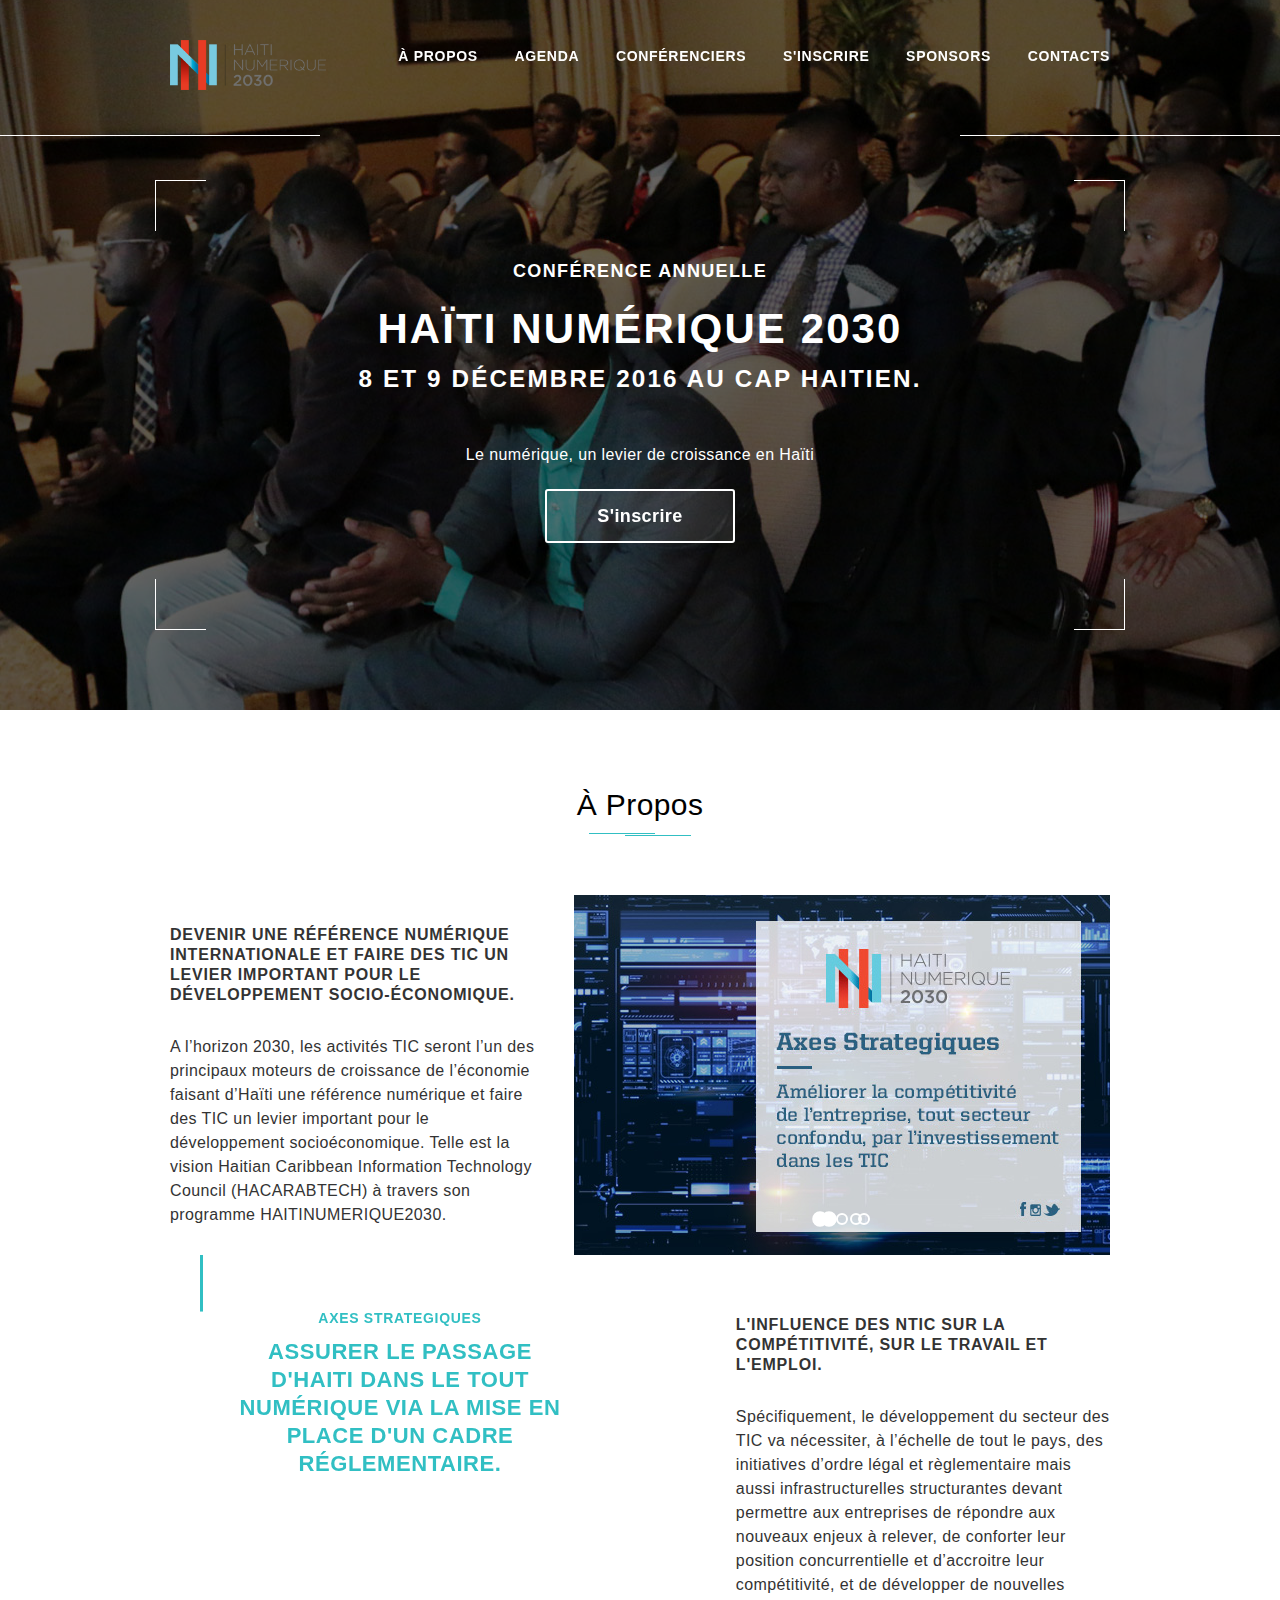
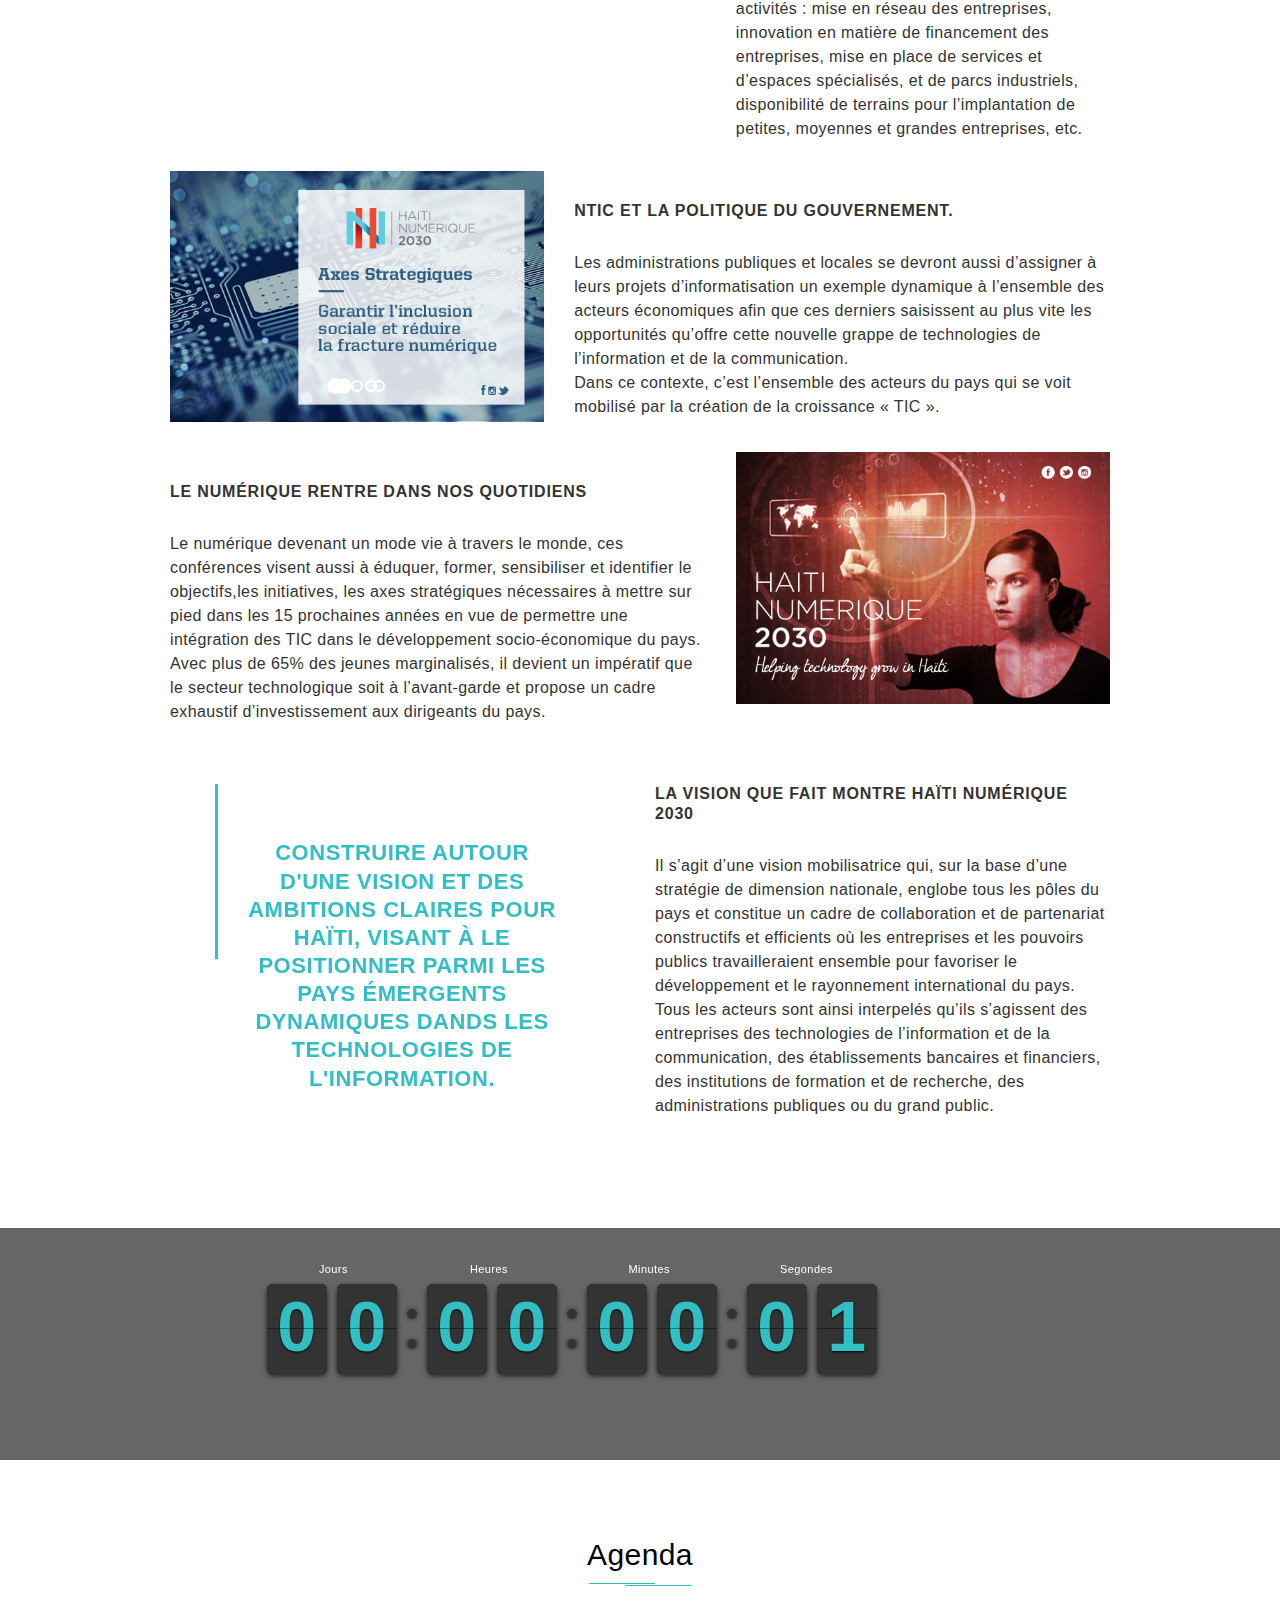
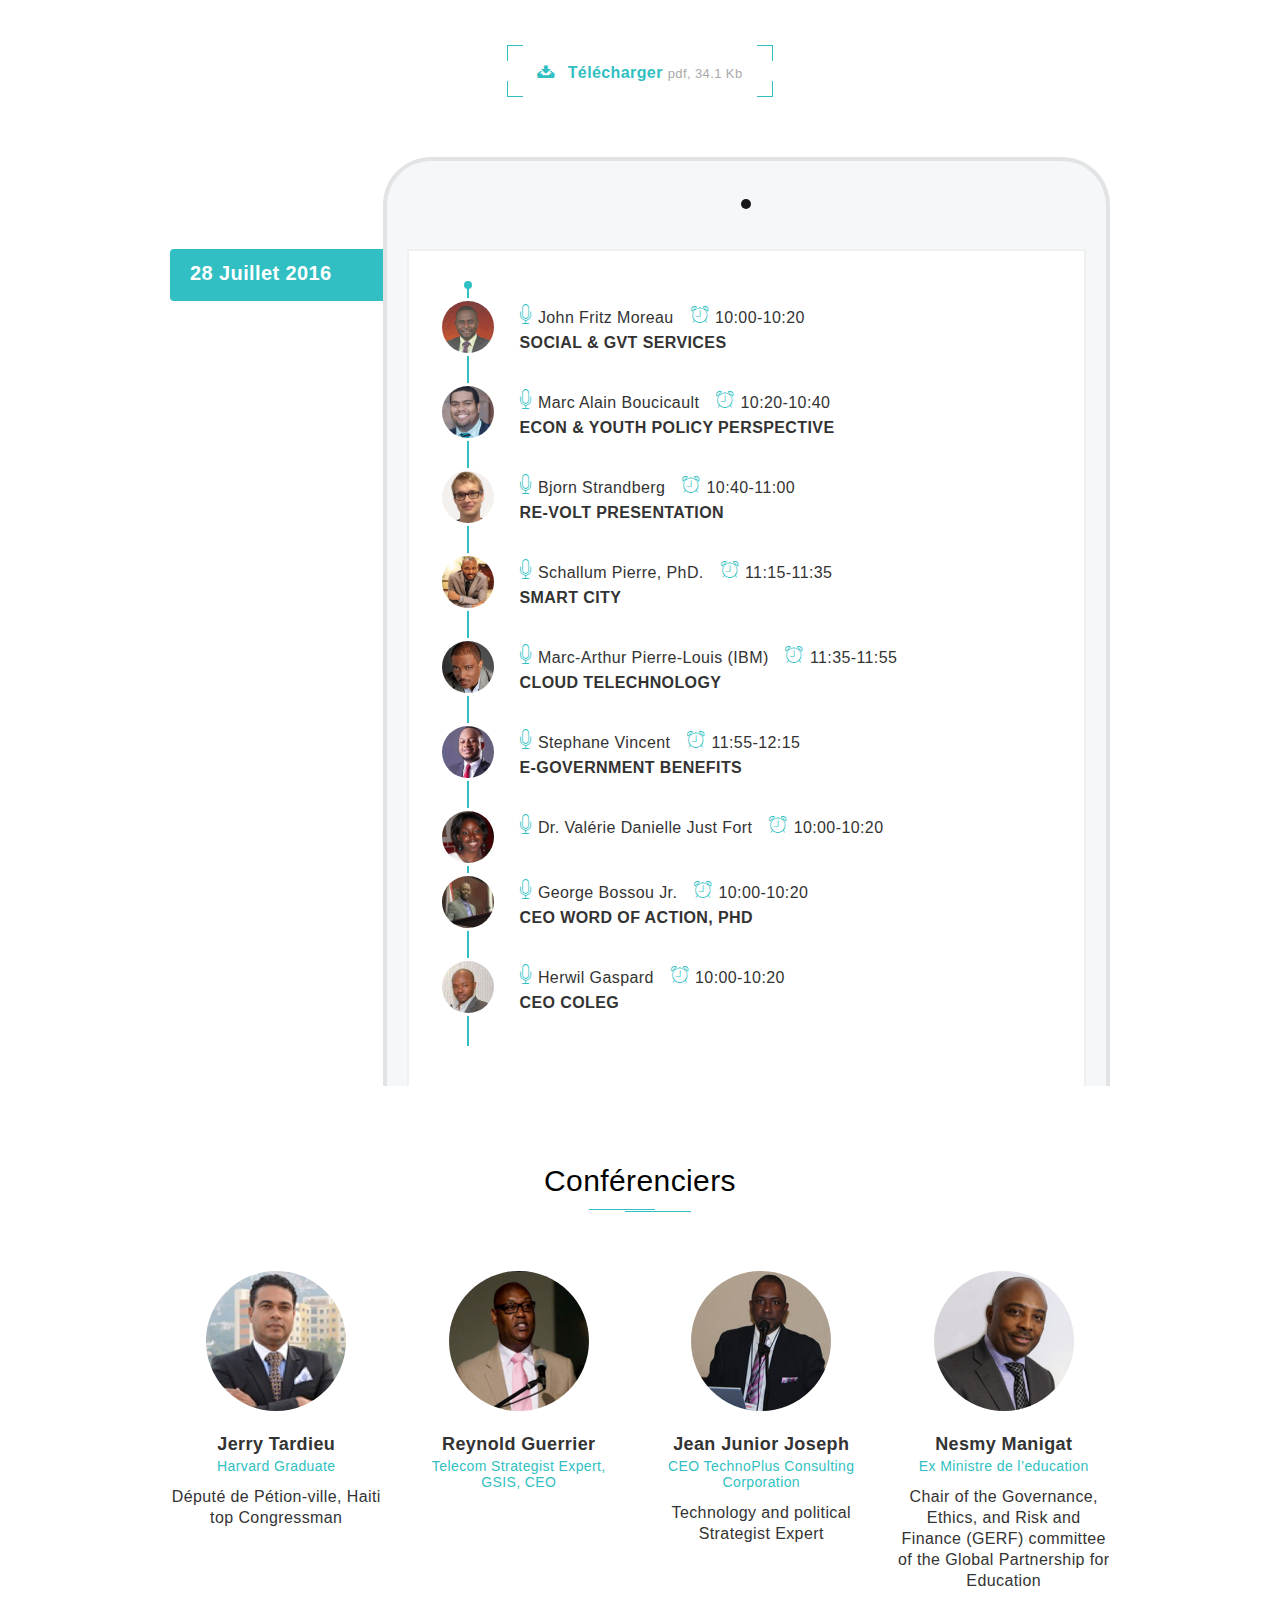
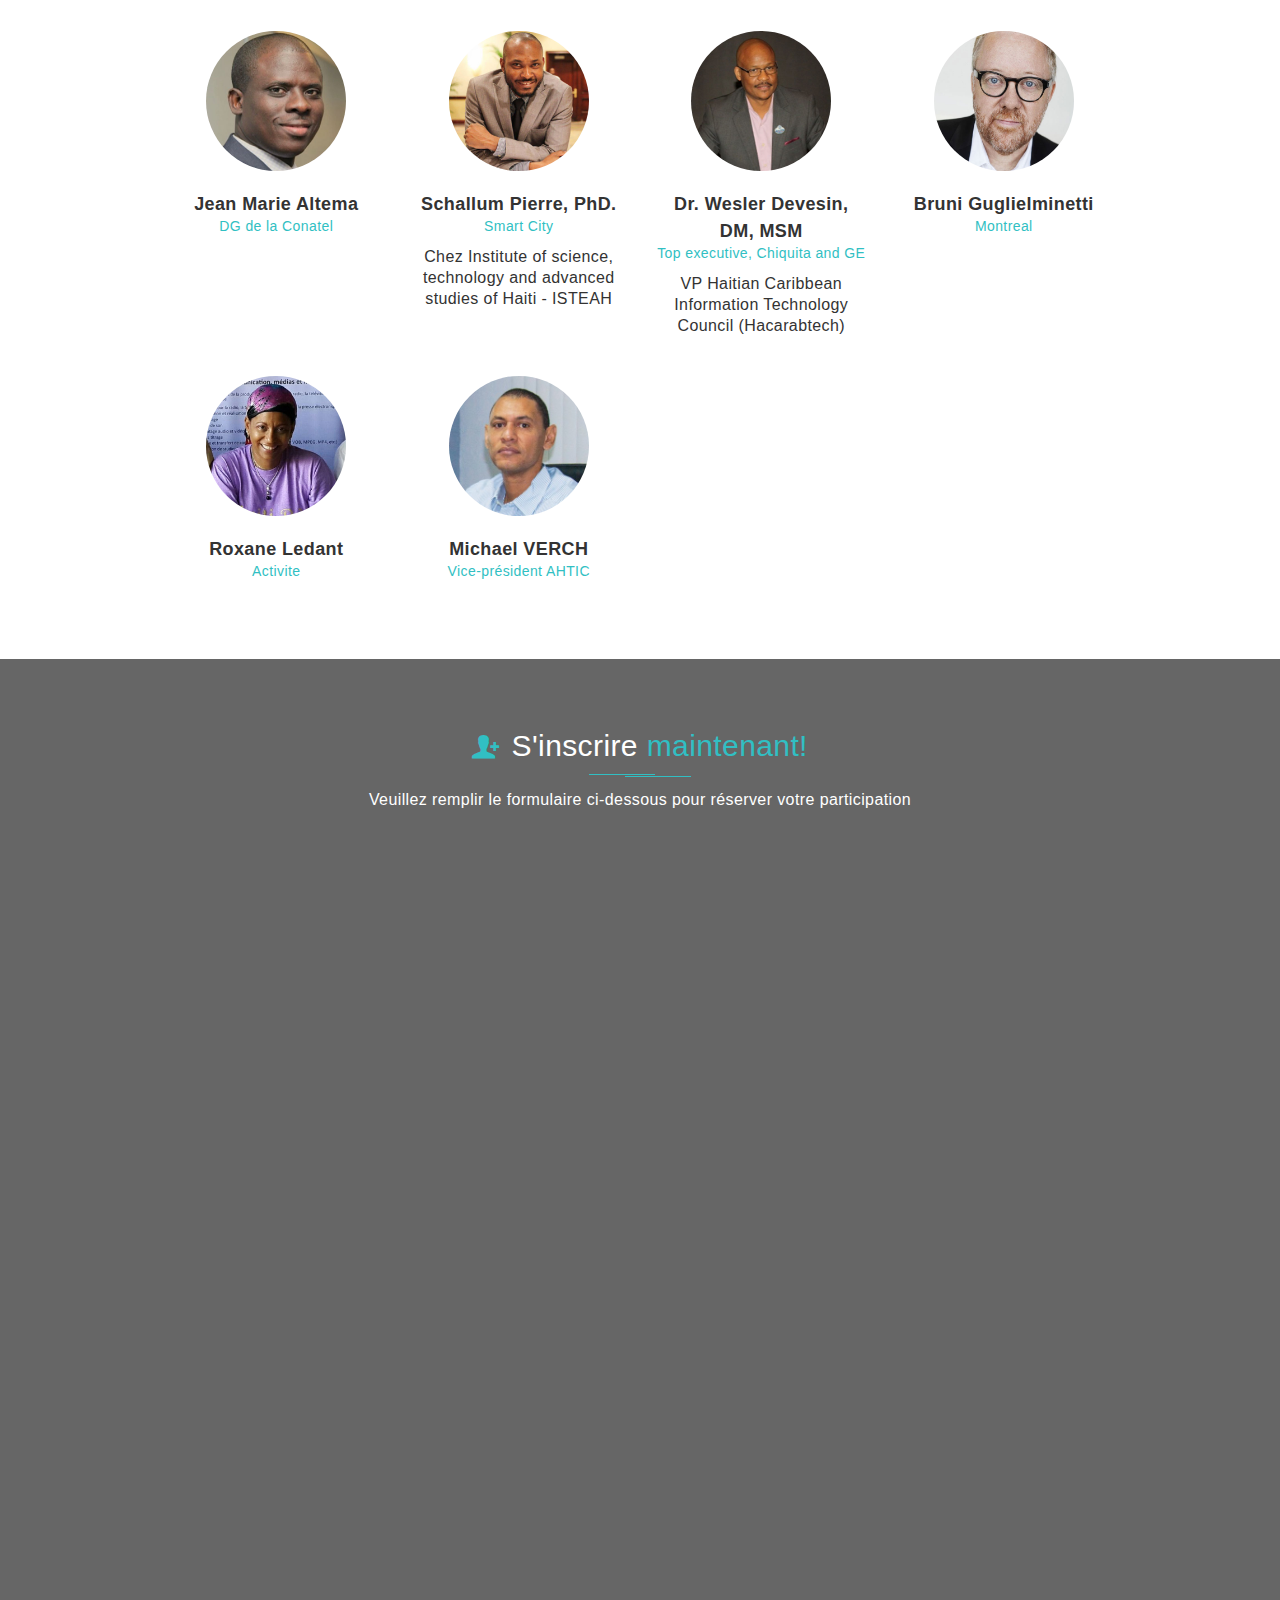
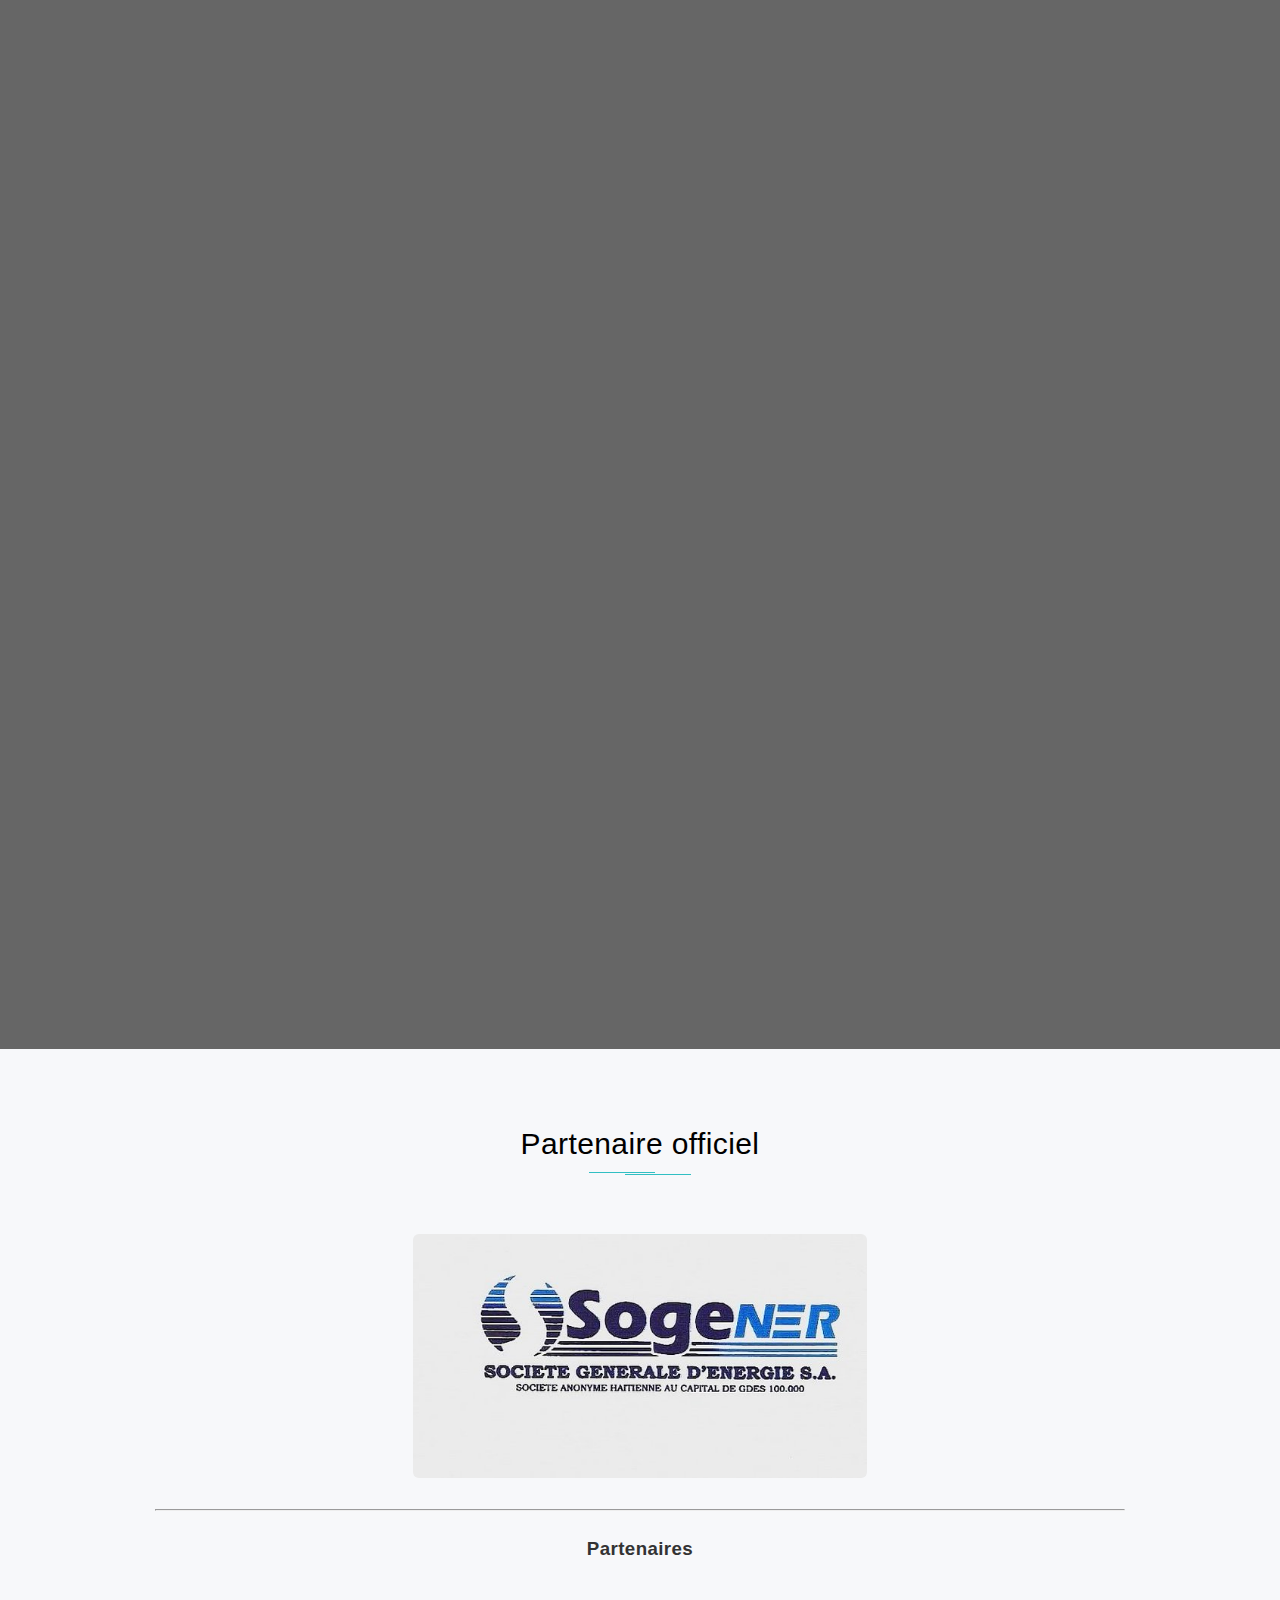
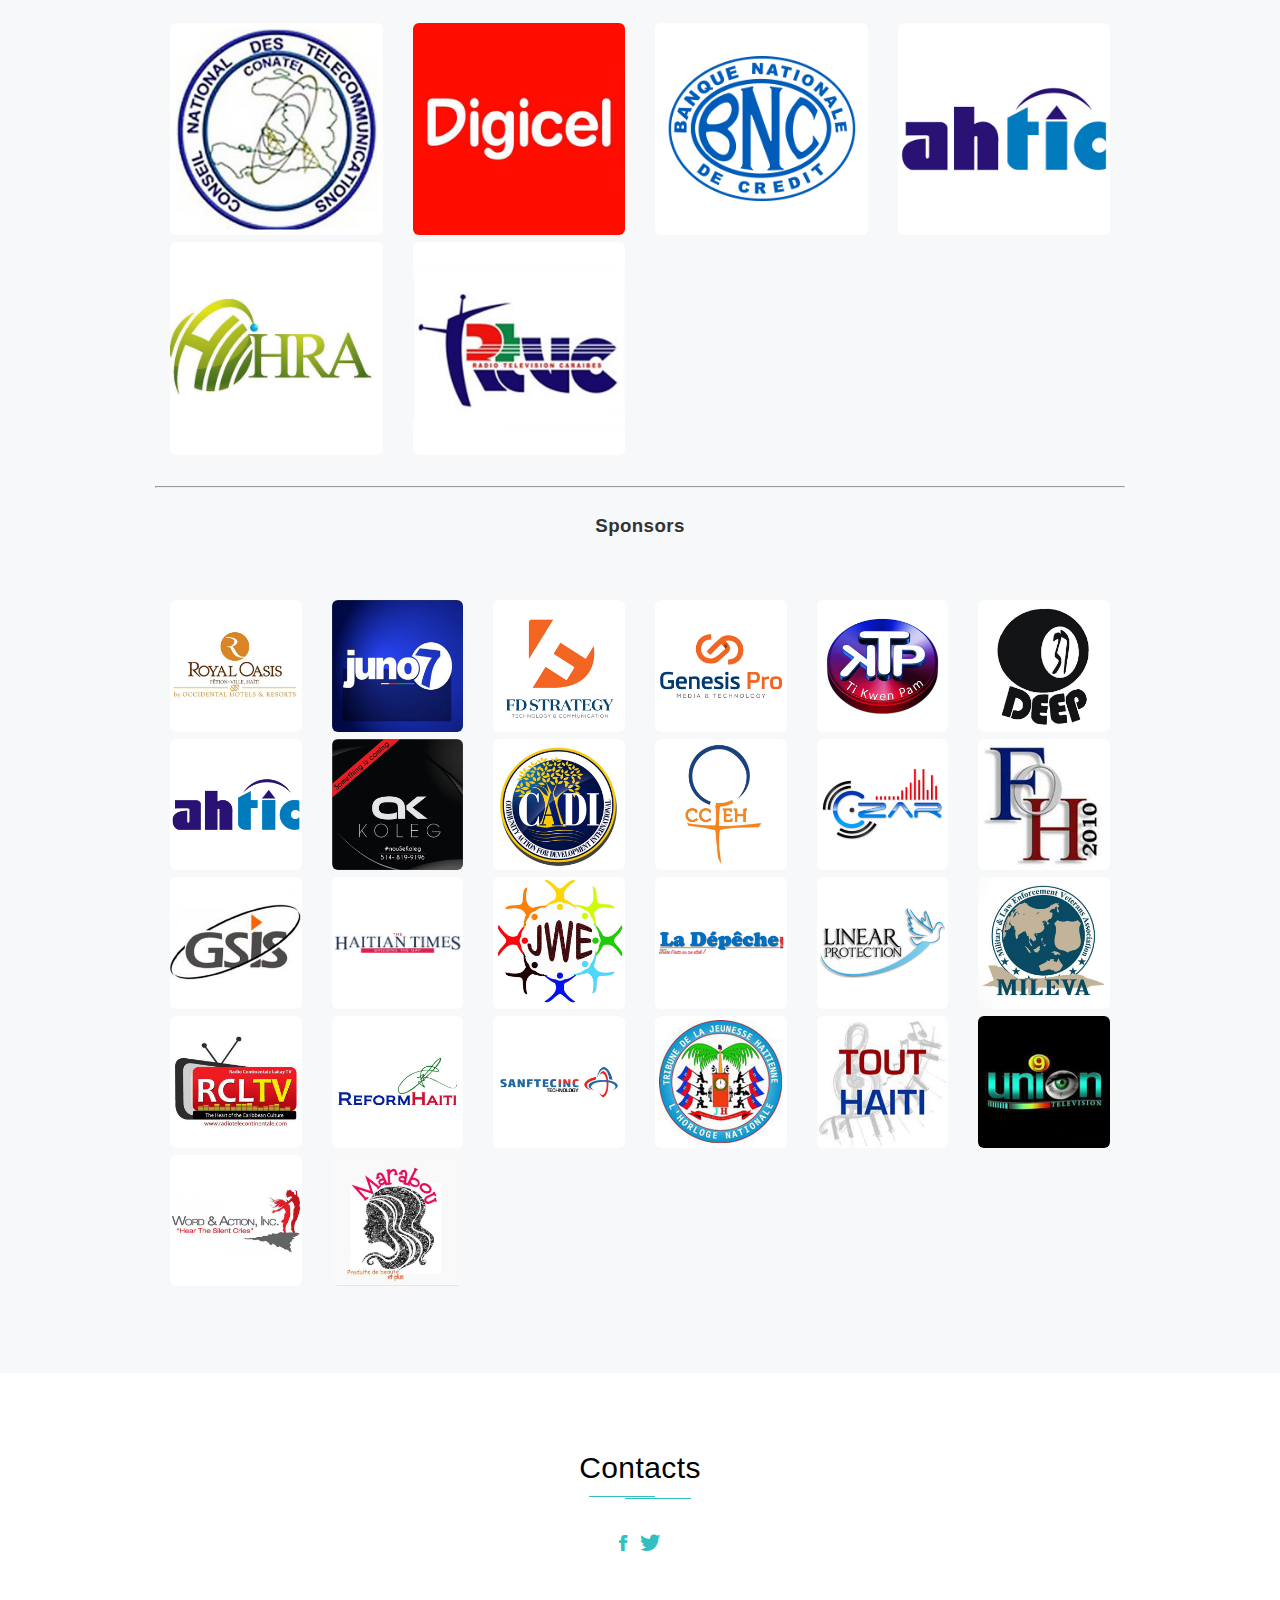
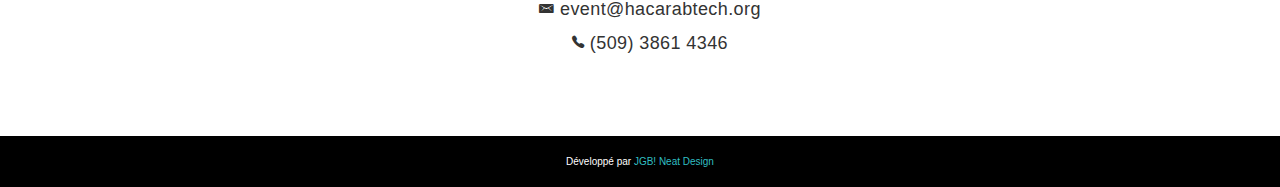
<file: index.html>
<!DOCTYPE html>
<html lang="fr"
	class="m-js m-csstransforms m-csstransforms3d m-csstransitions m-desktop skrollr skrollr-desktop m-loaded"
	xmlns="http://www.w3.org/1999/xhtml">
<head>
	<title>Haiti Num&eacute;rique 2030</title>

	<meta http-equiv="content-type" content="text/html; charset=UTF-8">
	<meta name="viewport" content="width=device-width, maximum-scale=1, minimum-scale=1">

	<meta name="description" content="Le num&eacute;rique, un levier de croissance en Ha&iuml;ti">
	<meta name="keywords" content="Haiti, Numérique, 2030, Technologie">

		<!-- Twitter Graph -->
	<meta name="twitter:card" content="summary_large_image" />
	<meta name="twitter:site" content="haitinumerique2030" />
	<meta name="twitter:creator" content="jgbneatdesign" />
	<!-- /Twitter Graph -->
	<meta property="og:locale" content="fr_FR" />
	<meta property="og:type" content="website" />
	<meta property="og:site_name" content="Haiti Num&eacute;rique 2030" />



	<link rel="canonical" href="http://haitinumerique2030.ht" />

	<!-- Open Graph -->
	<meta property="og:url" content="http://haitinumerique2030.ht" />
	<meta property="og:title" content="Haiti Num&eacute;rique 2030 &mdash; Le num&eacute;rique, un levier de croissance en Ha&iuml;ti" />
	<meta property="og:description" content="Le num&eacute;rique, un levier de croissance en Ha&iuml;ti" />
	<meta property="og:image" content="http://haitinumerique2030.ht/img/hn2030.jpg" />
	<!-- / Open Graph -->


	<!-- FAVORITE AND TOUCH ICONS -->
	<link rel="apple-touch-icon" sizes="57x57" href="/img/apple-icon-57x57.png">
	<link rel="apple-touch-icon" sizes="60x60" href="img//apple-icon-60x60.png">
	<link rel="apple-touch-icon" sizes="72x72" href="/img/apple-icon-72x72.png">
	<link rel="apple-touch-icon" sizes="76x76" href="/img/apple-icon-76x76.png">
	<link rel="apple-touch-icon" sizes="114x114" href="/img/apple-icon-114x114.png">
	<link rel="apple-touch-icon" sizes="120x120" href="/img/apple-icon-120x120.png">
	<link rel="apple-touch-icon" sizes="144x144" href="/img/apple-icon-144x144.png">
	<link rel="apple-touch-icon" sizes="152x152" href="/img/apple-icon-152x152.png">
	<link rel="apple-touch-icon" sizes="180x180" href="/img/apple-icon-180x180.png">
	<link rel="icon" type="image/png" sizes="192x192"  href="/img/android-icon-192x192.png">
	<link rel="icon" type="image/png" sizes="32x32" href="/img/favicon-32x32.png">
	<link rel="icon" type="image/png" sizes="96x96" href="/img/favicon-96x96.png">
	<link rel="icon" type="image/png" sizes="16x16" href="/img/favicon-16x16.png">
	<link rel="manifest" href="/manifest.json">
	<meta name="msapplication-TileColor" content="#ffffff">
	<meta name="msapplication-TileImage" content="/img/ms-icon-144x144.png">
	<meta name="theme-color" content="#ffffff">

	<link rel="stylesheet" type="text/css" href="/css/all.css">
    <script src="/js/all.js"></script>
</head>
  <body data-spy="scroll">

	<!-- Header -->
	<header class="b-header b-header__float b-header__transparent" id="header">
	<div class="b-header_inner container">
		<div class="row">

			<div class="col-xs-6 col-sm-2 col-md-2 col-lg-2">
				<a href="/" class="b-header_logo b-header_logo__text" title="Haiti Num&eacute;rique 2030">
					<img
					src="/img/logo.png"
					title="Haiti Num&eacute;rique 2030"
					alt="Haiti Num&eacute;rique 2030"  height="50"/>
				</a>
			</div>

			<div class="col-xs-6 col-sm-10 col-md-10 col-lg-10">

				<nav class="b-header_nav m-transition js-scroll-spy">
					<a href="#overview">À Propos</a>
					<a href="#schedule">Agenda</a>
					<a href="#speakers">Conférenciers</a>
					<a href="#signUp">S'inscrire</a>
					<a href="#sponsors">Sponsors</a>
					<a href="#contacts">Contacts</a>
				</nav>

				<span class="b-header_nav_toggle m-transition hidden-md hidden-lg i-icon i-ion-navicon-round js-nav"></span>

			</div>

		</div>
	</div>
</header>	<!-- Header end -->

	<!-- Intro section -->
	<section class="b-intro b-intro__background b-section" id="intro">

	<div class="b-intro_wrapper">
		<div class="b-intro_content">

			<div class="b-intro_container container">

				<header class="b-intro_header">
					<p>Conférence annuelle</p>
					<h1>
						Haïti Numérique 2030 <br />
						<small><small><small>
							8 et 9 Décembre 2016 au Cap Haitien.
						</small></small></small>
					</h1>
				</header>

				<p>Le num&eacute;rique, un levier de croissance en Ha&iuml;ti</p>

				<div class="b-intro_btn">
					<a
						href="#signUp"
						class="e-btn e-btn_outline_white e-btn_md e-btn_smooth"
						data-label="S'inscrire"><span>S'inscrire</span>
					</a>
				</div>

				<div class="e-frame e-frame__xl e-frame__top"></div>
				<div class="e-frame e-frame__xl e-frame__bottom"></div>

			</div>

		</div>
	</div>

</section>	<!-- Intro section end -->

	<!-- Features section -->
		<!-- Features section end -->

	<!-- Overview section -->
	<section class="b-overview b-section js-tabs" id="overview">
	<div class="b-section_container container">

		<header class="b-section_header b-section_header__stroked">
			<h2>À Propos</h2>
		</header>

		<!-- First block -->
		<div class="b-overview_section row">

			<div class="col-xs-12 col-md-5">

				<article class="b-overview_article">

					<header class="b-overview_header">

						<div class="b-overview_header_cell">

							<h3>Devenir une référence numérique internationale et faire des TIC un levier important pour le développement socio-économique.</h3>

						</div>

					</header>

					<p>
						  A l’horizon 2030, les activités TIC seront l’un des principaux moteurs de croissance de l’économie faisant d’Haïti une référence numérique et faire des TIC un levier important pour le développement socioéconomique. Telle est la vision Haitian Caribbean Information Technology Council (HACARABTECH) à travers son programme HAITINUMERIQUE2030.
					</p>

				</article>

			</div>

			<div class="col-xs-12 col-md-7">

				<!-- Gallery slider -->
				<div class="b-gallery">
					<div class="b-slider" data-arrows="false" data-control="true" data-auto="true" data-interval="3">

						<div	style="overflow: hidden; position: relative; height: 360px;"
							class="b-slider_viewPort">
							<div
								style="width: 2000%; transition-duration: 0s; transform: translate3d(-2680px, 0px, 0px);"
								class="b-slider_inner">

																<div	style="width: 536px; float: left; display: block;"
									aria-hidden="true" class="b-gallery_item clone">

									<div class="b-gallery_item_overlay">


										<div class="e-frame e-frame__lg e-frame__top"></div>
										<div class="e-frame e-frame__lg e-frame__bottom"></div>

									</div>

									<img draggable="false" class="b-gallery_item_pic"
										src="/img/slides/HN2030_Slider002.jpg" alt="" height="360"
										width="530">
									<a
										href="/img/slides/large/HN2030_Slider002.jpg"
										class="b-gallery_item_link js-popup" data-group="gallery">
									</a>
								</div>
																<div	style="width: 536px; float: left; display: block;"
									aria-hidden="true" class="b-gallery_item clone">

									<div class="b-gallery_item_overlay">


										<div class="e-frame e-frame__lg e-frame__top"></div>
										<div class="e-frame e-frame__lg e-frame__bottom"></div>

									</div>

									<img draggable="false" class="b-gallery_item_pic"
										src="/img/slides/HN2030_Slider003.jpg" alt="" height="360"
										width="530">
									<a
										href="/img/slides/large/HN2030_Slider003.jpg"
										class="b-gallery_item_link js-popup" data-group="gallery">
									</a>
								</div>
																<div	style="width: 536px; float: left; display: block;"
									aria-hidden="true" class="b-gallery_item clone">

									<div class="b-gallery_item_overlay">


										<div class="e-frame e-frame__lg e-frame__top"></div>
										<div class="e-frame e-frame__lg e-frame__bottom"></div>

									</div>

									<img draggable="false" class="b-gallery_item_pic"
										src="/img/slides/HN2030_Slider004.jpg" alt="" height="360"
										width="530">
									<a
										href="/img/slides/large/HN2030_Slider004.jpg"
										class="b-gallery_item_link js-popup" data-group="gallery">
									</a>
								</div>

							</div>
						</div>
					</div>
					<div class="b-slider_control b-slider_control_paging">
						<div class="b-slider_bullet">
							<a class="" href="#" data-index="0">1</a>
						</div>
						<div class="b-slider_bullet">
							<a class="b-slider_active" href="#" data-index="1">2</a>
						</div>
					</div>
					<a class="b-slider_arrow b-slider_prev i-icon-transition" href="#"></a>
					<a class="b-slider_arrow b-slider_next i-icon-transition" href="#"></a>
				</div>
			<!-- Gallery slider end -->
			</div>
		</div>
		<!-- First block end -->

		<!-- Second block -->
		<div class="b-overview_section row">

			<div class="col-xs-12 col-md-7 hidden-xs hidden-sm">

			<figure style="transform: translate3d(-20px, 80px, 0px);" class="b-overview_figure skrollable skrollable-before" id="overview-second-frame" data-bottom-top="transform: translate3d(-20px, 80px, 0)" data-top-bottom="transform: translate3d(10px, 10px, 0)">

			<figcaption>Axes Strategiques</figcaption>
			<p>Assurer le passage d'Haiti dans le Tout numérique via la mise en place d'un cadre réglementaire.</p>

			<svg width="100%" height="100%">
			<rect style="stroke-dashoffset: 1300;" class="skrollable skrollable-before" x="0" y="0" width="100%" height="100%" data-bottom-top="stroke-dashoffset: !1300" data-bottom-bottom="stroke-dashoffset: !0"></rect>
			</svg>

			</figure>

			</div>

			<div class="col-xs-12 col-md-5">

			<article class="b-overview_article">

			<header class="b-overview_header">

			<div class="b-overview_header_cell">

			<h3>L'influence des NTIC sur la compétitivité, sur le travail et l'emploi.</h3>

			</div>

			</header>

			<p>
				Spécifiquement, le développement du secteur des TIC va nécessiter, à l’échelle de tout le pays, des initiatives d’ordre légal et règlementaire mais aussi infrastructurelles structurantes devant permettre aux entreprises de répondre aux nouveaux enjeux à relever, de conforter leur position concurrentielle et d’accroitre leur compétitivité, et de développer de nouvelles activités : mise en réseau des entreprises, innovation en matière de financement des entreprises, mise en place de services et d’espaces spécialisés, et de parcs industriels, disponibilité de terrains pour l’implantation de petites, moyennes et grandes entreprises, etc.
			</p>

			</article>

			</div>

		</div>
		<!-- Second block end -->

		<!-- Third block -->
		<div class="b-overview_section row">

			<div class="col-xs-12 col-md-6 col-lg-5">

				<!-- Gallery slider -->
				<div class="b-gallery">
					<div class="b-slider" data-arrows="false" data-control="true" data-auto="true" data-interval="3">

						<div style="overflow: hidden; position: relative; height: 254px;" class="b-slider_viewPort">
							<div style="width: 2000%; transition-duration: 0s; transform: translate3d(-1496px, 0px, 0px);" class="b-slider_inner">

																<div style="width: 374px; float: left; display: block;" aria-hidden="true" class="b-gallery_item clone">

									<div class="b-gallery_item_overlay">

										<!-- <div class="b-gallery_item_overlay_inner">
											<div class="b-gallery_item_overlay_inner_cell i-icon i-ion-ios-camera-outline">

												<h3>Lightbox view</h3>
												<p>Subheading or short description<br>of this photo can be here</p>

											</div>
										</div> -->

										<div class="e-frame e-frame__lg e-frame__top"></div>
										<div class="e-frame e-frame__lg e-frame__bottom"></div>

									</div>

									<img
										draggable="false" class="b-gallery_item_pic"
										src="/img/slides/HN2030_Slider005.jpg" alt="" height="360" width="530">
									<a href="/img/slides/large/HN2030_Slider005.jpg" class="b-gallery_item_link js-popup" data-group="gallery-2"></a>

								</div>
																<div style="width: 374px; float: left; display: block;" aria-hidden="true" class="b-gallery_item clone">

									<div class="b-gallery_item_overlay">

										<!-- <div class="b-gallery_item_overlay_inner">
											<div class="b-gallery_item_overlay_inner_cell i-icon i-ion-ios-camera-outline">

												<h3>Lightbox view</h3>
												<p>Subheading or short description<br>of this photo can be here</p>

											</div>
										</div> -->

										<div class="e-frame e-frame__lg e-frame__top"></div>
										<div class="e-frame e-frame__lg e-frame__bottom"></div>

									</div>

									<img
										draggable="false" class="b-gallery_item_pic"
										src="/img/slides/HN2030_Slider006.jpg" alt="" height="360" width="530">
									<a href="/img/slides/large/HN2030_Slider006.jpg" class="b-gallery_item_link js-popup" data-group="gallery-2"></a>

								</div>
																<div style="width: 374px; float: left; display: block;" aria-hidden="true" class="b-gallery_item clone">

									<div class="b-gallery_item_overlay">

										<!-- <div class="b-gallery_item_overlay_inner">
											<div class="b-gallery_item_overlay_inner_cell i-icon i-ion-ios-camera-outline">

												<h3>Lightbox view</h3>
												<p>Subheading or short description<br>of this photo can be here</p>

											</div>
										</div> -->

										<div class="e-frame e-frame__lg e-frame__top"></div>
										<div class="e-frame e-frame__lg e-frame__bottom"></div>

									</div>

									<img
										draggable="false" class="b-gallery_item_pic"
										src="/img/slides/HN2030_Slider007.jpg" alt="" height="360" width="530">
									<a href="/img/slides/large/HN2030_Slider007.jpg" class="b-gallery_item_link js-popup" data-group="gallery-2"></a>

								</div>

							</div>
						</div>
					</div>
					<div class="b-slider_control b-slider_control_paging">
						<div class="b-slider_bullet">
							<a class="b-slider_active" href="#" data-index="0">1</a>
						</div>
						<div class="b-slider_bullet">
							<a class="" href="#" data-index="1">2</a>
						</div>
					</div>
					<a class="b-slider_arrow b-slider_prev i-icon-transition" href="#"></a>
					<a class="b-slider_arrow b-slider_next i-icon-transition" href="#"></a>
				</div>
				<!-- Gallery slider end -->
			</div>

			<div class="col-xs-12 col-md-6 col-lg-7">

				<article class="b-overview_article">

					<header class="b-overview_header">

						<div class="b-overview_header_cell">

							<h3>NTIC et la politique du gouvernement.</h3>

						</div>

					</header>

					<p>
						Les administrations publiques et locales se devront aussi d’assigner à leurs projets d’informatisation un exemple dynamique à l’ensemble des acteurs économiques afin que ces derniers saisissent au plus vite les opportunités qu’offre cette nouvelle grappe de technologies de l’information et de la communication.
					</p>
					<p>
						Dans ce contexte, c’est l’ensemble des acteurs du pays qui se voit mobilisé par la création de la croissance « TIC ».
					</p>

				</article>

			</div>

		</div>
		<!-- Third block end -->

		<!-- Fourth block -->
		<div class="b-overview_section row">

			<div class="col-xs-12 col-md-7">

				<article class="b-overview_article">

					<header class="b-overview_header">

						<div class="b-overview_header_cell">

							<h3>Le Numérique rentre dans nos quotidiens</h3>

						</div>

					</header>

					<p>
						Le numérique devenant un mode vie à travers le monde, ces conférences visent aussi à éduquer, former, sensibiliser et  identifier le objectifs,les initiatives, les axes stratégiques  nécessaires à mettre sur pied dans les 15 prochaines années en vue de permettre une intégration des TIC dans le développement socio-économique du pays.
					</p>

					<p>
						Avec plus de 65% des jeunes marginalisés, il devient un impératif que le secteur technologique soit à l’avant-garde et propose un cadre exhaustif d’investissement aux dirigeants du pays.
					</p>

				</article>

			</div>

			<div class="col-xs-12 col-md-5">

				<!-- Gallery slider -->
				<div class="b-gallery">
					<div class="b-slider" data-arrows="false" data-control="true" data-auto="true" data-interval="16">
						<div class="b-slider_inner">

							<div class="b-gallery_item">

								<div class="b-gallery_item_overlay">

									<!-- <div class="b-gallery_item_overlay_inner">
										<div class="b-gallery_item_overlay_inner_cell i-icon i-ion-ios-camera-outline">

											<h3>Lightbox view</h3>
											<p>Subheading or short description<br>of this photo can be here</p>

										</div>
									</div>
 -->
									<div class="e-frame e-frame__lg e-frame__top"></div>
									<div class="e-frame e-frame__lg e-frame__bottom"></div>

								</div>

								<img class="b-gallery_item_pic" src="/img/slides/HN2030_Slider001.jpg" alt="Haiti Numérique 2030" height="360" width="530">
								<a href="/img/slides/large/HN2030_Slider001.jpg" class="b-gallery_item_link js-popup"></a>

							</div>

						</div>
					</div>
				</div>
				<!-- Gallery slider end -->
			</div>

		</div>
		<!-- Fourth block end -->

		<!-- Fifth block -->
		<div class="b-overview_section row">

			<div class="col-xs-12 col-md-5">

				<figure style="transform: translate3d(20px, 80px, 0px);"
					class="b-overview_figure skrollable skrollable-before"
					id="overview-fifth-frame"
					data-bottom-top="transform: translate3d(20px, 80px, 0)"
					data-top-bottom="transform: translate3d(-10px, -10px, 0)">

					<p>
						Construire autour d'une vision et des ambitions claires pour Haïti, visant à le positionner parmi les pays émergents dynamiques dands les Technologies de l'information.
					</p>

					<svg width="100%" height="100%">
						<rect style="stroke-dashoffset: 1300;"
							class="skrollable skrollable-before" x="0" y="0" width="100%" height="100%"
							data-bottom-top="stroke-dashoffset: !1300" data-bottom-bottom="stroke-dashoffset: !0">
						</rect>
					</svg>

				</figure>

			</div>

			<div class="col-xs-12 col-md-6 col-md-offset-1">

				<article class="b-overview_article">

					<header class="b-overview_header">

						<div class="b-overview_header_cell">

							<h3>La vision que fait montre Haïti Numérique 2030</h3>

						</div>

					</header>

					<p>
						Il s’agit d’une vision mobilisatrice qui, sur la base d’une stratégie de dimension nationale, englobe tous les pôles du pays et constitue un cadre de collaboration et de partenariat constructifs et efficients où les entreprises et les pouvoirs publics travailleraient ensemble pour favoriser le développement et le rayonnement international du pays. Tous les acteurs sont ainsi interpelés qu’ils s’agissent des entreprises des technologies de l’information et de la communication, des établissements bancaires et financiers, des institutions de formation et de recherche, des administrations publiques ou du grand public.
					</p>

				</article>

			</div>

		</div>
		<!-- Fifth block end -->
	</div>
</section>	<!-- Overview section end -->

	<!-- Counters section -->
	<section class="b-counters b-section b-section__background" id="counters">
    	<div class="b-section__background_overlay">

        		<div class="b-section_container container">
           		<div class="row">
                			<div class="col-sm-10 col-sm-offset-1">
					<div class="clock-builder-output"></div>
                			</div>
            		</div>
        		</div>
    	</div>
</section>	<!-- Counters end -->

	<!-- Schedule section -->
	<section class="b-schedule b-section" id="schedule">
	<div class="b-section_container container">

	  	<header class="b-section_header b-section_header__stroked">
	      		<h2>Agenda</h2>
	  	</header>

	  	<div class="b-schedule_download">

   		<div class="b-schedule_download_frame">

       		<a download href="/agenda.docx" class="b-schedule_download_btn i-icon i-ion-archive" data-target="_blank">
           			Télécharger <small>pdf,&nbsp;34.1&nbsp;Kb</small>
       		</a>

       		<div class="e-frame e-frame__xs e-frame__top"></div>
       		<div class="e-frame e-frame__xs e-frame__bottom"></div>

   		</div>

     	</div>


	 	<div class="b-schedule_view row js-tabs">

      		<div class="col-xs-12 col-md-4 col-lg-3">

          		<div class="b-schedule_tabs b-schedule_tabs__offset js-tabs-toggle">

              			<a class="b-schedule_tabs_btn current">
             				<strong>28 Juillet 2016</strong>
              			</a>

          		</div>

      		</div>

      		<div class="col-xs-12 col-sm-12 col-md-8 col-lg-9">

          		<div class="b-schedule_device">
           			<div class="b-schedule_device_screen">

          				<!-- Schedule: 1st day -->
           				<div class="b-schedule_day js-tabs">

              				<!-- Schedule: 1st day, 1st place -->
              				<div class="b-schedule_timeLine">
									<article class="b-schedule_speech js-spoiler">

                         		<header class="b-schedule_speech_header">

                             		<img class="b-schedule_speech_header_pic"
                          				src="/img/speakers/juno7.jpg"
                 							alt="John Fritz Moreau" height="52" width="52">
                      				<cite class="b-schedule_speech_header_name i-icon i-ion-ios-mic-outline">John Fritz Moreau</cite>
                       				<time class="b-schedule_speech_header_time i-icon i-ion-ios-alarm-outline">10:00-10:20</time>
                             		<h3 class="b-schedule_speech_toggle js-spoiler-toggle">
                                 	Social &amp; Gvt services
                             		</h3>
                         		</header>

                         					<div style="display: none;" class="b-schedule_speech_announcement js-spoiler-text">

                    						<p></p>
                         					</div>

                  				</article>
                  			                  				<article class="b-schedule_speech js-spoiler">

                         					<header class="b-schedule_speech_header">

                             						<img class="b-schedule_speech_header_pic"
                             							src="/img/speakers/boucicault.jpg"
                             							alt="Marc Alain Boucicault" height="52" width="52">

                             						<cite class="b-schedule_speech_header_name i-icon i-ion-ios-mic-outline">Marc Alain Boucicault</cite>
                             						<time class="b-schedule_speech_header_time i-icon i-ion-ios-alarm-outline">10:20-10:40</time>

                             						<h3 class="b-schedule_speech_toggle js-spoiler-toggle">
                                 							Econ &amp; youth Policy Perspective
                             						</h3>

                         					</header>

                         					<div style="display: none;" class="b-schedule_speech_announcement js-spoiler-text">

                    						<p></p>
                         					</div>

                  				</article>
                  			                  				<article class="b-schedule_speech js-spoiler">

                         					<header class="b-schedule_speech_header">

                             						<img class="b-schedule_speech_header_pic"
                             							src="/img/speakers/Bjorn-Strandberg-500.jpg"
                             							alt="Bjorn Strandberg" height="52" width="52">

                             						<cite class="b-schedule_speech_header_name i-icon i-ion-ios-mic-outline">Bjorn Strandberg</cite>
                             						<time class="b-schedule_speech_header_time i-icon i-ion-ios-alarm-outline">10:40-11:00</time>

                             						<h3 class="b-schedule_speech_toggle js-spoiler-toggle">
                                 							RE-volt Presentation
                             						</h3>

                         					</header>

                         					<div style="display: none;" class="b-schedule_speech_announcement js-spoiler-text">

                    						<p></p>
                         					</div>

                  				</article>
                  			                  				<article class="b-schedule_speech js-spoiler">

                         					<header class="b-schedule_speech_header">

                             						<img class="b-schedule_speech_header_pic"
                             							src="/img/speakers/Schallum-Pierre-500.jpg"
                             							alt="Schallum Pierre, PhD." height="52" width="52">

                             						<cite class="b-schedule_speech_header_name i-icon i-ion-ios-mic-outline">Schallum Pierre, PhD.</cite>
                             						<time class="b-schedule_speech_header_time i-icon i-ion-ios-alarm-outline">11:15-11:35</time>

                             						<h3 class="b-schedule_speech_toggle js-spoiler-toggle">
                                 							Smart City
                             						</h3>

                         					</header>

                         					<div style="display: none;" class="b-schedule_speech_announcement js-spoiler-text">

                    						<p>Chez Institute of science, technology and advanced studies of Haiti - ISTEAH</p>
                         					</div>

                  				</article>
                  			                  				<article class="b-schedule_speech js-spoiler">

                         					<header class="b-schedule_speech_header">

                             						<img class="b-schedule_speech_header_pic"
                             							src="/img/speakers/pierre-louis.jpg"
                             							alt="Marc-Arthur Pierre-Louis (IBM)" height="52" width="52">

                             						<cite class="b-schedule_speech_header_name i-icon i-ion-ios-mic-outline">Marc-Arthur Pierre-Louis (IBM)</cite>
                             						<time class="b-schedule_speech_header_time i-icon i-ion-ios-alarm-outline">11:35-11:55</time>

                             						<h3 class="b-schedule_speech_toggle js-spoiler-toggle">
                                 							Cloud Telechnology
                             						</h3>

                         					</header>

                         					<div style="display: none;" class="b-schedule_speech_announcement js-spoiler-text">

                    						<p></p>
                         					</div>

                  				</article>
                  			                  				<article class="b-schedule_speech js-spoiler">

                         					<header class="b-schedule_speech_header">

                             						<img class="b-schedule_speech_header_pic"
                             							src="/img/speakers/vincent.jpg"
                             							alt="Stephane Vincent" height="52" width="52">

                             						<cite class="b-schedule_speech_header_name i-icon i-ion-ios-mic-outline">Stephane Vincent</cite>
                             						<time class="b-schedule_speech_header_time i-icon i-ion-ios-alarm-outline">11:55-12:15</time>

                             						<h3 class="b-schedule_speech_toggle js-spoiler-toggle">
                                 							E-Government Benefits
                             						</h3>

                         					</header>

                         					<div style="display: none;" class="b-schedule_speech_announcement js-spoiler-text">

                    						<p></p>
                         					</div>

                  				</article>
                  			                  				<article class="b-schedule_speech js-spoiler">

                         					<header class="b-schedule_speech_header">

                             						<img class="b-schedule_speech_header_pic"
                             							src="/img/speakers/danielle.jpg"
                             							alt="Dr. Val&eacute;rie Danielle Just Fort" height="52" width="52">

                             						<cite class="b-schedule_speech_header_name i-icon i-ion-ios-mic-outline">Dr. Val&eacute;rie Danielle Just Fort</cite>
                             						<time class="b-schedule_speech_header_time i-icon i-ion-ios-alarm-outline">10:00-10:20</time>

                             						<h3 class="b-schedule_speech_toggle js-spoiler-toggle">

                             						</h3>

                         					</header>

                         					<div style="display: none;" class="b-schedule_speech_announcement js-spoiler-text">

                    						<p></p>
                         					</div>

                  				</article>
                  			                  				<article class="b-schedule_speech js-spoiler">

                         					<header class="b-schedule_speech_header">

                             						<img class="b-schedule_speech_header_pic"
                             							src="/img/speakers/bossou.jpeg"
                             							alt="George Bossou Jr." height="52" width="52">

                             						<cite class="b-schedule_speech_header_name i-icon i-ion-ios-mic-outline">George Bossou Jr.</cite>
                             						<time class="b-schedule_speech_header_time i-icon i-ion-ios-alarm-outline">10:00-10:20</time>

                             						<h3 class="b-schedule_speech_toggle js-spoiler-toggle">
                                 							CEO Word of Action, PhD
                             						</h3>

                         					</header>

                         					<div style="display: none;" class="b-schedule_speech_announcement js-spoiler-text">

                    						<p>Candidate Child abuse and Technology prevention</p>
                         					</div>

                  				</article>
                  			                  				<article class="b-schedule_speech js-spoiler">

                         					<header class="b-schedule_speech_header">

                             						<img class="b-schedule_speech_header_pic"
                             							src="/img/speakers/gaspard.jpg"
                             							alt="Herwil Gaspard" height="52" width="52">

                             						<cite class="b-schedule_speech_header_name i-icon i-ion-ios-mic-outline">Herwil Gaspard</cite>
                             						<time class="b-schedule_speech_header_time i-icon i-ion-ios-alarm-outline">10:00-10:20</time>

                             						<h3 class="b-schedule_speech_toggle js-spoiler-toggle">
                                 							CEO Coleg
                             						</h3>

                         					</header>

                         					<div style="display: none;" class="b-schedule_speech_announcement js-spoiler-text">

                    						<p>Candidate Child abuse and Technology prevention</p>
                         					</div>

                  				</article>

              				</div>
       					</div>

       			</div>

   			</div>

	  		</div>

		</div>
</section>
	<!-- Schedule section end -->

	<!-- Subscribe section -->
		<!-- Subscribe end -->

	<!-- Speakers section -->
	<section class="b-speakers b-section b-section__wp" id="speakers">
    	<div class="b-section_container container">

        	<header class="b-section_header b-section_header__stroked">
            	<h2>Conférenciers</h2>
        	</header>

        	<div class="b-speakers_list row">

<!--             	<div class="b-speakers_cell col-xs-12 col-sm-6 col-md-3">

                	<div class="b-speakers_view">

                    	<img class="b-speakers_view_pic"
                    		src="/img/speakers/pierre-louis.jpg"
                    		alt="Marc-Arthur Pierre-Louis (IBM)" height="140" width="140">

                    	<h3>
                    		Marc-Arthur Pierre-Louis (IBM)
                    		<span class="m-colorized">Cloud Telechnology</span>
                    	</h3>
                    	<p></p>


                	</div>

            	</div> -->


            	<div class="b-speakers_cell col-xs-12 col-sm-6 col-md-3">

                	<div class="b-speakers_view">

                    	<img class="b-speakers_view_pic"
                    		src="/img/speakers/Jerry-Tardieu-500.jpg"
                    		alt="Jerry Tardieu " height="140" width="140">

                    	<h3>
                    		Jerry Tardieu
                    		<span class="m-colorized">Harvard Graduate</span>
                    	</h3>
                    	<p>D&eacute;put&eacute; de P&eacute;tion-ville, Haiti top Congressman</p>


                	</div>

            	</div>


<!--             	<div class="b-speakers_cell col-xs-12 col-sm-6 col-md-3">

                	<div class="b-speakers_view">

                    	<img class="b-speakers_view_pic"
                    		src="/img/speakers/Benjamin-Boggess-500.jpg"
                    		alt="Benjamin Boggess " height="140" width="140">

                    	<h3>
                    		Benjamin Boggess
                    		<span class="m-colorized">UN, Haiti Country Director</span>
                    	</h3>
                    	<p></p>


                	</div>

            	</div> -->


<!--             	<div class="b-speakers_cell col-xs-12 col-sm-6 col-md-3">

                	<div class="b-speakers_view">

                    	<img class="b-speakers_view_pic"
                    		src="/img/speakers/Carel-Pedre-500.jpg"
                    		alt="Carel Pedre" height="140" width="140">

                    	<h3>
                    		Carel Pedre
                    		<span class="m-colorized">Owner, Dream Box, Spotlight Chief Editor</span>
                    	</h3>
                    	<p></p>


                	</div>

            	</div> -->


<!--             	<div class="b-speakers_cell col-xs-12 col-sm-6 col-md-3">

                	<div class="b-speakers_view">

                    	<img class="b-speakers_view_pic"
                    		src="/img/speakers/Samuel-Pierre-500.jpg"
                    		alt="DR Samuel Pierre " height="140" width="140">

                    	<h3>
                    		DR Samuel Pierre
                    		<span class="m-colorized">Prof UQUAM Montreal </span>
                    	</h3>
                    	<p></p>


                	</div>

            	</div> -->


<!--             	<div class="b-speakers_cell col-xs-12 col-sm-6 col-md-3">

                	<div class="b-speakers_view">

                    	<img class="b-speakers_view_pic"
                    		src="/img/speakers/Max-Larson-500.jpg"
                    		alt="Max Larson" height="140" width="140">

                    	<h3>
                    		Max Larson
                    		<span class="m-colorized">Transversal, CEO</span>
                    	</h3>
                    	<p></p>


                	</div>

            	</div> -->

<!-- 
            	<div class="b-speakers_cell col-xs-12 col-sm-6 col-md-3">

                	<div class="b-speakers_view">

                    	<img class="b-speakers_view_pic"
                    		src="/img/speakers/bossou.jpeg"
                    		alt="George Bossou Jr." height="140" width="140">

                    	<h3>
                    		George Bossou Jr.
                    		<span class="m-colorized">CEO Word of Action, PhD</span>
                    	</h3>
                    	<p>Candidate Child abuse and Technology prevention</p>


                	</div>

            	</div>

 -->
            	<!-- <div class="b-speakers_cell col-xs-12 col-sm-6 col-md-3">

                	<div class="b-speakers_view">

                    	<img class="b-speakers_view_pic"
                    		src="/img/speakers/Patrick-Attye-500.jpg"
                    		alt="Patrick Attye" height="140" width="140">

                    	<h3>
                    		Patrick Attye
                    		<span class="m-colorized">Directeur de l&rsquo;Ecole Sup&eacute;rieure d&rsquo;Infotronique d&rsquo;Ha&iuml;ti (ESIH)</span>
                    	</h3>
                    	<p></p>


                	</div>

            	</div> -->


<!--             	<div class="b-speakers_cell col-xs-12 col-sm-6 col-md-3">

                	<div class="b-speakers_view">

                    	<img class="b-speakers_view_pic"
                    		src="/img/speakers/danielle.jpg"
                    		alt="Dr. Val&eacute;rie Danielle Just Fort" height="140" width="140">

                    	<h3>
                    		Dr. Val&eacute;rie Danielle Just Fort
                    		<span class="m-colorized"></span>
                    	</h3>
                    	<p></p>


                	</div>

            	</div> -->


            	<div class="b-speakers_cell col-xs-12 col-sm-6 col-md-3">

                	<div class="b-speakers_view">

                    	<img class="b-speakers_view_pic"
                    		src="/img/speakers/Reynold-Guerrier-500.jpg"
                    		alt="Reynold Guerrier " height="140" width="140">

                    	<h3>
                    		Reynold Guerrier
                    		<span class="m-colorized">Telecom Strategist Expert, GSIS, CEO </span>
                    	</h3>
                    	<p></p>


                	</div>

            	</div>


<!--             	<div class="b-speakers_cell col-xs-12 col-sm-6 col-md-3">

                	<div class="b-speakers_view">

                    	<img class="b-speakers_view_pic"
                    		src="/img/speakers/Kesner-pharel-500.jpg"
                    		alt="Kesner pharel" height="140" width="140">

                    	<h3>
                    		Kesner pharel
                    		<span class="m-colorized">PDG Groupe Croissance</span>
                    	</h3>
                    	<p>Economie Expert</p>


                	</div>

            	</div> -->


<!--             	<div class="b-speakers_cell col-xs-12 col-sm-6 col-md-3">

                	<div class="b-speakers_view">

                    	<img class="b-speakers_view_pic"
                    		src="/img/speakers/gaspard.jpg"
                    		alt="Herwil Gaspard" height="140" width="140">

                    	<h3>
                    		Herwil Gaspard
                    		<span class="m-colorized">CEO Coleg</span>
                    	</h3>
                    	<p>Candidate Child abuse and Technology prevention</p>


                	</div>

            	</div>
 -->

<!--             	<div class="b-speakers_cell col-xs-12 col-sm-6 col-md-3">

                	<div class="b-speakers_view">

                    	<img class="b-speakers_view_pic"
                    		src="/img/speakers/juno7.jpg"
                    		alt="John Fritz Moreau" height="140" width="140">

                    	<h3>
                    		John Fritz Moreau
                    		<span class="m-colorized">Social &amp; Gvt services</span>
                    	</h3>
                    	<p></p>


                	</div>

            	</div> -->


            	<div class="b-speakers_cell col-xs-12 col-sm-6 col-md-3">

                	<div class="b-speakers_view">

                    	<img class="b-speakers_view_pic"
                    		src="/img/speakers/Jean-Junior-Joseph-500.jpg"
                    		alt="Jean Junior Joseph" height="140" width="140">

                    	<h3>
                    		Jean Junior Joseph
                    		<span class="m-colorized">CEO TechnoPlus Consulting Corporation</span>
                    	</h3>
                    	<p>Technology and political Strategist Expert</p>


                	</div>

            	</div>


<!--             	<div class="b-speakers_cell col-xs-12 col-sm-6 col-md-3">

                	<div class="b-speakers_view">

                    	<img class="b-speakers_view_pic"
                    		src="/img/speakers/Jean-Marie-Raymond-Noel-500.jpg"
                    		alt="Jean-Marie Raymond Noel" height="140" width="140">

                    	<h3>
                    		Jean-Marie Raymond Noel
                    		<span class="m-colorized">Auteur, Professeur : Facult&eacute; des sciences (FDS)</span>
                    	</h3>
                    	<p></p>


                	</div>

            	</div> -->


<!--             	<div class="b-speakers_cell col-xs-12 col-sm-6 col-md-3">

                	<div class="b-speakers_view">

                    	<img class="b-speakers_view_pic"
                    		src="/img/speakers/boucicault.jpg"
                    		alt="Marc Alain Boucicault" height="140" width="140">

                    	<h3>
                    		Marc Alain Boucicault
                    		<span class="m-colorized">Econ &amp; youth Policy Perspective</span>
                    	</h3>
                    	<p></p>


                	</div>

            	</div> -->


<!--             	<div class="b-speakers_cell col-xs-12 col-sm-6 col-md-3">

                	<div class="b-speakers_view">

                    	<img class="b-speakers_view_pic"
                    		src="/img/speakers/Bjorn-Strandberg-500.jpg"
                    		alt="Bjorn Strandberg" height="140" width="140">

                    	<h3>
                    		Bjorn Strandberg
                    		<span class="m-colorized">RE-volt Presentation</span>
                    	</h3>
                    	<p></p>


                	</div>

            	</div> -->


            	<div class="b-speakers_cell col-xs-12 col-sm-6 col-md-3">

                	<div class="b-speakers_view">

                    	<img class="b-speakers_view_pic"
                    		src="/img/speakers/Nesmy-Manigat-500.jpg"
                    		alt="Nesmy Manigat " height="140" width="140">

                    	<h3>
                    		Nesmy Manigat
                    		<span class="m-colorized">Ex Ministre de l&rsquo;education</span>
                    	</h3>
                    	<p>Chair of the Governance, Ethics, and Risk and Finance (GERF) committee of the Global Partnership for Education</p>


                	</div>

            	</div>


<!--             	<div class="b-speakers_cell col-xs-12 col-sm-6 col-md-3">

                	<div class="b-speakers_view">

                    	<img class="b-speakers_view_pic"
                    		src="/img/speakers/vincent.jpg"
                    		alt="Stephane Vincent" height="140" width="140">

                    	<h3>
                    		Stephane Vincent
                    		<span class="m-colorized">E-Government Benefits</span>
                    	</h3>
                    	<p></p>


                	</div>

            	</div> -->


            	<div class="b-speakers_cell col-xs-12 col-sm-6 col-md-3">

                	<div class="b-speakers_view">

                    	<img class="b-speakers_view_pic"
                    		src="/img/speakers/Jean-Marie-Altema-500.jpg"
                    		alt="Jean Marie Altema " height="140" width="140">

                    	<h3>
                    		Jean Marie Altema
                    		<span class="m-colorized">DG de la Conatel</span>
                    	</h3>
                    	<p></p>


                	</div>

            	</div>


            	<div class="b-speakers_cell col-xs-12 col-sm-6 col-md-3">

                	<div class="b-speakers_view">

                    	<img class="b-speakers_view_pic"
                    		src="/img/speakers/Schallum-Pierre-500.jpg"
                    		alt="Schallum Pierre, PhD." height="140" width="140">

                    	<h3>
                    		Schallum Pierre, PhD.
                    		<span class="m-colorized">Smart City</span>
                    	</h3>
                    	<p>Chez Institute of science, technology and advanced studies of Haiti - ISTEAH</p>


                	</div>

            	</div>


            	<div class="b-speakers_cell col-xs-12 col-sm-6 col-md-3">

                	<div class="b-speakers_view">

                    	<img class="b-speakers_view_pic"
                    		src="/img/speakers/Wesler-Devesin-500.jpg"
                    		alt="Dr. Wesler Devesin, DM, MSM" height="140" width="140">

                    	<h3>
                    		Dr. Wesler Devesin, DM, MSM
                    		<span class="m-colorized">Top executive, Chiquita and GE</span>
                    	</h3>
                    	<p>VP Haitian Caribbean Information Technology Council (Hacarabtech)</p>


                	</div>

            	</div>
					<div class="b-speakers_cell col-xs-12 col-sm-6 col-md-3">

                	<div class="b-speakers_view">

                    	<img class="b-speakers_view_pic"
                    		src="/img/speakers/Bruni-Guglielminetti.jpg"
                    		alt="Bruni Guglielminetti" height="140" width="140">

                    	<h3>
                    		Bruni Guglielminetti
                    		<span class="m-colorized">Montreal</span>
                    	</h3>
                	</div>

            	</div>
					<div class="b-speakers_cell col-xs-12 col-sm-6 col-md-3">

                	<div class="b-speakers_view">

                    	<img class="b-speakers_view_pic"
                    		src="/img/speakers/Roxane-ledant.jpg"
                    		alt="Roxane Ledant" height="140" width="140">

                    	<h3>
                    		Roxane Ledant
                    		<span class="m-colorized">Activite</span>
                    	</h3>

                	</div>

            	</div>
					<div class="b-speakers_cell col-xs-12 col-sm-6 col-md-3">

                	<div class="b-speakers_view">

                    	<img class="b-speakers_view_pic"
                    		src="/img/speakers/mic-square.jpg"
                    		alt="Michael VERCH" height="140" width="140">

                    	<h3>
                    		Michael VERCH
                    		<span class="m-colorized">Vice-président AHTIC</span>
                    	</h3>

                	</div>

            	</div>


        	</div>

    	</div>
</section>	<!-- Speakers section end -->

	<!-- Pricing section -->
		<!-- Pricing section end -->

	<!-- FAQ section -->
		<!-- FAQ section end -->

	<!-- Sign Up section -->
	<section class="b-signUp b-section b-section__background" id="signUp">
    <div class="b-section__background_overlay">

        <div class="b-section_container container">

            <header class="b-section_header b-section_header__stroked">
                <h2><i class="i-icon i-ion-person-add m-colorized"></i>S'inscrire <span class="m-colorized">maintenant!</span></h2>
                <p>Veuillez remplir le formulaire ci-dessous pour réserver votre participation</p>
            </header>

            <div class="b-signUp_form b-form">
                <iframe src="https://docs.google.com/forms/d/1sYJccGQrXeDweT2QwePFgz9Q8BcrHeqwj8wEOhPJed4/viewform?embedded=true" width="100%" height="1700px" frameborder="0" marginheight="0" marginwidth="0">Loading...</iframe>
            </div>

        </div>
    </div>
</section>	<!-- Sign Up end -->

	<!-- Partners and sponsors section -->
	<div class="b-partners b-section b-section__solid" id="sponsors">
     <div class="b-section_container container">

   		<div class="row">
			<div class="col-sm-12">
				<header class="b-section_header b-section_header__stroked">
		   			<h2>Partenaire officiel</h2>
		   		</header>
				<div class="row">
					<div class="col-sm-6 col-sm-offset-3">
						<img
		   					class="img-responsive img-rounded"
		   					src="/img/sponsors/sogener-lg.jpg"
		   					title="Sogener"
		   					alt="Sogener">
					</div>
				</div>
			</div>

			<p>&nbsp;</p>
			<hr />
			<p>&nbsp;</p>

			<div class="col-sm-12">
				<header class="b-section_header b-section_header__stroked">
		   			<h3>Partenaires</h3>
		   		</header>
				<div class="row">
							   			<div class="col-sm-3">
		   				<img
		   					class="img-responsive img-rounded"
		   					src="/img/sponsors/conatel.jpg"
		   					title="Conatel"
		   					alt="Conatel">
		   			</div>

		   					   			<div class="col-sm-3">
		   				<img
		   					class="img-responsive img-rounded"
		   					src="/img/sponsors/digicel.jpg"
		   					title="Digicel"
		   					alt="Digicel">
		   			</div>

		   					   			<div class="col-sm-3">
		   				<img
		   					class="img-responsive img-rounded"
		   					src="/img/sponsors/bnc.jpg"
		   					title="BNC"
		   					alt="BNC">
		   			</div>

		   					   			<div class="col-sm-3">
		   				<img
		   					class="img-responsive img-rounded"
		   					src="/img/sponsors/ahtic.jpg"
		   					title="AHTIC"
		   					alt="AHTIC">
		   			</div>

		   					   			<div class="col-sm-3">
		   				<img
		   					class="img-responsive img-rounded"
		   					src="/img/sponsors/hra.jpg"
		   					title="HRA"
		   					alt="HRA">
		   			</div>

		   					   			<div class="col-sm-3">
		   				<img
		   					class="img-responsive img-rounded"
		   					src="/img/sponsors/rtvc.jpg"
		   					title="Radio Tele Caraibes"
		   					alt="Radio Tele Caraibes">
		   			</div>

		   							</div>
			</div>

			<p>&nbsp;</p>
			<hr />
			<p>&nbsp;</p>

			<header class="b-section_header b-section_header__stroked">
	   			<h3>Sponsors</h3>
	   		</header>

   			   			<div class="col-sm-2">
   				<img
   					class="img-responsive img-rounded"
   					src="/img/sponsors/royal.jpg"
   					title="Hotel Royal Oasis"
   					alt="Hotel Royal Oasis">
   			</div>

   			   			<div class="col-sm-2">
   				<img
   					class="img-responsive img-rounded"
   					src="/img/sponsors/juno7.jpg"
   					title="Juno7"
   					alt="Juno7">
   			</div>

   			   			<div class="col-sm-2">
   				<img
   					class="img-responsive img-rounded"
   					src="/img/sponsors/fd.jpg"
   					title="FD Strategy"
   					alt="FD Strategy">
   			</div>

   			   			<div class="col-sm-2">
   				<img
   					class="img-responsive img-rounded"
   					src="/img/sponsors/genesis-pro.jpg"
   					title="Genesis Pro"
   					alt="Genesis Pro">
   			</div>

   			   			<div class="col-sm-2">
   				<img
   					class="img-responsive img-rounded"
   					src="/img/sponsors/tikwenpam.jpg"
   					title="Ti Kwen Pam"
   					alt="Ti Kwen Pam">
   			</div>

   			   			<div class="col-sm-2">
   				<img
   					class="img-responsive img-rounded"
   					src="/img/sponsors/37-deep.jpg"
   					title="37 Deep"
   					alt="37 Deep">
   			</div>

   			   			<div class="col-sm-2">
   				<img
   					class="img-responsive img-rounded"
   					src="/img/sponsors/ahtic.jpg"
   					title="AH TIC"
   					alt="AH TIC">
   			</div>

   			   			<div class="col-sm-2">
   				<img
   					class="img-responsive img-rounded"
   					src="/img/sponsors/ak-koleg.jpg"
   					title="AK Koleg"
   					alt="AK Koleg">
   			</div>

   			   			<div class="col-sm-2">
   				<img
   					class="img-responsive img-rounded"
   					src="/img/sponsors/cadi.jpg"
   					title="Cadi"
   					alt="Cadi">
   			</div>

   			   			<div class="col-sm-2">
   				<img
   					class="img-responsive img-rounded"
   					src="/img/sponsors/cceh.jpg"
   					title="CC EH"
   					alt="CC EH">
   			</div>

   			   			<div class="col-sm-2">
   				<img
   					class="img-responsive img-rounded"
   					src="/img/sponsors/czar.jpg"
   					title="CZar"
   					alt="CZar">
   			</div>

   			   			<div class="col-sm-2">
   				<img
   					class="img-responsive img-rounded"
   					src="/img/sponsors/foh.jpg"
   					title="FOH"
   					alt="FOH">
   			</div>

   			   			<div class="col-sm-2">
   				<img
   					class="img-responsive img-rounded"
   					src="/img/sponsors/gsis.jpg"
   					title="GSis"
   					alt="GSis">
   			</div>

   			   			<div class="col-sm-2">
   				<img
   					class="img-responsive img-rounded"
   					src="/img/sponsors/haitian-times.jpg"
   					title="The Haitian Times"
   					alt="The Haitian Times">
   			</div>

   			   			<div class="col-sm-2">
   				<img
   					class="img-responsive img-rounded"
   					src="/img/sponsors/jwe.jpg"
   					title="JWE"
   					alt="JWE">
   			</div>

   			   			<div class="col-sm-2">
   				<img
   					class="img-responsive img-rounded"
   					src="/img/sponsors/la-depeche-haiti.jpg"
   					title="La Depeche"
   					alt="La Depeche">
   			</div>

   			   			<div class="col-sm-2">
   				<img
   					class="img-responsive img-rounded"
   					src="/img/sponsors/linear.jpg"
   					title="Linear"
   					alt="Linear">
   			</div>

   			   			<div class="col-sm-2">
   				<img
   					class="img-responsive img-rounded"
   					src="/img/sponsors/mileva.jpg"
   					title="MILEVA"
   					alt="MILEVA">
   			</div>

   			   			<div class="col-sm-2">
   				<img
   					class="img-responsive img-rounded"
   					src="/img/sponsors/rcl-tv.jpg"
   					title="RCL TV"
   					alt="RCL TV">
   			</div>

   			   			<div class="col-sm-2">
   				<img
   					class="img-responsive img-rounded"
   					src="/img/sponsors/reform-haiti.jpg"
   					title="Reform Haiti"
   					alt="Reform Haiti">
   			</div>

   			   			<div class="col-sm-2">
   				<img
   					class="img-responsive img-rounded"
   					src="/img/sponsors/sanftecinc.jpg"
   					title="SANFTECINC"
   					alt="SANFTECINC">
   			</div>

   			   			<div class="col-sm-2">
   				<img
   					class="img-responsive img-rounded"
   					src="/img/sponsors/tjh.jpg"
   					title="TJH"
   					alt="TJH">
   			</div>

   			   			<div class="col-sm-2">
   				<img
   					class="img-responsive img-rounded"
   					src="/img/sponsors/tout-haiti.jpg"
   					title="Tout Haiti"
   					alt="Tout Haiti">
   			</div>

   			   			<div class="col-sm-2">
   				<img
   					class="img-responsive img-rounded"
   					src="/img/sponsors/union.jpg"
   					title="UNION"
   					alt="UNION">
   			</div>

   			<div class="col-sm-2">
   				<img
   					class="img-responsive img-rounded"
   					src="/img/sponsors/word-action.jpg"
   					title="Word &amp; Action"
   					alt="Word &amp; Action">
   			</div>

   			<div class="col-sm-2">
   				<img
   					class="img-responsive img-rounded"
   					src="/img/sponsors/marabou.jpg"
   					title="Marabou"
   					alt="Marabou">
   			</div>

     		</div>

   	</div>
</div>	<!-- Partners and sponsors section end -->

	<!-- Contacts section -->
	<section class="b-contacts b-section" id="contacts">

    <div class="b-contacts_inner b-section_container container">
        <div class="row">

            <div class="col-xs-12 col-sm-6 col-sm-offset-3">

                <div class="b-contacts_details">

                    <header class="b-contacts_details_header b-section_header b-section_header__stroked">
                        <h2>Contacts</h2>
                    </header>

                    <div class="b-contacts_details_social">
                        <a href="https://web.facebook.com/haitinumerique2030" class="i-icon i-ion-social-facebook" data-target="_blank"></a>
                        <a href="https://twitter.com/HTnumerique2030" class="i-icon i-ion-social-twitter" data-target="_blank"></a>
                                            </div>

                    <ul class="b-contacts_details_list alignCenter">
                        <li>
                            <a
                            	href="mailto:event@hacarabtech.org"
                            	class="i-icon i-ion-email"
                            	data-target="_blank"> event@hacarabtech.org
                            </a>
                        </li>
                        <li>
                            <a href="tel:+50938614346" class="i-icon i-ion-ios-telephone" data-target="_blank">
                                (509) 3861 4346
                            </a>
                        </li>
                    </ul>

                </div>

            </div>

        </div>
    </div>

</section>	<!-- Contacts section end -->

	<section id="developer" class="alignCenter bg-black">

    <div class="container">
        <div class="row">

            <div class="col-xs-12 col-sm-6 col-sm-offset-3">
                <p>
                    	Développé par
                    	<a href="https://twitter.com/jgbneatdesign"
                    		class="i-icon i-ion-globe"
                    		data-target="_blank"> JGB! Neat Design
                            </a>
                </p>

            </div>

        </div>
    </div>

</section>


</body>
</html>
</file>
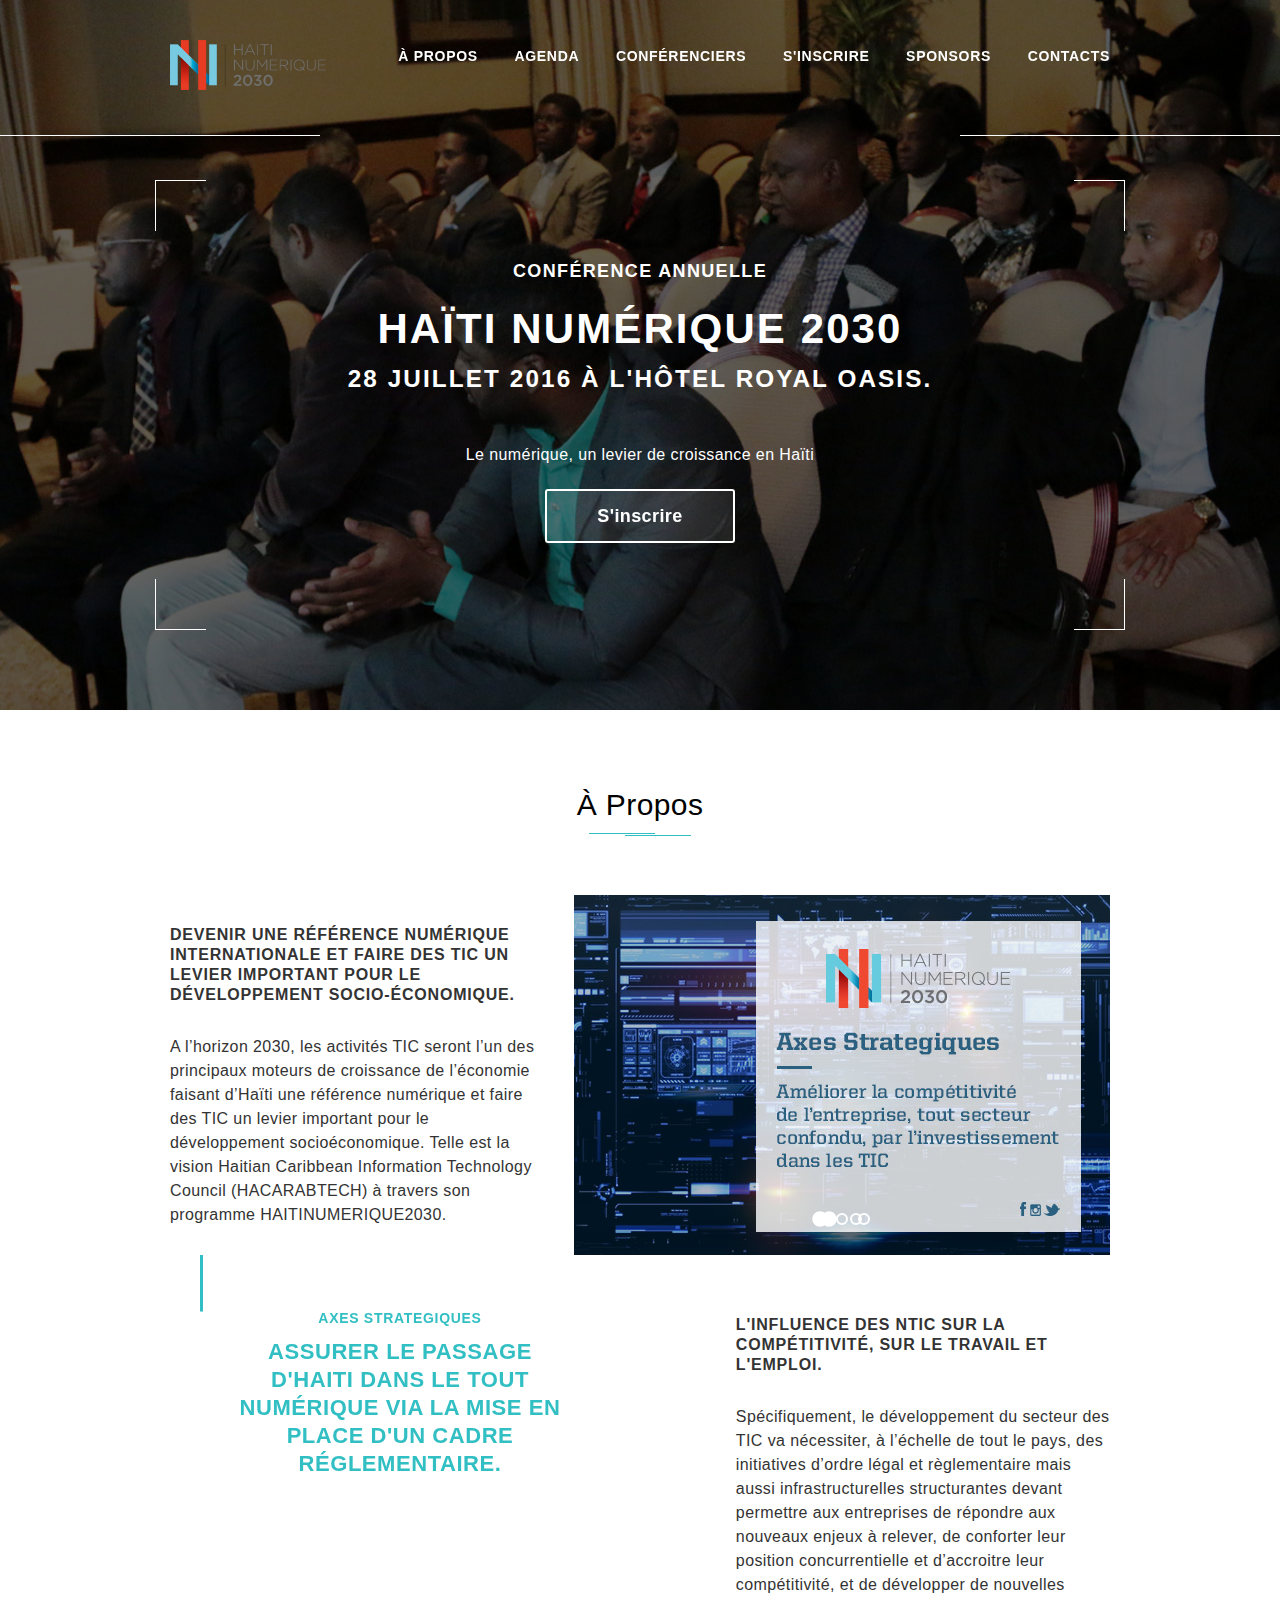
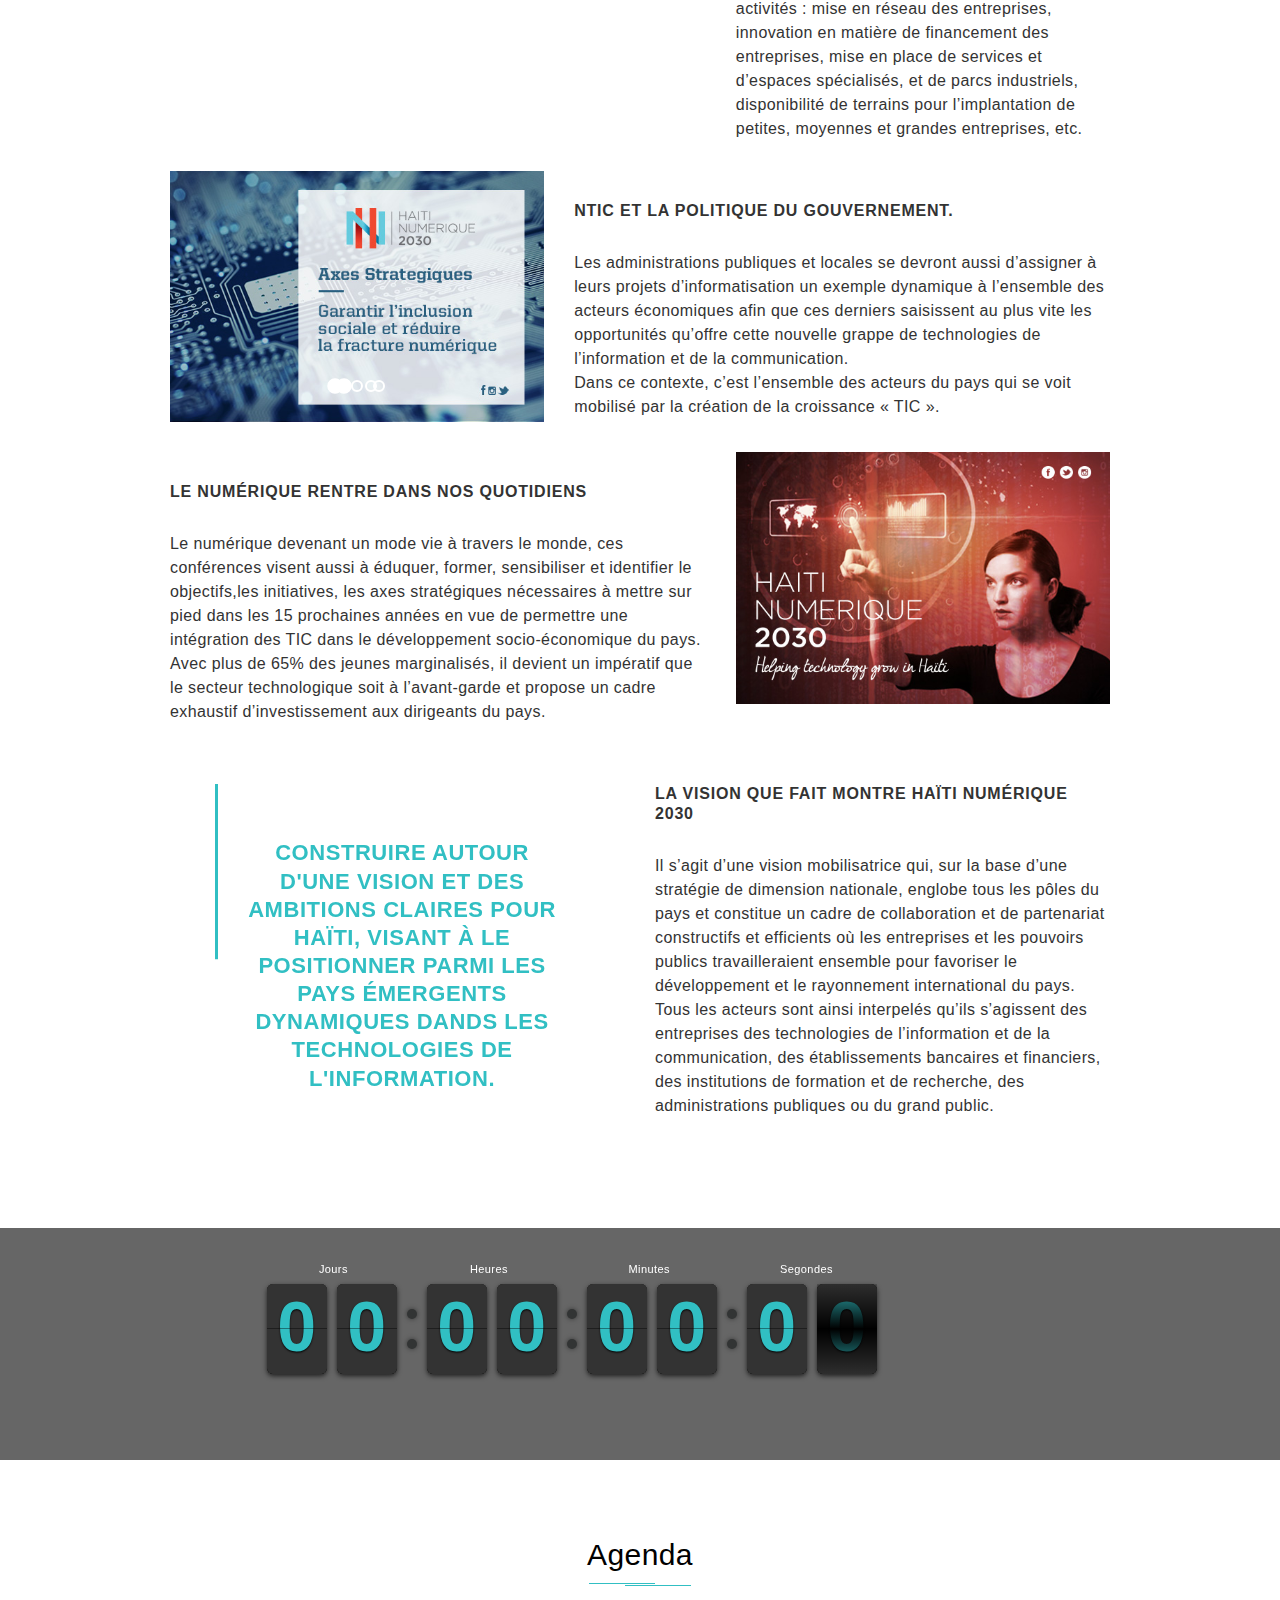
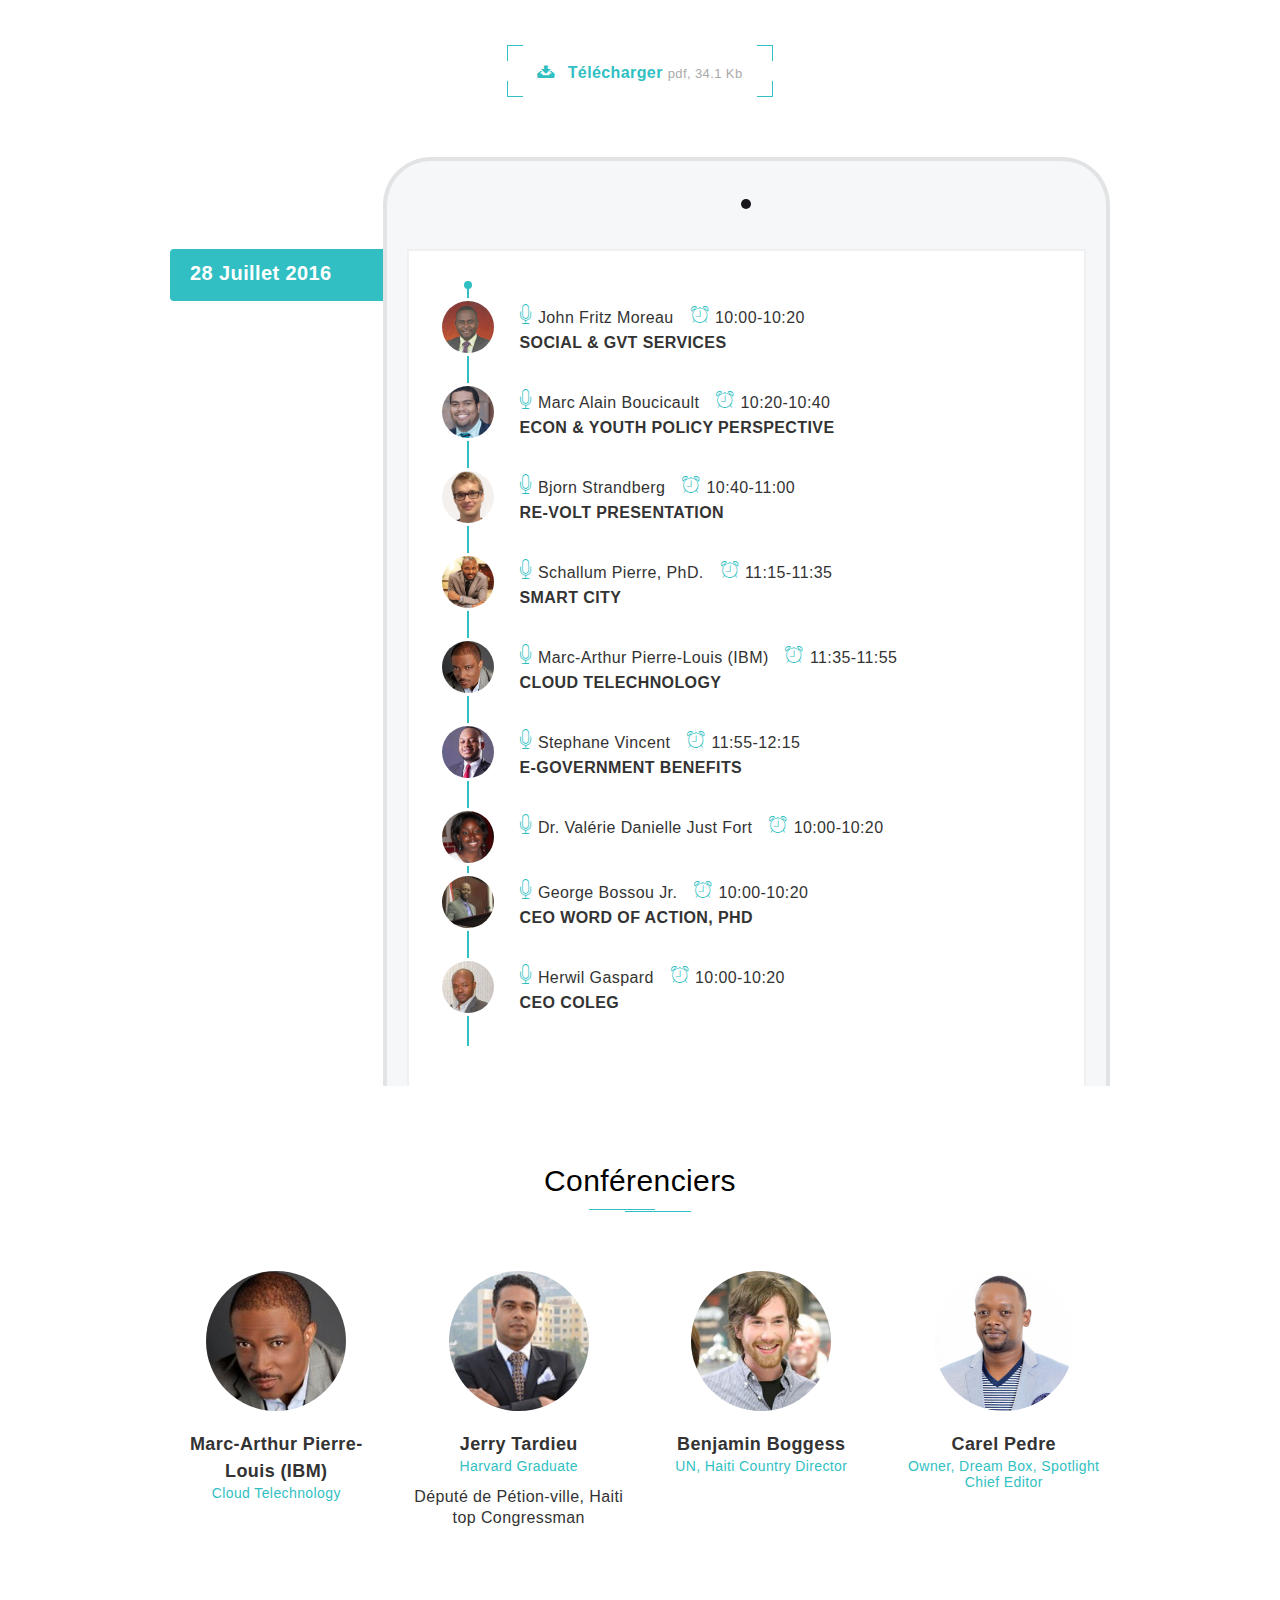
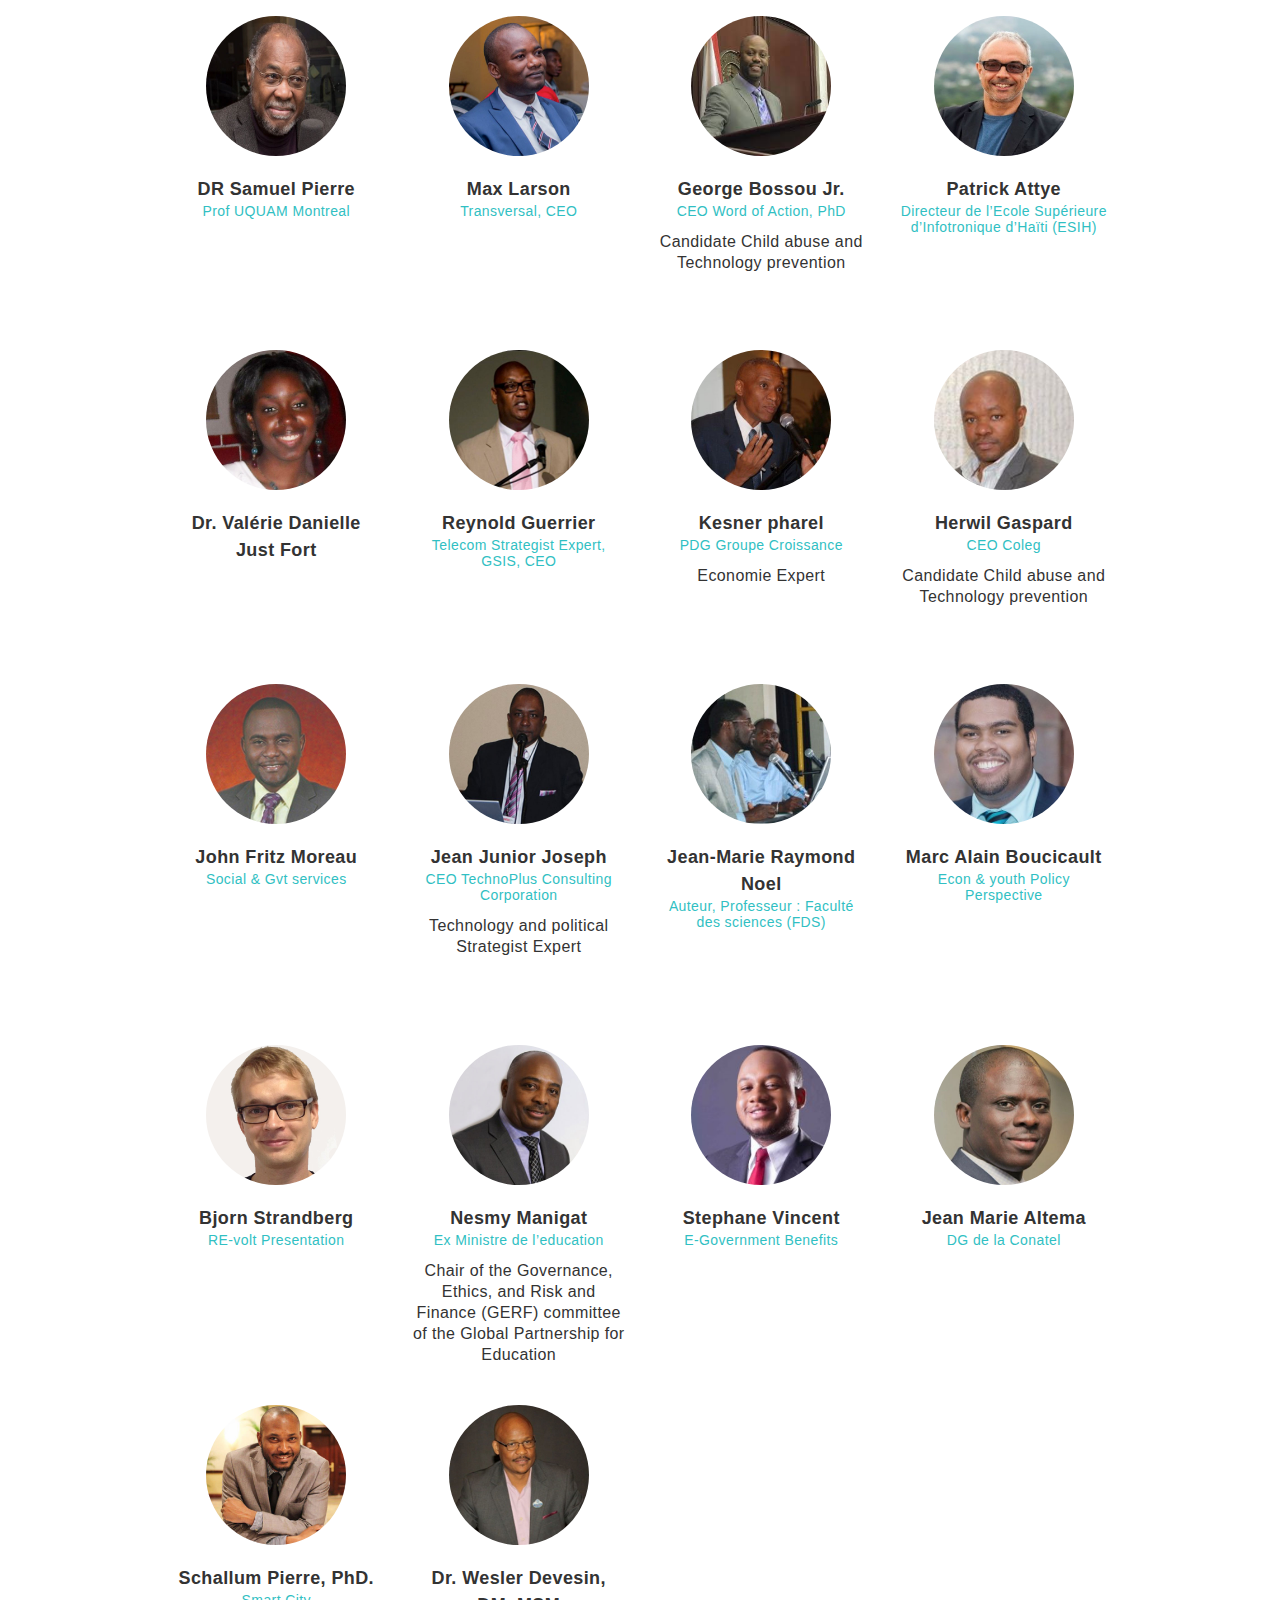
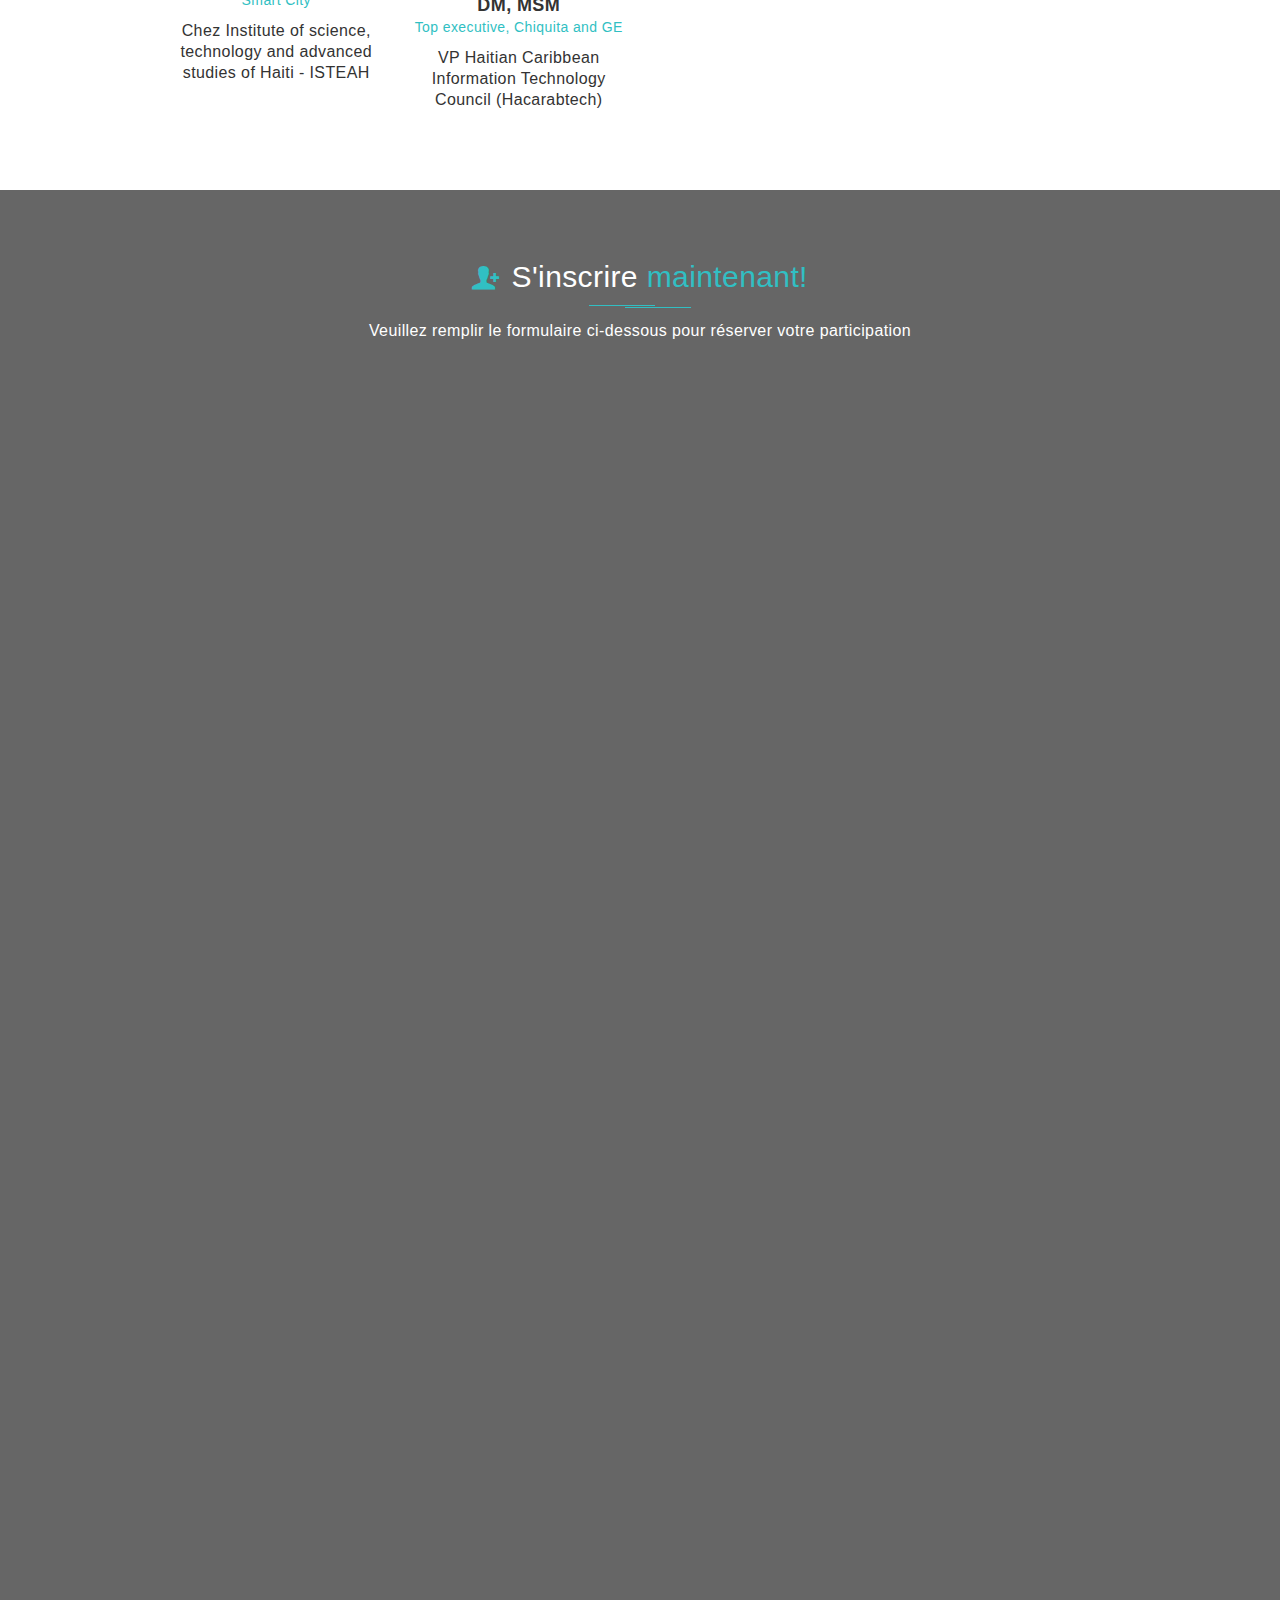
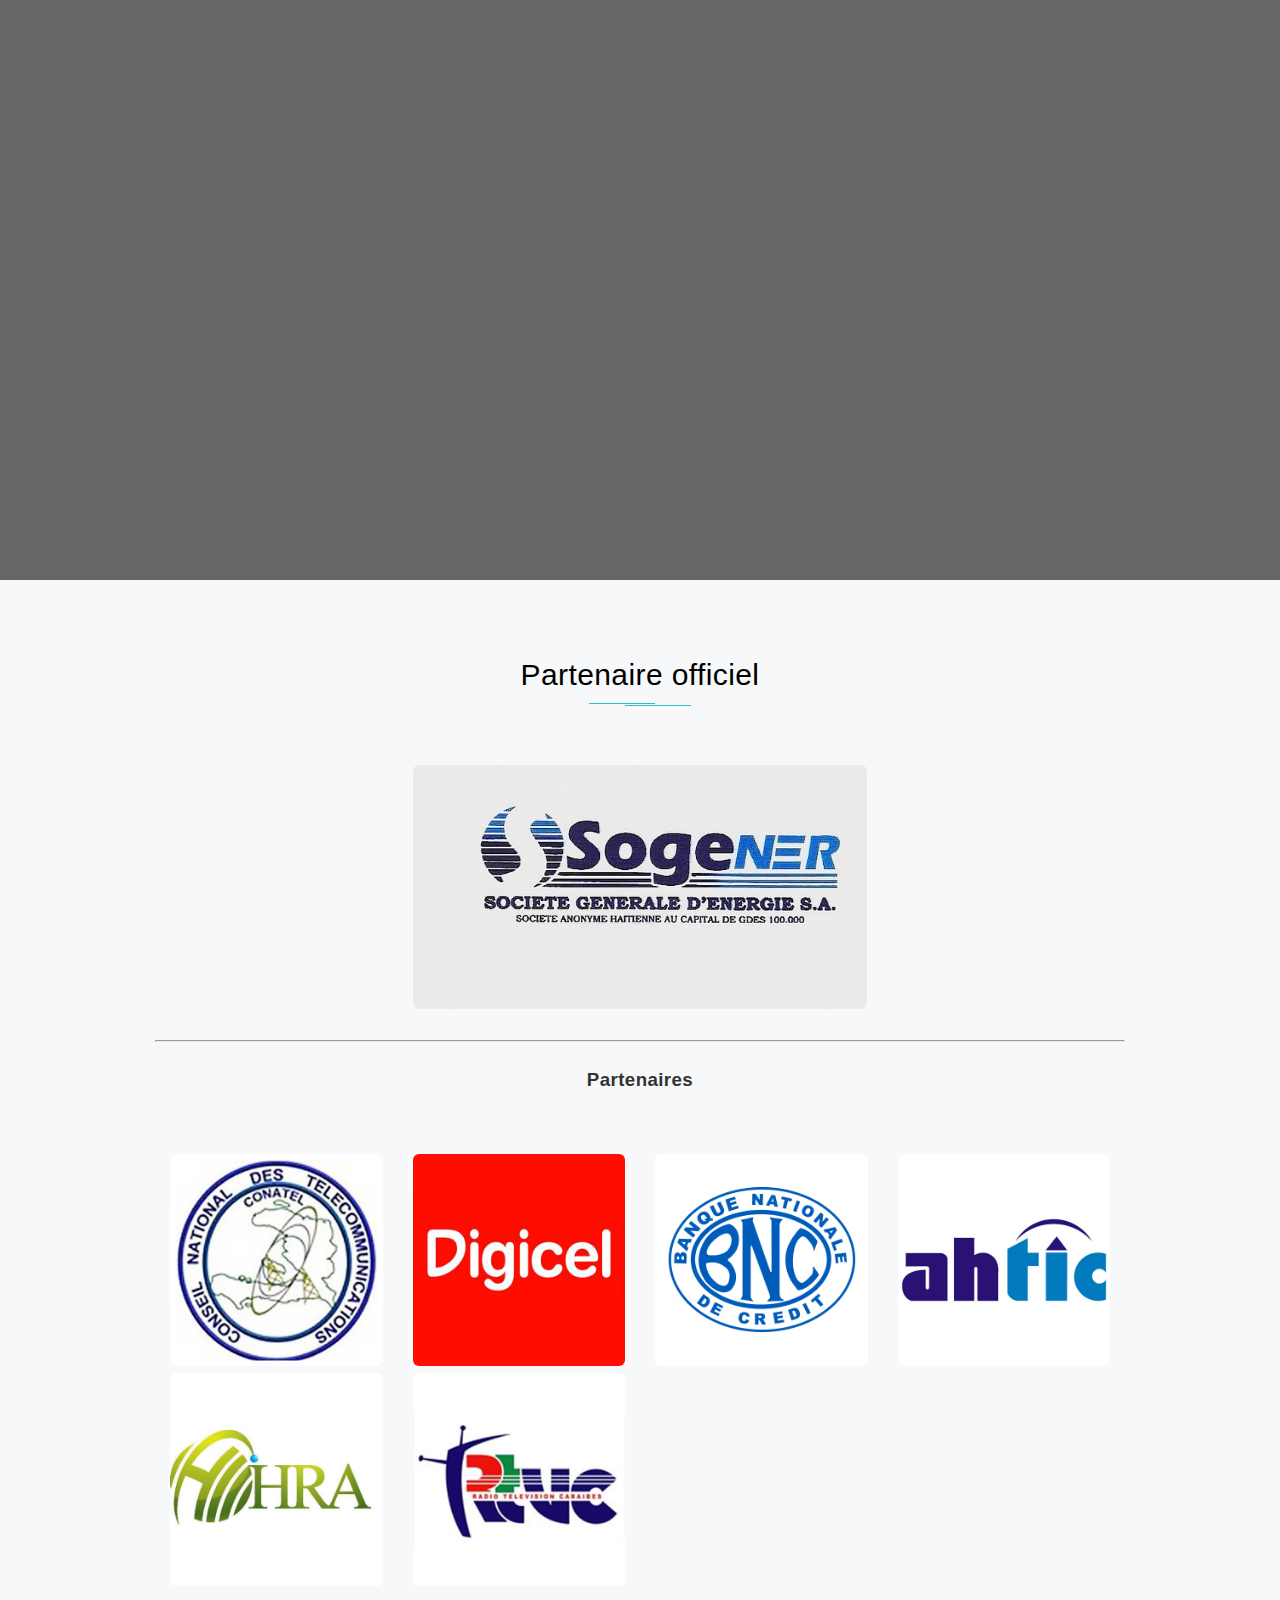
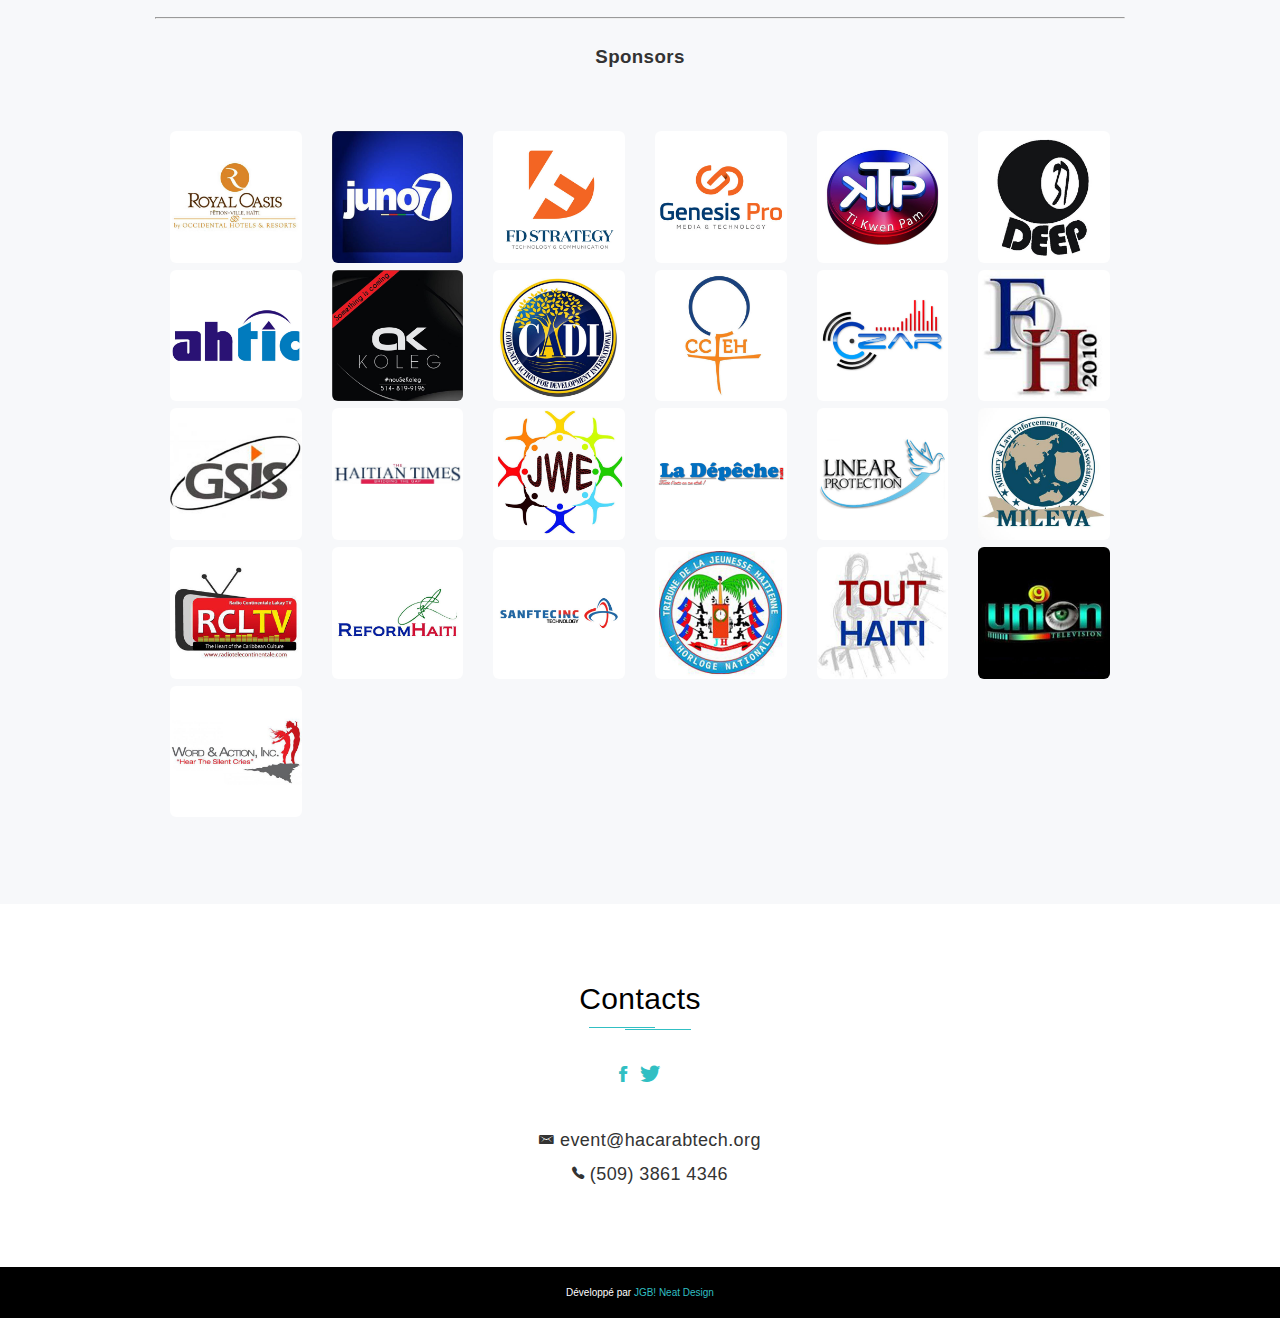
<file: port-au-prince-2016.html>
<!DOCTYPE html>
<html lang="fr"
	class="m-js m-csstransforms m-csstransforms3d m-csstransitions m-desktop skrollr skrollr-desktop m-loaded"
	xmlns="http://www.w3.org/1999/xhtml">
<head>
		<title>Haiti Num&eacute;rique 2030</title>

		<meta http-equiv="content-type" content="text/html; charset=UTF-8">
	<meta name="viewport" content="width=device-width, maximum-scale=1, minimum-scale=1">

	<meta name="description" content="Le num&eacute;rique, un levier de croissance en Ha&iuml;ti">
	<meta name="keywords" content="Haiti, Numérique, 2030, Technologie">

		<!-- Twitter Graph -->
	<meta name="twitter:card" content="summary_large_image" />
	<meta name="twitter:site" content="diasporaladan" />
	<meta name="twitter:creator" content="jerrytardieu" />
	<!-- /Twitter Graph -->
			<meta property="og:locale" content="fr_FR" />
	<meta property="og:type" content="website" />
	<meta property="og:site_name" content="Haiti Num&eacute;rique 2030" />



	<link rel="canonical" href="http://haitinumerique2030.ht" />

	<!-- Open Graph -->
	<meta property="og:url" content="http://haitinumerique2030.ht" />
	<meta property="og:title" content="Haiti Num&eacute;rique 2030 &mdash; Le num&eacute;rique, un levier de croissance en Ha&iuml;ti" />
	<meta property="og:description" content="Le num&eacute;rique, un levier de croissance en Ha&iuml;ti" />
	<meta property="og:image" content="http://haitinumerique2030.ht/img/hn2030.jpg" />
	<!-- / Open Graph -->


	<!-- FAVORITE AND TOUCH ICONS -->
	<link rel="apple-touch-icon" sizes="57x57" href="/img/apple-icon-57x57.png">
	<link rel="apple-touch-icon" sizes="60x60" href="img//apple-icon-60x60.png">
	<link rel="apple-touch-icon" sizes="72x72" href="/img/apple-icon-72x72.png">
	<link rel="apple-touch-icon" sizes="76x76" href="/img/apple-icon-76x76.png">
	<link rel="apple-touch-icon" sizes="114x114" href="/img/apple-icon-114x114.png">
	<link rel="apple-touch-icon" sizes="120x120" href="/img/apple-icon-120x120.png">
	<link rel="apple-touch-icon" sizes="144x144" href="/img/apple-icon-144x144.png">
	<link rel="apple-touch-icon" sizes="152x152" href="/img/apple-icon-152x152.png">
	<link rel="apple-touch-icon" sizes="180x180" href="/img/apple-icon-180x180.png">
	<link rel="icon" type="image/png" sizes="192x192"  href="/img/android-icon-192x192.png">
	<link rel="icon" type="image/png" sizes="32x32" href="/img/favicon-32x32.png">
	<link rel="icon" type="image/png" sizes="96x96" href="/img/favicon-96x96.png">
	<link rel="icon" type="image/png" sizes="16x16" href="/img/favicon-16x16.png">
	<link rel="manifest" href="/manifest.json">
	<meta name="msapplication-TileColor" content="#ffffff">
	<meta name="msapplication-TileImage" content="/img/ms-icon-144x144.png">
	<meta name="theme-color" content="#ffffff">

	<link rel="stylesheet" type="text/css" href="/css/all.css">
    <script src="/js/all.js"></script>
</head>
  <body data-spy="scroll">
	
	<!-- Header -->
	<header class="b-header b-header__float b-header__transparent" id="header">
	<div class="b-header_inner container">
		<div class="row">

			<div class="col-xs-6 col-sm-2 col-md-2 col-lg-2">
				<a href="/" class="b-header_logo b-header_logo__text" title="Haiti Num&eacute;rique 2030">
					<img
					src="/img/logo.png"
					title="Haiti Num&eacute;rique 2030"
					alt="Haiti Num&eacute;rique 2030"  height="50"/>
				</a>
			</div>

			<div class="col-xs-6 col-sm-10 col-md-10 col-lg-10">

				<nav class="b-header_nav m-transition js-scroll-spy">
					<a href="#overview">À Propos</a>
					<a href="#schedule">Agenda</a>
					<a href="#speakers">Conférenciers</a>
					<a href="#signUp">S'inscrire</a>
					<a href="#sponsors">Sponsors</a>
					<a href="#contacts">Contacts</a>
				</nav>

				<span class="b-header_nav_toggle m-transition hidden-md hidden-lg i-icon i-ion-navicon-round js-nav"></span>

			</div>

		</div>
	</div>
</header>	<!-- Header end -->

	<!-- Intro section -->
	<section class="b-intro b-intro__background b-section" id="intro">

	<div class="b-intro_wrapper">
		<div class="b-intro_content">

			<div class="b-intro_container container">

				<header class="b-intro_header">
					<p>Conférence annuelle</p>
					<h1>
						Haïti Numérique 2030 <br />
						<small><small><small>
							28 Juillet 2016 à l'hôtel Royal Oasis.
						</small></small></small>
					</h1>
				</header>

				<p>Le num&eacute;rique, un levier de croissance en Ha&iuml;ti</p>

				<div class="b-intro_btn">
					<a
						href="#signUp"
						class="e-btn e-btn_outline_white e-btn_md e-btn_smooth"
						data-label="S'inscrire"><span>S'inscrire</span>
					</a>
				</div>

				<div class="e-frame e-frame__xl e-frame__top"></div>
				<div class="e-frame e-frame__xl e-frame__bottom"></div>

			</div>

		</div>
	</div>

</section>	<!-- Intro section end -->

	<!-- Features section -->
		<!-- Features section end -->

	<!-- Overview section -->
	<section class="b-overview b-section js-tabs" id="overview">
	<div class="b-section_container container">

		<header class="b-section_header b-section_header__stroked">
			<h2>À Propos</h2>
		</header>

		<!-- First block -->
		<div class="b-overview_section row">

			<div class="col-xs-12 col-md-5">

				<article class="b-overview_article">

					<header class="b-overview_header">

						<div class="b-overview_header_cell">

							<h3>Devenir une référence numérique internationale et faire des TIC un levier important pour le développement socio-économique.</h3>

						</div>

					</header>

					<p>
						  A l’horizon 2030, les activités TIC seront l’un des principaux moteurs de croissance de l’économie faisant d’Haïti une référence numérique et faire des TIC un levier important pour le développement socioéconomique. Telle est la vision Haitian Caribbean Information Technology Council (HACARABTECH) à travers son programme HAITINUMERIQUE2030.
					</p>

				</article>

			</div>

			<div class="col-xs-12 col-md-7">

				<!-- Gallery slider -->
				<div class="b-gallery">
					<div class="b-slider" data-arrows="false" data-control="true" data-auto="true" data-interval="3">

						<div	style="overflow: hidden; position: relative; height: 360px;"
							class="b-slider_viewPort">
							<div
								style="width: 2000%; transition-duration: 0s; transform: translate3d(-2680px, 0px, 0px);"
								class="b-slider_inner">

																<div	style="width: 536px; float: left; display: block;"
									aria-hidden="true" class="b-gallery_item clone">

									<div class="b-gallery_item_overlay">

										
										<div class="e-frame e-frame__lg e-frame__top"></div>
										<div class="e-frame e-frame__lg e-frame__bottom"></div>

									</div>

									<img draggable="false" class="b-gallery_item_pic"
										src="/img/slides/HN2030_Slider002.jpg" alt="" height="360"
										width="530">
									<a
										href="/img/slides/large/HN2030_Slider002.jpg"
										class="b-gallery_item_link js-popup" data-group="gallery">
									</a>
								</div>
																<div	style="width: 536px; float: left; display: block;"
									aria-hidden="true" class="b-gallery_item clone">

									<div class="b-gallery_item_overlay">

										
										<div class="e-frame e-frame__lg e-frame__top"></div>
										<div class="e-frame e-frame__lg e-frame__bottom"></div>

									</div>

									<img draggable="false" class="b-gallery_item_pic"
										src="/img/slides/HN2030_Slider003.jpg" alt="" height="360"
										width="530">
									<a
										href="/img/slides/large/HN2030_Slider003.jpg"
										class="b-gallery_item_link js-popup" data-group="gallery">
									</a>
								</div>
																<div	style="width: 536px; float: left; display: block;"
									aria-hidden="true" class="b-gallery_item clone">

									<div class="b-gallery_item_overlay">

										
										<div class="e-frame e-frame__lg e-frame__top"></div>
										<div class="e-frame e-frame__lg e-frame__bottom"></div>

									</div>

									<img draggable="false" class="b-gallery_item_pic"
										src="/img/slides/HN2030_Slider004.jpg" alt="" height="360"
										width="530">
									<a
										href="/img/slides/large/HN2030_Slider004.jpg"
										class="b-gallery_item_link js-popup" data-group="gallery">
									</a>
								</div>
								
							</div>
						</div>
					</div>
					<div class="b-slider_control b-slider_control_paging">
						<div class="b-slider_bullet">
							<a class="" href="#" data-index="0">1</a>
						</div>
						<div class="b-slider_bullet">
							<a class="b-slider_active" href="#" data-index="1">2</a>
						</div>
					</div>
					<a class="b-slider_arrow b-slider_prev i-icon-transition" href="#"></a>
					<a class="b-slider_arrow b-slider_next i-icon-transition" href="#"></a>
				</div>
			<!-- Gallery slider end -->
			</div>
		</div>
		<!-- First block end -->

		<!-- Second block -->
		<div class="b-overview_section row">

			<div class="col-xs-12 col-md-7 hidden-xs hidden-sm">

			<figure style="transform: translate3d(-20px, 80px, 0px);" class="b-overview_figure skrollable skrollable-before" id="overview-second-frame" data-bottom-top="transform: translate3d(-20px, 80px, 0)" data-top-bottom="transform: translate3d(10px, 10px, 0)">

			<figcaption>Axes Strategiques</figcaption>
			<p>Assurer le passage d'Haiti dans le Tout numérique via la mise en place d'un cadre réglementaire.</p>

			<svg width="100%" height="100%">
			<rect style="stroke-dashoffset: 1300;" class="skrollable skrollable-before" x="0" y="0" width="100%" height="100%" data-bottom-top="stroke-dashoffset: !1300" data-bottom-bottom="stroke-dashoffset: !0"></rect>
			</svg>

			</figure>

			</div>

			<div class="col-xs-12 col-md-5">

			<article class="b-overview_article">

			<header class="b-overview_header">

			<div class="b-overview_header_cell">

			<h3>L'influence des NTIC sur la compétitivité, sur le travail et l'emploi.</h3>

			</div>

			</header>

			<p>
				Spécifiquement, le développement du secteur des TIC va nécessiter, à l’échelle de tout le pays, des initiatives d’ordre légal et règlementaire mais aussi infrastructurelles structurantes devant permettre aux entreprises de répondre aux nouveaux enjeux à relever, de conforter leur position concurrentielle et d’accroitre leur compétitivité, et de développer de nouvelles activités : mise en réseau des entreprises, innovation en matière de financement des entreprises, mise en place de services et d’espaces spécialisés, et de parcs industriels, disponibilité de terrains pour l’implantation de petites, moyennes et grandes entreprises, etc.
			</p>

			</article>

			</div>

		</div>
		<!-- Second block end -->

		<!-- Third block -->
		<div class="b-overview_section row">

			<div class="col-xs-12 col-md-6 col-lg-5">

				<!-- Gallery slider -->
				<div class="b-gallery">
					<div class="b-slider" data-arrows="false" data-control="true" data-auto="true" data-interval="3">

						<div style="overflow: hidden; position: relative; height: 254px;" class="b-slider_viewPort">
							<div style="width: 2000%; transition-duration: 0s; transform: translate3d(-1496px, 0px, 0px);" class="b-slider_inner">
								
																<div style="width: 374px; float: left; display: block;" aria-hidden="true" class="b-gallery_item clone">

									<div class="b-gallery_item_overlay">

										<!-- <div class="b-gallery_item_overlay_inner">
											<div class="b-gallery_item_overlay_inner_cell i-icon i-ion-ios-camera-outline">

												<h3>Lightbox view</h3>
												<p>Subheading or short description<br>of this photo can be here</p>

											</div>
										</div> -->

										<div class="e-frame e-frame__lg e-frame__top"></div>
										<div class="e-frame e-frame__lg e-frame__bottom"></div>

									</div>

									<img
										draggable="false" class="b-gallery_item_pic"
										src="/img/slides/HN2030_Slider005.jpg" alt="" height="360" width="530">
									<a href="/img/slides/large/HN2030_Slider005.jpg" class="b-gallery_item_link js-popup" data-group="gallery-2"></a>

								</div>
																<div style="width: 374px; float: left; display: block;" aria-hidden="true" class="b-gallery_item clone">

									<div class="b-gallery_item_overlay">

										<!-- <div class="b-gallery_item_overlay_inner">
											<div class="b-gallery_item_overlay_inner_cell i-icon i-ion-ios-camera-outline">

												<h3>Lightbox view</h3>
												<p>Subheading or short description<br>of this photo can be here</p>

											</div>
										</div> -->

										<div class="e-frame e-frame__lg e-frame__top"></div>
										<div class="e-frame e-frame__lg e-frame__bottom"></div>

									</div>

									<img
										draggable="false" class="b-gallery_item_pic"
										src="/img/slides/HN2030_Slider006.jpg" alt="" height="360" width="530">
									<a href="/img/slides/large/HN2030_Slider006.jpg" class="b-gallery_item_link js-popup" data-group="gallery-2"></a>

								</div>
																<div style="width: 374px; float: left; display: block;" aria-hidden="true" class="b-gallery_item clone">

									<div class="b-gallery_item_overlay">

										<!-- <div class="b-gallery_item_overlay_inner">
											<div class="b-gallery_item_overlay_inner_cell i-icon i-ion-ios-camera-outline">

												<h3>Lightbox view</h3>
												<p>Subheading or short description<br>of this photo can be here</p>

											</div>
										</div> -->

										<div class="e-frame e-frame__lg e-frame__top"></div>
										<div class="e-frame e-frame__lg e-frame__bottom"></div>

									</div>

									<img
										draggable="false" class="b-gallery_item_pic"
										src="/img/slides/HN2030_Slider007.jpg" alt="" height="360" width="530">
									<a href="/img/slides/large/HN2030_Slider007.jpg" class="b-gallery_item_link js-popup" data-group="gallery-2"></a>

								</div>
								
							</div>
						</div>
					</div>
					<div class="b-slider_control b-slider_control_paging">
						<div class="b-slider_bullet">
							<a class="b-slider_active" href="#" data-index="0">1</a>
						</div>
						<div class="b-slider_bullet">
							<a class="" href="#" data-index="1">2</a>
						</div>
					</div>
					<a class="b-slider_arrow b-slider_prev i-icon-transition" href="#"></a>
					<a class="b-slider_arrow b-slider_next i-icon-transition" href="#"></a>
				</div>
				<!-- Gallery slider end -->
			</div>

			<div class="col-xs-12 col-md-6 col-lg-7">

				<article class="b-overview_article">

					<header class="b-overview_header">

						<div class="b-overview_header_cell">

							<h3>NTIC et la politique du gouvernement.</h3>

						</div>

					</header>

					<p>
						Les administrations publiques et locales se devront aussi d’assigner à leurs projets d’informatisation un exemple dynamique à l’ensemble des acteurs économiques afin que ces derniers saisissent au plus vite les opportunités qu’offre cette nouvelle grappe de technologies de l’information et de la communication.
					</p>
					<p>
						Dans ce contexte, c’est l’ensemble des acteurs du pays qui se voit mobilisé par la création de la croissance « TIC ».
					</p>

				</article>

			</div>

		</div>
		<!-- Third block end -->

		<!-- Fourth block -->
		<div class="b-overview_section row">

			<div class="col-xs-12 col-md-7">

				<article class="b-overview_article">

					<header class="b-overview_header">

						<div class="b-overview_header_cell">

							<h3>Le Numérique rentre dans nos quotidiens</h3>

						</div>

					</header>

					<p>
						Le numérique devenant un mode vie à travers le monde, ces conférences visent aussi à éduquer, former, sensibiliser et  identifier le objectifs,les initiatives, les axes stratégiques  nécessaires à mettre sur pied dans les 15 prochaines années en vue de permettre une intégration des TIC dans le développement socio-économique du pays.
					</p>

					<p>
						Avec plus de 65% des jeunes marginalisés, il devient un impératif que le secteur technologique soit à l’avant-garde et propose un cadre exhaustif d’investissement aux dirigeants du pays.
					</p>

				</article>

			</div>

			<div class="col-xs-12 col-md-5">

				<!-- Gallery slider -->
				<div class="b-gallery">
					<div class="b-slider" data-arrows="false" data-control="true" data-auto="true" data-interval="16">
						<div class="b-slider_inner">

							<div class="b-gallery_item">

								<div class="b-gallery_item_overlay">

									<!-- <div class="b-gallery_item_overlay_inner">
										<div class="b-gallery_item_overlay_inner_cell i-icon i-ion-ios-camera-outline">

											<h3>Lightbox view</h3>
											<p>Subheading or short description<br>of this photo can be here</p>

										</div>
									</div>
 -->
									<div class="e-frame e-frame__lg e-frame__top"></div>
									<div class="e-frame e-frame__lg e-frame__bottom"></div>

								</div>

								<img class="b-gallery_item_pic" src="/img/slides/HN2030_Slider001.jpg" alt="Haiti Numérique 2030" height="360" width="530">
								<a href="/img/slides/large/HN2030_Slider001.jpg" class="b-gallery_item_link js-popup"></a>

							</div>

						</div>
					</div>
				</div>
				<!-- Gallery slider end -->
			</div>

		</div>
		<!-- Fourth block end -->

		<!-- Fifth block -->
		<div class="b-overview_section row">

			<div class="col-xs-12 col-md-5">

				<figure style="transform: translate3d(20px, 80px, 0px);"
					class="b-overview_figure skrollable skrollable-before"
					id="overview-fifth-frame"
					data-bottom-top="transform: translate3d(20px, 80px, 0)"
					data-top-bottom="transform: translate3d(-10px, -10px, 0)">

					<p>
						Construire autour d'une vision et des ambitions claires pour Haïti, visant à le positionner parmi les pays émergents dynamiques dands les Technologies de l'information.
					</p>

					<svg width="100%" height="100%">
						<rect style="stroke-dashoffset: 1300;"
							class="skrollable skrollable-before" x="0" y="0" width="100%" height="100%"
							data-bottom-top="stroke-dashoffset: !1300" data-bottom-bottom="stroke-dashoffset: !0">
						</rect>
					</svg>

				</figure>

			</div>

			<div class="col-xs-12 col-md-6 col-md-offset-1">

				<article class="b-overview_article">

					<header class="b-overview_header">

						<div class="b-overview_header_cell">

							<h3>La vision que fait montre Haïti Numérique 2030</h3>

						</div>

					</header>

					<p>
						Il s’agit d’une vision mobilisatrice qui, sur la base d’une stratégie de dimension nationale, englobe tous les pôles du pays et constitue un cadre de collaboration et de partenariat constructifs et efficients où les entreprises et les pouvoirs publics travailleraient ensemble pour favoriser le développement et le rayonnement international du pays. Tous les acteurs sont ainsi interpelés qu’ils s’agissent des entreprises des technologies de l’information et de la communication, des établissements bancaires et financiers, des institutions de formation et de recherche, des administrations publiques ou du grand public.
					</p>

				</article>

			</div>

		</div>
		<!-- Fifth block end -->
	</div>
</section>	<!-- Overview section end -->

	<!-- Counters section -->
	<section class="b-counters b-section b-section__background" id="counters">
    	<div class="b-section__background_overlay">

        		<div class="b-section_container container">
           		<div class="row">
                			<div class="col-sm-10 col-sm-offset-1">
					<div class="clock-builder-output"></div>
                			</div>
            		</div>
        		</div>
    	</div>
</section>	<!-- Counters end -->

	<!-- Schedule section -->
	<section class="b-schedule b-section" id="schedule">
	<div class="b-section_container container">

	  	<header class="b-section_header b-section_header__stroked">
	      		<h2>Agenda</h2>
	  	</header>

	  	<div class="b-schedule_download">

   		<div class="b-schedule_download_frame">

       		<a download href="/agenda.docx" class="b-schedule_download_btn i-icon i-ion-archive" data-target="_blank">
           			Télécharger <small>pdf,&nbsp;34.1&nbsp;Kb</small>
       		</a>

       		<div class="e-frame e-frame__xs e-frame__top"></div>
       		<div class="e-frame e-frame__xs e-frame__bottom"></div>

   		</div>

     	</div>


	 	<div class="b-schedule_view row js-tabs">

      		<div class="col-xs-12 col-md-4 col-lg-3">

          		<div class="b-schedule_tabs b-schedule_tabs__offset js-tabs-toggle">

              			<a class="b-schedule_tabs_btn current">
             				<strong>28 Juillet 2016</strong>
              			</a>

          		</div>

      		</div>

      		<div class="col-xs-12 col-sm-12 col-md-8 col-lg-9">

          		<div class="b-schedule_device">
           			<div class="b-schedule_device_screen">

          				<!-- Schedule: 1st day -->
           				<div class="b-schedule_day js-tabs">

              				<!-- Schedule: 1st day, 1st place -->
              				<div class="b-schedule_timeLine">
									                  				<article class="b-schedule_speech js-spoiler">

                         					<header class="b-schedule_speech_header">

                             						<img class="b-schedule_speech_header_pic"
                             							src="/img/speakers/juno7.jpg"
                             							alt="John Fritz Moreau" height="52" width="52">

                             						<cite class="b-schedule_speech_header_name i-icon i-ion-ios-mic-outline">John Fritz Moreau</cite>
                             						<time class="b-schedule_speech_header_time i-icon i-ion-ios-alarm-outline">10:00-10:20</time>

                             						<h3 class="b-schedule_speech_toggle js-spoiler-toggle">
                                 							Social &amp; Gvt services
                             						</h3>

                         					</header>

                         					<div style="display: none;" class="b-schedule_speech_announcement js-spoiler-text">

                    						<p></p>
                         					</div>

                  				</article>
                  			                  				<article class="b-schedule_speech js-spoiler">

                         					<header class="b-schedule_speech_header">

                             						<img class="b-schedule_speech_header_pic"
                             							src="/img/speakers/boucicault.jpg"
                             							alt="Marc Alain Boucicault" height="52" width="52">

                             						<cite class="b-schedule_speech_header_name i-icon i-ion-ios-mic-outline">Marc Alain Boucicault</cite>
                             						<time class="b-schedule_speech_header_time i-icon i-ion-ios-alarm-outline">10:20-10:40</time>

                             						<h3 class="b-schedule_speech_toggle js-spoiler-toggle">
                                 							Econ &amp; youth Policy Perspective
                             						</h3>

                         					</header>

                         					<div style="display: none;" class="b-schedule_speech_announcement js-spoiler-text">

                    						<p></p>
                         					</div>

                  				</article>
                  			                  				<article class="b-schedule_speech js-spoiler">

                         					<header class="b-schedule_speech_header">

                             						<img class="b-schedule_speech_header_pic"
                             							src="/img/speakers/Bjorn-Strandberg-500.jpg"
                             							alt="Bjorn Strandberg" height="52" width="52">

                             						<cite class="b-schedule_speech_header_name i-icon i-ion-ios-mic-outline">Bjorn Strandberg</cite>
                             						<time class="b-schedule_speech_header_time i-icon i-ion-ios-alarm-outline">10:40-11:00</time>

                             						<h3 class="b-schedule_speech_toggle js-spoiler-toggle">
                                 							RE-volt Presentation
                             						</h3>

                         					</header>

                         					<div style="display: none;" class="b-schedule_speech_announcement js-spoiler-text">

                    						<p></p>
                         					</div>

                  				</article>
                  			                  				<article class="b-schedule_speech js-spoiler">

                         					<header class="b-schedule_speech_header">

                             						<img class="b-schedule_speech_header_pic"
                             							src="/img/speakers/Schallum-Pierre-500.jpg"
                             							alt="Schallum Pierre, PhD." height="52" width="52">

                             						<cite class="b-schedule_speech_header_name i-icon i-ion-ios-mic-outline">Schallum Pierre, PhD.</cite>
                             						<time class="b-schedule_speech_header_time i-icon i-ion-ios-alarm-outline">11:15-11:35</time>

                             						<h3 class="b-schedule_speech_toggle js-spoiler-toggle">
                                 							Smart City
                             						</h3>

                         					</header>

                         					<div style="display: none;" class="b-schedule_speech_announcement js-spoiler-text">

                    						<p>Chez Institute of science, technology and advanced studies of Haiti - ISTEAH</p>
                         					</div>

                  				</article>
                  			                  				<article class="b-schedule_speech js-spoiler">

                         					<header class="b-schedule_speech_header">

                             						<img class="b-schedule_speech_header_pic"
                             							src="/img/speakers/pierre-louis.jpg"
                             							alt="Marc-Arthur Pierre-Louis (IBM)" height="52" width="52">

                             						<cite class="b-schedule_speech_header_name i-icon i-ion-ios-mic-outline">Marc-Arthur Pierre-Louis (IBM)</cite>
                             						<time class="b-schedule_speech_header_time i-icon i-ion-ios-alarm-outline">11:35-11:55</time>

                             						<h3 class="b-schedule_speech_toggle js-spoiler-toggle">
                                 							Cloud Telechnology
                             						</h3>

                         					</header>

                         					<div style="display: none;" class="b-schedule_speech_announcement js-spoiler-text">

                    						<p></p>
                         					</div>

                  				</article>
                  			                  				<article class="b-schedule_speech js-spoiler">

                         					<header class="b-schedule_speech_header">

                             						<img class="b-schedule_speech_header_pic"
                             							src="/img/speakers/vincent.jpg"
                             							alt="Stephane Vincent" height="52" width="52">

                             						<cite class="b-schedule_speech_header_name i-icon i-ion-ios-mic-outline">Stephane Vincent</cite>
                             						<time class="b-schedule_speech_header_time i-icon i-ion-ios-alarm-outline">11:55-12:15</time>

                             						<h3 class="b-schedule_speech_toggle js-spoiler-toggle">
                                 							E-Government Benefits
                             						</h3>

                         					</header>

                         					<div style="display: none;" class="b-schedule_speech_announcement js-spoiler-text">

                    						<p></p>
                         					</div>

                  				</article>
                  			                  				<article class="b-schedule_speech js-spoiler">

                         					<header class="b-schedule_speech_header">

                             						<img class="b-schedule_speech_header_pic"
                             							src="/img/speakers/danielle.jpg"
                             							alt="Dr. Val&eacute;rie Danielle Just Fort" height="52" width="52">

                             						<cite class="b-schedule_speech_header_name i-icon i-ion-ios-mic-outline">Dr. Val&eacute;rie Danielle Just Fort</cite>
                             						<time class="b-schedule_speech_header_time i-icon i-ion-ios-alarm-outline">10:00-10:20</time>

                             						<h3 class="b-schedule_speech_toggle js-spoiler-toggle">
                                 							
                             						</h3>

                         					</header>

                         					<div style="display: none;" class="b-schedule_speech_announcement js-spoiler-text">

                    						<p></p>
                         					</div>

                  				</article>
                  			                  				<article class="b-schedule_speech js-spoiler">

                         					<header class="b-schedule_speech_header">

                             						<img class="b-schedule_speech_header_pic"
                             							src="/img/speakers/bossou.jpeg"
                             							alt="George Bossou Jr." height="52" width="52">

                             						<cite class="b-schedule_speech_header_name i-icon i-ion-ios-mic-outline">George Bossou Jr.</cite>
                             						<time class="b-schedule_speech_header_time i-icon i-ion-ios-alarm-outline">10:00-10:20</time>

                             						<h3 class="b-schedule_speech_toggle js-spoiler-toggle">
                                 							CEO Word of Action, PhD
                             						</h3>

                         					</header>

                         					<div style="display: none;" class="b-schedule_speech_announcement js-spoiler-text">

                    						<p>Candidate Child abuse and Technology prevention</p>
                         					</div>

                  				</article>
                  			                  				<article class="b-schedule_speech js-spoiler">

                         					<header class="b-schedule_speech_header">

                             						<img class="b-schedule_speech_header_pic"
                             							src="/img/speakers/gaspard.jpg"
                             							alt="Herwil Gaspard" height="52" width="52">

                             						<cite class="b-schedule_speech_header_name i-icon i-ion-ios-mic-outline">Herwil Gaspard</cite>
                             						<time class="b-schedule_speech_header_time i-icon i-ion-ios-alarm-outline">10:00-10:20</time>

                             						<h3 class="b-schedule_speech_toggle js-spoiler-toggle">
                                 							CEO Coleg
                             						</h3>

                         					</header>

                         					<div style="display: none;" class="b-schedule_speech_announcement js-spoiler-text">

                    						<p>Candidate Child abuse and Technology prevention</p>
                         					</div>

                  				</article>
                  			
              				</div>
       					</div>

       			</div>

   			</div>

	  		</div>

		</div>
</section>
	<!-- Schedule section end -->

	<!-- Subscribe section -->
		<!-- Subscribe end -->

	<!-- Speakers section -->
	<section class="b-speakers b-section b-section__wp" id="speakers">
    	<div class="b-section_container container">

        	<header class="b-section_header b-section_header__stroked">
            	<h2>Conférenciers</h2>
        	</header>

        	<div class="b-speakers_list row">
            			
            	<div class="b-speakers_cell col-xs-12 col-sm-6 col-md-3">

                	<div class="b-speakers_view">

                    	<img class="b-speakers_view_pic"
                    		src="/img/speakers/pierre-louis.jpg"
                    		alt="Marc-Arthur Pierre-Louis (IBM)" height="140" width="140">

                    	<h3>
                    		Marc-Arthur Pierre-Louis (IBM)
                    		<span class="m-colorized">Cloud Telechnology</span>
                    	</h3>
                    	<p></p>


                	</div>

            	</div>

            	
            	<div class="b-speakers_cell col-xs-12 col-sm-6 col-md-3">

                	<div class="b-speakers_view">

                    	<img class="b-speakers_view_pic"
                    		src="/img/speakers/Jerry-Tardieu-500.jpg"
                    		alt="Jerry Tardieu " height="140" width="140">

                    	<h3>
                    		Jerry Tardieu 
                    		<span class="m-colorized">Harvard Graduate</span>
                    	</h3>
                    	<p>D&eacute;put&eacute; de P&eacute;tion-ville, Haiti top Congressman</p>


                	</div>

            	</div>

            	
            	<div class="b-speakers_cell col-xs-12 col-sm-6 col-md-3">

                	<div class="b-speakers_view">

                    	<img class="b-speakers_view_pic"
                    		src="/img/speakers/Benjamin-Boggess-500.jpg"
                    		alt="Benjamin Boggess " height="140" width="140">

                    	<h3>
                    		Benjamin Boggess 
                    		<span class="m-colorized">UN, Haiti Country Director</span>
                    	</h3>
                    	<p></p>


                	</div>

            	</div>

            	
            	<div class="b-speakers_cell col-xs-12 col-sm-6 col-md-3">

                	<div class="b-speakers_view">

                    	<img class="b-speakers_view_pic"
                    		src="/img/speakers/Carel-Pedre-500.jpg"
                    		alt="Carel Pedre" height="140" width="140">

                    	<h3>
                    		Carel Pedre
                    		<span class="m-colorized">Owner, Dream Box, Spotlight Chief Editor</span>
                    	</h3>
                    	<p></p>


                	</div>

            	</div>

            	
            	<div class="b-speakers_cell col-xs-12 col-sm-6 col-md-3">

                	<div class="b-speakers_view">

                    	<img class="b-speakers_view_pic"
                    		src="/img/speakers/Samuel-Pierre-500.jpg"
                    		alt="DR Samuel Pierre " height="140" width="140">

                    	<h3>
                    		DR Samuel Pierre 
                    		<span class="m-colorized">Prof UQUAM Montreal </span>
                    	</h3>
                    	<p></p>


                	</div>

            	</div>

            	
            	<div class="b-speakers_cell col-xs-12 col-sm-6 col-md-3">

                	<div class="b-speakers_view">

                    	<img class="b-speakers_view_pic"
                    		src="/img/speakers/Max-Larson-500.jpg"
                    		alt="Max Larson" height="140" width="140">

                    	<h3>
                    		Max Larson
                    		<span class="m-colorized">Transversal, CEO</span>
                    	</h3>
                    	<p></p>


                	</div>

            	</div>

            	
            	<div class="b-speakers_cell col-xs-12 col-sm-6 col-md-3">

                	<div class="b-speakers_view">

                    	<img class="b-speakers_view_pic"
                    		src="/img/speakers/bossou.jpeg"
                    		alt="George Bossou Jr." height="140" width="140">

                    	<h3>
                    		George Bossou Jr.
                    		<span class="m-colorized">CEO Word of Action, PhD</span>
                    	</h3>
                    	<p>Candidate Child abuse and Technology prevention</p>


                	</div>

            	</div>

            	
            	<div class="b-speakers_cell col-xs-12 col-sm-6 col-md-3">

                	<div class="b-speakers_view">

                    	<img class="b-speakers_view_pic"
                    		src="/img/speakers/Patrick-Attye-500.jpg"
                    		alt="Patrick Attye" height="140" width="140">

                    	<h3>
                    		Patrick Attye
                    		<span class="m-colorized">Directeur de l&rsquo;Ecole Sup&eacute;rieure d&rsquo;Infotronique d&rsquo;Ha&iuml;ti (ESIH)</span>
                    	</h3>
                    	<p></p>


                	</div>

            	</div>

            	
            	<div class="b-speakers_cell col-xs-12 col-sm-6 col-md-3">

                	<div class="b-speakers_view">

                    	<img class="b-speakers_view_pic"
                    		src="/img/speakers/danielle.jpg"
                    		alt="Dr. Val&eacute;rie Danielle Just Fort" height="140" width="140">

                    	<h3>
                    		Dr. Val&eacute;rie Danielle Just Fort
                    		<span class="m-colorized"></span>
                    	</h3>
                    	<p></p>


                	</div>

            	</div>

            	
            	<div class="b-speakers_cell col-xs-12 col-sm-6 col-md-3">

                	<div class="b-speakers_view">

                    	<img class="b-speakers_view_pic"
                    		src="/img/speakers/Reynold-Guerrier-500.jpg"
                    		alt="Reynold Guerrier " height="140" width="140">

                    	<h3>
                    		Reynold Guerrier 
                    		<span class="m-colorized">Telecom Strategist Expert, GSIS, CEO </span>
                    	</h3>
                    	<p></p>


                	</div>

            	</div>

            	
            	<div class="b-speakers_cell col-xs-12 col-sm-6 col-md-3">

                	<div class="b-speakers_view">

                    	<img class="b-speakers_view_pic"
                    		src="/img/speakers/Kesner-pharel-500.jpg"
                    		alt="Kesner pharel" height="140" width="140">

                    	<h3>
                    		Kesner pharel
                    		<span class="m-colorized">PDG Groupe Croissance</span>
                    	</h3>
                    	<p>Economie Expert</p>


                	</div>

            	</div>

            	
            	<div class="b-speakers_cell col-xs-12 col-sm-6 col-md-3">

                	<div class="b-speakers_view">

                    	<img class="b-speakers_view_pic"
                    		src="/img/speakers/gaspard.jpg"
                    		alt="Herwil Gaspard" height="140" width="140">

                    	<h3>
                    		Herwil Gaspard
                    		<span class="m-colorized">CEO Coleg</span>
                    	</h3>
                    	<p>Candidate Child abuse and Technology prevention</p>


                	</div>

            	</div>

            	
            	<div class="b-speakers_cell col-xs-12 col-sm-6 col-md-3">

                	<div class="b-speakers_view">

                    	<img class="b-speakers_view_pic"
                    		src="/img/speakers/juno7.jpg"
                    		alt="John Fritz Moreau" height="140" width="140">

                    	<h3>
                    		John Fritz Moreau
                    		<span class="m-colorized">Social &amp; Gvt services</span>
                    	</h3>
                    	<p></p>


                	</div>

            	</div>

            	
            	<div class="b-speakers_cell col-xs-12 col-sm-6 col-md-3">

                	<div class="b-speakers_view">

                    	<img class="b-speakers_view_pic"
                    		src="/img/speakers/Jean-Junior-Joseph-500.jpg"
                    		alt="Jean Junior Joseph" height="140" width="140">

                    	<h3>
                    		Jean Junior Joseph
                    		<span class="m-colorized">CEO TechnoPlus Consulting Corporation</span>
                    	</h3>
                    	<p>Technology and political Strategist Expert</p>


                	</div>

            	</div>

            	
            	<div class="b-speakers_cell col-xs-12 col-sm-6 col-md-3">

                	<div class="b-speakers_view">

                    	<img class="b-speakers_view_pic"
                    		src="/img/speakers/Jean-Marie-Raymond-Noel-500.jpg"
                    		alt="Jean-Marie Raymond Noel" height="140" width="140">

                    	<h3>
                    		Jean-Marie Raymond Noel
                    		<span class="m-colorized">Auteur, Professeur : Facult&eacute; des sciences (FDS)</span>
                    	</h3>
                    	<p></p>


                	</div>

            	</div>

            	
            	<div class="b-speakers_cell col-xs-12 col-sm-6 col-md-3">

                	<div class="b-speakers_view">

                    	<img class="b-speakers_view_pic"
                    		src="/img/speakers/boucicault.jpg"
                    		alt="Marc Alain Boucicault" height="140" width="140">

                    	<h3>
                    		Marc Alain Boucicault
                    		<span class="m-colorized">Econ &amp; youth Policy Perspective</span>
                    	</h3>
                    	<p></p>


                	</div>

            	</div>

            	
            	<div class="b-speakers_cell col-xs-12 col-sm-6 col-md-3">

                	<div class="b-speakers_view">

                    	<img class="b-speakers_view_pic"
                    		src="/img/speakers/Bjorn-Strandberg-500.jpg"
                    		alt="Bjorn Strandberg" height="140" width="140">

                    	<h3>
                    		Bjorn Strandberg
                    		<span class="m-colorized">RE-volt Presentation</span>
                    	</h3>
                    	<p></p>


                	</div>

            	</div>

            	
            	<div class="b-speakers_cell col-xs-12 col-sm-6 col-md-3">

                	<div class="b-speakers_view">

                    	<img class="b-speakers_view_pic"
                    		src="/img/speakers/Nesmy-Manigat-500.jpg"
                    		alt="Nesmy Manigat " height="140" width="140">

                    	<h3>
                    		Nesmy Manigat 
                    		<span class="m-colorized">Ex Ministre de l&rsquo;education</span>
                    	</h3>
                    	<p>Chair of the Governance, Ethics, and Risk and Finance (GERF) committee of the Global Partnership for Education</p>


                	</div>

            	</div>

            	
            	<div class="b-speakers_cell col-xs-12 col-sm-6 col-md-3">

                	<div class="b-speakers_view">

                    	<img class="b-speakers_view_pic"
                    		src="/img/speakers/vincent.jpg"
                    		alt="Stephane Vincent" height="140" width="140">

                    	<h3>
                    		Stephane Vincent
                    		<span class="m-colorized">E-Government Benefits</span>
                    	</h3>
                    	<p></p>


                	</div>

            	</div>

            	
            	<div class="b-speakers_cell col-xs-12 col-sm-6 col-md-3">

                	<div class="b-speakers_view">

                    	<img class="b-speakers_view_pic"
                    		src="/img/speakers/Jean-Marie-Altema-500.jpg"
                    		alt="Jean Marie Altema " height="140" width="140">

                    	<h3>
                    		Jean Marie Altema 
                    		<span class="m-colorized">DG de la Conatel</span>
                    	</h3>
                    	<p></p>


                	</div>

            	</div>

            	
            	<div class="b-speakers_cell col-xs-12 col-sm-6 col-md-3">

                	<div class="b-speakers_view">

                    	<img class="b-speakers_view_pic"
                    		src="/img/speakers/Schallum-Pierre-500.jpg"
                    		alt="Schallum Pierre, PhD." height="140" width="140">

                    	<h3>
                    		Schallum Pierre, PhD.
                    		<span class="m-colorized">Smart City</span>
                    	</h3>
                    	<p>Chez Institute of science, technology and advanced studies of Haiti - ISTEAH</p>


                	</div>

            	</div>

            	
            	<div class="b-speakers_cell col-xs-12 col-sm-6 col-md-3">

                	<div class="b-speakers_view">

                    	<img class="b-speakers_view_pic"
                    		src="/img/speakers/Wesler-Devesin-500.jpg"
                    		alt="Dr. Wesler Devesin, DM, MSM" height="140" width="140">

                    	<h3>
                    		Dr. Wesler Devesin, DM, MSM
                    		<span class="m-colorized">Top executive, Chiquita and GE</span>
                    	</h3>
                    	<p>VP Haitian Caribbean Information Technology Council (Hacarabtech)</p>


                	</div>

            	</div>

            	
        	</div>

    	</div>
</section>	<!-- Speakers section end -->

	<!-- Pricing section -->
		<!-- Pricing section end -->

	<!-- FAQ section -->
		<!-- FAQ section end -->

	<!-- Sign Up section -->
	<section class="b-signUp b-section b-section__background" id="signUp">
    <div class="b-section__background_overlay">

        <div class="b-section_container container">

            <header class="b-section_header b-section_header__stroked">
                <h2><i class="i-icon i-ion-person-add m-colorized"></i>S'inscrire <span class="m-colorized">maintenant!</span></h2>
                <p>Veuillez remplir le formulaire ci-dessous pour réserver votre participation</p>
            </header>

            <div class="b-signUp_form b-form">
                <iframe src="https://docs.google.com/forms/d/1sYJccGQrXeDweT2QwePFgz9Q8BcrHeqwj8wEOhPJed4/viewform?embedded=true" width="100%" height="1700px" frameborder="0" marginheight="0" marginwidth="0">Loading...</iframe>
            </div>

        </div>
    </div>
</section>	<!-- Sign Up end -->

	<!-- Partners and sponsors section -->
	<div class="b-partners b-section b-section__solid" id="sponsors">
     <div class="b-section_container container">

   		<div class="row">
			<div class="col-sm-12">
				<header class="b-section_header b-section_header__stroked">
		   			<h2>Partenaire officiel</h2>
		   		</header>
				<div class="row">
					<div class="col-sm-6 col-sm-offset-3">
						<img
		   					class="img-responsive img-rounded"
		   					src="/img/sponsors/sogener-lg.jpg"
		   					title="Sogener"
		   					alt="Sogener">
					</div>
				</div>
			</div>

			<p>&nbsp;</p>
			<hr />
			<p>&nbsp;</p>

			<div class="col-sm-12">
				<header class="b-section_header b-section_header__stroked">
		   			<h3>Partenaires</h3>
		   		</header>
				<div class="row">
							   			<div class="col-sm-3">
		   				<img
		   					class="img-responsive img-rounded"
		   					src="/img/sponsors/conatel.jpg"
		   					title="Conatel"
		   					alt="Conatel">
		   			</div>

		   					   			<div class="col-sm-3">
		   				<img
		   					class="img-responsive img-rounded"
		   					src="/img/sponsors/digicel.jpg"
		   					title="Digicel"
		   					alt="Digicel">
		   			</div>

		   					   			<div class="col-sm-3">
		   				<img
		   					class="img-responsive img-rounded"
		   					src="/img/sponsors/bnc.jpg"
		   					title="BNC"
		   					alt="BNC">
		   			</div>

		   					   			<div class="col-sm-3">
		   				<img
		   					class="img-responsive img-rounded"
		   					src="/img/sponsors/ahtic.jpg"
		   					title="AHTIC"
		   					alt="AHTIC">
		   			</div>

		   					   			<div class="col-sm-3">
		   				<img
		   					class="img-responsive img-rounded"
		   					src="/img/sponsors/hra.jpg"
		   					title="HRA"
		   					alt="HRA">
		   			</div>

		   					   			<div class="col-sm-3">
		   				<img
		   					class="img-responsive img-rounded"
		   					src="/img/sponsors/rtvc.jpg"
		   					title="Radio Tele Caraibes"
		   					alt="Radio Tele Caraibes">
		   			</div>

		   							</div>
			</div>

			<p>&nbsp;</p>
			<hr />
			<p>&nbsp;</p>

			<header class="b-section_header b-section_header__stroked">
	   			<h3>Sponsors</h3>
	   		</header>

   			   			<div class="col-sm-2">
   				<img
   					class="img-responsive img-rounded"
   					src="/img/sponsors/royal.jpg"
   					title="Hotel Royal Oasis"
   					alt="Hotel Royal Oasis">
   			</div>

   			   			<div class="col-sm-2">
   				<img
   					class="img-responsive img-rounded"
   					src="/img/sponsors/juno7.jpg"
   					title="Juno7"
   					alt="Juno7">
   			</div>

   			   			<div class="col-sm-2">
   				<img
   					class="img-responsive img-rounded"
   					src="/img/sponsors/fd.jpg"
   					title="FD Strategy"
   					alt="FD Strategy">
   			</div>

   			   			<div class="col-sm-2">
   				<img
   					class="img-responsive img-rounded"
   					src="/img/sponsors/genesis-pro.jpg"
   					title="Genesis Pro"
   					alt="Genesis Pro">
   			</div>

   			   			<div class="col-sm-2">
   				<img
   					class="img-responsive img-rounded"
   					src="/img/sponsors/tikwenpam.jpg"
   					title="Ti Kwen Pam"
   					alt="Ti Kwen Pam">
   			</div>

   			   			<div class="col-sm-2">
   				<img
   					class="img-responsive img-rounded"
   					src="/img/sponsors/37-deep.jpg"
   					title="37 Deep"
   					alt="37 Deep">
   			</div>

   			   			<div class="col-sm-2">
   				<img
   					class="img-responsive img-rounded"
   					src="/img/sponsors/ahtic.jpg"
   					title="AH TIC"
   					alt="AH TIC">
   			</div>

   			   			<div class="col-sm-2">
   				<img
   					class="img-responsive img-rounded"
   					src="/img/sponsors/ak-koleg.jpg"
   					title="AK Koleg"
   					alt="AK Koleg">
   			</div>

   			   			<div class="col-sm-2">
   				<img
   					class="img-responsive img-rounded"
   					src="/img/sponsors/cadi.jpg"
   					title="Cadi"
   					alt="Cadi">
   			</div>

   			   			<div class="col-sm-2">
   				<img
   					class="img-responsive img-rounded"
   					src="/img/sponsors/cceh.jpg"
   					title="CC EH"
   					alt="CC EH">
   			</div>

   			   			<div class="col-sm-2">
   				<img
   					class="img-responsive img-rounded"
   					src="/img/sponsors/czar.jpg"
   					title="CZar"
   					alt="CZar">
   			</div>

   			   			<div class="col-sm-2">
   				<img
   					class="img-responsive img-rounded"
   					src="/img/sponsors/foh.jpg"
   					title="FOH"
   					alt="FOH">
   			</div>

   			   			<div class="col-sm-2">
   				<img
   					class="img-responsive img-rounded"
   					src="/img/sponsors/gsis.jpg"
   					title="GSis"
   					alt="GSis">
   			</div>

   			   			<div class="col-sm-2">
   				<img
   					class="img-responsive img-rounded"
   					src="/img/sponsors/haitian-times.jpg"
   					title="The Haitian Times"
   					alt="The Haitian Times">
   			</div>

   			   			<div class="col-sm-2">
   				<img
   					class="img-responsive img-rounded"
   					src="/img/sponsors/jwe.jpg"
   					title="JWE"
   					alt="JWE">
   			</div>

   			   			<div class="col-sm-2">
   				<img
   					class="img-responsive img-rounded"
   					src="/img/sponsors/la-depeche-haiti.jpg"
   					title="La Depeche"
   					alt="La Depeche">
   			</div>

   			   			<div class="col-sm-2">
   				<img
   					class="img-responsive img-rounded"
   					src="/img/sponsors/linear.jpg"
   					title="Linear"
   					alt="Linear">
   			</div>

   			   			<div class="col-sm-2">
   				<img
   					class="img-responsive img-rounded"
   					src="/img/sponsors/mileva.jpg"
   					title="MILEVA"
   					alt="MILEVA">
   			</div>

   			   			<div class="col-sm-2">
   				<img
   					class="img-responsive img-rounded"
   					src="/img/sponsors/rcl-tv.jpg"
   					title="RCL TV"
   					alt="RCL TV">
   			</div>

   			   			<div class="col-sm-2">
   				<img
   					class="img-responsive img-rounded"
   					src="/img/sponsors/reform-haiti.jpg"
   					title="Reform Haiti"
   					alt="Reform Haiti">
   			</div>

   			   			<div class="col-sm-2">
   				<img
   					class="img-responsive img-rounded"
   					src="/img/sponsors/sanftecinc.jpg"
   					title="SANFTECINC"
   					alt="SANFTECINC">
   			</div>

   			   			<div class="col-sm-2">
   				<img
   					class="img-responsive img-rounded"
   					src="/img/sponsors/tjh.jpg"
   					title="TJH"
   					alt="TJH">
   			</div>

   			   			<div class="col-sm-2">
   				<img
   					class="img-responsive img-rounded"
   					src="/img/sponsors/tout-haiti.jpg"
   					title="Tout Haiti"
   					alt="Tout Haiti">
   			</div>

   			   			<div class="col-sm-2">
   				<img
   					class="img-responsive img-rounded"
   					src="/img/sponsors/union.jpg"
   					title="UNION"
   					alt="UNION">
   			</div>

   			   			<div class="col-sm-2">
   				<img
   					class="img-responsive img-rounded"
   					src="/img/sponsors/word-action.jpg"
   					title="Word &amp; Action"
   					alt="Word &amp; Action">
   			</div>

   			   		</div>

   	</div>
</div>	<!-- Partners and sponsors section end -->

	<!-- Contacts section -->
	<section class="b-contacts b-section" id="contacts">

    <div class="b-contacts_inner b-section_container container">
        <div class="row">

            <div class="col-xs-12 col-sm-6 col-sm-offset-3">

                <div class="b-contacts_details">

                    <header class="b-contacts_details_header b-section_header b-section_header__stroked">
                        <h2>Contacts</h2>
                    </header>

                    <div class="b-contacts_details_social">
                        <a href="https://web.facebook.com/haitinumerique2030" class="i-icon i-ion-social-facebook" data-target="_blank"></a>
                        <a href="https://twitter.com/HTnumerique2030" class="i-icon i-ion-social-twitter" data-target="_blank"></a>
                                            </div>

                    <ul class="b-contacts_details_list alignCenter">
                        <li>
                            <a
                            	href="mailto:event@hacarabtech.org"
                            	class="i-icon i-ion-email"
                            	data-target="_blank"> event@hacarabtech.org
                            </a>
                        </li>
                        <li>
                            <a href="tel:+50938614346" class="i-icon i-ion-ios-telephone" data-target="_blank">
                                (509) 3861 4346
                            </a>
                        </li>
                    </ul>

                </div>

            </div>

        </div>
    </div>

</section>	<!-- Contacts section end -->

	<section id="developer" class="alignCenter bg-black">

    <div class="container">
        <div class="row">

            <div class="col-xs-12 col-sm-6 col-sm-offset-3">
                <p>
                    	Développé par
                    	<a href="https://twitter.com/jgbneatdesign"
                    		class="i-icon i-ion-globe"
                    		data-target="_blank"> JGB! Neat Design
                            </a>
                </p>

            </div>

        </div>
    </div>

</section>


</body>
</html>
</file>
<file: css/all.css>
/* cyrillic-ext */
@font-face {
  font-family: 'Roboto';
  font-style: normal;
  font-weight: 300;
  src: local('Roboto Light'), local('Roboto-Light'), url(https://fonts.gstatic.com/s/roboto/v15/0eC6fl06luXEYWpBSJvXCIX0hVgzZQUfRDuZrPvH3D8.woff2) format('woff2');
  unicode-range: U+0460-052F, U+20B4, U+2DE0-2DFF, U+A640-A69F;
}
/* cyrillic */
@font-face {
  font-family: 'Roboto';
  font-style: normal;
  font-weight: 300;
  src: local('Roboto Light'), local('Roboto-Light'), url(https://fonts.gstatic.com/s/roboto/v15/Fl4y0QdOxyyTHEGMXX8kcYX0hVgzZQUfRDuZrPvH3D8.woff2) format('woff2');
  unicode-range: U+0400-045F, U+0490-0491, U+04B0-04B1, U+2116;
}
/* greek-ext */
@font-face {
  font-family: 'Roboto';
  font-style: normal;
  font-weight: 300;
  src: local('Roboto Light'), local('Roboto-Light'), url(https://fonts.gstatic.com/s/roboto/v15/-L14Jk06m6pUHB-5mXQQnYX0hVgzZQUfRDuZrPvH3D8.woff2) format('woff2');
  unicode-range: U+1F00-1FFF;
}
/* greek */
@font-face {
  font-family: 'Roboto';
  font-style: normal;
  font-weight: 300;
  src: local('Roboto Light'), local('Roboto-Light'), url(https://fonts.gstatic.com/s/roboto/v15/I3S1wsgSg9YCurV6PUkTOYX0hVgzZQUfRDuZrPvH3D8.woff2) format('woff2');
  unicode-range: U+0370-03FF;
}
/* vietnamese */
@font-face {
  font-family: 'Roboto';
  font-style: normal;
  font-weight: 300;
  src: local('Roboto Light'), local('Roboto-Light'), url(https://fonts.gstatic.com/s/roboto/v15/NYDWBdD4gIq26G5XYbHsFIX0hVgzZQUfRDuZrPvH3D8.woff2) format('woff2');
  unicode-range: U+0102-0103, U+1EA0-1EF9, U+20AB;
}
/* latin-ext */
@font-face {
  font-family: 'Roboto';
  font-style: normal;
  font-weight: 300;
  src: local('Roboto Light'), local('Roboto-Light'), url(https://fonts.gstatic.com/s/roboto/v15/Pru33qjShpZSmG3z6VYwnYX0hVgzZQUfRDuZrPvH3D8.woff2) format('woff2');
  unicode-range: U+0100-024F, U+1E00-1EFF, U+20A0-20AB, U+20AD-20CF, U+2C60-2C7F, U+A720-A7FF;
}
/* latin */
@font-face {
  font-family: 'Roboto';
  font-style: normal;
  font-weight: 300;
  src: local('Roboto Light'), local('Roboto-Light'), url(https://fonts.gstatic.com/s/roboto/v15/Hgo13k-tfSpn0qi1SFdUfZBw1xU1rKptJj_0jans920.woff2) format('woff2');
  unicode-range: U+0000-00FF, U+0131, U+0152-0153, U+02C6, U+02DA, U+02DC, U+2000-206F, U+2074, U+20AC, U+2212, U+2215, U+E0FF, U+EFFD, U+F000;
}
/* cyrillic-ext */
@font-face {
  font-family: 'Roboto';
  font-style: normal;
  font-weight: 400;
  src: local('Roboto'), local('Roboto-Regular'), url(https://fonts.gstatic.com/s/roboto/v15/sTdaA6j0Psb920Vjv-mrzH-_kf6ByYO6CLYdB4HQE-Y.woff2) format('woff2');
  unicode-range: U+0460-052F, U+20B4, U+2DE0-2DFF, U+A640-A69F;
}
/* cyrillic */
@font-face {
  font-family: 'Roboto';
  font-style: normal;
  font-weight: 400;
  src: local('Roboto'), local('Roboto-Regular'), url(https://fonts.gstatic.com/s/roboto/v15/uYECMKoHcO9x1wdmbyHIm3-_kf6ByYO6CLYdB4HQE-Y.woff2) format('woff2');
  unicode-range: U+0400-045F, U+0490-0491, U+04B0-04B1, U+2116;
}
/* greek-ext */
@font-face {
  font-family: 'Roboto';
  font-style: normal;
  font-weight: 400;
  src: local('Roboto'), local('Roboto-Regular'), url(https://fonts.gstatic.com/s/roboto/v15/tnj4SB6DNbdaQnsM8CFqBX-_kf6ByYO6CLYdB4HQE-Y.woff2) format('woff2');
  unicode-range: U+1F00-1FFF;
}
/* greek */
@font-face {
  font-family: 'Roboto';
  font-style: normal;
  font-weight: 400;
  src: local('Roboto'), local('Roboto-Regular'), url(https://fonts.gstatic.com/s/roboto/v15/_VYFx-s824kXq_Ul2BHqYH-_kf6ByYO6CLYdB4HQE-Y.woff2) format('woff2');
  unicode-range: U+0370-03FF;
}
/* vietnamese */
@font-face {
  font-family: 'Roboto';
  font-style: normal;
  font-weight: 400;
  src: local('Roboto'), local('Roboto-Regular'), url(https://fonts.gstatic.com/s/roboto/v15/NJ4vxlgWwWbEsv18dAhqnn-_kf6ByYO6CLYdB4HQE-Y.woff2) format('woff2');
  unicode-range: U+0102-0103, U+1EA0-1EF9, U+20AB;
}
/* latin-ext */
@font-face {
  font-family: 'Roboto';
  font-style: normal;
  font-weight: 400;
  src: local('Roboto'), local('Roboto-Regular'), url(https://fonts.gstatic.com/s/roboto/v15/Ks_cVxiCiwUWVsFWFA3Bjn-_kf6ByYO6CLYdB4HQE-Y.woff2) format('woff2');
  unicode-range: U+0100-024F, U+1E00-1EFF, U+20A0-20AB, U+20AD-20CF, U+2C60-2C7F, U+A720-A7FF;
}
/* latin */
@font-face {
  font-family: 'Roboto';
  font-style: normal;
  font-weight: 400;
  src: local('Roboto'), local('Roboto-Regular'), url(https://fonts.gstatic.com/s/roboto/v15/oMMgfZMQthOryQo9n22dcuvvDin1pK8aKteLpeZ5c0A.woff2) format('woff2');
  unicode-range: U+0000-00FF, U+0131, U+0152-0153, U+02C6, U+02DA, U+02DC, U+2000-206F, U+2074, U+20AC, U+2212, U+2215, U+E0FF, U+EFFD, U+F000;
}
/* cyrillic-ext */
@font-face {
  font-family: 'Roboto';
  font-style: normal;
  font-weight: 500;
  src: local('Roboto Medium'), local('Roboto-Medium'), url(https://fonts.gstatic.com/s/roboto/v15/ZLqKeelYbATG60EpZBSDy4X0hVgzZQUfRDuZrPvH3D8.woff2) format('woff2');
  unicode-range: U+0460-052F, U+20B4, U+2DE0-2DFF, U+A640-A69F;
}
/* cyrillic */
@font-face {
  font-family: 'Roboto';
  font-style: normal;
  font-weight: 500;
  src: local('Roboto Medium'), local('Roboto-Medium'), url(https://fonts.gstatic.com/s/roboto/v15/oHi30kwQWvpCWqAhzHcCSIX0hVgzZQUfRDuZrPvH3D8.woff2) format('woff2');
  unicode-range: U+0400-045F, U+0490-0491, U+04B0-04B1, U+2116;
}
/* greek-ext */
@font-face {
  font-family: 'Roboto';
  font-style: normal;
  font-weight: 500;
  src: local('Roboto Medium'), local('Roboto-Medium'), url(https://fonts.gstatic.com/s/roboto/v15/rGvHdJnr2l75qb0YND9NyIX0hVgzZQUfRDuZrPvH3D8.woff2) format('woff2');
  unicode-range: U+1F00-1FFF;
}
/* greek */
@font-face {
  font-family: 'Roboto';
  font-style: normal;
  font-weight: 500;
  src: local('Roboto Medium'), local('Roboto-Medium'), url(https://fonts.gstatic.com/s/roboto/v15/mx9Uck6uB63VIKFYnEMXrYX0hVgzZQUfRDuZrPvH3D8.woff2) format('woff2');
  unicode-range: U+0370-03FF;
}
/* vietnamese */
@font-face {
  font-family: 'Roboto';
  font-style: normal;
  font-weight: 500;
  src: local('Roboto Medium'), local('Roboto-Medium'), url(https://fonts.gstatic.com/s/roboto/v15/mbmhprMH69Zi6eEPBYVFhYX0hVgzZQUfRDuZrPvH3D8.woff2) format('woff2');
  unicode-range: U+0102-0103, U+1EA0-1EF9, U+20AB;
}
/* latin-ext */
@font-face {
  font-family: 'Roboto';
  font-style: normal;
  font-weight: 500;
  src: local('Roboto Medium'), local('Roboto-Medium'), url(https://fonts.gstatic.com/s/roboto/v15/oOeFwZNlrTefzLYmlVV1UIX0hVgzZQUfRDuZrPvH3D8.woff2) format('woff2');
  unicode-range: U+0100-024F, U+1E00-1EFF, U+20A0-20AB, U+20AD-20CF, U+2C60-2C7F, U+A720-A7FF;
}
/* latin */
@font-face {
  font-family: 'Roboto';
  font-style: normal;
  font-weight: 500;
  src: local('Roboto Medium'), local('Roboto-Medium'), url(https://fonts.gstatic.com/s/roboto/v15/RxZJdnzeo3R5zSexge8UUZBw1xU1rKptJj_0jans920.woff2) format('woff2');
  unicode-range: U+0000-00FF, U+0131, U+0152-0153, U+02C6, U+02DA, U+02DC, U+2000-206F, U+2074, U+20AC, U+2212, U+2215, U+E0FF, U+EFFD, U+F000;
}
/* cyrillic-ext */
@font-face {
  font-family: 'Roboto';
  font-style: normal;
  font-weight: 700;
  src: local('Roboto Bold'), local('Roboto-Bold'), url(https://fonts.gstatic.com/s/roboto/v15/77FXFjRbGzN4aCrSFhlh3oX0hVgzZQUfRDuZrPvH3D8.woff2) format('woff2');
  unicode-range: U+0460-052F, U+20B4, U+2DE0-2DFF, U+A640-A69F;
}
/* cyrillic */
@font-face {
  font-family: 'Roboto';
  font-style: normal;
  font-weight: 700;
  src: local('Roboto Bold'), local('Roboto-Bold'), url(https://fonts.gstatic.com/s/roboto/v15/isZ-wbCXNKAbnjo6_TwHToX0hVgzZQUfRDuZrPvH3D8.woff2) format('woff2');
  unicode-range: U+0400-045F, U+0490-0491, U+04B0-04B1, U+2116;
}
/* greek-ext */
@font-face {
  font-family: 'Roboto';
  font-style: normal;
  font-weight: 700;
  src: local('Roboto Bold'), local('Roboto-Bold'), url(https://fonts.gstatic.com/s/roboto/v15/UX6i4JxQDm3fVTc1CPuwqoX0hVgzZQUfRDuZrPvH3D8.woff2) format('woff2');
  unicode-range: U+1F00-1FFF;
}
/* greek */
@font-face {
  font-family: 'Roboto';
  font-style: normal;
  font-weight: 700;
  src: local('Roboto Bold'), local('Roboto-Bold'), url(https://fonts.gstatic.com/s/roboto/v15/jSN2CGVDbcVyCnfJfjSdfIX0hVgzZQUfRDuZrPvH3D8.woff2) format('woff2');
  unicode-range: U+0370-03FF;
}
/* vietnamese */
@font-face {
  font-family: 'Roboto';
  font-style: normal;
  font-weight: 700;
  src: local('Roboto Bold'), local('Roboto-Bold'), url(https://fonts.gstatic.com/s/roboto/v15/PwZc-YbIL414wB9rB1IAPYX0hVgzZQUfRDuZrPvH3D8.woff2) format('woff2');
  unicode-range: U+0102-0103, U+1EA0-1EF9, U+20AB;
}
/* latin-ext */
@font-face {
  font-family: 'Roboto';
  font-style: normal;
  font-weight: 700;
  src: local('Roboto Bold'), local('Roboto-Bold'), url(https://fonts.gstatic.com/s/roboto/v15/97uahxiqZRoncBaCEI3aW4X0hVgzZQUfRDuZrPvH3D8.woff2) format('woff2');
  unicode-range: U+0100-024F, U+1E00-1EFF, U+20A0-20AB, U+20AD-20CF, U+2C60-2C7F, U+A720-A7FF;
}
/* latin */
@font-face {
  font-family: 'Roboto';
  font-style: normal;
  font-weight: 700;
  src: local('Roboto Bold'), local('Roboto-Bold'), url(https://fonts.gstatic.com/s/roboto/v15/d-6IYplOFocCacKzxwXSOJBw1xU1rKptJj_0jans920.woff2) format('woff2');
  unicode-range: U+0000-00FF, U+0131, U+0152-0153, U+02C6, U+02DA, U+02DC, U+2000-206F, U+2074, U+20AC, U+2212, U+2215, U+E0FF, U+EFFD, U+F000;
}

/*
 * Bootstrap v3.3.5 (http://getbootstrap.com)
 * Copyright 2011-2015 Twitter, Inc.
 * Licensed under MIT (https://github.com/twbs/bootstrap/blob/master/LICENSE)
 */

[class*="col-"] {
    -webkit-box-sizing: border-box;
       -moz-box-sizing: border-box;
            box-sizing: border-box;
}

.container {
    margin-right: auto;
    margin-left: auto;
    padding-left: 15px;
    padding-right: 15px;
    max-width: 970px;
    -webkit-box-sizing: border-box;
       -moz-box-sizing: border-box;
            box-sizing: border-box;
}

.row {
    margin-left: -15px;
    margin-right: -15px;
}
.col-xs-1, .col-sm-1, .col-md-1, .col-lg-1, .col-xs-2, .col-sm-2, .col-md-2, .col-lg-2, .col-xs-3, .col-sm-3, .col-md-3, .col-lg-3, .col-xs-4, .col-sm-4, .col-md-4, .col-lg-4, .col-xs-5, .col-sm-5, .col-md-5, .col-lg-5, .col-xs-6, .col-sm-6, .col-md-6, .col-lg-6, .col-xs-7, .col-sm-7, .col-md-7, .col-lg-7, .col-xs-8, .col-sm-8, .col-md-8, .col-lg-8, .col-xs-9, .col-sm-9, .col-md-9, .col-lg-9, .col-xs-10, .col-sm-10, .col-md-10, .col-lg-10, .col-xs-11, .col-sm-11, .col-md-11, .col-lg-11, .col-xs-12, .col-sm-12, .col-md-12, .col-lg-12 {
    min-height: 1px;
    padding-left: 15px;
    padding-right: 15px;
}
.col-xs-1, .col-xs-2, .col-xs-3, .col-xs-4, .col-xs-5, .col-xs-6, .col-xs-7, .col-xs-8, .col-xs-9, .col-xs-10, .col-xs-11, .col-xs-12 {
    float: left;
}
.col-xs-12 {
    width: 100%;
}
.col-xs-11 {
    width: 91.66666667%;
}
.col-xs-10 {
    width: 83.33333333%;
}
.col-xs-9 {
    width: 75%;
}
.col-xs-8 {
    width: 66.66666667%;
}
.col-xs-7 {
    width: 58.33333333%;
}
.col-xs-6 {
    width: 50%;
}
.col-xs-5 {
    width: 41.66666667%;
}
.col-xs-4 {
    width: 33.33333333%;
}
.col-xs-3 {
    width: 25%;
}
.col-xs-2 {
    width: 16.66666667%;
}
.col-xs-1 {
    width: 8.33333333%;
}
.col-xs-pull-12 {
    right: 100%;
}
.col-xs-pull-11 {
    right: 91.66666667%;
}
.col-xs-pull-10 {
    right: 83.33333333%;
}
.col-xs-pull-9 {
    right: 75%;
}
.col-xs-pull-8 {
    right: 66.66666667%;
}
.col-xs-pull-7 {
    right: 58.33333333%;
}
.col-xs-pull-6 {
    right: 50%;
}
.col-xs-pull-5 {
    right: 41.66666667%;
}
.col-xs-pull-4 {
    right: 33.33333333%;
}
.col-xs-pull-3 {
    right: 25%;
}
.col-xs-pull-2 {
    right: 16.66666667%;
}
.col-xs-pull-1 {
    right: 8.33333333%;
}
.col-xs-pull-0 {
    right: auto;
}
.col-xs-push-12 {
    left: 100%;
}
.col-xs-push-11 {
    left: 91.66666667%;
}
.col-xs-push-10 {
    left: 83.33333333%;
}
.col-xs-push-9 {
    left: 75%;
}
.col-xs-push-8 {
    left: 66.66666667%;
}
.col-xs-push-7 {
    left: 58.33333333%;
}
.col-xs-push-6 {
    left: 50%;
}
.col-xs-push-5 {
    left: 41.66666667%;
}
.col-xs-push-4 {
    left: 33.33333333%;
}
.col-xs-push-3 {
    left: 25%;
}
.col-xs-push-2 {
    left: 16.66666667%;
}
.col-xs-push-1 {
    left: 8.33333333%;
}
.col-xs-push-0 {
    left: auto;
}
.col-xs-offset-12 {
    margin-left: 100%;
}
.col-xs-offset-11 {
    margin-left: 91.66666667%;
}
.col-xs-offset-10 {
    margin-left: 83.33333333%;
}
.col-xs-offset-9 {
    margin-left: 75%;
}
.col-xs-offset-8 {
    margin-left: 66.66666667%;
}
.col-xs-offset-7 {
    margin-left: 58.33333333%;
}
.col-xs-offset-6 {
    margin-left: 50%;
}
.col-xs-offset-5 {
    margin-left: 41.66666667%;
}
.col-xs-offset-4 {
    margin-left: 33.33333333%;
}
.col-xs-offset-3 {
    margin-left: 25%;
}
.col-xs-offset-2 {
    margin-left: 16.66666667%;
}
.col-xs-offset-1 {
    margin-left: 8.33333333%;
}
.col-xs-offset-0 {
    margin-left: 0%;
}
@media (min-width: 480px) {
    .col-sm-1, .col-sm-2, .col-sm-3, .col-sm-4, .col-sm-5, .col-sm-6, .col-sm-7, .col-sm-8, .col-sm-9, .col-sm-10, .col-sm-11, .col-sm-12 {
        float: left;
    }
    .col-sm-12 {
        width: 100%;
    }
    .col-sm-11 {
        width: 91.66666667%;
    }
    .col-sm-10 {
        width: 83.33333333%;
    }
    .col-sm-9 {
        width: 75%;
    }
    .col-sm-8 {
        width: 66.66666667%;
    }
    .col-sm-7 {
        width: 58.33333333%;
    }
    .col-sm-6 {
        width: 50%;
    }
    .col-sm-5 {
        width: 41.66666667%;
    }
    .col-sm-4 {
        width: 33.33333333%;
    }
    .col-sm-3 {
        width: 25%;
    }
    .col-sm-2 {
        width: 16.66666667%;
    }
    .col-sm-1 {
        width: 8.33333333%;
    }
    .col-sm-pull-12 {
        right: 100%;
    }
    .col-sm-pull-11 {
        right: 91.66666667%;
    }
    .col-sm-pull-10 {
        right: 83.33333333%;
    }
    .col-sm-pull-9 {
        right: 75%;
    }
    .col-sm-pull-8 {
        right: 66.66666667%;
    }
    .col-sm-pull-7 {
        right: 58.33333333%;
    }
    .col-sm-pull-6 {
        right: 50%;
    }
    .col-sm-pull-5 {
        right: 41.66666667%;
    }
    .col-sm-pull-4 {
        right: 33.33333333%;
    }
    .col-sm-pull-3 {
        right: 25%;
    }
    .col-sm-pull-2 {
        right: 16.66666667%;
    }
    .col-sm-pull-1 {
        right: 8.33333333%;
    }
    .col-sm-pull-0 {
        right: auto;
    }
    .col-sm-push-12 {
        left: 100%;
    }
    .col-sm-push-11 {
        left: 91.66666667%;
    }
    .col-sm-push-10 {
        left: 83.33333333%;
    }
    .col-sm-push-9 {
        left: 75%;
    }
    .col-sm-push-8 {
        left: 66.66666667%;
    }
    .col-sm-push-7 {
        left: 58.33333333%;
    }
    .col-sm-push-6 {
        left: 50%;
    }
    .col-sm-push-5 {
        left: 41.66666667%;
    }
    .col-sm-push-4 {
        left: 33.33333333%;
    }
    .col-sm-push-3 {
        left: 25%;
    }
    .col-sm-push-2 {
        left: 16.66666667%;
    }
    .col-sm-push-1 {
        left: 8.33333333%;
    }
    .col-sm-push-0 {
        left: auto;
    }
    .col-sm-offset-12 {
        margin-left: 100%;
    }
    .col-sm-offset-11 {
        margin-left: 91.66666667%;
    }
    .col-sm-offset-10 {
        margin-left: 83.33333333%;
    }
    .col-sm-offset-9 {
        margin-left: 75%;
    }
    .col-sm-offset-8 {
        margin-left: 66.66666667%;
    }
    .col-sm-offset-7 {
        margin-left: 58.33333333%;
    }
    .col-sm-offset-6 {
        margin-left: 50%;
    }
    .col-sm-offset-5 {
        margin-left: 41.66666667%;
    }
    .col-sm-offset-4 {
        margin-left: 33.33333333%;
    }
    .col-sm-offset-3 {
        margin-left: 25%;
    }
    .col-sm-offset-2 {
        margin-left: 16.66666667%;
    }
    .col-sm-offset-1 {
        margin-left: 8.33333333%;
    }
    .col-sm-offset-0 {
        margin-left: 0%;
    }
}
@media (min-width: 768px) {
    .col-md-1, .col-md-2, .col-md-3, .col-md-4, .col-md-5, .col-md-6, .col-md-7, .col-md-8, .col-md-9, .col-md-10, .col-md-11, .col-md-12 {
        float: left;
    }
    .col-md-12 {
        width: 100%;
    }
    .col-md-11 {
        width: 91.66666667%;
    }
    .col-md-10 {
        width: 83.33333333%;
    }
    .col-md-9 {
        width: 75%;
    }
    .col-md-8 {
        width: 66.66666667%;
    }
    .col-md-7 {
        width: 58.33333333%;
    }
    .col-md-6 {
        width: 50%;
    }
    .col-md-5 {
        width: 41.66666667%;
    }
    .col-md-4 {
        width: 33.33333333%;
    }
    .col-md-3 {
        width: 25%;
    }
    .col-md-2 {
        width: 16.66666667%;
    }
    .col-md-1 {
        width: 8.33333333%;
    }
    .col-md-pull-12 {
        right: 100%;
    }
    .col-md-pull-11 {
        right: 91.66666667%;
    }
    .col-md-pull-10 {
        right: 83.33333333%;
    }
    .col-md-pull-9 {
        right: 75%;
    }
    .col-md-pull-8 {
        right: 66.66666667%;
    }
    .col-md-pull-7 {
        right: 58.33333333%;
    }
    .col-md-pull-6 {
        right: 50%;
    }
    .col-md-pull-5 {
        right: 41.66666667%;
    }
    .col-md-pull-4 {
        right: 33.33333333%;
    }
    .col-md-pull-3 {
        right: 25%;
    }
    .col-md-pull-2 {
        right: 16.66666667%;
    }
    .col-md-pull-1 {
        right: 8.33333333%;
    }
    .col-md-pull-0 {
        right: auto;
    }
    .col-md-push-12 {
        left: 100%;
    }
    .col-md-push-11 {
        left: 91.66666667%;
    }
    .col-md-push-10 {
        left: 83.33333333%;
    }
    .col-md-push-9 {
        left: 75%;
    }
    .col-md-push-8 {
        left: 66.66666667%;
    }
    .col-md-push-7 {
        left: 58.33333333%;
    }
    .col-md-push-6 {
        left: 50%;
    }
    .col-md-push-5 {
        left: 41.66666667%;
    }
    .col-md-push-4 {
        left: 33.33333333%;
    }
    .col-md-push-3 {
        left: 25%;
    }
    .col-md-push-2 {
        left: 16.66666667%;
    }
    .col-md-push-1 {
        left: 8.33333333%;
    }
    .col-md-push-0 {
        left: auto;
    }
    .col-md-offset-12 {
        margin-left: 100%;
    }
    .col-md-offset-11 {
        margin-left: 91.66666667%;
    }
    .col-md-offset-10 {
        margin-left: 83.33333333%;
    }
    .col-md-offset-9 {
        margin-left: 75%;
    }
    .col-md-offset-8 {
        margin-left: 66.66666667%;
    }
    .col-md-offset-7 {
        margin-left: 58.33333333%;
    }
    .col-md-offset-6 {
        margin-left: 50%;
    }
    .col-md-offset-5 {
        margin-left: 41.66666667%;
    }
    .col-md-offset-4 {
        margin-left: 33.33333333%;
    }
    .col-md-offset-3 {
        margin-left: 25%;
    }
    .col-md-offset-2 {
        margin-left: 16.66666667%;
    }
    .col-md-offset-1 {
        margin-left: 8.33333333%;
    }
    .col-md-offset-0 {
        margin-left: 0%;
    }
}
@media (min-width: 970px) {
    .col-lg-1, .col-lg-2, .col-lg-3, .col-lg-4, .col-lg-5, .col-lg-6, .col-lg-7, .col-lg-8, .col-lg-9, .col-lg-10, .col-lg-11, .col-lg-12 {
        float: left;
    }
    .col-lg-12 {
        width: 100%;
    }
    .col-lg-11 {
        width: 91.66666667%;
    }
    .col-lg-10 {
        width: 83.33333333%;
    }
    .col-lg-9 {
        width: 75%;
    }
    .col-lg-8 {
        width: 66.66666667%;
    }
    .col-lg-7 {
        width: 58.33333333%;
    }
    .col-lg-6 {
        width: 50%;
    }
    .col-lg-5 {
        width: 41.66666667%;
    }
    .col-lg-4 {
        width: 33.33333333%;
    }
    .col-lg-3 {
        width: 25%;
    }
    .col-lg-2 {
        width: 16.66666667%;
    }
    .col-lg-1 {
        width: 8.33333333%;
    }
    .col-lg-pull-12 {
        right: 100%;
    }
    .col-lg-pull-11 {
        right: 91.66666667%;
    }
    .col-lg-pull-10 {
        right: 83.33333333%;
    }
    .col-lg-pull-9 {
        right: 75%;
    }
    .col-lg-pull-8 {
        right: 66.66666667%;
    }
    .col-lg-pull-7 {
        right: 58.33333333%;
    }
    .col-lg-pull-6 {
        right: 50%;
    }
    .col-lg-pull-5 {
        right: 41.66666667%;
    }
    .col-lg-pull-4 {
        right: 33.33333333%;
    }
    .col-lg-pull-3 {
        right: 25%;
    }
    .col-lg-pull-2 {
        right: 16.66666667%;
    }
    .col-lg-pull-1 {
        right: 8.33333333%;
    }
    .col-lg-pull-0 {
        right: auto;
    }
    .col-lg-push-12 {
        left: 100%;
    }
    .col-lg-push-11 {
        left: 91.66666667%;
    }
    .col-lg-push-10 {
        left: 83.33333333%;
    }
    .col-lg-push-9 {
        left: 75%;
    }
    .col-lg-push-8 {
        left: 66.66666667%;
    }
    .col-lg-push-7 {
        left: 58.33333333%;
    }
    .col-lg-push-6 {
        left: 50%;
    }
    .col-lg-push-5 {
        left: 41.66666667%;
    }
    .col-lg-push-4 {
        left: 33.33333333%;
    }
    .col-lg-push-3 {
        left: 25%;
    }
    .col-lg-push-2 {
        left: 16.66666667%;
    }
    .col-lg-push-1 {
        left: 8.33333333%;
    }
    .col-lg-push-0 {
        left: auto;
    }
    .col-lg-offset-12 {
        margin-left: 100%;
    }
    .col-lg-offset-11 {
        margin-left: 91.66666667%;
    }
    .col-lg-offset-10 {
        margin-left: 83.33333333%;
    }
    .col-lg-offset-9 {
        margin-left: 75%;
    }
    .col-lg-offset-8 {
        margin-left: 66.66666667%;
    }
    .col-lg-offset-7 {
        margin-left: 58.33333333%;
    }
    .col-lg-offset-6 {
        margin-left: 50%;
    }
    .col-lg-offset-5 {
        margin-left: 41.66666667%;
    }
    .col-lg-offset-4 {
        margin-left: 33.33333333%;
    }
    .col-lg-offset-3 {
        margin-left: 25%;
    }
    .col-lg-offset-2 {
        margin-left: 16.66666667%;
    }
    .col-lg-offset-1 {
        margin-left: 8.33333333%;
    }
    .col-lg-offset-0 {
        margin-left: 0%;
    }
}

@media (min-width: 1900px) {
    .col-xl-1, .col-xl-2, .col-xl-3, .col-xl-4, .col-xl-5, .col-xl-6, .col-xl-7, .col-xl-8, .col-xl-9, .col-xl-10, .col-xl-11, .col-xl-12 {
        float: left;
    }
    .col-xl-12 {
        width: 100%;
    }
    .col-xl-11 {
        width: 91.66666667%;
    }
    .col-xl-10 {
        width: 83.33333333%;
    }
    .col-xl-9 {
        width: 75%;
    }
    .col-xl-8 {
        width: 66.66666667%;
    }
    .col-xl-7 {
        width: 58.33333333%;
    }
    .col-xl-6 {
        width: 50%;
    }
    .col-xl-5 {
        width: 41.66666667%;
    }
    .col-xl-4 {
        width: 33.33333333%;
    }
    .col-xl-3 {
        width: 25%;
    }
    .col-xl-2 {
        width: 16.66666667%;
    }
    .col-xl-1 {
        width: 8.33333333%;
    }
    .col-xl-pull-12 {
        right: 100%;
    }
    .col-xl-pull-11 {
        right: 91.66666667%;
    }
    .col-xl-pull-10 {
        right: 83.33333333%;
    }
    .col-xl-pull-9 {
        right: 75%;
    }
    .col-xl-pull-8 {
        right: 66.66666667%;
    }
    .col-xl-pull-7 {
        right: 58.33333333%;
    }
    .col-xl-pull-6 {
        right: 50%;
    }
    .col-xl-pull-5 {
        right: 41.66666667%;
    }
    .col-xl-pull-4 {
        right: 33.33333333%;
    }
    .col-xl-pull-3 {
        right: 25%;
    }
    .col-xl-pull-2 {
        right: 16.66666667%;
    }
    .col-xl-pull-1 {
        right: 8.33333333%;
    }
    .col-xl-pull-0 {
        right: auto;
    }
    .col-xl-push-12 {
        left: 100%;
    }
    .col-xl-push-11 {
        left: 91.66666667%;
    }
    .col-xl-push-10 {
        left: 83.33333333%;
    }
    .col-xl-push-9 {
        left: 75%;
    }
    .col-xl-push-8 {
        left: 66.66666667%;
    }
    .col-xl-push-7 {
        left: 58.33333333%;
    }
    .col-xl-push-6 {
        left: 50%;
    }
    .col-xl-push-5 {
        left: 41.66666667%;
    }
    .col-xl-push-4 {
        left: 33.33333333%;
    }
    .col-xl-push-3 {
        left: 25%;
    }
    .col-xl-push-2 {
        left: 16.66666667%;
    }
    .col-xl-push-1 {
        left: 8.33333333%;
    }
    .col-xl-push-0 {
        left: auto;
    }
    .col-xl-offset-12 {
        margin-left: 100%;
    }
    .col-xl-offset-11 {
        margin-left: 91.66666667%;
    }
    .col-xl-offset-10 {
        margin-left: 83.33333333%;
    }
    .col-xl-offset-9 {
        margin-left: 75%;
    }
    .col-xl-offset-8 {
        margin-left: 66.66666667%;
    }
    .col-xl-offset-7 {
        margin-left: 58.33333333%;
    }
    .col-xl-offset-6 {
        margin-left: 50%;
    }
    .col-xl-offset-5 {
        margin-left: 41.66666667%;
    }
    .col-xl-offset-4 {
        margin-left: 33.33333333%;
    }
    .col-xl-offset-3 {
        margin-left: 25%;
    }
    .col-xl-offset-2 {
        margin-left: 16.66666667%;
    }
    .col-xl-offset-1 {
        margin-left: 8.33333333%;
    }
    .col-xl-offset-0 {
        margin-left: 0%;
    }
}

.clear:after,
.container:after,
.row:after {
    display: table;
    clear: both;
    content: '';
}

@-ms-viewport {
    width: device-width;
}

/* -------------------- Bootstrap v3.3.5 Responsive Utilities :: Copyright 2011-2015 Twitter, Inc. :: Licensed under MIT (https://github.com/twbs/bootstrap/blob/master/LICENSE) -------------------- */

.visible-xs,
.visible-sm,
.visible-md,
.visible-lg {
    display: none !important;
}

.visible-xs-block,
.visible-xs-inline,
.visible-xs-inline-block,
.visible-sm-block,
.visible-sm-inline,
.visible-sm-inline-block,
.visible-md-block,
.visible-md-inline,
.visible-md-inline-block,
.visible-lg-block,
.visible-lg-inline,
.visible-lg-inline-block {
    display: none !important;
}

@media (max-width: 479px) {

    .visible-xs {
        display: block !important;
    }
    table.visible-xs {
        display: table;
    }
    tr.visible-xs {
        display: table-row !important;
    }
    th.visible-xs,
    td.visible-xs {
        display: table-cell !important;
    }

}

@media (max-width: 479px) {

    .visible-xs-block {
        display: block !important;
    }

}

@media (max-width: 479px) {

    .visible-xs-inline {
        display: inline !important;
    }

}

@media (max-width: 479px) {

    .visible-xs-inline-block {
        display: inline-block !important;
    }

}

@media (min-width: 480px) and (max-width: 767px) {

    .visible-sm {
        display: block !important;
    }
    table.visible-sm {
        display: table;
    }
    tr.visible-sm {
        display: table-row !important;
    }
    th.visible-sm,
    td.visible-sm {
        display: table-cell !important;
    }

}

@media (min-width: 480px) and (max-width: 767px) {

    .visible-sm-block {
        display: block !important;
    }

}

@media (min-width: 480px) and (max-width: 767px) {

    .visible-sm-inline {
        display: inline !important;
    }

}

@media (min-width: 480px) and (max-width: 767px) {

    .visible-sm-inline-block {
        display: inline-block !important;
    }

}

@media (min-width: 768px) and (max-width: 969px) {

    .visible-md {
        display: block !important;
    }
    table.visible-md {
        display: table;
    }
    tr.visible-md {
        display: table-row !important;
    }
    th.visible-md,
    td.visible-md {
        display: table-cell !important;
    }

}

@media (min-width: 768px) and (max-width: 969px) {

    .visible-md-block {
        display: block !important;
    }

}

@media (min-width: 768px) and (max-width: 969px) {

    .visible-md-inline {
        display: inline !important;
    }

}

@media (min-width: 768px) and (max-width: 969px) {

    .visible-md-inline-block {
        display: inline-block !important;
    }

}

@media (min-width: 970px) {

    .visible-lg {
        display: block !important;
    }
    table.visible-lg {
        display: table;
    }
    tr.visible-lg {
        display: table-row !important;
    }
    th.visible-lg,
    td.visible-lg {
        display: table-cell !important;
    }

}

@media (min-width: 970px) {

    .visible-lg-block {
        display: block !important;
    }

}

@media (min-width: 970px) {

    .visible-lg-inline {
        display: inline !important;
    }

}

@media (min-width: 970px) {

    .visible-lg-inline-block {
        display: inline-block !important;
    }

}

@media (max-width: 479px) {

    .hidden-xs {
        display: none !important;
    }

}

@media (min-width: 480px) and (max-width: 767px) {

    .hidden-sm {
        display: none !important;
    }

}

@media (min-width: 768px) and (max-width: 969px) {

    .hidden-md {
        display: none !important;
    }

}

@media (min-width: 970px) {

    .hidden-lg {
        display: none !important;
    }

}

.visible-print {
    display: none !important;
}

@media print {

    .visible-print {
        display: block !important;
    }
    table.visible-print {
        display: table;
    }
    tr.visible-print {
        display: table-row !important;
    }
    th.visible-print,
    td.visible-print {
        display: table-cell !important;
    }

}

.visible-print-block {
    display: none !important;
}

@media print {
    .visible-print-block {
        display: block !important;
    }
}

.visible-print-inline {
    display: none !important;
}

@media print {
    .visible-print-inline {
        display: inline !important;
    }
}

.visible-print-inline-block {
    display: none !important;
}

@media print {

    .visible-print-inline-block {
        display: inline-block !important;
    }

}

@media print {

    .hidden-print {
        display: none !important;
    }

}

@media (min-width: 768px) and (max-width: 969px) {

    .row-table-md { display: table; width: 100%; margin: none; border-collapse: collapse; }

    .row-table-md [class*="col-"] { display: table-cell; vertical-align: middle; float: none; }

    .row-table-md [class*="col-"]:first-child { padding-left: 0; }
    .row-table-md [class*="col-"]:last-child { padding-right: 0; }

}

@media (min-width: 970px) and (max-width: 1899px) {

    .row-table-lg { display: table; width: 100%; margin: none; border-collapse: collapse; }

    .row-table-lg [class*="col-"] { display: table-cell; vertical-align: middle; float: none; }

    .row-table-lg [class*="col-"]:first-child { padding-left: 0; }
    .row-table-lg [class*="col-"]:last-child { padding-right: 0; }

}
/* ----------------------- Default ----------------------- */
input[type="checkbox"], input[type="radio"] { display: inline-block; margin-right: 7px; }

/* ----------------------- Settings ----------------------- */
.e-select:focus, .checker:focus, .radio:focus, .uploader:focus { outline: none; }

/* ----------------------- Select ----------------------- */
.e-select { position: relative; z-index: auto; -moz-box-sizing: border-box; -webkit-box-sizing: border-box; box-sizing: border-box; }
.e-select select { position: absolute !important; z-index: 50; left: 0 !important; top: 0 !important; right: 0 !important; bottom: 0 !important; height: 100% !important; width: 100% !important; filter: alpha(opacity=0) !important; -moz-opacity: 0 !important; opacity: 0 !important; border: none !important; background: none !important; -moz-box-sizing: border-box; -webkit-box-sizing: border-box; box-sizing: border-box; }

/* ----------------------- Radio-buttons and checkboxes ----------------------- */
.checker,
.radio { display: inline-block; vertical-align: middle; position: relative; margin-right: 4px; width: 18px; height: 18px; cursor: pointer; -webkit-box-sizing: border-box; -moz-box-sizing: border-box; box-sizing: border-box; -webkit-transition: color 600ms ease, background 600ms ease, border 600ms ease; -moz-transition: color 600ms ease, background 600ms ease, border 600ms ease; -o-transition: color 600ms ease, background 600ms ease, border 600ms ease; transition: color 600ms ease, background 600ms ease, border 600ms ease; }

.checker *,
.radio * { display: block; position: relative; }

.checker span,
.radio span { display: block; text-align: center; }

.checker input,
.radio input { position: absolute !important; z-index: 50; left: 0 !important; top: 0 !important; right: 0 !important; bottom: 0 !important; width: 18px !important; height: 18px !important; visibility: hidden; filter: alpha(opacity=0); -moz-opacity: 0; opacity: 0; border: none; background: none; }

/* ----------------------- Checkboxes states ----------------------- */
.checker { background: #fff; border-width: 1px; border-style: solid; -webkit-border-radius: 2px; -moz-border-radius: 2px; border-radius: 2px; }
.checker span { position: absolute; left: 50%; top: 50%; margin: -7px 0 0 -4px; width: 4px; height: 8px; border-right-width: 4px; border-right-style: solid; border-bottom-width: 4px; border-bottom-style: solid; -webkit-transform: rotate(45deg); -moz-transform: rotate(45deg); -ms-transform: rotate(45deg); -o-transform: rotate(45deg); transform: rotate(45deg); visibility: hidden; opacity: 0; }

.checker span.checked { visibility: visible; opacity: 1; }

label:hover .checker,
label:hover .checker.active,

.checker.hover,
.checker.hover.active {  }

.checker.disabled { color: #dedede; background: #f5f5f5; }

.checker.focus,
.checker.focus.active {  }

.m-error .checker { background: #fadcdd; }

/* ----------------------- Radio-buttons states ----------------------- */
.radio { background: #fff; border-width: 1px; border-style: solid; -webkit-border-radius: 50%; -moz-border-radius: 50%; border-radius: 50%; }
.radio span { position: absolute; left: 50%; top: 50%; margin: -3px 0 0 -3px; width: 0; height: 0; border-width: 3px; border-style: solid; -webkit-border-radius: 50%; -moz-border-radius: 50%; border-radius: 50%; visibility: hidden; opacity: 0; }

.radio span.checked { visibility: visible; opacity: 1; }

.radio.hover,
.radio.hover.active {  }

.radio.disabled { color: #dedede; background: #f5f5f5; }

.radio.focus,
.radio.focus.active {  }

.m-error .radio { background: #fadcdd; }

/* -------------------- Transitions -------------------- */
.radio span,
.checker span { -webkit-transition: visibility 400ms ease, opacity 400ms ease; -moz-transition: visibility 400ms ease, opacity 400ms ease; -o-transition: visibility 400ms ease, opacity 400ms ease; transition: visibility 400ms ease, opacity 400ms ease; }

/* Owl Carousel: animate plugin */

.owl-carousel .animated {
    -webkit-animation-duration: 1000ms;
    animation-duration: 1000ms;
    -webkit-animation-fill-mode: both;
    animation-fill-mode: both;
}
.owl-carousel .owl-animated-in
{
    z-index: 0;
}

.owl-carousel .owl-animated-out
{
    z-index: 1;
}

.owl-carousel .fadeOut
{
    -webkit-animation-name: fadeOut;
    animation-name: fadeOut;
}

@-webkit-keyframes fadeOut {

    0% {
        opacity: 1;
    }

    100% {
        opacity: 0;
    }

}

@keyframes fadeOut {

    0% {
        opacity: 1;
    }

    100% {
        opacity: 0;
    }

}

/* Owl Carousel - Auto Height Plugin*/

.owl-height {
    -webkit-transition: height 500ms ease-in-out;
       -moz-transition: height 500ms ease-in-out;
        -ms-transition: height 500ms ease-in-out;
         -o-transition: height 500ms ease-in-out;
            transition: height 500ms ease-in-out;
}

/* Core Owl Carousel CSS File */

.owl-carousel
{
    display: none;
    width: 100%;
    -webkit-tap-highlight-color: transparent;
    position: relative;
    z-index: 1;
}

.owl-carousel .owl-stage
{
    position: relative;
    -ms-touch-action: pan-Y;
    text-align: left;
}

.owl-carousel .owl-stage, x:-moz-any-link {
    min-width: 4000px;
}

.owl-carousel .owl-stage:after
{
    display: block;
    clear: both;
    visibility: hidden;
    line-height: 0;
    height: 0;
    content: '.';
}

.owl-carousel .owl-stage-outer
{
    position: relative;
    overflow: hidden;
    -webkit-transform: translate3d(0px, 0px, 0px);
}

.owl-carousel .owl-controls .owl-nav .owl-prev,
.owl-carousel .owl-controls .owl-nav .owl-next,
.owl-carousel .owl-controls .owl-dot
{
    cursor: pointer;
    cursor: hand;
    -webkit-user-select: none;
     -khtml-user-select: none;
       -moz-user-select: none;
        -ms-user-select: none;
            user-select: none;
}

.owl-carousel.owl-loaded
{
    display: block;
}

.owl-carousel.owl-loading
{
    opacity: 0;
    display: block;
}

.owl-carousel.owl-hidden
{
    opacity: 0;
}

.owl-carousel .owl-refresh .owl-item
{
    display: none;
}

.owl-carousel .owl-item
{
    position: relative;
    min-height: 1px;
    float: left;
    -webkit-backface-visibility: hidden;
    -webkit-tap-highlight-color: transparent;
    -webkit-touch-callout: none;
    -webkit-user-select: none;
       -moz-user-select: none;
        -ms-user-select: none;
            user-select: none;
}

.owl-carousel.owl-text-select-on .owl-item
{
    -webkit-user-select: auto;
       -moz-user-select: auto;
        -ms-user-select: auto;
            user-select: auto;
}

.owl-carousel .owl-grab
{
    cursor: move;
    cursor: -webkit-grab;
    cursor: -o-grab;
    cursor: -ms-grab;
    cursor: grab;
}

.owl-carousel.owl-rtl
{
    direction: rtl;
}

.owl-carousel.owl-rtl .owl-item
{
    float: right;
}

/* No Js */
.no-js .owl-carousel
{
    display: block;
}

/* Owl Carousel: lazy load plugin */
.owl-carousel .owl-item .owl-lazy
{
    opacity: 0;
    -webkit-transition: opacity 400ms ease;
       -moz-transition: opacity 400ms ease;
        -ms-transition: opacity 400ms ease;
         -o-transition: opacity 400ms ease;
            transition: opacity 400ms ease;
}

.owl-carousel .owl-item img
{
    transform-style: preserve-3d;
}

/* Owl Carousel: video plugin */

.owl-carousel .owl-video-wrapper
{
    position: relative;
    height: 100%;
    background: #000;
}

.owl-carousel .owl-video-play-icon
{
    position: absolute;
    height: 80px;
    width: 80px;
    left: 50%;
    top: 50%;
    margin-left: -40px;
    margin-top: -40px;
    cursor: pointer;
    z-index: 1;
    -webkit-backface-visibility: hidden;
    -webkit-transition: scale 100ms ease;
       -moz-transition: scale 100ms ease;
        -ms-transition: scale 100ms ease;
         -o-transition: scale 100ms ease;
            transition: scale 100ms ease;
}

.owl-carousel .owl-video-play-icon:hover {
    -webkit-transition: scale(1.3, 1.3);
       -moz-transition: scale(1.3, 1.3);
        -ms-transition: scale(1.3, 1.3);
         -o-transition: scale(1.3, 1.3);
            transition: scale(1.3, 1.3);
}

.owl-carousel .owl-video-playing .owl-video-tn,
.owl-carousel .owl-video-playing .owl-video-play-icon
{
    display: none;
}

.owl-carousel .owl-video-tn
{
    opacity: 0;
    height: 100%;
    background-position: center center;
    background-repeat: no-repeat;
    -webkit-background-size: contain;
       -moz-background-size: contain;
         -o-background-size: contain;
            background-size: contain;
    -webkit-transition: opacity 400ms ease;
       -moz-transition: opacity 400ms ease;
        -ms-transition: opacity 400ms ease;
         -o-transition: opacity 400ms ease;
            transition: opacity 400ms ease;
}
.owl-carousel .owl-video-frame
{
    position: relative;
    z-index: 1;
}

/* -----------------------
   ----------------------- Normalize ----------------------- */
html { width: 100%; height: 100%; }
body { width: 100%; height: 100%; margin: 0; }


/* -----------------------
   ----------------------- Transitions ----------------------- */
.b-leaflet_box { -webkit-transition: -webkit-transform 400ms, opacity 400ms, visibility 400ms; -moz-transition: -moz-transform 400ms, opacity 400ms, visibility 400ms; -o-transition: -o-transform 400ms, opacity 400ms, visibility 400ms; transition: transform 400ms, opacity 400ms, visibility 400ms; }

.b-leaflet_overlay,
.b-leaflet_box_content { -webkit-transition: opacity 400ms, visibility 400ms; -moz-transition: opacity 400ms, visibility 400ms; -o-transition: opacity 400ms, visibility 400ms; transition: opacity 400ms, visibility 400ms; }


/* -----------------------
   ----------------------- Add to composite layers ----------------------- */
.b-leaflet_box,
.b-leaflet_overlay { -webkit-backface-visibility: hidden; -moz-backface-visibility: hidden; backface-visibility: hidden; }


/* -----------------------
   ----------------------- 3D transforms ----------------------- */
.b-leaflet_perspective { position: relative; z-index: 25000; margin-left: auto; margin-right: auto; -webkit-perspective: 1500px; -moz-perspective: 1500px; perspective: 1500px; -webkit-transform-style: preserve-3d; -moz-transform-style: preserve-3d; transform-style: preserve-3d; }


/* -----------------------
   ----------------------- Layout ----------------------- */
.b-leaflet { display: table; position: fixed; z-index: 5000; left: 0; top: 0; right: 0; bottom: 0; width: 100%; height: 100%; overflow: hidden; border-collapse: collapse; table-layout: fixed; }
.b-leaflet_inner { display: table-cell; vertical-align: middle; }


/* ----------------------- Scroll lock ----------------------- */
.m-leaflet-outer-mode body { overflow-y: scroll; }

.m-leaflet-outer-mode .b-leaflet { position: relative; }
.m-leaflet-outer-mode .b-leaflet_locker { position: fixed; left: 0; top: 0; right: 0; -webkit-box-sizing: border-box; -moz-box-sizing: border-box; box-sizing: border-box; width: 100%; overflow: hidden; }


/* ----------------------- Scroll unlock ----------------------- */
.m-leaflet-inner-mode .b-leaflet_box_content { max-height: inherit; overflow-y: scroll; overflow-x: visible; }


/* -----------------------
   ----------------------- Overlay ----------------------- */
.b-leaflet_overlay { display: none; position: fixed; z-index: 0; left: 0; top: 0; right: 0; bottom: 0; pointer-events: auto; visibility: hidden; opacity: 0; background-color: #000; }

.m-leaflet-overlay .b-leaflet_overlay { display: block; }
.m-leaflet-loading .b-leaflet_overlay { background: #000 url('../../img/loading.gif') center center no-repeat; }

/* * * Webkit bug fix * * */
.b-leaflet_overlay { -webkit-transform: translateZ(-1000px); transform: translateZ(-1000px); }

/* ----------------------- Control buttons ----------------------- */
.b-leaflet_close { position: absolute; z-index: 25; right: 0; top: 0; width: 28px; height: 28px; padding: 18px; text-align: center; color: #fff; cursor: pointer; pointer-events: auto; -webkit-box-sizing: content-box; -moz-box-sizing: content-box; box-sizing: content-box; }
.b-leaflet_close:before { font-weight: normal; font-size: 28px; line-height: 28px; }

.b-leaflet_direction { position: fixed; z-index: 5; top: 0; bottom: 0; width: 64px; text-align: center; color: #fff; cursor: pointer; pointer-events: auto; }
.b-leaflet_direction.i-icon:before { position: absolute; left: 50%; top: 50%; margin: -14px 0 0 -14px; width: 28px; height: 28px; font-weight: normal; font-size: 28px; line-height: 28px; }

.b-leaflet_prev { left: 0; }
.b-leaflet_next { right: 0; }

.b-leaflet_close,
.b-leaflet_direction { -webkit-transition: all 400ms; -moz-transition: all 400ms; -o-transition: all 400ms; transition: all 400ms; }


/* -----------------------
   ----------------------- Box ----------------------- */
.b-leaflet_box { position: relative; z-index: 25; margin-left: auto; margin-right: auto; visibility: hidden; opacity: 0; -webkit-box-sizing: content-box; -moz-box-sizing: content-box; box-sizing: content-box; }


/* ----------------------- Content types ----------------------- */
/* * * Content popup * * */
.b-leaflet_box { padding: 45px 30px; font: 300 1.6em/1.5 'Lato', sans-serif; letter-spacing: .025em; color: #333; background: #fff; }

@media (min-width: 768px) {

    .b-leaflet_box { padding: 45px 60px; }

}

.b-leaflet_box .b-section_header,
.b-leaflet_box .b-section_header h2 { color: inherit !important; }

/* * * Image popup * * */
.m-leaflet-type-image { padding: 0; background: transparent; }
.m-leaflet-type-image .b-leaflet_box_content { overflow: hidden; }
.m-leaflet-type-image .b-leaflet_box_content img { display: block; max-width: 100%; }

/* * * IFrame popup * * */
.m-leaflet-type-iframe { padding: 0; background: transparent; }
.m-leaflet-type-iframe .b-leaflet_box_content { overflow: hidden; max-height: 480px; }
.m-leaflet-type-iframe .b-leaflet_box_content iframe { display: block; width: 100%; max-width: 640px; height: 480px; margin: 0 auto; -webkit-backface-visibility: visible; -webkit-transform: translateZ(0px); }


/* ----------------------- Box show methods ----------------------- */

/* * * Scale * * */
.m-leaflet-scale-transition .b-leaflet_box { -webkit-transform: scale(.6, .6); -moz-transform: scale(.6, .6); -ms-transform: scale(.6, .6); transform: scale(.6, .6); }

/* * * Super scale * * */
.m-leaflet-superScale-transition .b-leaflet_box { -webkit-transform: scale(1.4, 1.4); -moz-transform: scale(1.4, 1.4); -ms-transform: scale(1.4, 1.4); transform: scale(1.4, 1.4); }

/* * * Drop * * */
.m-leaflet-drop-transition .b-leaflet_box { -webkit-transform: translate(0, -150%); -moz-transform: translate(0, -150%); -ms-transform: translate(0, -150%); transform: translate(0, -150%); }

/* * * Newspaper * * */
.m-leaflet-newspaper-transition .b-leaflet_box { -webkit-transform: scale(.2, .2) rotate(720deg); -moz-transform: scale(.2, .2) rotate(720deg); -ms-transform: scale(.2, .2) rotate(720deg); transform: scale(.2, .2) rotate(720deg); }


/* * * Drop 3d * * */
.m-leaflet-drop3d-transition .b-leaflet_box { -webkit-transform-origin: top; -moz-transform-origin: top; -ms-transform-origin: top; transform-origin: top; -webkit-transform: translate3d(0, -100px, 0) rotateX(-90deg); -moz-transform: translate3d(0, -100px, 0) rotateX(-90deg); -ms-transform: translate3d(0, -100px, 0) rotateX(-90deg); transform: translate3d(0, -100px, 0) rotateX(-90deg); }

/* * * Flip 3d * * */
.m-leaflet-flip3d-transition .b-leaflet_box { -webkit-transform-origin: center top; -moz-transform-origin: center top; -ms-transform-origin: center top; transform-origin: center top; -webkit-transform: rotateY(-70deg); -moz-transform: rotateY(-70deg); -ms-transform: rotateY(-70deg); transform: rotateY(-70deg); }

/* * * Flip 3d Vertical * * */
.m-leaflet-flip3dVertical-transition .b-leaflet_box { -webkit-transform-origin: 0 50%; -moz-transform-origin: 0 50%; -ms-transform-origin: 0 50%; transform-origin: 0 50%; -webkit-transform: rotateX(-70deg); -moz-transform: rotateX(-70deg); -ms-transform: rotateX(-70deg); transform: rotateX(-70deg); }

/* * * Side fall * * */
.m-leaflet-sideFall-transition .b-leaflet_box { -webkit-transform-origin: 50%; -moz-transform-origin: 50%; -ms-transform-origin: 50%; transform-origin: 50%; -webkit-transform: translate(30%) translateZ(600px) rotate(10deg); -moz-transform: translate(30%) translateZ(600px) rotate(10deg); -ms-transform: translate(30%) translateZ(600px) rotate(10deg); transform: translate(30%) translateZ(600px) rotate(10deg); }

/*!
 *  Font Awesome 4.2.0 by @davegandy - http://fontawesome.io - @fontawesome
 *  License - http://fontawesome.io/license (Font: SIL OFL 1.1, CSS: MIT License)
 */@font-face{font-family:'FontAwesome';src:url('../fonts/fontawesome-webfont.eot?v=4.2.0');src:url('../fonts/fontawesome-webfont.eot?#iefix&v=4.2.0') format('embedded-opentype'),url('../fonts/fontawesome-webfont.woff?v=4.2.0') format('woff'),url('../fonts/fontawesome-webfont.ttf?v=4.2.0') format('truetype'),url('../fonts/fontawesome-webfont.svg?v=4.2.0#fontawesomeregular') format('svg');font-weight:normal;font-style:normal}.fa{display:inline-block;font:normal normal normal 14px/1 FontAwesome;font-size:inherit;text-rendering:auto;-webkit-font-smoothing:antialiased;-moz-osx-font-smoothing:grayscale}.fa-lg{font-size:1.33333333em;line-height:.75em;vertical-align:-15%}.fa-2x{font-size:2em}.fa-3x{font-size:3em}.fa-4x{font-size:4em}.fa-5x{font-size:5em}.fa-fw{width:1.28571429em;text-align:center}.fa-ul{padding-left:0;margin-left:2.14285714em;list-style-type:none}.fa-ul>li{position:relative}.fa-li{position:absolute;left:-2.14285714em;width:2.14285714em;top:.14285714em;text-align:center}.fa-li.fa-lg{left:-1.85714286em}.fa-border{padding:.2em .25em .15em;border:solid .08em #eee;border-radius:.1em}.pull-right{float:right}.pull-left{float:left}.fa.pull-left{margin-right:.3em}.fa.pull-right{margin-left:.3em}.fa-spin{-webkit-animation:fa-spin 2s infinite linear;animation:fa-spin 2s infinite linear}@-webkit-keyframes fa-spin{0%{-webkit-transform:rotate(0deg);transform:rotate(0deg)}100%{-webkit-transform:rotate(359deg);transform:rotate(359deg)}}@keyframes fa-spin{0%{-webkit-transform:rotate(0deg);transform:rotate(0deg)}100%{-webkit-transform:rotate(359deg);transform:rotate(359deg)}}.fa-rotate-90{filter:progid:DXImageTransform.Microsoft.BasicImage(rotation=1);-webkit-transform:rotate(90deg);-ms-transform:rotate(90deg);transform:rotate(90deg)}.fa-rotate-180{filter:progid:DXImageTransform.Microsoft.BasicImage(rotation=2);-webkit-transform:rotate(180deg);-ms-transform:rotate(180deg);transform:rotate(180deg)}.fa-rotate-270{filter:progid:DXImageTransform.Microsoft.BasicImage(rotation=3);-webkit-transform:rotate(270deg);-ms-transform:rotate(270deg);transform:rotate(270deg)}.fa-flip-horizontal{filter:progid:DXImageTransform.Microsoft.BasicImage(rotation=0, mirror=1);-webkit-transform:scale(-1, 1);-ms-transform:scale(-1, 1);transform:scale(-1, 1)}.fa-flip-vertical{filter:progid:DXImageTransform.Microsoft.BasicImage(rotation=2, mirror=1);-webkit-transform:scale(1, -1);-ms-transform:scale(1, -1);transform:scale(1, -1)}:root .fa-rotate-90,:root .fa-rotate-180,:root .fa-rotate-270,:root .fa-flip-horizontal,:root .fa-flip-vertical{filter:none}.fa-stack{position:relative;display:inline-block;width:2em;height:2em;line-height:2em;vertical-align:middle}.fa-stack-1x,.fa-stack-2x{position:absolute;left:0;width:100%;text-align:center}.fa-stack-1x{line-height:inherit}.fa-stack-2x{font-size:2em}.fa-inverse{color:#fff}.fa-glass:before{content:"\f000"}.fa-music:before{content:"\f001"}.fa-search:before{content:"\f002"}.fa-envelope-o:before{content:"\f003"}.fa-heart:before{content:"\f004"}.fa-star:before{content:"\f005"}.fa-star-o:before{content:"\f006"}.fa-user:before{content:"\f007"}.fa-film:before{content:"\f008"}.fa-th-large:before{content:"\f009"}.fa-th:before{content:"\f00a"}.fa-th-list:before{content:"\f00b"}.fa-check:before{content:"\f00c"}.fa-remove:before,.fa-close:before,.fa-times:before{content:"\f00d"}.fa-search-plus:before{content:"\f00e"}.fa-search-minus:before{content:"\f010"}.fa-power-off:before{content:"\f011"}.fa-signal:before{content:"\f012"}.fa-gear:before,.fa-cog:before{content:"\f013"}.fa-trash-o:before{content:"\f014"}.fa-home:before{content:"\f015"}.fa-file-o:before{content:"\f016"}.fa-clock-o:before{content:"\f017"}.fa-road:before{content:"\f018"}.fa-download:before{content:"\f019"}.fa-arrow-circle-o-down:before{content:"\f01a"}.fa-arrow-circle-o-up:before{content:"\f01b"}.fa-inbox:before{content:"\f01c"}.fa-play-circle-o:before{content:"\f01d"}.fa-rotate-right:before,.fa-repeat:before{content:"\f01e"}.fa-refresh:before{content:"\f021"}.fa-list-alt:before{content:"\f022"}.fa-lock:before{content:"\f023"}.fa-flag:before{content:"\f024"}.fa-headphones:before{content:"\f025"}.fa-volume-off:before{content:"\f026"}.fa-volume-down:before{content:"\f027"}.fa-volume-up:before{content:"\f028"}.fa-qrcode:before{content:"\f029"}.fa-barcode:before{content:"\f02a"}.fa-tag:before{content:"\f02b"}.fa-tags:before{content:"\f02c"}.fa-book:before{content:"\f02d"}.fa-bookmark:before{content:"\f02e"}.fa-print:before{content:"\f02f"}.fa-camera:before{content:"\f030"}.fa-font:before{content:"\f031"}.fa-bold:before{content:"\f032"}.fa-italic:before{content:"\f033"}.fa-text-height:before{content:"\f034"}.fa-text-width:before{content:"\f035"}.fa-align-left:before{content:"\f036"}.fa-align-center:before{content:"\f037"}.fa-align-right:before{content:"\f038"}.fa-align-justify:before{content:"\f039"}.fa-list:before{content:"\f03a"}.fa-dedent:before,.fa-outdent:before{content:"\f03b"}.fa-indent:before{content:"\f03c"}.fa-video-camera:before{content:"\f03d"}.fa-photo:before,.fa-image:before,.fa-picture-o:before{content:"\f03e"}.fa-pencil:before{content:"\f040"}.fa-map-marker:before{content:"\f041"}.fa-adjust:before{content:"\f042"}.fa-tint:before{content:"\f043"}.fa-edit:before,.fa-pencil-square-o:before{content:"\f044"}.fa-share-square-o:before{content:"\f045"}.fa-check-square-o:before{content:"\f046"}.fa-arrows:before{content:"\f047"}.fa-step-backward:before{content:"\f048"}.fa-fast-backward:before{content:"\f049"}.fa-backward:before{content:"\f04a"}.fa-play:before{content:"\f04b"}.fa-pause:before{content:"\f04c"}.fa-stop:before{content:"\f04d"}.fa-forward:before{content:"\f04e"}.fa-fast-forward:before{content:"\f050"}.fa-step-forward:before{content:"\f051"}.fa-eject:before{content:"\f052"}.fa-chevron-left:before{content:"\f053"}.fa-chevron-right:before{content:"\f054"}.fa-plus-circle:before{content:"\f055"}.fa-minus-circle:before{content:"\f056"}.fa-times-circle:before{content:"\f057"}.fa-check-circle:before{content:"\f058"}.fa-question-circle:before{content:"\f059"}.fa-info-circle:before{content:"\f05a"}.fa-crosshairs:before{content:"\f05b"}.fa-times-circle-o:before{content:"\f05c"}.fa-check-circle-o:before{content:"\f05d"}.fa-ban:before{content:"\f05e"}.fa-arrow-left:before{content:"\f060"}.fa-arrow-right:before{content:"\f061"}.fa-arrow-up:before{content:"\f062"}.fa-arrow-down:before{content:"\f063"}.fa-mail-forward:before,.fa-share:before{content:"\f064"}.fa-expand:before{content:"\f065"}.fa-compress:before{content:"\f066"}.fa-plus:before{content:"\f067"}.fa-minus:before{content:"\f068"}.fa-asterisk:before{content:"\f069"}.fa-exclamation-circle:before{content:"\f06a"}.fa-gift:before{content:"\f06b"}.fa-leaf:before{content:"\f06c"}.fa-fire:before{content:"\f06d"}.fa-eye:before{content:"\f06e"}.fa-eye-slash:before{content:"\f070"}.fa-warning:before,.fa-exclamation-triangle:before{content:"\f071"}.fa-plane:before{content:"\f072"}.fa-calendar:before{content:"\f073"}.fa-random:before{content:"\f074"}.fa-comment:before{content:"\f075"}.fa-magnet:before{content:"\f076"}.fa-chevron-up:before{content:"\f077"}.fa-chevron-down:before{content:"\f078"}.fa-retweet:before{content:"\f079"}.fa-shopping-cart:before{content:"\f07a"}.fa-folder:before{content:"\f07b"}.fa-folder-open:before{content:"\f07c"}.fa-arrows-v:before{content:"\f07d"}.fa-arrows-h:before{content:"\f07e"}.fa-bar-chart-o:before,.fa-bar-chart:before{content:"\f080"}.fa-twitter-square:before{content:"\f081"}.fa-facebook-square:before{content:"\f082"}.fa-camera-retro:before{content:"\f083"}.fa-key:before{content:"\f084"}.fa-gears:before,.fa-cogs:before{content:"\f085"}.fa-comments:before{content:"\f086"}.fa-thumbs-o-up:before{content:"\f087"}.fa-thumbs-o-down:before{content:"\f088"}.fa-star-half:before{content:"\f089"}.fa-heart-o:before{content:"\f08a"}.fa-sign-out:before{content:"\f08b"}.fa-linkedin-square:before{content:"\f08c"}.fa-thumb-tack:before{content:"\f08d"}.fa-external-link:before{content:"\f08e"}.fa-sign-in:before{content:"\f090"}.fa-trophy:before{content:"\f091"}.fa-github-square:before{content:"\f092"}.fa-upload:before{content:"\f093"}.fa-lemon-o:before{content:"\f094"}.fa-phone:before{content:"\f095"}.fa-square-o:before{content:"\f096"}.fa-bookmark-o:before{content:"\f097"}.fa-phone-square:before{content:"\f098"}.fa-twitter:before{content:"\f099"}.fa-facebook:before{content:"\f09a"}.fa-github:before{content:"\f09b"}.fa-unlock:before{content:"\f09c"}.fa-credit-card:before{content:"\f09d"}.fa-rss:before{content:"\f09e"}.fa-hdd-o:before{content:"\f0a0"}.fa-bullhorn:before{content:"\f0a1"}.fa-bell:before{content:"\f0f3"}.fa-certificate:before{content:"\f0a3"}.fa-hand-o-right:before{content:"\f0a4"}.fa-hand-o-left:before{content:"\f0a5"}.fa-hand-o-up:before{content:"\f0a6"}.fa-hand-o-down:before{content:"\f0a7"}.fa-arrow-circle-left:before{content:"\f0a8"}.fa-arrow-circle-right:before{content:"\f0a9"}.fa-arrow-circle-up:before{content:"\f0aa"}.fa-arrow-circle-down:before{content:"\f0ab"}.fa-globe:before{content:"\f0ac"}.fa-wrench:before{content:"\f0ad"}.fa-tasks:before{content:"\f0ae"}.fa-filter:before{content:"\f0b0"}.fa-briefcase:before{content:"\f0b1"}.fa-arrows-alt:before{content:"\f0b2"}.fa-group:before,.fa-users:before{content:"\f0c0"}.fa-chain:before,.fa-link:before{content:"\f0c1"}.fa-cloud:before{content:"\f0c2"}.fa-flask:before{content:"\f0c3"}.fa-cut:before,.fa-scissors:before{content:"\f0c4"}.fa-copy:before,.fa-files-o:before{content:"\f0c5"}.fa-paperclip:before{content:"\f0c6"}.fa-save:before,.fa-floppy-o:before{content:"\f0c7"}.fa-square:before{content:"\f0c8"}.fa-navicon:before,.fa-reorder:before,.fa-bars:before{content:"\f0c9"}.fa-list-ul:before{content:"\f0ca"}.fa-list-ol:before{content:"\f0cb"}.fa-strikethrough:before{content:"\f0cc"}.fa-underline:before{content:"\f0cd"}.fa-table:before{content:"\f0ce"}.fa-magic:before{content:"\f0d0"}.fa-truck:before{content:"\f0d1"}.fa-pinterest:before{content:"\f0d2"}.fa-pinterest-square:before{content:"\f0d3"}.fa-google-plus-square:before{content:"\f0d4"}.fa-google-plus:before{content:"\f0d5"}.fa-money:before{content:"\f0d6"}.fa-caret-down:before{content:"\f0d7"}.fa-caret-up:before{content:"\f0d8"}.fa-caret-left:before{content:"\f0d9"}.fa-caret-right:before{content:"\f0da"}.fa-columns:before{content:"\f0db"}.fa-unsorted:before,.fa-sort:before{content:"\f0dc"}.fa-sort-down:before,.fa-sort-desc:before{content:"\f0dd"}.fa-sort-up:before,.fa-sort-asc:before{content:"\f0de"}.fa-envelope:before{content:"\f0e0"}.fa-linkedin:before{content:"\f0e1"}.fa-rotate-left:before,.fa-undo:before{content:"\f0e2"}.fa-legal:before,.fa-gavel:before{content:"\f0e3"}.fa-dashboard:before,.fa-tachometer:before{content:"\f0e4"}.fa-comment-o:before{content:"\f0e5"}.fa-comments-o:before{content:"\f0e6"}.fa-flash:before,.fa-bolt:before{content:"\f0e7"}.fa-sitemap:before{content:"\f0e8"}.fa-umbrella:before{content:"\f0e9"}.fa-paste:before,.fa-clipboard:before{content:"\f0ea"}.fa-lightbulb-o:before{content:"\f0eb"}.fa-exchange:before{content:"\f0ec"}.fa-cloud-download:before{content:"\f0ed"}.fa-cloud-upload:before{content:"\f0ee"}.fa-user-md:before{content:"\f0f0"}.fa-stethoscope:before{content:"\f0f1"}.fa-suitcase:before{content:"\f0f2"}.fa-bell-o:before{content:"\f0a2"}.fa-coffee:before{content:"\f0f4"}.fa-cutlery:before{content:"\f0f5"}.fa-file-text-o:before{content:"\f0f6"}.fa-building-o:before{content:"\f0f7"}.fa-hospital-o:before{content:"\f0f8"}.fa-ambulance:before{content:"\f0f9"}.fa-medkit:before{content:"\f0fa"}.fa-fighter-jet:before{content:"\f0fb"}.fa-beer:before{content:"\f0fc"}.fa-h-square:before{content:"\f0fd"}.fa-plus-square:before{content:"\f0fe"}.fa-angle-double-left:before{content:"\f100"}.fa-angle-double-right:before{content:"\f101"}.fa-angle-double-up:before{content:"\f102"}.fa-angle-double-down:before{content:"\f103"}.fa-angle-left:before{content:"\f104"}.fa-angle-right:before{content:"\f105"}.fa-angle-up:before{content:"\f106"}.fa-angle-down:before{content:"\f107"}.fa-desktop:before{content:"\f108"}.fa-laptop:before{content:"\f109"}.fa-tablet:before{content:"\f10a"}.fa-mobile-phone:before,.fa-mobile:before{content:"\f10b"}.fa-circle-o:before{content:"\f10c"}.fa-quote-left:before{content:"\f10d"}.fa-quote-right:before{content:"\f10e"}.fa-spinner:before{content:"\f110"}.fa-circle:before{content:"\f111"}.fa-mail-reply:before,.fa-reply:before{content:"\f112"}.fa-github-alt:before{content:"\f113"}.fa-folder-o:before{content:"\f114"}.fa-folder-open-o:before{content:"\f115"}.fa-smile-o:before{content:"\f118"}.fa-frown-o:before{content:"\f119"}.fa-meh-o:before{content:"\f11a"}.fa-gamepad:before{content:"\f11b"}.fa-keyboard-o:before{content:"\f11c"}.fa-flag-o:before{content:"\f11d"}.fa-flag-checkered:before{content:"\f11e"}.fa-terminal:before{content:"\f120"}.fa-code:before{content:"\f121"}.fa-mail-reply-all:before,.fa-reply-all:before{content:"\f122"}.fa-star-half-empty:before,.fa-star-half-full:before,.fa-star-half-o:before{content:"\f123"}.fa-location-arrow:before{content:"\f124"}.fa-crop:before{content:"\f125"}.fa-code-fork:before{content:"\f126"}.fa-unlink:before,.fa-chain-broken:before{content:"\f127"}.fa-question:before{content:"\f128"}.fa-info:before{content:"\f129"}.fa-exclamation:before{content:"\f12a"}.fa-superscript:before{content:"\f12b"}.fa-subscript:before{content:"\f12c"}.fa-eraser:before{content:"\f12d"}.fa-puzzle-piece:before{content:"\f12e"}.fa-microphone:before{content:"\f130"}.fa-microphone-slash:before{content:"\f131"}.fa-shield:before{content:"\f132"}.fa-calendar-o:before{content:"\f133"}.fa-fire-extinguisher:before{content:"\f134"}.fa-rocket:before{content:"\f135"}.fa-maxcdn:before{content:"\f136"}.fa-chevron-circle-left:before{content:"\f137"}.fa-chevron-circle-right:before{content:"\f138"}.fa-chevron-circle-up:before{content:"\f139"}.fa-chevron-circle-down:before{content:"\f13a"}.fa-html5:before{content:"\f13b"}.fa-css3:before{content:"\f13c"}.fa-anchor:before{content:"\f13d"}.fa-unlock-alt:before{content:"\f13e"}.fa-bullseye:before{content:"\f140"}.fa-ellipsis-h:before{content:"\f141"}.fa-ellipsis-v:before{content:"\f142"}.fa-rss-square:before{content:"\f143"}.fa-play-circle:before{content:"\f144"}.fa-ticket:before{content:"\f145"}.fa-minus-square:before{content:"\f146"}.fa-minus-square-o:before{content:"\f147"}.fa-level-up:before{content:"\f148"}.fa-level-down:before{content:"\f149"}.fa-check-square:before{content:"\f14a"}.fa-pencil-square:before{content:"\f14b"}.fa-external-link-square:before{content:"\f14c"}.fa-share-square:before{content:"\f14d"}.fa-compass:before{content:"\f14e"}.fa-toggle-down:before,.fa-caret-square-o-down:before{content:"\f150"}.fa-toggle-up:before,.fa-caret-square-o-up:before{content:"\f151"}.fa-toggle-right:before,.fa-caret-square-o-right:before{content:"\f152"}.fa-euro:before,.fa-eur:before{content:"\f153"}.fa-gbp:before{content:"\f154"}.fa-dollar:before,.fa-usd:before{content:"\f155"}.fa-rupee:before,.fa-inr:before{content:"\f156"}.fa-cny:before,.fa-rmb:before,.fa-yen:before,.fa-jpy:before{content:"\f157"}.fa-ruble:before,.fa-rouble:before,.fa-rub:before{content:"\f158"}.fa-won:before,.fa-krw:before{content:"\f159"}.fa-bitcoin:before,.fa-btc:before{content:"\f15a"}.fa-file:before{content:"\f15b"}.fa-file-text:before{content:"\f15c"}.fa-sort-alpha-asc:before{content:"\f15d"}.fa-sort-alpha-desc:before{content:"\f15e"}.fa-sort-amount-asc:before{content:"\f160"}.fa-sort-amount-desc:before{content:"\f161"}.fa-sort-numeric-asc:before{content:"\f162"}.fa-sort-numeric-desc:before{content:"\f163"}.fa-thumbs-up:before{content:"\f164"}.fa-thumbs-down:before{content:"\f165"}.fa-youtube-square:before{content:"\f166"}.fa-youtube:before{content:"\f167"}.fa-xing:before{content:"\f168"}.fa-xing-square:before{content:"\f169"}.fa-youtube-play:before{content:"\f16a"}.fa-dropbox:before{content:"\f16b"}.fa-stack-overflow:before{content:"\f16c"}.fa-instagram:before{content:"\f16d"}.fa-flickr:before{content:"\f16e"}.fa-adn:before{content:"\f170"}.fa-bitbucket:before{content:"\f171"}.fa-bitbucket-square:before{content:"\f172"}.fa-tumblr:before{content:"\f173"}.fa-tumblr-square:before{content:"\f174"}.fa-long-arrow-down:before{content:"\f175"}.fa-long-arrow-up:before{content:"\f176"}.fa-long-arrow-left:before{content:"\f177"}.fa-long-arrow-right:before{content:"\f178"}.fa-apple:before{content:"\f179"}.fa-windows:before{content:"\f17a"}.fa-android:before{content:"\f17b"}.fa-linux:before{content:"\f17c"}.fa-dribbble:before{content:"\f17d"}.fa-skype:before{content:"\f17e"}.fa-foursquare:before{content:"\f180"}.fa-trello:before{content:"\f181"}.fa-female:before{content:"\f182"}.fa-male:before{content:"\f183"}.fa-gittip:before{content:"\f184"}.fa-sun-o:before{content:"\f185"}.fa-moon-o:before{content:"\f186"}.fa-archive:before{content:"\f187"}.fa-bug:before{content:"\f188"}.fa-vk:before{content:"\f189"}.fa-weibo:before{content:"\f18a"}.fa-renren:before{content:"\f18b"}.fa-pagelines:before{content:"\f18c"}.fa-stack-exchange:before{content:"\f18d"}.fa-arrow-circle-o-right:before{content:"\f18e"}.fa-arrow-circle-o-left:before{content:"\f190"}.fa-toggle-left:before,.fa-caret-square-o-left:before{content:"\f191"}.fa-dot-circle-o:before{content:"\f192"}.fa-wheelchair:before{content:"\f193"}.fa-vimeo-square:before{content:"\f194"}.fa-turkish-lira:before,.fa-try:before{content:"\f195"}.fa-plus-square-o:before{content:"\f196"}.fa-space-shuttle:before{content:"\f197"}.fa-slack:before{content:"\f198"}.fa-envelope-square:before{content:"\f199"}.fa-wordpress:before{content:"\f19a"}.fa-openid:before{content:"\f19b"}.fa-institution:before,.fa-bank:before,.fa-university:before{content:"\f19c"}.fa-mortar-board:before,.fa-graduation-cap:before{content:"\f19d"}.fa-yahoo:before{content:"\f19e"}.fa-google:before{content:"\f1a0"}.fa-reddit:before{content:"\f1a1"}.fa-reddit-square:before{content:"\f1a2"}.fa-stumbleupon-circle:before{content:"\f1a3"}.fa-stumbleupon:before{content:"\f1a4"}.fa-delicious:before{content:"\f1a5"}.fa-digg:before{content:"\f1a6"}.fa-pied-piper:before{content:"\f1a7"}.fa-pied-piper-alt:before{content:"\f1a8"}.fa-drupal:before{content:"\f1a9"}.fa-joomla:before{content:"\f1aa"}.fa-language:before{content:"\f1ab"}.fa-fax:before{content:"\f1ac"}.fa-building:before{content:"\f1ad"}.fa-child:before{content:"\f1ae"}.fa-paw:before{content:"\f1b0"}.fa-spoon:before{content:"\f1b1"}.fa-cube:before{content:"\f1b2"}.fa-cubes:before{content:"\f1b3"}.fa-behance:before{content:"\f1b4"}.fa-behance-square:before{content:"\f1b5"}.fa-steam:before{content:"\f1b6"}.fa-steam-square:before{content:"\f1b7"}.fa-recycle:before{content:"\f1b8"}.fa-automobile:before,.fa-car:before{content:"\f1b9"}.fa-cab:before,.fa-taxi:before{content:"\f1ba"}.fa-tree:before{content:"\f1bb"}.fa-spotify:before{content:"\f1bc"}.fa-deviantart:before{content:"\f1bd"}.fa-soundcloud:before{content:"\f1be"}.fa-database:before{content:"\f1c0"}.fa-file-pdf-o:before{content:"\f1c1"}.fa-file-word-o:before{content:"\f1c2"}.fa-file-excel-o:before{content:"\f1c3"}.fa-file-powerpoint-o:before{content:"\f1c4"}.fa-file-photo-o:before,.fa-file-picture-o:before,.fa-file-image-o:before{content:"\f1c5"}.fa-file-zip-o:before,.fa-file-archive-o:before{content:"\f1c6"}.fa-file-sound-o:before,.fa-file-audio-o:before{content:"\f1c7"}.fa-file-movie-o:before,.fa-file-video-o:before{content:"\f1c8"}.fa-file-code-o:before{content:"\f1c9"}.fa-vine:before{content:"\f1ca"}.fa-codepen:before{content:"\f1cb"}.fa-jsfiddle:before{content:"\f1cc"}.fa-life-bouy:before,.fa-life-buoy:before,.fa-life-saver:before,.fa-support:before,.fa-life-ring:before{content:"\f1cd"}.fa-circle-o-notch:before{content:"\f1ce"}.fa-ra:before,.fa-rebel:before{content:"\f1d0"}.fa-ge:before,.fa-empire:before{content:"\f1d1"}.fa-git-square:before{content:"\f1d2"}.fa-git:before{content:"\f1d3"}.fa-hacker-news:before{content:"\f1d4"}.fa-tencent-weibo:before{content:"\f1d5"}.fa-qq:before{content:"\f1d6"}.fa-wechat:before,.fa-weixin:before{content:"\f1d7"}.fa-send:before,.fa-paper-plane:before{content:"\f1d8"}.fa-send-o:before,.fa-paper-plane-o:before{content:"\f1d9"}.fa-history:before{content:"\f1da"}.fa-circle-thin:before{content:"\f1db"}.fa-header:before{content:"\f1dc"}.fa-paragraph:before{content:"\f1dd"}.fa-sliders:before{content:"\f1de"}.fa-share-alt:before{content:"\f1e0"}.fa-share-alt-square:before{content:"\f1e1"}.fa-bomb:before{content:"\f1e2"}.fa-soccer-ball-o:before,.fa-futbol-o:before{content:"\f1e3"}.fa-tty:before{content:"\f1e4"}.fa-binoculars:before{content:"\f1e5"}.fa-plug:before{content:"\f1e6"}.fa-slideshare:before{content:"\f1e7"}.fa-twitch:before{content:"\f1e8"}.fa-yelp:before{content:"\f1e9"}.fa-newspaper-o:before{content:"\f1ea"}.fa-wifi:before{content:"\f1eb"}.fa-calculator:before{content:"\f1ec"}.fa-paypal:before{content:"\f1ed"}.fa-google-wallet:before{content:"\f1ee"}.fa-cc-visa:before{content:"\f1f0"}.fa-cc-mastercard:before{content:"\f1f1"}.fa-cc-discover:before{content:"\f1f2"}.fa-cc-amex:before{content:"\f1f3"}.fa-cc-paypal:before{content:"\f1f4"}.fa-cc-stripe:before{content:"\f1f5"}.fa-bell-slash:before{content:"\f1f6"}.fa-bell-slash-o:before{content:"\f1f7"}.fa-trash:before{content:"\f1f8"}.fa-copyright:before{content:"\f1f9"}.fa-at:before{content:"\f1fa"}.fa-eyedropper:before{content:"\f1fb"}.fa-paint-brush:before{content:"\f1fc"}.fa-birthday-cake:before{content:"\f1fd"}.fa-area-chart:before{content:"\f1fe"}.fa-pie-chart:before{content:"\f200"}.fa-line-chart:before{content:"\f201"}.fa-lastfm:before{content:"\f202"}.fa-lastfm-square:before{content:"\f203"}.fa-toggle-off:before{content:"\f204"}.fa-toggle-on:before{content:"\f205"}.fa-bicycle:before{content:"\f206"}.fa-bus:before{content:"\f207"}.fa-ioxhost:before{content:"\f208"}.fa-angellist:before{content:"\f209"}.fa-cc:before{content:"\f20a"}.fa-shekel:before,.fa-sheqel:before,.fa-ils:before{content:"\f20b"}.fa-meanpath:before{content:"\f20c"}
/*
 *  Lato Font by Łukasz Dziedzic - http://www.latofonts.com/team/
 *  License - http://scripts.sil.org/cms/scripts/page.php?site_id=nrsi&id=OFL (SIL Open Font License, 1.1)
 */

@font-face {
    font-family: 'Lato';
    src: url('../fonts/Lato-Light.eot');
    src: url('../fonts/Lato-Light.eot?#iefix') format('embedded-opentype'),
         url('../fonts/Lato-Light.woff') format('woff'),
         url('../fonts/Lato-Light.ttf') format('truetype'),
         url('../fonts/Lato-Light.svg?v=4.2.0#Lato') format('svg');
    font-weight: 300;
    font-style: normal;
}

@font-face {
    font-family: 'Lato';
    src: url('Lato-Regular.eot');
    src: url('Lato-Regular.eot?#iefix') format('embedded-opentype'),
         url('Lato-Regular.woff') format('woff'),
         url('Lato-Regular.ttf') format('truetype'),
         url('Lato-Regular.svg?v=4.2.0#Lato') format('svg');
    font-weight: 400;
    font-style: normal;
}

/*
@font-face {
    font-family: 'Lato';
    src: url('Lato-Medium.eot');
    src: url('Lato-Medium.eot?#iefix') format('embedded-opentype'),
         url('Lato-Medium.woff') format('woff'),
         url('Lato-Medium.ttf') format('truetype'),
         url('Lato-Medium.svg?v=4.2.0#Lato') format('svg');
    font-weight: 500;
    font-style: normal;
}
*/

@font-face {
    font-family: 'Lato';
    src: url('Lato-Semibold.eot');
    src: url('Lato-Semibold.eot?#iefix') format('embedded-opentype'),
         url('Lato-Semibold.woff') format('woff'),
         url('Lato-Semibold.ttf') format('truetype');
    font-weight: 600;
    font-style: normal;
}

@font-face {
    font-family: 'Lato';
    src: url('Lato-Bold.eot');
    src: url('Lato-Bold.eot?#iefix') format('embedded-opentype'),
         url('Lato-Bold.woff') format('woff'),
         url('Lato-Bold.ttf') format('truetype');
    font-weight: 700;
    font-style: normal;
}

/*
@font-face {
    font-family: 'Lato';
    src: url('Lato-Heavy.eot');
    src: url('Lato-Heavy.eot?#iefix') format('embedded-opentype'),
         url('Lato-Heavy.woff') format('woff'),
         url('Lato-Heavy.ttf') format('truetype');
    font-weight: 800;
    font-style: normal;
}
*/

@font-face {
    font-family: 'Lato';
    src: url('Lato-Black.eot');
    src: url('Lato-Black.eot?#iefix') format('embedded-opentype'),
         url('Lato-Black.woff') format('woff'),
         url('Lato-Black.ttf') format('truetype'),
         url('Lato-Black.svg?v=4.2.0#Lato') format('svg');
    font-weight: 900;
    font-style: normal;
}

@font-face {
    font-family: 'Lato';
    src: url('Lato-LightItalic.eot');
    src: url('Lato-LightItalic.eot?#iefix') format('embedded-opentype'),
         url('Lato-LightItalic.woff') format('woff'),
         url('Lato-LightItalic.ttf') format('truetype'),
         url('Lato-LightItalic.svg?v=4.2.0#Lato') format('svg');
    font-weight: 300;
    font-style: italic;
}

@font-face {
    font-family: 'Lato';
    src: url('Lato-Italic.eot');
    src: url('Lato-Italic.eot?#iefix') format('embedded-opentype'),
         url('Lato-Italic.woff') format('woff'),
         url('Lato-Italic.ttf') format('truetype'),
         url('Lato-Italic.svg?v=4.2.0#Lato') format('svg');
    font-weight: 400;
    font-style: italic;
}

/*
@font-face {
    font-family: 'Lato';
    src: url('Lato-MediumItalic.eot');
    src: url('Lato-MediumItalic.eot?#iefix') format('embedded-opentype'),
         url('Lato-MediumItalic.woff') format('woff'),
         url('Lato-MediumItalic.ttf') format('truetype'),
         url('Lato-MediumItalic.svg?v=4.2.0#Lato') format('svg');
    font-weight: 500;
    font-style: italic;
}
*/

@font-face {
    font-family: 'Lato';
    src: url('Lato-Semibolditalic.eot');
    src: url('Lato-Semibolditalic.eot?#iefix') format('embedded-opentype'),
         url('Lato-Semibolditalic.woff') format('woff'),
         url('Lato-Semibolditalic.ttf') format('truetype');
    font-weight: 600;
    font-style: italic;
}

/*
@font-face {
    font-family: 'Lato';
    src: url('Lato-BoldItalic.eot');
    src: url('Lato-BoldItalic.eot?#iefix') format('embedded-opentype'),
         url('Lato-BoldItalic.woff') format('woff'),
         url('Lato-BoldItalic.ttf') format('truetype'),
         url('Lato-BoldItalic.svg?v=4.2.0#Lato') format('svg');
    font-weight: 700;
    font-style: italic;
}

@font-face {
    font-family: 'Lato';
    src: url('Lato-HeavyItalic.eot');
    src: url('Lato-HeavyItalic.eot?#iefix') format('embedded-opentype'),
         url('Lato-HeavyItalic.woff') format('woff'),
         url('Lato-HeavyItalic.ttf') format('truetype'),
         url('Lato-HeavyItalic.svg?v=4.2.0#Lato') format('svg');
    font-weight: 800;
    font-style: italic;
}
*/

@font-face {
    font-family: 'Lato';
    src: url('Lato-BlackItalic.eot');
    src: url('Lato-BlackItalic.eot?#iefix') format('embedded-opentype'),
         url('Lato-BlackItalic.woff') format('woff'),
         url('Lato-BlackItalic.ttf') format('truetype'),
         url('Lato-BlackItalic.svg?v=4.2.0#Lato') format('svg');
    font-weight: 900;
    font-style: italic;
}

/*
 *  Oswald by Veron Adams - https://plus.google.com/+vernonadams/about
 *  License - http://scripts.sil.org/cms/scripts/page.php?site_id=nrsi&id=OFL (SIL Open Font License, 1.1)
 */

@font-face {
    font-family: 'Oswald';
    src: url('../fonts/oswald-light.eot');
    src: url('../fonts/oswald-light.eot?#iefix') format('embedded-opentype'),
         url('../fonts/oswald-light.woff') format('woff'),
         url('../fonts/oswald-light.ttf') format('truetype');
    font-weight: 300;
    font-style: normal;
}

/*
@font-face {
    font-family: 'Oswald';
    src: url('oswald-regular.eot');
    src: url('oswald-regular.eot?#iefix') format('embedded-opentype'),
         url('oswald-regular.woff') format('woff'),
         url('oswald-regular.ttf') format('truetype');
    font-weight: 400;
    font-style: normal;
}

@font-face {
    font-family: 'Oswald';
    src: url('oswald-bold.eot');
    src: url('oswald-bold.eot?#iefix') format('embedded-opentype'),
         url('oswald-bold.woff') format('woff'),
         url('oswald-bold.ttf') format('truetype');
    font-weight: 700;
    font-style: normal;
}
*/
/*
  Ionicons, v2.0.0
  Created by Ben Sperry for the Ionic Framework, http://ionicons.com/
  https://twitter.com/benjsperry  https://twitter.com/ionicframework
  MIT License: https://github.com/driftyco/ionicons

  Android-style icons originally built by Google’s
  Material Design Icons: https://github.com/google/material-design-icons
  used under CC BY http://creativecommons.org/licenses/by/4.0/
  Modified icons to fit ionicon’s grid from original.
*/

@font-face { 
    font-family: 'Ionicons'; 
    src: url('../fonts/ionicons.eot?v=2.0.0'); 
    src: url('../fonts/ionicons.eot?v=2.0.0#iefix') format('embedded-opentype'), 
         url('../fonts/ionicons.ttf?v=2.0.0') format('truetype'),
         url('../fonts/ionicons.woff?v=2.0.0') format('woff'),
         url('../fonts/ionicons.woff2?v=2.0.0') format('woff2'),
         url('../fonts/ionicons.svg?v=2.0.0#Ionicons') format('svg');
    font-weight: normal; 
    font-style: normal; 
}

.i-ion-alert:before { content: "\f101"; }
.i-ion-alert-circled:before { content: "\f100"; }
.i-ion-android-add:before { content: "\f2c7"; }
.i-ion-android-add-circle:before { content: "\f359"; }
.i-ion-android-alarm-clock:before { content: "\f35a"; }
.i-ion-android-alert:before { content: "\f35b"; }
.i-ion-android-apps:before { content: "\f35c"; }
.i-ion-android-archive:before { content: "\f2c9"; }
.i-ion-android-arrow-back:before { content: "\f2ca"; }
.i-ion-android-arrow-down:before { content: "\f35d"; }
.i-ion-android-arrow-dropdown:before { content: "\f35f"; }
.i-ion-android-arrow-dropdown-circle:before { content: "\f35e"; }
.i-ion-android-arrow-dropleft:before { content: "\f361"; }
.i-ion-android-arrow-dropleft-circle:before { content: "\f360"; }
.i-ion-android-arrow-dropright:before { content: "\f363"; }
.i-ion-android-arrow-dropright-circle:before { content: "\f362"; }
.i-ion-android-arrow-dropup:before { content: "\f365"; }
.i-ion-android-arrow-dropup-circle:before { content: "\f364"; }
.i-ion-android-arrow-forward:before { content: "\f30f"; }
.i-ion-android-arrow-up:before { content: "\f366"; }
.i-ion-android-attach:before { content: "\f367"; }
.i-ion-android-bar:before { content: "\f368"; }
.i-ion-android-bicycle:before { content: "\f369"; }
.i-ion-android-boat:before { content: "\f36a"; }
.i-ion-android-bookmark:before { content: "\f36b"; }
.i-ion-android-bulb:before { content: "\f36c"; }
.i-ion-android-bus:before { content: "\f36d"; }
.i-ion-android-calendar:before { content: "\f2d1"; }
.i-ion-android-call:before { content: "\f2d2"; }
.i-ion-android-camera:before { content: "\f2d3"; }
.i-ion-android-cancel:before { content: "\f36e"; }
.i-ion-android-car:before { content: "\f36f"; }
.i-ion-android-cart:before { content: "\f370"; }
.i-ion-android-chat:before { content: "\f2d4"; }
.i-ion-android-checkbox:before { content: "\f374"; }
.i-ion-android-checkbox-blank:before { content: "\f371"; }
.i-ion-android-checkbox-outline:before { content: "\f373"; }
.i-ion-android-checkbox-outline-blank:before { content: "\f372"; }
.i-ion-android-checkmark-circle:before { content: "\f375"; }
.i-ion-android-clipboard:before { content: "\f376"; }
.i-ion-android-close:before { content: "\f2d7"; }
.i-ion-android-cloud:before { content: "\f37a"; }
.i-ion-android-cloud-circle:before { content: "\f377"; }
.i-ion-android-cloud-done:before { content: "\f378"; }
.i-ion-android-cloud-outline:before { content: "\f379"; }
.i-ion-android-color-palette:before { content: "\f37b"; }
.i-ion-android-compass:before { content: "\f37c"; }
.i-ion-android-contact:before { content: "\f2d8"; }
.i-ion-android-contacts:before { content: "\f2d9"; }
.i-ion-android-contract:before { content: "\f37d"; }
.i-ion-android-create:before { content: "\f37e"; }
.i-ion-android-delete:before { content: "\f37f"; }
.i-ion-android-desktop:before { content: "\f380"; }
.i-ion-android-document:before { content: "\f381"; }
.i-ion-android-done:before { content: "\f383"; }
.i-ion-android-done-all:before { content: "\f382"; }
.i-ion-android-download:before { content: "\f2dd"; }
.i-ion-android-drafts:before { content: "\f384"; }
.i-ion-android-exit:before { content: "\f385"; }
.i-ion-android-expand:before { content: "\f386"; }
.i-ion-android-favorite:before { content: "\f388"; }
.i-ion-android-favorite-outline:before { content: "\f387"; }
.i-ion-android-film:before { content: "\f389"; }
.i-ion-android-folder:before { content: "\f2e0"; }
.i-ion-android-folder-open:before { content: "\f38a"; }
.i-ion-android-funnel:before { content: "\f38b"; }
.i-ion-android-globe:before { content: "\f38c"; }
.i-ion-android-hand:before { content: "\f2e3"; }
.i-ion-android-hangout:before { content: "\f38d"; }
.i-ion-android-happy:before { content: "\f38e"; }
.i-ion-android-home:before { content: "\f38f"; }
.i-ion-android-image:before { content: "\f2e4"; }
.i-ion-android-laptop:before { content: "\f390"; }
.i-ion-android-list:before { content: "\f391"; }
.i-ion-android-locate:before { content: "\f2e9"; }
.i-ion-android-lock:before { content: "\f392"; }
.i-ion-android-mail:before { content: "\f2eb"; }
.i-ion-android-map:before { content: "\f393"; }
.i-ion-android-menu:before { content: "\f394"; }
.i-ion-android-microphone:before { content: "\f2ec"; }
.i-ion-android-microphone-off:before { content: "\f395"; }
.i-ion-android-more-horizontal:before { content: "\f396"; }
.i-ion-android-more-vertical:before { content: "\f397"; }
.i-ion-android-navigate:before { content: "\f398"; }
.i-ion-android-notifications:before { content: "\f39b"; }
.i-ion-android-notifications-none:before { content: "\f399"; }
.i-ion-android-notifications-off:before { content: "\f39a"; }
.i-ion-android-open:before { content: "\f39c"; }
.i-ion-android-options:before { content: "\f39d"; }
.i-ion-android-people:before { content: "\f39e"; }
.i-ion-android-person:before { content: "\f3a0"; }
.i-ion-android-person-add:before { content: "\f39f"; }
.i-ion-android-phone-landscape:before { content: "\f3a1"; }
.i-ion-android-phone-portrait:before { content: "\f3a2"; }
.i-ion-android-pin:before { content: "\f3a3"; }
.i-ion-android-plane:before { content: "\f3a4"; }
.i-ion-android-playstore:before { content: "\f2f0"; }
.i-ion-android-print:before { content: "\f3a5"; }
.i-ion-android-radio-button-off:before { content: "\f3a6"; }
.i-ion-android-radio-button-on:before { content: "\f3a7"; }
.i-ion-android-refresh:before { content: "\f3a8"; }
.i-ion-android-remove:before { content: "\f2f4"; }
.i-ion-android-remove-circle:before { content: "\f3a9"; }
.i-ion-android-restaurant:before { content: "\f3aa"; }
.i-ion-android-sad:before { content: "\f3ab"; }
.i-ion-android-search:before { content: "\f2f5"; }
.i-ion-android-send:before { content: "\f2f6"; }
.i-ion-android-settings:before { content: "\f2f7"; }
.i-ion-android-share:before { content: "\f2f8"; }
.i-ion-android-share-alt:before { content: "\f3ac"; }
.i-ion-android-star:before { content: "\f2fc"; }
.i-ion-android-star-half:before { content: "\f3ad"; }
.i-ion-android-star-outline:before { content: "\f3ae"; }
.i-ion-android-stopwatch:before { content: "\f2fd"; }
.i-ion-android-subway:before { content: "\f3af"; }
.i-ion-android-sunny:before { content: "\f3b0"; }
.i-ion-android-sync:before { content: "\f3b1"; }
.i-ion-android-textsms:before { content: "\f3b2"; }
.i-ion-android-time:before { content: "\f3b3"; }
.i-ion-android-train:before { content: "\f3b4"; }
.i-ion-android-unlock:before { content: "\f3b5"; }
.i-ion-android-upload:before { content: "\f3b6"; }
.i-ion-android-volume-down:before { content: "\f3b7"; }
.i-ion-android-volume-mute:before { content: "\f3b8"; }
.i-ion-android-volume-off:before { content: "\f3b9"; }
.i-ion-android-volume-up:before { content: "\f3ba"; }
.i-ion-android-walk:before { content: "\f3bb"; }
.i-ion-android-warning:before { content: "\f3bc"; }
.i-ion-android-watch:before { content: "\f3bd"; }
.i-ion-android-wifi:before { content: "\f305"; }
.i-ion-aperture:before { content: "\f313"; }
.i-ion-archive:before { content: "\f102"; }
.i-ion-arrow-down-a:before { content: "\f103"; }
.i-ion-arrow-down-b:before { content: "\f104"; }
.i-ion-arrow-down-c:before { content: "\f105"; }
.i-ion-arrow-expand:before { content: "\f25e"; }
.i-ion-arrow-graph-down-left:before { content: "\f25f"; }
.i-ion-arrow-graph-down-right:before { content: "\f260"; }
.i-ion-arrow-graph-up-left:before { content: "\f261"; }
.i-ion-arrow-graph-up-right:before { content: "\f262"; }
.i-ion-arrow-left-a:before { content: "\f106"; }
.i-ion-arrow-left-b:before { content: "\f107"; }
.i-ion-arrow-left-c:before { content: "\f108"; }
.i-ion-arrow-move:before { content: "\f263"; }
.i-ion-arrow-resize:before { content: "\f264"; }
.i-ion-arrow-return-left:before { content: "\f265"; }
.i-ion-arrow-return-right:before { content: "\f266"; }
.i-ion-arrow-right-a:before { content: "\f109"; }
.i-ion-arrow-right-b:before { content: "\f10a"; }
.i-ion-arrow-right-c:before { content: "\f10b"; }
.i-ion-arrow-shrink:before { content: "\f267"; }
.i-ion-arrow-swap:before { content: "\f268"; }
.i-ion-arrow-up-a:before { content: "\f10c"; }
.i-ion-arrow-up-b:before { content: "\f10d"; }
.i-ion-arrow-up-c:before { content: "\f10e"; }
.i-ion-asterisk:before { content: "\f314"; }
.i-ion-at:before { content: "\f10f"; }
.i-ion-backspace:before { content: "\f3bf"; }
.i-ion-backspace-outline:before { content: "\f3be"; }
.i-ion-bag:before { content: "\f110"; }
.i-ion-battery-charging:before { content: "\f111"; }
.i-ion-battery-empty:before { content: "\f112"; }
.i-ion-battery-full:before { content: "\f113"; }
.i-ion-battery-half:before { content: "\f114"; }
.i-ion-battery-low:before { content: "\f115"; }
.i-ion-beaker:before { content: "\f269"; }
.i-ion-beer:before { content: "\f26a"; }
.i-ion-bluetooth:before { content: "\f116"; }
.i-ion-bonfire:before { content: "\f315"; }
.i-ion-bookmark:before { content: "\f26b"; }
.i-ion-bowtie:before { content: "\f3c0"; }
.i-ion-briefcase:before { content: "\f26c"; }
.i-ion-bug:before { content: "\f2be"; }
.i-ion-calculator:before { content: "\f26d"; }
.i-ion-calendar:before { content: "\f117"; }
.i-ion-camera:before { content: "\f118"; }
.i-ion-card:before { content: "\f119"; }
.i-ion-cash:before { content: "\f316"; }
.i-ion-chatbox:before { content: "\f11b"; }
.i-ion-chatbox-working:before { content: "\f11a"; }
.i-ion-chatboxes:before { content: "\f11c"; }
.i-ion-chatbubble:before { content: "\f11e"; }
.i-ion-chatbubble-working:before { content: "\f11d"; }
.i-ion-chatbubbles:before { content: "\f11f"; }
.i-ion-checkmark:before { content: "\f122"; }
.i-ion-checkmark-circled:before { content: "\f120"; }
.i-ion-checkmark-round:before { content: "\f121"; }
.i-ion-chevron-down:before { content: "\f123"; }
.i-ion-chevron-left:before { content: "\f124"; }
.i-ion-chevron-right:before { content: "\f125"; }
.i-ion-chevron-up:before { content: "\f126"; }
.i-ion-clipboard:before { content: "\f127"; }
.i-ion-clock:before { content: "\f26e"; }
.i-ion-close:before { content: "\f12a"; }
.i-ion-close-circled:before { content: "\f128"; }
.i-ion-close-round:before { content: "\f129"; }
.i-ion-closed-captioning:before { content: "\f317"; }
.i-ion-cloud:before { content: "\f12b"; }
.i-ion-code:before { content: "\f271"; }
.i-ion-code-download:before { content: "\f26f"; }
.i-ion-code-working:before { content: "\f270"; }
.i-ion-coffee:before { content: "\f272"; }
.i-ion-compass:before { content: "\f273"; }
.i-ion-compose:before { content: "\f12c"; }
.i-ion-connection-bars:before { content: "\f274"; }
.i-ion-contrast:before { content: "\f275"; }
.i-ion-crop:before { content: "\f3c1"; }
.i-ion-cube:before { content: "\f318"; }
.i-ion-disc:before { content: "\f12d"; }
.i-ion-document:before { content: "\f12f"; }
.i-ion-document-text:before { content: "\f12e"; }
.i-ion-drag:before { content: "\f130"; }
.i-ion-earth:before { content: "\f276"; }
.i-ion-easel:before { content: "\f3c2"; }
.i-ion-edit:before { content: "\f2bf"; }
.i-ion-egg:before { content: "\f277"; }
.i-ion-eject:before { content: "\f131"; }
.i-ion-email:before { content: "\f132"; }
.i-ion-email-unread:before { content: "\f3c3"; }
.i-ion-erlenmeyer-flask:before { content: "\f3c5"; }
.i-ion-erlenmeyer-flask-bubbles:before { content: "\f3c4"; }
.i-ion-eye:before { content: "\f133"; }
.i-ion-eye-disabled:before { content: "\f306"; }
.i-ion-female:before { content: "\f278"; }
.i-ion-filing:before { content: "\f134"; }
.i-ion-film-marker:before { content: "\f135"; }
.i-ion-fireball:before { content: "\f319"; }
.i-ion-flag:before { content: "\f279"; }
.i-ion-flame:before { content: "\f31a"; }
.i-ion-flash:before { content: "\f137"; }
.i-ion-flash-off:before { content: "\f136"; }
.i-ion-folder:before { content: "\f139"; }
.i-ion-fork:before { content: "\f27a"; }
.i-ion-fork-repo:before { content: "\f2c0"; }
.i-ion-forward:before { content: "\f13a"; }
.i-ion-funnel:before { content: "\f31b"; }
.i-ion-gear-a:before { content: "\f13d"; }
.i-ion-gear-b:before { content: "\f13e"; }
.i-ion-grid:before { content: "\f13f"; }
.i-ion-hammer:before { content: "\f27b"; }
.i-ion-happy:before { content: "\f31c"; }
.i-ion-happy-outline:before { content: "\f3c6"; }
.i-ion-headphone:before { content: "\f140"; }
.i-ion-heart:before { content: "\f141"; }
.i-ion-heart-broken:before { content: "\f31d"; }
.i-ion-help:before { content: "\f143"; }
.i-ion-help-buoy:before { content: "\f27c"; }
.i-ion-help-circled:before { content: "\f142"; }
.i-ion-home:before { content: "\f144"; }
.i-ion-icecream:before { content: "\f27d"; }
.i-ion-image:before { content: "\f147"; }
.i-ion-images:before { content: "\f148"; }
.i-ion-information:before { content: "\f14a"; }
.i-ion-information-circled:before { content: "\f149"; }
.i-ion-ionic:before { content: "\f14b"; }
.i-ion-ios-alarm:before { content: "\f3c8"; }
.i-ion-ios-alarm-outline:before { content: "\f3c7"; }
.i-ion-ios-albums:before { content: "\f3ca"; }
.i-ion-ios-albums-outline:before { content: "\f3c9"; }
.i-ion-ios-americanfootball:before { content: "\f3cc"; }
.i-ion-ios-americanfootball-outline:before { content: "\f3cb"; }
.i-ion-ios-analytics:before { content: "\f3ce"; }
.i-ion-ios-analytics-outline:before { content: "\f3cd"; }
.i-ion-ios-arrow-back:before { content: "\f3cf"; }
.i-ion-ios-arrow-down:before { content: "\f3d0"; }
.i-ion-ios-arrow-forward:before { content: "\f3d1"; }
.i-ion-ios-arrow-left:before { content: "\f3d2"; }
.i-ion-ios-arrow-right:before { content: "\f3d3"; }
.i-ion-ios-arrow-thin-down:before { content: "\f3d4"; }
.i-ion-ios-arrow-thin-left:before { content: "\f3d5"; }
.i-ion-ios-arrow-thin-right:before { content: "\f3d6"; }
.i-ion-ios-arrow-thin-up:before { content: "\f3d7"; }
.i-ion-ios-arrow-up:before { content: "\f3d8"; }
.i-ion-ios-at:before { content: "\f3da"; }
.i-ion-ios-at-outline:before { content: "\f3d9"; }
.i-ion-ios-barcode:before { content: "\f3dc"; }
.i-ion-ios-barcode-outline:before { content: "\f3db"; }
.i-ion-ios-baseball:before { content: "\f3de"; }
.i-ion-ios-baseball-outline:before { content: "\f3dd"; }
.i-ion-ios-basketball:before { content: "\f3e0"; }
.i-ion-ios-basketball-outline:before { content: "\f3df"; }
.i-ion-ios-bell:before { content: "\f3e2"; }
.i-ion-ios-bell-outline:before { content: "\f3e1"; }
.i-ion-ios-body:before { content: "\f3e4"; }
.i-ion-ios-body-outline:before { content: "\f3e3"; }
.i-ion-ios-bolt:before { content: "\f3e6"; }
.i-ion-ios-bolt-outline:before { content: "\f3e5"; }
.i-ion-ios-book:before { content: "\f3e8"; }
.i-ion-ios-book-outline:before { content: "\f3e7"; }
.i-ion-ios-bookmarks:before { content: "\f3ea"; }
.i-ion-ios-bookmarks-outline:before { content: "\f3e9"; }
.i-ion-ios-box:before { content: "\f3ec"; }
.i-ion-ios-box-outline:before { content: "\f3eb"; }
.i-ion-ios-briefcase:before { content: "\f3ee"; }
.i-ion-ios-briefcase-outline:before { content: "\f3ed"; }
.i-ion-ios-browsers:before { content: "\f3f0"; }
.i-ion-ios-browsers-outline:before { content: "\f3ef"; }
.i-ion-ios-calculator:before { content: "\f3f2"; }
.i-ion-ios-calculator-outline:before { content: "\f3f1"; }
.i-ion-ios-calendar:before { content: "\f3f4"; }
.i-ion-ios-calendar-outline:before { content: "\f3f3"; }
.i-ion-ios-camera:before { content: "\f3f6"; }
.i-ion-ios-camera-outline:before { content: "\f3f5"; }
.i-ion-ios-cart:before { content: "\f3f8"; }
.i-ion-ios-cart-outline:before { content: "\f3f7"; }
.i-ion-ios-chatboxes:before { content: "\f3fa"; }
.i-ion-ios-chatboxes-outline:before { content: "\f3f9"; }
.i-ion-ios-chatbubble:before { content: "\f3fc"; }
.i-ion-ios-chatbubble-outline:before { content: "\f3fb"; }
.i-ion-ios-checkmark:before { content: "\f3ff"; }
.i-ion-ios-checkmark-empty:before { content: "\f3fd"; }
.i-ion-ios-checkmark-outline:before { content: "\f3fe"; }
.i-ion-ios-circle-filled:before { content: "\f400"; }
.i-ion-ios-circle-outline:before { content: "\f401"; }
.i-ion-ios-clock:before { content: "\f403"; }
.i-ion-ios-clock-outline:before { content: "\f402"; }
.i-ion-ios-close:before { content: "\f406"; }
.i-ion-ios-close-empty:before { content: "\f404"; }
.i-ion-ios-close-outline:before { content: "\f405"; }
.i-ion-ios-cloud:before { content: "\f40c"; }
.i-ion-ios-cloud-download:before { content: "\f408"; }
.i-ion-ios-cloud-download-outline:before { content: "\f407"; }
.i-ion-ios-cloud-outline:before { content: "\f409"; }
.i-ion-ios-cloud-upload:before { content: "\f40b"; }
.i-ion-ios-cloud-upload-outline:before { content: "\f40a"; }
.i-ion-ios-cloudy:before { content: "\f410"; }
.i-ion-ios-cloudy-night:before { content: "\f40e"; }
.i-ion-ios-cloudy-night-outline:before { content: "\f40d"; }
.i-ion-ios-cloudy-outline:before { content: "\f40f"; }
.i-ion-ios-cog:before { content: "\f412"; }
.i-ion-ios-cog-outline:before { content: "\f411"; }
.i-ion-ios-color-filter:before { content: "\f414"; }
.i-ion-ios-color-filter-outline:before { content: "\f413"; }
.i-ion-ios-color-wand:before { content: "\f416"; }
.i-ion-ios-color-wand-outline:before { content: "\f415"; }
.i-ion-ios-compose:before { content: "\f418"; }
.i-ion-ios-compose-outline:before { content: "\f417"; }
.i-ion-ios-contact:before { content: "\f41a"; }
.i-ion-ios-contact-outline:before { content: "\f419"; }
.i-ion-ios-copy:before { content: "\f41c"; }
.i-ion-ios-copy-outline:before { content: "\f41b"; }
.i-ion-ios-crop:before { content: "\f41e"; }
.i-ion-ios-crop-strong:before { content: "\f41d"; }
.i-ion-ios-download:before { content: "\f420"; }
.i-ion-ios-download-outline:before { content: "\f41f"; }
.i-ion-ios-drag:before { content: "\f421"; }
.i-ion-ios-email:before { content: "\f423"; }
.i-ion-ios-email-outline:before { content: "\f422"; }
.i-ion-ios-eye:before { content: "\f425"; }
.i-ion-ios-eye-outline:before { content: "\f424"; }
.i-ion-ios-fastforward:before { content: "\f427"; }
.i-ion-ios-fastforward-outline:before { content: "\f426"; }
.i-ion-ios-filing:before { content: "\f429"; }
.i-ion-ios-filing-outline:before { content: "\f428"; }
.i-ion-ios-film:before { content: "\f42b"; }
.i-ion-ios-film-outline:before { content: "\f42a"; }
.i-ion-ios-flag:before { content: "\f42d"; }
.i-ion-ios-flag-outline:before { content: "\f42c"; }
.i-ion-ios-flame:before { content: "\f42f"; }
.i-ion-ios-flame-outline:before { content: "\f42e"; }
.i-ion-ios-flask:before { content: "\f431"; }
.i-ion-ios-flask-outline:before { content: "\f430"; }
.i-ion-ios-flower:before { content: "\f433"; }
.i-ion-ios-flower-outline:before { content: "\f432"; }
.i-ion-ios-folder:before { content: "\f435"; }
.i-ion-ios-folder-outline:before { content: "\f434"; }
.i-ion-ios-football:before { content: "\f437"; }
.i-ion-ios-football-outline:before { content: "\f436"; }
.i-ion-ios-game-controller-a:before { content: "\f439"; }
.i-ion-ios-game-controller-a-outline:before { content: "\f438"; }
.i-ion-ios-game-controller-b:before { content: "\f43b"; }
.i-ion-ios-game-controller-b-outline:before { content: "\f43a"; }
.i-ion-ios-gear:before { content: "\f43d"; }
.i-ion-ios-gear-outline:before { content: "\f43c"; }
.i-ion-ios-glasses:before { content: "\f43f"; }
.i-ion-ios-glasses-outline:before { content: "\f43e"; }
.i-ion-ios-grid-view:before { content: "\f441"; }
.i-ion-ios-grid-view-outline:before { content: "\f440"; }
.i-ion-ios-heart:before { content: "\f443"; }
.i-ion-ios-heart-outline:before { content: "\f442"; }
.i-ion-ios-help:before { content: "\f446"; }
.i-ion-ios-help-empty:before { content: "\f444"; }
.i-ion-ios-help-outline:before { content: "\f445"; }
.i-ion-ios-home:before { content: "\f448"; }
.i-ion-ios-home-outline:before { content: "\f447"; }
.i-ion-ios-infinite:before { content: "\f44a"; }
.i-ion-ios-infinite-outline:before { content: "\f449"; }
.i-ion-ios-information:before { content: "\f44d"; }
.i-ion-ios-information-empty:before { content: "\f44b"; }
.i-ion-ios-information-outline:before { content: "\f44c"; }
.i-ion-ios-ionic-outline:before { content: "\f44e"; }
.i-ion-ios-keypad:before { content: "\f450"; }
.i-ion-ios-keypad-outline:before { content: "\f44f"; }
.i-ion-ios-lightbulb:before { content: "\f452"; }
.i-ion-ios-lightbulb-outline:before { content: "\f451"; }
.i-ion-ios-list:before { content: "\f454"; }
.i-ion-ios-list-outline:before { content: "\f453"; }
.i-ion-ios-location:before { content: "\f456"; }
.i-ion-ios-location-outline:before { content: "\f455"; }
.i-ion-ios-locked:before { content: "\f458"; }
.i-ion-ios-locked-outline:before { content: "\f457"; }
.i-ion-ios-loop:before { content: "\f45a"; }
.i-ion-ios-loop-strong:before { content: "\f459"; }
.i-ion-ios-medical:before { content: "\f45c"; }
.i-ion-ios-medical-outline:before { content: "\f45b"; }
.i-ion-ios-medkit:before { content: "\f45e"; }
.i-ion-ios-medkit-outline:before { content: "\f45d"; }
.i-ion-ios-mic:before { content: "\f461"; }
.i-ion-ios-mic-off:before { content: "\f45f"; }
.i-ion-ios-mic-outline:before { content: "\f460"; }
.i-ion-ios-minus:before { content: "\f464"; }
.i-ion-ios-minus-empty:before { content: "\f462"; }
.i-ion-ios-minus-outline:before { content: "\f463"; }
.i-ion-ios-monitor:before { content: "\f466"; }
.i-ion-ios-monitor-outline:before { content: "\f465"; }
.i-ion-ios-moon:before { content: "\f468"; }
.i-ion-ios-moon-outline:before { content: "\f467"; }
.i-ion-ios-more:before { content: "\f46a"; }
.i-ion-ios-more-outline:before { content: "\f469"; }
.i-ion-ios-musical-note:before { content: "\f46b"; }
.i-ion-ios-musical-notes:before { content: "\f46c"; }
.i-ion-ios-navigate:before { content: "\f46e"; }
.i-ion-ios-navigate-outline:before { content: "\f46d"; }
.i-ion-ios-nutrition:before { content: "\f470"; }
.i-ion-ios-nutrition-outline:before { content: "\f46f"; }
.i-ion-ios-paper:before { content: "\f472"; }
.i-ion-ios-paper-outline:before { content: "\f471"; }
.i-ion-ios-paperplane:before { content: "\f474"; }
.i-ion-ios-paperplane-outline:before { content: "\f473"; }
.i-ion-ios-partlysunny:before { content: "\f476"; }
.i-ion-ios-partlysunny-outline:before { content: "\f475"; }
.i-ion-ios-pause:before { content: "\f478"; }
.i-ion-ios-pause-outline:before { content: "\f477"; }
.i-ion-ios-paw:before { content: "\f47a"; }
.i-ion-ios-paw-outline:before { content: "\f479"; }
.i-ion-ios-people:before { content: "\f47c"; }
.i-ion-ios-people-outline:before { content: "\f47b"; }
.i-ion-ios-person:before { content: "\f47e"; }
.i-ion-ios-person-outline:before { content: "\f47d"; }
.i-ion-ios-personadd:before { content: "\f480"; }
.i-ion-ios-personadd-outline:before { content: "\f47f"; }
.i-ion-ios-photos:before { content: "\f482"; }
.i-ion-ios-photos-outline:before { content: "\f481"; }
.i-ion-ios-pie:before { content: "\f484"; }
.i-ion-ios-pie-outline:before { content: "\f483"; }
.i-ion-ios-pint:before { content: "\f486"; }
.i-ion-ios-pint-outline:before { content: "\f485"; }
.i-ion-ios-play:before { content: "\f488"; }
.i-ion-ios-play-outline:before { content: "\f487"; }
.i-ion-ios-plus:before { content: "\f48b"; }
.i-ion-ios-plus-empty:before { content: "\f489"; }
.i-ion-ios-plus-outline:before { content: "\f48a"; }
.i-ion-ios-pricetag:before { content: "\f48d"; }
.i-ion-ios-pricetag-outline:before { content: "\f48c"; }
.i-ion-ios-pricetags:before { content: "\f48f"; }
.i-ion-ios-pricetags-outline:before { content: "\f48e"; }
.i-ion-ios-printer:before { content: "\f491"; }
.i-ion-ios-printer-outline:before { content: "\f490"; }
.i-ion-ios-pulse:before { content: "\f493"; }
.i-ion-ios-pulse-strong:before { content: "\f492"; }
.i-ion-ios-rainy:before { content: "\f495"; }
.i-ion-ios-rainy-outline:before { content: "\f494"; }
.i-ion-ios-recording:before { content: "\f497"; }
.i-ion-ios-recording-outline:before { content: "\f496"; }
.i-ion-ios-redo:before { content: "\f499"; }
.i-ion-ios-redo-outline:before { content: "\f498"; }
.i-ion-ios-refresh:before { content: "\f49c"; }
.i-ion-ios-refresh-empty:before { content: "\f49a"; }
.i-ion-ios-refresh-outline:before { content: "\f49b"; }
.i-ion-ios-reload:before { content: "\f49d"; }
.i-ion-ios-reverse-camera:before { content: "\f49f"; }
.i-ion-ios-reverse-camera-outline:before { content: "\f49e"; }
.i-ion-ios-rewind:before { content: "\f4a1"; }
.i-ion-ios-rewind-outline:before { content: "\f4a0"; }
.i-ion-ios-rose:before { content: "\f4a3"; }
.i-ion-ios-rose-outline:before { content: "\f4a2"; }
.i-ion-ios-search:before { content: "\f4a5"; }
.i-ion-ios-search-strong:before { content: "\f4a4"; }
.i-ion-ios-settings:before { content: "\f4a7"; }
.i-ion-ios-settings-strong:before { content: "\f4a6"; }
.i-ion-ios-shuffle:before { content: "\f4a9"; }
.i-ion-ios-shuffle-strong:before { content: "\f4a8"; }
.i-ion-ios-skipbackward:before { content: "\f4ab"; }
.i-ion-ios-skipbackward-outline:before { content: "\f4aa"; }
.i-ion-ios-skipforward:before { content: "\f4ad"; }
.i-ion-ios-skipforward-outline:before { content: "\f4ac"; }
.i-ion-ios-snowy:before { content: "\f4ae"; }
.i-ion-ios-speedometer:before { content: "\f4b0"; }
.i-ion-ios-speedometer-outline:before { content: "\f4af"; }
.i-ion-ios-star:before { content: "\f4b3"; }
.i-ion-ios-star-half:before { content: "\f4b1"; }
.i-ion-ios-star-outline:before { content: "\f4b2"; }
.i-ion-ios-stopwatch:before { content: "\f4b5"; }
.i-ion-ios-stopwatch-outline:before { content: "\f4b4"; }
.i-ion-ios-sunny:before { content: "\f4b7"; }
.i-ion-ios-sunny-outline:before { content: "\f4b6"; }
.i-ion-ios-telephone:before { content: "\f4b9"; }
.i-ion-ios-telephone-outline:before { content: "\f4b8"; }
.i-ion-ios-tennisball:before { content: "\f4bb"; }
.i-ion-ios-tennisball-outline:before { content: "\f4ba"; }
.i-ion-ios-thunderstorm:before { content: "\f4bd"; }
.i-ion-ios-thunderstorm-outline:before { content: "\f4bc"; }
.i-ion-ios-time:before { content: "\f4bf"; }
.i-ion-ios-time-outline:before { content: "\f4be"; }
.i-ion-ios-timer:before { content: "\f4c1"; }
.i-ion-ios-timer-outline:before { content: "\f4c0"; }
.i-ion-ios-toggle:before { content: "\f4c3"; }
.i-ion-ios-toggle-outline:before { content: "\f4c2"; }
.i-ion-ios-trash:before { content: "\f4c5"; }
.i-ion-ios-trash-outline:before { content: "\f4c4"; }
.i-ion-ios-undo:before { content: "\f4c7"; }
.i-ion-ios-undo-outline:before { content: "\f4c6"; }
.i-ion-ios-unlocked:before { content: "\f4c9"; }
.i-ion-ios-unlocked-outline:before { content: "\f4c8"; }
.i-ion-ios-upload:before { content: "\f4cb"; }
.i-ion-ios-upload-outline:before { content: "\f4ca"; }
.i-ion-ios-videocam:before { content: "\f4cd"; }
.i-ion-ios-videocam-outline:before { content: "\f4cc"; }
.i-ion-ios-volume-high:before { content: "\f4ce"; }
.i-ion-ios-volume-low:before { content: "\f4cf"; }
.i-ion-ios-wineglass:before { content: "\f4d1"; }
.i-ion-ios-wineglass-outline:before { content: "\f4d0"; }
.i-ion-ios-world:before { content: "\f4d3"; }
.i-ion-ios-world-outline:before { content: "\f4d2"; }
.i-ion-ipad:before { content: "\f1f9"; }
.i-ion-iphone:before { content: "\f1fa"; }
.i-ion-ipod:before { content: "\f1fb"; }
.i-ion-jet:before { content: "\f295"; }
.i-ion-key:before { content: "\f296"; }
.i-ion-knife:before { content: "\f297"; }
.i-ion-laptop:before { content: "\f1fc"; }
.i-ion-leaf:before { content: "\f1fd"; }
.i-ion-levels:before { content: "\f298"; }
.i-ion-lightbulb:before { content: "\f299"; }
.i-ion-link:before { content: "\f1fe"; }
.i-ion-load-a:before { content: "\f29a"; }
.i-ion-load-b:before { content: "\f29b"; }
.i-ion-load-c:before { content: "\f29c"; }
.i-ion-load-d:before { content: "\f29d"; }
.i-ion-location:before { content: "\f1ff"; }
.i-ion-lock-combination:before { content: "\f4d4"; }
.i-ion-locked:before { content: "\f200"; }
.i-ion-log-in:before { content: "\f29e"; }
.i-ion-log-out:before { content: "\f29f"; }
.i-ion-loop:before { content: "\f201"; }
.i-ion-magnet:before { content: "\f2a0"; }
.i-ion-male:before { content: "\f2a1"; }
.i-ion-man:before { content: "\f202"; }
.i-ion-map:before { content: "\f203"; }
.i-ion-medkit:before { content: "\f2a2"; }
.i-ion-merge:before { content: "\f33f"; }
.i-ion-mic-a:before { content: "\f204"; }
.i-ion-mic-b:before { content: "\f205"; }
.i-ion-mic-c:before { content: "\f206"; }
.i-ion-minus:before { content: "\f209"; }
.i-ion-minus-circled:before { content: "\f207"; }
.i-ion-minus-round:before { content: "\f208"; }
.i-ion-model-s:before { content: "\f2c1"; }
.i-ion-monitor:before { content: "\f20a"; }
.i-ion-more:before { content: "\f20b"; }
.i-ion-mouse:before { content: "\f340"; }
.i-ion-music-note:before { content: "\f20c"; }
.i-ion-navicon:before { content: "\f20e"; }
.i-ion-navicon-round:before { content: "\f20d"; }
.i-ion-navigate:before { content: "\f2a3"; }
.i-ion-network:before { content: "\f341"; }
.i-ion-no-smoking:before { content: "\f2c2"; }
.i-ion-nuclear:before { content: "\f2a4"; }
.i-ion-outlet:before { content: "\f342"; }
.i-ion-paintbrush:before { content: "\f4d5"; }
.i-ion-paintbucket:before { content: "\f4d6"; }
.i-ion-paper-airplane:before { content: "\f2c3"; }
.i-ion-paperclip:before { content: "\f20f"; }
.i-ion-pause:before { content: "\f210"; }
.i-ion-person:before { content: "\f213"; }
.i-ion-person-add:before { content: "\f211"; }
.i-ion-person-stalker:before { content: "\f212"; }
.i-ion-pie-graph:before { content: "\f2a5"; }
.i-ion-pin:before { content: "\f2a6"; }
.i-ion-pinpoint:before { content: "\f2a7"; }
.i-ion-pizza:before { content: "\f2a8"; }
.i-ion-plane:before { content: "\f214"; }
.i-ion-planet:before { content: "\f343"; }
.i-ion-play:before { content: "\f215"; }
.i-ion-playstation:before { content: "\f30a"; }
.i-ion-plus:before { content: "\f218"; }
.i-ion-plus-circled:before { content: "\f216"; }
.i-ion-plus-round:before { content: "\f217"; }
.i-ion-podium:before { content: "\f344"; }
.i-ion-pound:before { content: "\f219"; }
.i-ion-power:before { content: "\f2a9"; }
.i-ion-pricetag:before { content: "\f2aa"; }
.i-ion-pricetags:before { content: "\f2ab"; }
.i-ion-printer:before { content: "\f21a"; }
.i-ion-pull-request:before { content: "\f345"; }
.i-ion-qr-scanner:before { content: "\f346"; }
.i-ion-quote:before { content: "\f347"; }
.i-ion-radio-waves:before { content: "\f2ac"; }
.i-ion-record:before { content: "\f21b"; }
.i-ion-refresh:before { content: "\f21c"; }
.i-ion-reply:before { content: "\f21e"; }
.i-ion-reply-all:before { content: "\f21d"; }
.i-ion-ribbon-a:before { content: "\f348"; }
.i-ion-ribbon-b:before { content: "\f349"; }
.i-ion-sad:before { content: "\f34a"; }
.i-ion-sad-outline:before { content: "\f4d7"; }
.i-ion-scissors:before { content: "\f34b"; }
.i-ion-search:before { content: "\f21f"; }
.i-ion-settings:before { content: "\f2ad"; }
.i-ion-share:before { content: "\f220"; }
.i-ion-shuffle:before { content: "\f221"; }
.i-ion-skip-backward:before { content: "\f222"; }
.i-ion-skip-forward:before { content: "\f223"; }
.i-ion-social-android:before { content: "\f225"; }
.i-ion-social-android-outline:before { content: "\f224"; }
.i-ion-social-angular:before { content: "\f4d9"; }
.i-ion-social-angular-outline:before { content: "\f4d8"; }
.i-ion-social-apple:before { content: "\f227"; }
.i-ion-social-apple-outline:before { content: "\f226"; }
.i-ion-social-bitcoin:before { content: "\f2af"; }
.i-ion-social-bitcoin-outline:before { content: "\f2ae"; }
.i-ion-social-buffer:before { content: "\f229"; }
.i-ion-social-buffer-outline:before { content: "\f228"; }
.i-ion-social-chrome:before { content: "\f4db"; }
.i-ion-social-chrome-outline:before { content: "\f4da"; }
.i-ion-social-codepen:before { content: "\f4dd"; }
.i-ion-social-codepen-outline:before { content: "\f4dc"; }
.i-ion-social-css3:before { content: "\f4df"; }
.i-ion-social-css3-outline:before { content: "\f4de"; }
.i-ion-social-designernews:before { content: "\f22b"; }
.i-ion-social-designernews-outline:before { content: "\f22a"; }
.i-ion-social-dribbble:before { content: "\f22d"; }
.i-ion-social-dribbble-outline:before { content: "\f22c"; }
.i-ion-social-dropbox:before { content: "\f22f"; }
.i-ion-social-dropbox-outline:before { content: "\f22e"; }
.i-ion-social-euro:before { content: "\f4e1"; }
.i-ion-social-euro-outline:before { content: "\f4e0"; }
.i-ion-social-facebook:before { content: "\f231"; }
.i-ion-social-facebook-outline:before { content: "\f230"; }
.i-ion-social-foursquare:before { content: "\f34d"; }
.i-ion-social-foursquare-outline:before { content: "\f34c"; }
.i-ion-social-freebsd-devil:before { content: "\f2c4"; }
.i-ion-social-github:before { content: "\f233"; }
.i-ion-social-github-outline:before { content: "\f232"; }
.i-ion-social-google:before { content: "\f34f"; }
.i-ion-social-google-outline:before { content: "\f34e"; }
.i-ion-social-googleplus:before { content: "\f235"; }
.i-ion-social-googleplus-outline:before { content: "\f234"; }
.i-ion-social-hackernews:before { content: "\f237"; }
.i-ion-social-hackernews-outline:before { content: "\f236"; }
.i-ion-social-html5:before { content: "\f4e3"; }
.i-ion-social-html5-outline:before { content: "\f4e2"; }
.i-ion-social-instagram:before { content: "\f351"; }
.i-ion-social-instagram-outline:before { content: "\f350"; }
.i-ion-social-javascript:before { content: "\f4e5"; }
.i-ion-social-javascript-outline:before { content: "\f4e4"; }
.i-ion-social-linkedin:before { content: "\f239"; }
.i-ion-social-linkedin-outline:before { content: "\f238"; }
.i-ion-social-markdown:before { content: "\f4e6"; }
.i-ion-social-nodejs:before { content: "\f4e7"; }
.i-ion-social-octocat:before { content: "\f4e8"; }
.i-ion-social-pinterest:before { content: "\f2b1"; }
.i-ion-social-pinterest-outline:before { content: "\f2b0"; }
.i-ion-social-python:before { content: "\f4e9"; }
.i-ion-social-reddit:before { content: "\f23b"; }
.i-ion-social-reddit-outline:before { content: "\f23a"; }
.i-ion-social-rss:before { content: "\f23d"; }
.i-ion-social-rss-outline:before { content: "\f23c"; }
.i-ion-social-sass:before { content: "\f4ea"; }
.i-ion-social-skype:before { content: "\f23f"; }
.i-ion-social-skype-outline:before { content: "\f23e"; }
.i-ion-social-snapchat:before { content: "\f4ec"; }
.i-ion-social-snapchat-outline:before { content: "\f4eb"; }
.i-ion-social-tumblr:before { content: "\f241"; }
.i-ion-social-tumblr-outline:before { content: "\f240"; }
.i-ion-social-tux:before { content: "\f2c5"; }
.i-ion-social-twitch:before { content: "\f4ee"; }
.i-ion-social-twitch-outline:before { content: "\f4ed"; }
.i-ion-social-twitter:before { content: "\f243"; }
.i-ion-social-twitter-outline:before { content: "\f242"; }
.i-ion-social-usd:before { content: "\f353"; }
.i-ion-social-usd-outline:before { content: "\f352"; }
.i-ion-social-vimeo:before { content: "\f245"; }
.i-ion-social-vimeo-outline:before { content: "\f244"; }
.i-ion-social-whatsapp:before { content: "\f4f0"; }
.i-ion-social-whatsapp-outline:before { content: "\f4ef"; }
.i-ion-social-windows:before { content: "\f247"; }
.i-ion-social-windows-outline:before { content: "\f246"; }
.i-ion-social-wordpress:before { content: "\f249"; }
.i-ion-social-wordpress-outline:before { content: "\f248"; }
.i-ion-social-yahoo:before { content: "\f24b"; }
.i-ion-social-yahoo-outline:before { content: "\f24a"; }
.i-ion-social-yen:before { content: "\f4f2"; }
.i-ion-social-yen-outline:before { content: "\f4f1"; }
.i-ion-social-youtube:before { content: "\f24d"; }
.i-ion-social-youtube-outline:before { content: "\f24c"; }
.i-ion-soup-can:before { content: "\f4f4"; }
.i-ion-soup-can-outline:before { content: "\f4f3"; }
.i-ion-speakerphone:before { content: "\f2b2"; }
.i-ion-speedometer:before { content: "\f2b3"; }
.i-ion-spoon:before { content: "\f2b4"; }
.i-ion-star:before { content: "\f24e"; }
.i-ion-stats-bars:before { content: "\f2b5"; }
.i-ion-steam:before { content: "\f30b"; }
.i-ion-stop:before { content: "\f24f"; }
.i-ion-thermometer:before { content: "\f2b6"; }
.i-ion-thumbsdown:before { content: "\f250"; }
.i-ion-thumbsup:before { content: "\f251"; }
.i-ion-toggle:before { content: "\f355"; }
.i-ion-toggle-filled:before { content: "\f354"; }
.i-ion-transgender:before { content: "\f4f5"; }
.i-ion-trash-a:before { content: "\f252"; }
.i-ion-trash-b:before { content: "\f253"; }
.i-ion-trophy:before { content: "\f356"; }
.i-ion-tshirt:before { content: "\f4f7"; }
.i-ion-tshirt-outline:before { content: "\f4f6"; }
.i-ion-umbrella:before { content: "\f2b7"; }
.i-ion-university:before { content: "\f357"; }
.i-ion-unlocked:before { content: "\f254"; }
.i-ion-upload:before { content: "\f255"; }
.i-ion-usb:before { content: "\f2b8"; }
.i-ion-videocamera:before { content: "\f256"; }
.i-ion-volume-high:before { content: "\f257"; }
.i-ion-volume-low:before { content: "\f258"; }
.i-ion-volume-medium:before { content: "\f259"; }
.i-ion-volume-mute:before { content: "\f25a"; }
.i-ion-wand:before { content: "\f358"; }
.i-ion-waterdrop:before { content: "\f25b"; }
.i-ion-wifi:before { content: "\f25c"; }
.i-ion-wineglass:before { content: "\f2b9"; }
.i-ion-woman:before { content: "\f25d"; }
.i-ion-wrench:before { content: "\f2ba"; }
.i-ion-xbox:before { content: "\f30c"; }

/* -------------------- Table of contents --------------------

1. Global
2. Forms
3. Typographic
4. Blocks / elements
5. Header
6. Sections
    6.1. Features
    6.2. Overview
    6.3. Counters
    6.4. Schedule
    6.5. Subscribe
    6.6. Speakers
    6.7. Pricing plans
    6.8. FAQ
    6.9. Contacts
7. Plugins styles

----------------------- Table of content -------------------- */

/* --------------------
   -------------------- Global -------------------- */
a { color: #31bfc3; }
a:hover { color: inherit; }

.m-colorized { color: #31bfc3 !important; }

/* * * * * *
 * * * * * * Buttons * * * * * */
.e-btn_solid { color: #fff; background-color: #31bfc3; }
.e-btn_solid:hover { background-color: #2ba9ad; } /* Brightness - 8% */

.e-btn_outline { color: #31bfc3 !important; border-color: #31bfc3; background: rgba(49, 191, 195, .1); }
.e-btn_outline:hover { border-color: #2ba9ad; background: rgba(49, 191, 195, .2); } /* Brightness - 8% */

.e-btn_outline_white:hover { background: rgba(49, 191, 195, .1); border-color: #31bfc3; }

.e-btn_smooth:after { color: #31bfc3; }


/* --------------------
   -------------------- Forms -------------------- */
/* * * * * *
 * * * * * * Form notifications * * * * * *
                                * * * * * */
.b-form_message_balloon__success { color: #fff; background: #31bfc3; }
.b-form_message_balloon__error { color: #fff; background: #ff4d46; }

/* * * * * *
 * * * * * * Fields with icons * * * * * *
                               * * * * * */
.b-form_box_field.i-icon:before { color: #31bfc3; }

/* * * * * *
 * * * * * * Elements focus * * * * * *
                            * * * * * */
.b-form_box_field input:focus,
.b-form_box_field textarea:focus,

.b-form_box_field .selector.focus { border-color: #31bfc3; }


/* --------------------
   -------------------- Typographic -------------------- */
.b-wysiwyg a { color: #31bfc3; }
.b-wysiwyg blockquote { border-left-color: #31bfc3 !important; }

.b-wysiwyg li:before { color: #31bfc3; }


/* --------------------
   -------------------- Blocks / elements -------------------- */
/* * * * * *
 * * * * * * Carousels * * * * * */
.b-carousel .owl-nav > div:hover { color: #31bfc3; }

/* * * * * *
 * * * * * * Gallery * * * * * */
.b-gallery_item_overlay_inner { background: rgba(49, 191, 195, .75); }

/* * * * * *
 * * * * * * Countdown * * * * * */
.b-countdown_dash_inner { color: #31bfc3; }


/* --------------------
   -------------------- Header -------------------- */
/* * * * * *
 * * * * * * Navigation * * * * * */
.b-header_nav a:hover,
.b-header_nav_toggle:hover { color: #31bfc3 !important; }

@media (max-width: 767px) {

    .b-header_nav a.active { color: #31bfc3; }

}

@media (min-width: 768px) {

    .b-header_nav a.active:before { background-color: #31bfc3; }

}


/* --------------------
   -------------------- Sections -------------------- */
/* * * * * *
 * * * * * * Section header * * * * * */
.b-section_header__stroked h2:after,
.b-section_header__stroked h2:before { background-color: #31bfc3; }

/* --------------------
   -------------------- Features -------------------- */
/* * * * * *
 * * * * * * Intro summary icons * * * * * */
.b-features_item_icon,
.b-features_item_icon:before { color: #31bfc3; }


/* --------------------
   -------------------- Overview -------------------- */
/* * * * * *
 * * * * * * Box header * * * * * */
.b-overview_header_icon,
.b-overview_header_icon:before { color: #31bfc3; }

/* * * * * *
 * * * * * * Figures * * * * * */
.b-overview_figure { color: #31bfc3; }
.b-overview_figure svg rect { stroke: #31bfc3; }


/* --------------------
   -------------------- Counters -------------------- */
.b-counters_item h3:after,
.b-counters_item h3:before { background-color: #31bfc3; }


/* --------------------
   -------------------- Schedule -------------------- */
/* * * * * *
 * * * * * * Download * * * * * */
.b-schedule_download_frame { color: #31bfc3; }

/* * * * * *
 * * * * * * Days nav * * * * * */
.b-schedule_tabs_btn.current { background: #31bfc3 !important; }

/* * * * * *
 * * * * * * Download * * * * * */
.b-schedule_download { color: #31bfc3; }
.b-schedule_download_frame { color: #31bfc3; }

/* * * * * *
 * * * * * * Time line * * * * * */
.b-schedule_timeLine { border-left-color: #31bfc3; }
.b-schedule_timeLine:before { background: #31bfc3; }

/* * * * * *
 * * * * * * Speech details * * * * * */
.b-schedule_speech_header_dummy { background-color: #31bfc3; }

.b-schedule_speech_header_name:before,
.b-schedule_speech_header_time:before { color: #31bfc3; }

.b-schedule_speech_arrow,
.js-spoiler .b-schedule_speech_toggle:hover { color: #31bfc3; }

/* * * * * *
 * * * * * * Schedule slider * * * * * */
@media (max-width: 479px) {

    .b-schedule_slider .b-slider_control_captions .b-slider_bullet a.b-slider_active { color: #31bfc3 !important; }

}

@media (min-width: 480px) {

    .b-schedule_slider .b-slider_control_captions .b-slider_bullet a.b-slider_active { background: #31bfc3 !important; }

}

/* * * * * *
 * * * * * * Schedule day tabs * * * * * */
@media (max-width: 479px) {

    .b-schedule_day_nav a.current { color: #31bfc3 !important; }

}

@media (min-width: 480px) {

    .b-schedule_day_nav a.current { background: #31bfc3 !important; }

}


/* --------------------
   -------------------- Speakers -------------------- */
.b-speakers_view_accounts a { color: #31bfc3; }


/* --------------------
   -------------------- Pricing plans -------------------- */
/* * * * * *
 * * * * * * Plans decks * * * * * */
.b-pricing_plan_deck__popular .b-pricing_plan_deck_caption,
.b-pricing_plan_deck__popular .b-pricing_plan_price,
.b-pricing_plan_deck__popular .b-pricing_plan_price strong { color: #31bfc3; }

.b-pricing_plan_deck__popular .b-pricing_plan_deck_ribbon,

.b-pricing_plan_deck__popular .b-pricing_plan_purchase { background-color: #31bfc3; }
.b-pricing_plan_deck__popular .b-pricing_plan_purchase:hover { background-color: #2ba9ad; }

/* * * * * *
 * * * * * * Plans switcher * * * * * */
.b-pricing_switcher_box { background: #31bfc3; }
.b-pricing_switcher_box:hover { background-color: #2ba9ad; }


/* --------------------
   -------------------- FAQ -------------------- */
/* * * * * *
 * * * * * * Slider * * * * * */
.b-faq_slider .b-slider_bullet a { color: #31bfc3 !important; }
.b-faq_slider .b-slider_bullet a.b-slider_active { background-color: #31bfc3 !important; }

/* * * * * *
 * * * * * * Device * * * * * */
.b-faq_device_screen .e-frame { color: #31bfc3 !important; }


/* --------------------
   -------------------- Contacts -------------------- */
.b-contacts_details_social a,
.b-contacts_details_list a:hover { color: #31bfc3; }

/* * * * * *
 * * * * * * Map * * * * * */
.b-contacts_map_marker { color: #31bfc3; }


/* ----------------------- Plugins ----------------------- */
/* * * * * *
 * * * * * * Leaflet Popup * * * * * */
.b-leaflet_close:hover,
.b-leaflet_direction:hover { color: #31bfc3; }

/* --------------------
   -------------------- Reset -------------------- */
body { color: #000; background: #fff; }


/* --------------------
   -------------------- Blocks / elements -------------------- */
/* * * * * *
 * * * * * * Carousels * * * * * */
.b-carousel .owl-nav > div { color: #dedede; }


/* --------------------
   -------------------- Header -------------------- */
.b-header { color: #333; background: #fff; }

.b-header:before { background: #eee; }
.b-header:after { background: #eee; }

.b-header__transparent { padding: 40px 0; color: #fff; background: transparent; }

/* * * * * *
 * * * * * * Logotype * * * * * */
.b-header_logo__text { color: #333; }

/* * * * * *
 * * * * * * Navigation * * * * * */
.b-header_nav a { color: #333; }

@media (max-width: 767px) {

    .b-header_nav { background: #fff; }

}

@media (min-width: 768px) {

    .b-header__transparent .b-header_nav a { color: #fff; }

}

.b-header_nav_toggle { color: #333; }

.b-header__showNav .b-header_nav_toggle { color: #333; }
.b-header__transparent .b-header_nav_toggle { color: #fff; }


/* --------------------
   -------------------- Sections -------------------- */
.b-section { color: #333; background: #fff; }
.b-section__solid { background: #f7f8fa; }

/* * * * * *
 * * * * * * Section header * * * * * */
.b-section_header h2 { color: #000; }


/* --------------------
   -------------------- Sections :: Schedule -------------------- */
/* * * * * *
 * * * * * * Download * * * * * */
.b-schedule_download_frame:hover { color: #333; }

/* * * * * *
 * * * * * * Days nav * * * * * */
.b-schedule_tabs_btn { color: #333; background: #f9f9f9; }
.b-schedule_tabs_btn:hover { color: #666; background: #f0f0f0; }

.b-schedule_tabs_btn time { color: #999; }

/* * * * * *
 * * * * * * Device * * * * * */
@media (min-width: 480px) {

    .b-schedule_device { background: #f6f7f8; border: 4px solid #e2e3e4; }
    .b-schedule_device_screen { background: #fff; border: 2px solid #eff0f1; }

}

/* * * * * *
 * * * * * * Speech details * * * * * */
.b-schedule_speech_header { color: #333; }
.b-schedule_speech_header_pic { -webkit-box-shadow: 0 0 0 3px #fff; -moz-box-shadow: 0 0 0 3px #fff; box-shadow: 0 0 0 3px #fff; }

.b-schedule_speech_header_dummy { -webkit-box-shadow: 0 0 0 3px #fff; -moz-box-shadow: 0 0 0 3px #fff; box-shadow: 0 0 0 3px #fff; }

/* * * * * *
 * * * * * * Speech: caption * * * * * */
.b-schedule_speech_toggle { color: #333; }
.b-schedule_speech_toggle_arrow { color: #333; }

/* * * * * *
 * * * * * * Schedule day tabs * * * * * */
.b-schedule_day_nav a { color: #999; }
.b-schedule_day_nav a:hover { color: #333; background: #f0f0f0; }

@media (min-width: 480px) {

    .b-schedule_day_nav a { color: #333; background: #f9f9f9; }
    .b-schedule_day_nav a:hover { color: #666; background: #f0f0f0; }

    .b-schedule_day_nav a.current { color: #fff !important; }

}


/* --------------------
   -------------------- Sections :: Pricing plans -------------------- */
/* * * * * *
 * * * * * * Pricing deck * * * * * */
.b-pricing_plan_deck { background: #fff; }
.b-pricing_plan_deck_ribbon { color: #fff; background: #333; }

/* * * * * *
 * * * * * * Pricing deck content * * * * * */
.b-pricing_plan_price { color: #999; }
.b-pricing_plan_price strong { color: #000; }

.b-pricing_plan_purchase { color: #fff; background: #333; }
.b-pricing_plan_purchase:hover { color: #fff; background: #000; }


/* --------------------
   -------------------- Sections :: FAQ -------------------- */
/* * * * * *
 * * * * * * Device * * * * * */
@media (min-width: 480px) {

    .b-faq_device { background: #f6f7f8; border: 4px solid #e2e3e4; }

    .b-faq_device:after { background: #f6f7f8; }
    .b-faq_device:before { background: #f6f7f8; }

    .b-faq_device_home { background: #f6f7f8; border: 3px solid #e2e3e4; }
    .b-faq_device_cam { background: #17171b; }

    .b-faq_device_power { background: #e2e3e4; }
    .b-faq_device_switcher { background: #e2e3e4; }

    .b-faq_device_volume_up { background: #e2e3e4; }
    .b-faq_device_volume_down { background: #e2e3e4; }

    .b-faq_device_head { background: #f6f7f8; border-right: 4px solid #e2e3e4; }
    .b-faq_device_footer { background: #f6f7f8; border-left: 4px solid #e2e3e4; }

    .b-faq_device_screen { background: #fff; border: 2px solid #eff0f1; }

}

/* * * * * *
 * * * * * * Slider * * * * * */
@media (min-width: 970px) {

    .b-faq_slider_item.b-slider_current + .b-faq_slider_item:before { background: url([data-uri]); background: -moz-linear-gradient(left, rgba(255,255,255,0) 0%, rgba(255,255,255,1) 100%); background: -webkit-gradient(linear, left top, right top, color-stop(0%,rgba(255,255,255,0)), color-stop(100%,rgba(255,255,255,1))); background: -webkit-linear-gradient(left, rgba(255,255,255,0) 0%,rgba(255,255,255,1) 100%); background: -o-linear-gradient(left, rgba(255,255,255,0) 0%,rgba(255,255,255,1) 100%); background: -ms-linear-gradient(left, rgba(255,255,255,0) 0%,rgba(255,255,255,1) 100%); background: linear-gradient(to right, rgba(255,255,255,0) 0%,rgba(255,255,255,1) 100%); }

}


/* --------------------
   -------------------- Sections :: Contacts -------------------- */
/* * * * * *
 * * * * * * Details * * * * * */
.b-contacts_details { background: #fff; }

/* -------------------- Table of contents --------------------

Author Name: Loginov Artem
Author URI: http://loginov.biz
ThemeForest: http://themeforest.net/user/noblige?ref=noblige
Description: A forms stylesheet for Eventual Landing Page Template

1. Forms layout
2. Forms elements
3. Forms fields
4. Transitions
5. Forms elements states
6. Notifications
7. Forms on photo-background

   -------------------- Table of content -------------------- */

/* --------------------
   -------------------- Forms layout -------------------- */
.b-form { position: relative; }

/* * * * * *
 * * * * * * Form boxes * * * * * */
.b-form_box,
.b-form_box_field,

.b-form input,
.b-form select,
.b-form textarea { position: relative; -moz-box-sizing: border-box; -webkit-box-sizing: border-box; box-sizing: border-box; }

.b-form_box,
.b-form_box_field { display: block; }

.b-form_box { margin-bottom: 15px; }

/* * * * * *
 * * * * * * Form footer * * * * * */
.b-form_bottom { margin-top: 15px; white-space: nowrap; }
.b-form_bottom > a,
.b-form_bottom > button { display: inline-block; margin-right: 7px; }

.b-form_bottom__right { text-align: right; }
.b-form_bottom__right > a,
.b-form_bottom__right > button { display: inline-block; margin-left: 7px; margin-right: 0; }

.b-form_bottom__center { text-align: center; }
.b-form_bottom__center > a,
.b-form_bottom__center > button { display: inline-block; margin: 0 7px; }

@media (min-width: 768px) {

    .b-form_bottom { margin-top: 40px; }

}

/* -------------------- Forms elements -------------------- */
/* * * * * *
 * * * * * * Labels * * * * * */
.b-form_box_title { display: block; margin-bottom: .5em; font: 400 1.14285714285714em 'arial', serif; }
.b-form_box_title.required:after { content: '\00A0\002A'; }

@media (min-width: 640px) {

    .b-form_box__nowrap { display: table; width: 100%; border-spacing: 0; }

    .b-form_box__nowrap .b-form_box_field,
    .b-form_box__nowrap .b-form_box_title { display: table-cell; vertical-align: top; }

    .b-form_box__nowrap .b-form_box_title { padding: 10px 10px 0 0; width: 25%; min-width: 140px; }

}

/* * * * * *
 * * * * * * Field sets * * * * * */
.b-form_set { margin: 12px 0 24px; }
.b-form_set_legend { display: block; margin: 12px 0 24px; font: 700 1.125em 'arial', sans-serif; text-transform: uppercase; letter-spacing: .025em; color: #020202; }

/* * * * * *
 * * * * * * Links in forms * * * * * */
.b-form_box a { text-decoration: none; }
.b-form_box a:hover { text-decoration: underline; color: inherit; }


/* --------------------
   -------------------- Forms fields -------------------- */
/* * * * * *
 * * * * * * Fields * * * * * */
.b-form_box_field input[type="text"],
.b-form_box_field input[type="password"],
.b-form_box_field textarea,
.b-form_box_field select,

.b-form_box_field .e-select { position: relative; padding: 0 15px; width: 100%; height: 42px; font: 300 1em 'arial', sans-serif; text-overflow: ellipsis; text-shadow: none; color: #333; background: #fff; border: 1px solid #cdcdcd; -webkit-border-radius: 3px; -moz-border-radius: 3px; border-radius: 3px; }

.b-form_box_field textarea { padding: 10px 15px; max-width: 100%; height: 100px; }

.b-form_box_field .e-select { padding: 0 15px; }
.b-form_box_field .e-select span { display: block; overflow: hidden; padding-right: 50px; width: 100%; line-height: 40px; white-space: nowrap; -moz-box-sizing: border-box; -webkit-box-sizing: border-box; box-sizing: border-box; }

.b-form_box_field .e-select:after,
.b-form_box_field .e-select:before { position: absolute; right: 12px; width: 1px; height: 0; border-left: 4px solid transparent; border-right: 4px solid transparent; content: ''; }

.b-form_box_field .e-select:after { top: 50%; margin-top: -9px; border-bottom: 5px solid #333; }
.b-form_box_field .e-select:before { bottom: 50%; margin-bottom: -9px; border-top: 5px solid #333; }

/* * * * * *
 * * * * * * Fields with icons * * * * * */
.b-form_box_field.i-icon input,
.b-form_box_field.i-icon select,
.b-form_box_field.i-icon .e-select { padding-left: 42px; }

.b-form_box_field.i-icon textarea { text-indent: 27px; }

.b-form_box_field.i-icon:before { position: absolute; z-index: 5; left: 0; top: 0; width: 42px; height: 42px; font-size: 20px; text-align: center; text-indent: 1px; line-height: 44px; }

/* * * * * *
 * * * * * * Radio/checkboxes * * * * * */
.b-form_box_field label { display: inline-block; position: relative; margin: 8px 20px 0 0; }
.b-form_box_field label > input,
.b-form_box_field label > div { vertical-align: middle; margin: 0 12px 0 0; top: -1px; }

.b-form_box_field.list label { display: block; }

.b-form_box_field label .checked + span { font-weight: 700; }


/* --------------------
   -------------------- Transitions -------------------- */
/* * * * * *
 * * * * * * Fields * * * * * */
.b-form_box_field input,
.b-form_box_field textarea,
.b-form_box_field select,

.b-form_box_field .e-select { -webkit-transition: color 400ms, background 400ms, border 400ms, -webkit-box-shadow 400ms; -moz-transition: color 400ms, background 400ms, border 400ms, -moz-box-shadow 400ms; -o-transition: color 400ms, background 400ms, border 400ms, box-shadow 400ms; transition: color 400ms, background 400ms, border 400ms, box-shadow 400ms; }


/* --------------------
   -------------------- Forms elements states -------------------- */
/* * * * * *
 * * * * * * Fields disabled * * * * * */
.b-form_box_field input[disabled],
.b-form_box_field textarea[disabled],
.b-form_box_field select[disabled],
.b-form_box_field .e-select.disabled { color: #999; background: #f5f5f5; border-color: #d5d5d5; cursor: not-allowed; }

/* * * * * *
 * * * * * * Elements error * * * * * */
.b-form_box_field.m-error input,
.b-form_box_field.m-error textarea,

.b-form_box_field.m-error .selector { border-color: #f1645f; }

/* * * * * *
 * * * * * * Placeholders * * * * * */
.b-form_box_field input[placeholder],
.b-form_box_field textarea[placeholder] { text-overflow: ellipsis; }

.b-form_box_field input::-webkit-input-placeholder,
.b-form_box_field textarea::-webkit-input-placeholder { font-style: normal; color: #aaa; text-overflow: ellipsis; -webkit-transition: all 250ms ease; -moz-transition: all 250ms ease; transition: all 250ms ease; }

.b-form_box_field input:-moz-placeholder,
.b-form_box_field textarea:-moz-placeholder { font-style: normal; color: #aaa; text-overflow: ellipsis; -webkit-transition: all 250ms ease; -moz-transition: all 250ms ease; transition: all 250ms ease; }

.b-form_box_field input:-ms-input-placeholder,
.b-form_box_field textarea:-ms-input-placeholder { font-style: normal; color: #aaa; text-overflow: ellipsis; -webkit-transition: all 250ms ease; -moz-transition: all 250ms ease; transition: all 250ms ease; }

.b-form_box_field select,
.b-form_box_field .e-select { color: #aaa; }

/* * * * * *
 * * * * * * Placeholders on focus * * * * * */
.b-form_box_field input:focus:-moz-placeholder,
.b-form_box_field textarea:focus:-moz-placeholder { color: transparent; }

.b-form_box_field input:focus::-webkit-input-placeholder,
.b-form_box_field textarea:focus::-webkit-input-placeholder { color: transparent; }

.b-form_box_field input:focus:-ms-input-placeholder,
.b-form_box_field textarea:focus:-ms-input-placeholder { color: transparent; }

.b-form_box_field select:focus,
.b-form_box_field .e-select.focus { color: #3c3c3c; }


/* --------------------
   -------------------- Notifications -------------------- */
/* * * * * *
 * * * * * * Notices * * * * * */
.b-form_notice,
.b-form_box_notice { margin-top: 6px; font: italic .875em 'arial', sans-serif; }

.b-form_box_field_error { margin: 8px 0 0; font: normal .875em 'arial', sans-serif; color: #ff4d46; }

@media (min-width: 768px) {

    .b-form_box_field_error { position: absolute; z-index: 5; left: 0; bottom: 100%; right: 0; margin: 0 auto 15px; padding: 8px 5px; width: 80%; text-align: center; white-space: nowrap; color: #fff; background: #ff4d46; -webkit-border-radius: 4px; -moz-border-radius: 4px; border-radius: 4px; opacity: 0; visibility: hidden; -webkit-transform: translate(0, -20px); -moz-transform: translate(0, -20px); -o-transform: translate(0, -20px); transform: translate(0, -20px); -webkit-transition: all 400ms ease; -moz-transition: all 400ms ease; -o-transition: all 400ms ease; transition: all 400ms ease; }
    .b-form_box_field_error:before { position: absolute; left: 50%; top: 100%; margin: -1px 0 0 -6px; width: 0; height: 0; border-top: 7px solid #ff4d46; border-left: 7px solid transparent; border-right: 7px solid transparent; content: ''; }

    .m-error .b-form_box_field_error { opacity: 1; visibility: visible; -webkit-transform: translate(0, 0); -moz-transform: translate(0, 0); transform: translate(0, 0); }

}

/* * * * * *
 * * * * * * Form notifications * * * * * */
.b-form_message { padding-bottom: 24px; overflow: hidden; visibility: hidden; opacity: 0; -webkit-transition: visibility 600ms, opacity 600ms, overflow 600ms; -moz-transition: visibility 600ms, opacity 600ms, overflow 600ms; -o-transition: visibility 600ms, opacity 600ms, overflow 600ms; transition: visibility 600ms, opacity 600ms, overflow 600ms; }
.b-form_message__show { visibility: visible; opacity: 1; overflow: visible; }

.b-form_message + form { visibility: visible; opacity: 1; -webkit-transition: visibility 600ms, opacity 600ms; -moz-transition: visibility 600ms, opacity 600ms; -o-transition: visibility 600ms, opacity 600ms; transition: visibility 600ms, opacity 600ms; }
.b-form_message + form.b-form__hide { visibility: hidden; opacity: 0; }

.b-form_message_balloon { position: relative; padding: 24px; font: 400 1em/1.25 'arial', sans-serif; text-align: center; color: #333; background: #f5f5f5; -webkit-border-radius: 5px; -moz-border-radius: 5px; border-radius: 5px; }
.b-form_message_balloon * { margin-top: 0 !important; }

.b-form_message_balloon h3 { margin-bottom: .5em; font: 900 1.25em/1.15 'arial', serif; text-transform: uppercase; letter-spacing: .05em; }

/* * * * * *
 * * * * * * Popup success * * * * * */
.b-success_buttons { margin-top: 40px; text-align: center; }

.b-success .b-section_header .i-icon { display: block !important; margin: 0 0 20px !important; font-size: 52px !important; }
.b-success .b-wysiwyg { text-align: center; font-size: 20px; }


/* --------------------
   -------------------- Forms on photo-background -------------------- */
/* * * * * *
 * * * * * * Fields * * * * * */
.b-section__background .b-form_box_field input[type="text"],
.b-section__background .b-form_box_field input[type="password"],
.b-section__background .b-form_box_field textarea,
.b-section__background .b-form_box_field select,

.b-section__background .b-form_box_field .e-select { border-color: transparent; }

/* * * * * *
 * * * * * * Notices * * * * * */
.b-section__background .b-form_box_field_error { color: #fff; }

/* * * * * *
 * * * * * * Form notifications * * * * * */
.b-section__background .b-form_message_balloon { padding: 0; color: #fff; background: transparent; }

/* -------------------- Table of contents --------------------

Author Name: Loginov Artem
Author URI: http://loginov.biz
ThemeForest: http://themeforest.net/user/noblige?ref=noblige
Description: A default stylesheet for Eventual Landing Page Template

1. Reset
2. Global
3. Typographic
4. Transitions
5. Blocks / elements
6. Header
7. Sections
    7.1. Intro
    7.2. Features
    7.3. Overview
    7.4. Counters
    7.5. Schedule
    7.6. Subscribe
    7.7. Speakers
    7.8. Pricing plans
    7.9. FAQ
    7.10. Sign Up
    7.11. Partners and sponsors
    7.12. Contacts
8. Animations

   -------------------- Table of content -------------------- */


/* --------------------
   -------------------- Reset -------------------- */

* {
    margin: 0;
    outline: none;
}

header,
nav,
section,
article,
aside,
footer {
    display: block;
}

body,
p,
ul,
li,
ol,
pre,
caption,
h1,
h2,
h3,
h4,
h5,
h6,
form,
div,
fieldset,
legend {
    padding: 0;
}

html {
    width: 100%;
    height: 100%;
}

body {
    position: relative;
    min-height: 100%;
    height: 100%;
    width: 100%;
    max-width: 100%;
    min-width: 320px;
    overflow-x: hidden;
    font: 400 0.625em 'Open Sans', sans-serif;
    -webkit-font-smoothing: antialiased;
    -moz-osx-font-smoothing: grayscale;
    -ms-overflow-style: scrollbar;
}

img,
fieldset {
    border: 0;
}

input,
textarea {
    -webkit-box-sizing: border-box;
    -moz-box-sizing: border-box;
    box-sizing: border-box;
    -webkit-appearance: none;
    -moz-appearance: none;
    -webkit-border-radius: 0;
    -moz-border-radius: 0;
    border-radius: 0;
}

input::-moz-focus-inner,
textarea::-moz-focus-inner,
select::-moz-focus-inner,
button::-moz-focus-inner {
    padding: 0;
    border: 0;
}

input[type="text"],
input[type="password"],
button,
textarea {
    -webkit-appearance: none;
}

input::-ms-clear,
textarea::-ms-clear {
    visibility: hidden;
}

a,
button {
    text-decoration: none;
    -webkit-transition: color 400ms, background 400ms, border 400ms, opacity 400ms;
    -moz-transition: color 400ms, background 400ms, border 400ms, opacity 400ms;
    transition: color 400ms, background 400ms, border 400ms, opacity 400ms;
}


/* --------------------
   -------------------- Global -------------------- */

.m-affix {
    position: fixed;
}

.m-hidden {
    display: none;
    visibility: hidden;
}

.m-hidden-text {
    font-size: 0;
    color: transparent;
    text-shadow: none;
}

.m-pull-left {
    float: left;
    margin: 0 24px 12px 0;
}

.m-pull-right {
    float: right;
    margin: 0 0 12px 24px;
}

.m-left {
    text-align: left;
}

.m-center {
    text-align: center;
}

.m-right {
    text-align: right;
}

.m-nowrap {
    white-space: nowrap;
}

.m-perspective {
    -webkit-perspective: 1500px;
    -moz-perspective: 1500px;
    perspective: 1500px;
    -webkit-perspective-origin: 50% 50%;
    -moz-perspective-origin: 50% 50%;
    perspective-origin: 50% 50%;
}

.m-transition {
    -webkit-transition: all 400ms;
    -moz-transition: all 400ms;
    -o-transition: all 400ms;
    transition: all 400ms;
}


/* * * * * *
 * * * * * * Buttons * * * * * */

.e-btn {
    display: inline-block;
    position: relative;
    text-decoration: none !important;
    text-align: center;
    outline: none;
    cursor: pointer;
    border: none;
    -webkit-box-sizing: border-box;
    -moz-box-sizing: border-box;
    box-sizing: border-box;
}

.e-btn_md {
    padding: 16px 50px;
    font: 700 18px/1 'arial', sans-serif;
    -webkit-border-radius: 3px;
    -moz-border-radius: 3px;
    border-radius: 3px;
}

.e-btn_lg {
    padding: 16px 75px;
    font: 700 18px/1 'arial', sans-serif;
    -webkit-border-radius: 3px;
    -moz-border-radius: 3px;
    border-radius: 3px;
}

@media (max-width: 767px) {
    .e-btn {
        display: block;
        padding: 16px 35px;
        width: 100%;
    }
}

.e-btn_solid {
    border: none;
}

.e-btn_outline {
    border-width: 2px;
    border-style: solid;
}

.e-btn_outline_white {
    color: #fff;
    background: rgba(255, 255, 255, .1);
    border: 2px solid #fff;
}

.e-btn_block {
    display: block;
    width: 100%;
    margin-left: 0;
    margin-right: 0;
}

.e-btn_solid[disabled] {
    color: #fff !important;
    background: #999 !important;
}

.e-btn_outline[disabled] {
    color: #999 !important;
    border-color: #dedede !important;
}


/* * * * * *
 * * * * * * Btn effects * * * * * */

.e-btn_smooth {
    overflow: hidden;
    -webkit-transform: translateZ(0);
    -moz-transform: translateZ(0);
    transform: translateZ(0);
}

.e-btn_smooth span {
    display: block;
    position: relative;
    -webkit-transform: translate(0, 0);
    -moz-transform: translate(0, 0);
    transform: translate(0, 0);
    -webkit-transition: all 250ms cubic-bezier(0.2, 1, 0.3, 1);
    -moz-transition: all 250ms cubic-bezier(0.2, 1, 0.3, 1);
    transition: all 250ms cubic-bezier(0.2, 1, 0.3, 1);
}

.e-btn_smooth:after {
    position: absolute;
    top: 0;
    left: 0;
    right: 0;
    bottom: 0;
    padding: inherit;
    content: attr(data-label);
    opacity: 0;
    -webkit-box-sizing: border-box;
    -moz-box-sizing: border-box;
    box-sizing: border-box;
    -webkit-transform: translate(0, 25%);
    -moz-transform: translate(0, 25%);
    transform: translate(0, 25%);
    -webkit-transition: all 250ms cubic-bezier(0.2, 1, 0.3, 1);
    -moz-transition: all 250ms cubic-bezier(0.2, 1, 0.3, 1);
    transition: all 250ms cubic-bezier(0.2, 1, 0.3, 1);
}

.e-btn_smooth:hover span {
    opacity: 0;
    -webkit-transform: translate(0, -25%);
    -moz-transform: translate(0, -25%);
    transform: translate(0, -25%);
}

.e-btn_smooth:hover:after {
    opacity: 1;
    -webkit-transform: translate(0, 0);
    -moz-transform: translate(0, 0);
    transform: translate(0, 0);
}


/* * * * * *
 * * * * * * Btn drop icon * * * * * */

.e-btn_dropIcon {
    overflow: hidden;
    -webkit-transform: translateZ(0);
    -moz-transform: translateZ(0);
    transform: translateZ(0);
}

.e-btn_dropIcon span {
    display: block;
    position: relative;
    -webkit-transition: all 400ms;
    -moz-transition: all 400ms;
    -o-transition: all 400ms;
    transition: all 400ms;
}

.e-btn_dropIcon:before {
    position: absolute;
    left: 0;
    top: 50%;
    right: 0;
    margin-top: -16px;
    font: 400 32px/1 'Fontello', sans-serif;
    text-align: center;
    -webkit-transform: translate(0, -64px);
    -moz-transform: translate(0, -64px);
    -ms-transform: translate(0, -64px);
    -o-transform: translate(0, -64px);
    transform: translate(0, -64px);
    -webkit-transition: all 400ms;
    -moz-transition: all 400ms;
    -o-transition: all 400ms;
    transition: all 400ms;
}

.e-btn_dropIcon:hover span {
    -webkit-transform: translate(0, 64px);
    -moz-transform: translate(0, 64px);
    -ms-transform: translate(0, 64px);
    -o-transform: translate(0, 64px);
    transform: translate(0, 64px);
    opacity: 0;
}

.e-btn_dropIcon:hover:before {
    -webkit-transform: translate(0, 0);
    -moz-transform: translate(0, 0);
    -ms-transform: translate(0, 0);
    -o-transform: translate(0, 0);
    transform: translate(0, 0);
}


/* * * * * *
 * * * * * * Icons * * * * * */

.i-icon:before,
.i-icon-after:after {
    width: auto;
    line-height: 1;
    font-weight: normal;
    font-style: normal;
    font-variant: normal;
    text-decoration: none;
    text-transform: none;
    -webkit-font-smoothing: antialiased;
    -moz-osx-font-smoothing: grayscale;
}

.i-icon[class*="-el"]:before,
.i-icon-after[class*="-el"]:after {
    font-family: 'EtLine', sans-serif;
}

.i-icon[class*="-fa"]:before,
.i-icon-after[class*="-fa"]:after {
    font-family: 'FontAwesome', sans-serif;
}

.i-icon[class*="-ion"]:before,
.i-icon-after[class*="-ion"]:after {
    font-family: 'Ionicons', sans-serif;
}


/* --------------------
   -------------------- Typographic -------------------- */

.b-wysiwyg h3 {
    margin-bottom: 1.3125em;
    font: 700 1em/1.25 'arial', sans-serif;
    letter-spacing: .05em;
    text-transform: uppercase;
}

.b-wysiwyg h4 {
    margin-bottom: 1.3125em;
    font: 900 1em/1.25 'arial', sans-serif;
    letter-spacing: .05em;
}

.b-wysiwyg h5 {
    margin-bottom: 1.3125em;
    font: 900 1em/1.25 'arial', sans-serif;
    letter-spacing: .05em;
}

.b-wysiwyg h6 {
    margin-bottom: 1.3125em;
    font: 900 1em/1.25 'arial', sans-serif;
    letter-spacing: .05em;
}

.b-wysiwyg a {
    text-decoration: none;
}

.b-wysiwyg a:hover {
    color: inherit;
}

.b-wysiwyg p {
    margin: 12px 0;
}

.b-wysiwyg hr {
    margin: 12px 0;
    border: none;
    border-bottom: 1px solid #dedede;
}

.b-wysiwyg table {
    margin: 12px 0;
}

.b-wysiwyg * ~ h3,
.b-wysiwyg * ~ h4,
.b-wysiwyg * ~ h5,
.b-wysiwyg * ~ h6 {
    margin-top: 36px;
}

.b-wysiwyg *:first-child {
    margin-top: 0;
}

.b-wysiwyg ul,
.b-wysiwyg ol {
    list-style: none;
    margin: 16px 0 16px 20px;
}

.b-wysiwyg li ul,
.b-wysiwyg li ol {
    margin: 15px 0 0 0;
}

.b-wysiwyg li {
    position: relative;
    padding-left: 28px;
    margin-bottom: 10px;
}

.b-wysiwyg li:before {
    position: absolute;
    left: 0;
    top: 0;
}

.b-wysiwyg ol,
.b-wysiwyg ul ol {
    counter-reset: list;
}

.b-wysiwyg ol ol {
    counter-reset: sublist;
}

.b-wysiwyg ol ol ol {
    counter-reset: thirdlist;
}

.b-wysiwyg ol > li:before {
    top: -1px;
    font: 700 1.2em 'arial', sans-serif;
    counter-increment: list;
    content: counter(list) ".";
}

.b-wysiwyg ol li ol li:before {
    counter-increment: sublist;
    content: counter(list) "." counter(sublist) ".";
}

.b-wysiwyg ol li ol li ol li:before {
    counter-increment: thirdlist;
    content: counter(list) "." counter(sublist) "." counter(thirdlist) ".";
}

.b-wysiwyg ol li ol li {
    padding-left: 48px;
}

.b-wysiwyg ol li ol li ol li {
    padding-left: 64px;
}

.b-wysiwyg ul > li:before {
    font: normal 1em/1.5 'Ionicons', sans-serif;
    content: '\f382';
}

.b-wysiwyg blockquote {
    margin-left: 20px;
    padding-left: 20px;
    font: 300 italic 1em/1.3125em 'arial', sans-serif;
    border-left: 4px solid #f5f5f5;
}

.b-wysiwyg blockquote p {
    margin: 8px 0;
}

.b-wysiwyg blockquote cite {
    font-style: normal;
    font-size: .875em;
    color: #999;
}

.b-wysiwyg blockquote cite:before {
    content: '\2014\00A0';
}

.b-wysiwyg .e-icon {
    font-size: 24px;
}


/* --------------------
   -------------------- Transitions -------------------- */


/* * * * * *
 * * * * * * Tabs * * * * * */

.js-tabs-wrapper {
    position: relative;
    border-top: 1px solid transparent;
    border-bottom: 1px solid transparent;
}

.js-tabs-page {
    position: absolute;
    left: 0;
    top: 0;
    right: 0;
    visibility: hidden;
    opacity: 0;
    border-top: 1px solid transparent;
    border-bottom: 1px solid transparent;
    -webkit-transition: visibility 150ms ease, opacity 150ms ease;
    -o-transition: visibility 150ms ease, opacity 150ms ease;
    transition: visibility 150ms ease, opacity 150ms ease;
}

.js-tabs-page.visible {
    position: static;
    visibility: visible;
    opacity: 1;
}

.js-tabs-page .js-tabs-page {
    visibility: hidden;
    opacity: 0;
}

.js-tabs-page.visible .js-tabs-page.visible {
    position: static;
    visibility: visible;
    opacity: 1;
}


/* * * * * *
 * * * * * * Spoilers * * * * * */

.js-spoiler-text {
    visibility: hidden;
    opacity: 0;
    -webkit-transition: opacity 400ms, visibility 400ms;
    -moz-transition: opacity 400ms, visibility 400ms;
    -o-transition: opacity 400ms, visibility 400ms;
    transition: opacity 400ms, visibility 400ms;
}

.js-spoiler.opened .js-spoiler-text {
    visibility: visible;
    opacity: 1;
}


/* --------------------
   -------------------- Blocks / elements -------------------- */


/* * * * * *
 * * * * * * Logotype * * * * * */

.e-logotype small {
    font-size: .875em;
}


/* * * * * *
 * * * * * * Frame angles * * * * * */

.e-frame:after,
.e-frame:before {
    position: absolute;
    content: '';
    -webkit-transition: all 400ms;
    -moz-transition: all 400ms;
    transition: all 400ms;
}

.e-frame__top:after {
    left: 0;
    top: 0;
    border-left-width: 1px;
    border-left-style: solid;
    border-top-width: 1px;
    border-top-style: solid;
}

.e-frame__top:before {
    right: 0;
    top: 0;
    border-right-width: 1px;
    border-right-style: solid;
    border-top-width: 1px;
    border-top-style: solid;
}

.e-frame__bottom:after {
    left: 0;
    bottom: 0;
    border-left-width: 1px;
    border-left-style: solid;
    border-bottom-width: 1px;
    border-bottom-style: solid;
}

.e-frame__bottom:before {
    right: 0;
    bottom: 0;
    border-right-width: 1px;
    border-right-style: solid;
    border-bottom-width: 1px;
    border-bottom-style: solid;
}

.e-frame__xs:after,
.e-frame__xs:before {
    width: 15px;
    height: 15px;
}

.e-frame__sm:after,
.e-frame__sm:before {
    width: 20px;
    height: 20px;
}

.e-frame__md:after,
.e-frame__md:before {
    width: 30px;
    height: 30px;
}

.e-frame__lg:after,
.e-frame__lg:before {
    width: 40px;
    height: 40px;
}

.e-frame__xl:after,
.e-frame__xl:before {
    width: 50px;
    height: 50px;
}


/* * * * * *
 * * * * * * Tabs * * * * * */

.b-tabs {
    list-style: none;
    margin-bottom: 30px;
}

.b-tabs li {
    display: block;
    border-bottom: 1px solid #dedede;
}

.b-tabs a {
    display: block;
    position: relative;
    padding: 15px;
    font: 300 .875em 'arial', sans-serif;
    text-decoration: none;
    color: #aaa;
}

.b-tabs a strong {
    font: 700 1.28571428571429em 'arial', sans-serif;
}

.b-tabs a:hover,
.b-tabs a.current {
    color: #555;
}

.b-tabs a:before {
    position: absolute;
    left: 0;
    top: 100%;
    right: 0;
    margin: 0 auto;
    height: 1px;
    background-color: transparent;
    content: '';
    -webkit-transform: scale(0, 1);
    -moz-transform: scale(0, 1);
    -ms-transform: scale(0, 1);
    transform: scale(0, 1);
    -webkit-transition: all 400ms;
    -moz-transition: all 400ms;
    transition: all 400ms;
}

.b-tabs a.current:before {
    -webkit-transform: scale(1, 1);
    -moz-transform: scale(1, 1);
    -ms-transform: scale(1, 1);
    transform: scale(1, 1);
}

@media (min-width: 768px) {
    .b-tabs {
        display: table;
        table-layout: fixed;
        margin-bottom: 60px;
        width: 100%;
        border-collapse: collapse;
        border-bottom: 1px solid #dedede;
    }
    .b-tabs li {
        display: table-cell;
        vertical-align: bottom;
        text-align: center;
    }
    .b-tabs a {
        padding: 0 15px 15px;
    }
}


/* * * * * *
 * * * * * * Carousels * * * * * */

.b-carousel {
    position: relative;
}

.b-carousel > .b-carousel_item {
    float: left;
    width: 25%;
    -webkit-box-sizing: border-box;
    -moz-box-sizing: border-box;
    box-sizing: border-box;
}

.b-carousel.owl-carousel {
    letter-spacing: normal;
}

.b-carousel .owl-nav > div {
    position: absolute;
    z-index: 10;
    top: 50%;
    margin-top: -24px;
    padding: 16px 0;
    width: 80px;
    font: 900 1em/1 'arial', sans-serif;
    text-transform: uppercase;
    text-align: center;
    -webkit-transition: all 400ms;
    -moz-transition: all 400ms;
    transition: all 400ms;
}

.b-carousel .owl-nav > div .e-frame:after,
.b-carousel .owl-nav > div .e-frame:before {
    -webkit-transition: none;
    -moz-transition: none;
    transition: none;
}

@media (max-width: 767px) {
    .b-carousel .owl-nav {
        display: none;
    }
}

@media (min-width: 768px) {
    .b-carousel .owl-nav .owl-prev {
        left: -125px;
    }
    .b-carousel .owl-nav .owl-next {
        right: -125px;
    }
}

@media (min-width: 992px) {
    .b-carousel .owl-nav .owl-prev {
        left: -80px;
    }
    .b-carousel .owl-nav .owl-next {
        right: -80px;
    }
}


/* * * * * *
 * * * * * * Sliders * * * * * */

.b-slider {
    position: relative;
}

.b-slider_viewPort {
    height: 100%;
}

.b-slider_inner {
    position: relative;
    list-style: none;
    height: 100%;
}

.b-slider_inner:after {
    display: table;
    clear: both;
    content: '';
}

.b-slider_inner > div {
    position: relative;
    overflow: hidden;
    height: 100%;
}

.b-slider_inner > div + div {
    display: none;
}

.b-slider_control_paging {
    position: absolute;
    z-index: 10;
    left: 0;
    bottom: 25px;
    right: 0;
    text-align: center;
}

.b-slider_control_paging .b-slider_bullet {
    display: inline-block;
    vertical-align: middle;
    margin: 0 5px;
}

.b-slider_control_paging .b-slider_bullet a {
    display: block;
    overflow: hidden;
    width: 12px;
    height: 12px;
    text-indent: 10000px;
    color: #fff;
    background: transparent;
    border-width: 2px;
    border-style: solid;
    -webkit-border-radius: 50%;
    -moz-border-radius: 50%;
    border-radius: 50%;
    -webkit-box-sizing: border-box;
    -moz-box-sizing: border-box;
    box-sizing: border-box;
    -webkit-transition: all 400ms;
    -moz-transition: all 400ms;
    transition: all 400ms;
}

.b-slider_control_paging .b-slider_bullet a.b-slider_active {
    background: #fff;
    -webkit-transform: scale(1.3, 1.3);
    -moz-transform: scale(1.3, 1.3);
    transform: scale(1.3, 1.3);
}

.b-slider_control_paging .b-slider_bullet a:hover {
    opacity: .65;
}


/* * * * * *
 * * * * * * Gallery * * * * * */

.b-gallery {
    position: relative;
    margin-bottom: 30px;
}

.b-gallery .b-slider_viewPort,
.b-gallery .b-slider .b-slider_viewPort {
    height: auto !important;
}

.b-gallery_item {
    position: relative;
    overflow: hidden;
}

.b-gallery_item_pic {
    display: block;
    width: 100%;
    height: auto;
    max-height: 360px;
}

.b-gallery_item_overlay {
    position: absolute;
    z-index: 5;
    left: 0;
    top: 0;
    right: 0;
    bottom: 0;
    color: #fff;
    opacity: 0;
    -webkit-transition: all 400ms;
    -moz-transition: all 400ms;
    transition: all 400ms;
}

.b-gallery_item_overlay_inner {
    display: table;
    table-layout: fixed;
    width: 101%;
    height: 100%;
    border-collapse: collapse;
}

.b-gallery_item_overlay_inner_cell {
    display: table-cell;
    vertical-align: middle;
    padding: 15px;
    text-align: center;
    font: 400 1em/1.3125 'arial', sans-serif;
    color: #fff;
}

.b-gallery_item_overlay_inner_cell:before {
    display: block;
    position: relative;
    margin: 0 auto 32px;
    width: 42px;
    height: 42px;
    font-size: 42px;
    line-height: 42px;
    text-align: center;
    -webkit-transform: scale(0, 0);
    -moz-transform: scale(0, 0);
    transform: scale(0, 0);
}

.b-gallery_item_overlay_inner_cell h3 {
    margin: 8px 0;
    font: 900 1.125em 'arial', sans-serif;
    text-transform: uppercase;
    letter-spacing: .05em;
}

.b-gallery_item_overlay_inner_cell p {
    margin: 8px 0;
    -webkit-transform: translate(0, 25%);
    -moz-transform: translate(0, 25%);
    transform: translate(0, 25%);
}

@media (max-width: 479px) {
    .b-gallery_item_overlay_inner_cell:before {
        display: none;
    }
}

.b-gallery_item_overlay_inner_cell p {
    -webkit-transition: all 600ms;
    -moz-transition: all 600ms;
    transition: all 600ms;
}

.b-gallery_item_overlay_inner_cell:before {
    -webkit-transition: all 400ms;
    -moz-transition: all 400ms;
    transition: all 400ms;
}

.b-gallery_item:hover .b-gallery_item_overlay {
    opacity: 1;
}

.b-gallery_item:hover .b-gallery_item_overlay_inner_cell *,
.b-gallery_item:hover .b-gallery_item_overlay_inner_cell:before {
    -webkit-transform: translate(0, 0) scale(1, 1);
    -moz-transform: translate(0, 0) scale(1, 1);
    transform: translate(0, 0) scale(1, 1);
}

.b-gallery_item:hover .e-frame__top:after {
    -webkit-transform: translate(30px, 30px);
    -moz-transform: translate(30px, 30px);
    -ms-transform: translate(30px, 30px);
    transform: translate(30px, 30px);
}

.b-gallery_item:hover .e-frame__top:before {
    -webkit-transform: translate(-30px, 30px);
    -moz-transform: translate(-30px, 30px);
    -ms-transform: translate(-30px, 30px);
    transform: translate(-30px, 30px);
}

.b-gallery_item:hover .e-frame__bottom:after {
    -webkit-transform: translate(30px, -30px);
    -moz-transform: translate(30px, -30px);
    -ms-transform: translate(30px, -30px);
    transform: translate(30px, -30px);
}

.b-gallery_item:hover .e-frame__bottom:before {
    -webkit-transform: translate(-30px, -30px);
    -moz-transform: translate(-30px, -30px);
    -ms-transform: translate(-30px, -30px);
    transform: translate(-30px, -30px);
}

@media (max-width: 479px) {
    .b-gallery_item:hover .e-frame__top:after {
        -webkit-transform: translate(20px, 20px);
        -moz-transform: translate(20px, 20px);
        -ms-transform: translate(20px, 20px);
        transform: translate(20px, 20px);
    }
    .b-gallery_item:hover .e-frame__top:before {
        -webkit-transform: translate(-20px, 20px);
        -moz-transform: translate(-20px, 20px);
        -ms-transform: translate(-20px, 20px);
        transform: translate(-20px, 20px);
    }
    .b-gallery_item:hover .e-frame__bottom:after {
        -webkit-transform: translate(20px, -20px);
        -moz-transform: translate(20px, -20px);
        -ms-transform: translate(20px, -20px);
        transform: translate(20px, -20px);
    }
    .b-gallery_item:hover .e-frame__bottom:before {
        -webkit-transform: translate(-20px, -20px);
        -moz-transform: translate(-20px, -20px);
        -ms-transform: translate(-20px, -20px);
        transform: translate(-20px, -20px);
    }
}

.b-gallery_item_link {
    position: absolute;
    z-index: 10;
    left: 0;
    top: 0;
    right: 0;
    bottom: 0;
    background: rgba(255, 255, 255, .00001);
}


/* * * * * *
 * * * * * * Countdown * * * * * */

.b-countdown {
    text-align: center;
    white-space: nowrap;
}

.b-countdown_finished,
.b-countdown_caption {
    margin-bottom: 20px;
    font: 900 1em 'arial', sans-serif;
    text-transform: uppercase;
}

.b-countdown_dash {
    display: inline-block;
    vertical-align: middle;
    position: relative;
    margin: 0 7px;
}

.b-countdown_dash_title {
    display: block;
    margin-top: 12px;
    font: 700 1em 'arial', sans-serif;
    letter-spacing: .025em;
}

.b-countdown_dash_inner {
    display: block;
    position: relative;
    margin: 0 auto;
    width: 48px;
    height: 54px;
    letter-spacing: -4px;
    -webkit-box-sizing: border-box;
    -moz-box-sizing: border-box;
    box-sizing: border-box;
    -webkit-border-radius: 3px;
    -moz-border-radius: 3px;
    border-radius: 3px;
}

.b-countdown_dash_inner .e-frame:after,
.b-countdown_dash_inner .e-frame:before {
    width: 15px;
    height: 20px;
}

.b-countdown_dash_digit {
    display: inline-block;
    vertical-align: top;
    margin: 7px 0;
    width: 14px;
    height: 40px;
    font: 300 1.625em/40px 'Oswald', sans-serif;
    letter-spacing: normal;
    overflow: hidden;
}


/* * * * * *
 * * * * * * Countdown finish * * * * * */

.b-countdown_dash,
.b-countdown ~ .b-form_bottom {
    opacity: 1;
    -webkit-transition: all 400ms;
    -moz-transition: all 400ms;
    transition: all 400ms;
}


/*.b-countdown__complete .b-countdown_dash,*/

.b-countdown__complete ~ .b-form_bottom {
    opacity: 0;
}

.b-countdown_finished {
    display: none;
}

.b-countdown__complete .b-countdown_finished {
    display: block;
}

.b-countdown__complete .b-countdown_caption {
    display: none;
}


/* --------------------
   -------------------- Header -------------------- */

.b-header {
    position: relative;
    padding: 25px 0;
    font: 300 1.6em/1.3125 'arial', sans-serif;
    -webkit-transition: all 600ms;
    -moz-transition: all 600ms;
    -o-transition: all 600ms;
    transition: all 600ms;
}

.b-header:before {
    position: absolute;
    z-index: 5;
    right: 50%;
    top: 100%;
    width: 100%;
    height: 1px;
    content: '';
    -webkit-transition: all 400ms ease;
    -moz-transition: all 400ms ease;
    transition: all 400ms ease;
}

.b-header:after {
    position: absolute;
    z-index: 5;
    left: 50%;
    top: 100%;
    width: 100%;
    height: 1px;
    content: '';
    -webkit-transition: all 400ms ease;
    -moz-transition: all 400ms ease;
    transition: all 400ms ease;
}

.b-header__transparent {
    padding: 40px 0;
}

@media (min-width: 768px) {
    .b-header__transparent:before {
        background: #fff;
        -webkit-transform: translate(-320px, 0);
        -moz-transform: translate(-320px, 0);
        -ms-transform: translate(-320px, 0);
        transform: translate(-320px, 0);
    }
    .b-header__transparent:after {
        background: #fff;
        -webkit-transform: translate(320px, 0);
        -moz-transform: translate(320px, 0);
        -ms-transform: translate(320px, 0);
        transform: translate(320px, 0);
    }
}

.b-header__float {
    position: fixed;
    z-index: 500;
    left: 0;
    top: 0;
    right: 0;
    -webkit-transform: translateZ(0);
    transform: translateZ(0);
}


/* * * * * *
 * * * * * * Logotype * * * * * */

.b-header_logo {
    display: inline-block;
    position: relative;
}

.b-header_logo__pic img {
    display: block;
    visibility: visible;
    opacity: 1;
}

.b-header_logo__pic img + img {
    position: absolute;
    left: 0;
    top: 0;
    visibility: hidden;
    opacity: 0;
}

.b-header__transparent .b-header_logo__pic img {
    visibility: hidden;
    opacity: 0;
}

.b-header__transparent .b-header_logo__pic img + img {
    visibility: visible;
    opacity: 1;
}

.b-header_logo__text {
    height: 22px;
    font: 900 1.75em/.78571428571429 'arial', sans-serif;
    letter-spacing: .025em;
    -webkit-transition: color 400ms;
    -moz-transition: color 400ms;
    transition: color 400ms;
}

.b-header_logo__text small {
    font-weight: 700;
    font-size: .78571428571429em;
}

.b-header__transparent .b-header_logo__text {
    color: #fff;
}


/* * * * * *
 * * * * * * Navigation * * * * * */

.b-header_nav {
    font: 700 .875em/1.25 'arial', sans-serif;
    text-transform: uppercase;
    letter-spacing: .05em;
}

@media (max-width: 767px) {
    .b-header_nav {
        position: absolute;
        z-index: 0;
        left: 0;
        top: 100%;
        width: 100%;
        padding: 12px 0;
        visibility: hidden;
        opacity: 0;
    }
    .b-header_nav a {
        display: block;
        padding: 12px 15px;
        text-align: center;
    }
    .b-header__showNav .b-header_nav {
        visibility: visible;
        opacity: 1;
    }
}

@media (min-width: 768px) {
    .b-header_nav {
        padding: 5px 0 0;
        text-align: right;
    }
    .b-header_nav a {
        display: inline-block;
        position: relative;
        text-decoration: none;
    }
    .b-header_nav a ~ a {
        margin-left: 14px;
    }
    .b-header_nav a:before {
        position: absolute;
        left: 0;
        top: 100%;
        right: 0;
        margin: 7px auto 0;
        height: 2px;
        background-color: transparent;
        content: '';
        -webkit-transform: scale(0, 1);
        -moz-transform: scale(0, 1);
        -ms-transform: scale(0, 1);
        transform: scale(0, 1);
        -webkit-transition: all 400ms;
        -moz-transition: all 400ms;
        transition: all 400ms;
    }
    .b-header_nav a.active:before {
        -webkit-transform: scale(1, 1);
        -moz-transform: scale(1, 1);
        -ms-transform: scale(1, 1);
        transform: scale(1, 1);
    }
    .b-header__transparent .b-header_nav {
        padding: 8px 0 0;
    }
}

@media (min-width: 970px) {
    .b-header_nav a ~ a {
        margin-left: 32px;
    }
}

.b-header_nav_toggle {
    position: absolute;
    right: 15px;
    top: 20px;
    width: 32px;
    height: 32px;
    font-size: 32px;
    line-height: 32px;
    text-align: center;
    cursor: pointer;
}

.b-header__showNav .b-header_nav_toggle {
    top: 20px;
}

.b-header__transparent .b-header_nav_toggle {
    top: 35px;
}


/* --------------------
   -------------------- Sections -------------------- */

.b-section {
    padding: 40px 0;
    min-width: 320px;
    overflow: hidden;
    font: 300 1.6em/1.5 'arial', sans-serif;
    letter-spacing: .025em;
    -webkit-box-sizing: border-box;
    -moz-box-sizing: border-box;
    box-sizing: border-box;
}

.b-section__solid {}

@media (min-width: 768px) {
    .b-section {
        padding: 80px 0;
    }
}


/* * * * * *
 * * * * * * Section header * * * * * */

.b-section_header {
    position: relative;
    text-align: center;
    margin-bottom: 25px;
}

@media (min-width: 768px) {
    .b-section_header {
        margin-bottom: 45px;
    }
    .b-section_header__stroked {
        margin-bottom: 60px;
    }
}

.b-section_header h2 {
    margin-bottom: .25em;
    font: 400 1.875em/1 'arial', sans-serif;
}

.b-section_header p {
    margin-top: .75em;
    font: 300 1em/1.5 'arial', sans-serif;
}

.b-section_header .i-icon {
    position: relative;
    top: 2px;
    margin-right: 12px;
    font-size: 31px;
}

.b-section_header .i-icon.i-ion-email {
    top: 4px;
}

.b-section_header__stroked h2 {
    position: relative;
    padding-bottom: .5em;
}

.b-section_header__stroked h2:after,
.b-section_header__stroked h2:before {
    position: absolute;
    top: 100%;
    width: 66px;
    height: 1px;
    content: '';
}

.b-section_header__stroked h2:after {
    left: 50%;
    margin-left: -15px;
}

.b-section_header__stroked h2:before {
    margin-top: -2px;
    right: 50%;
    margin-right: -15px;
}


/* * * * * *
 * * * * * * Section with fixed background * * * * * */

.b-section__background {
    padding: 0 !important;
    background-position: center center;
    background-repeat: no-repeat;
}

.b-section__background_overlay {
    padding: 40px 0;
    background: rgba(0, 0, 0, .6);
}

@media (min-width: 768px) {
    .m-desktop .b-section__background {
        background-attachment: fixed;
    }
    .b-section__background_overlay {
        padding: 70px 0;
    }
}

.b-section__background .b-section_header,
.b-section__background .b-section_header h2 {
    color: #fff;
}

.b-section__background .b-section_header p {
    font-weight: 400;
}


/* --------------------
   -------------------- Sections :: Intro -------------------- */

.b-intro {
    padding: 0;
    overflow: hidden;
}

.b-intro_wrapper {
    display: table;
    position: relative;
    z-index: 5;
    padding: 0;
    height: 100%;
    width: 100%;
    table-layout: fixed;
    border-collapse: collapse;
}

.b-intro_content {
    display: table-cell;
    vertical-align: middle;
    padding: 140px 0 40px;
    text-align: center;
    color: #fff;
    background: rgba(0, 0, 0, .6);
}

.b-intro_content p {
    margin: 1.5em 0;
    font: 400 1em/1.35 'arial', sans-serif;
}

@media (min-width: 768px) {
    .b-intro_content {
        padding: 180px 15px 80px;
    }
}

.b-intro_container {
    position: relative;
}

@media (max-width: 767px) {
    .b-intro_container .e-frame {
        display: none;
    }
}

@media (min-width: 768px) {
    .b-intro_container {
        padding: 80px 0;
    }
}


/* * * * * *
 * * * * * * Intro header * * * * * */

.b-intro_header {
    margin-bottom: 48px;
}

.b-intro_header p {
    margin: 0 0 16px;
    font: 600 1.125em/1.3 'arial', sans-serif;
    letter-spacing: .075em;
    text-transform: uppercase;
}

.b-intro_header h1 {
    font: 700 2em/1.05 'arial', sans-serif;
    letter-spacing: .05em;
    text-transform: uppercase;
}

.b-intro_header h1 ~ p {
    margin: 16px 0 0;
}

@media (min-width: 480px) {
    .b-intro_header p {
        margin: 0 0 24px;
    }
    .b-intro_header h1 {
        font: 700 2.625em/1.05 'arial', sans-serif;
    }
    .b-intro_header h1 ~ p {
        margin: 24px 0 0;
    }
}


/* * * * * *
 * * * * * * Intro with fixed background * * * * * */

.b-intro__background {
    background-position: center center;
    background-repeat: no-repeat;
}

@media (min-width: 768px) {
    .m-desktop .b-intro__background {
        background-attachment: fixed;
    }
}


/* * * * * *
 * * * * * * Intro with video * * * * * */

.b-intro__video {
    position: relative;
    background-color: transparent;
    background-position: center center;
    background-repeat: no-repeat;
}

.b-intro__video .b-intro_video {
    position: absolute;
    min-width: 100%;
    min-height: 100%;
    top: 50%;
    left: 50%;
    -webkit-transform: translate(-50%, -50%);
    -moz-transform: translate(-50%, -50%);
    -ms-transform: translate(-50%, -50%);
    -o-transform: translate(-50%, -50%);
    transform: translate(-50%, -50%);
}

.m-touch .b-intro_video {
    display: none;
}

.m-desktop .b-intro_video__fixed {
    position: fixed;
    z-index: -100;
    top: 0;
    left: 50%;
    bottom: 0;
    min-width: 100%;
    min-height: 100%;
    -webkit-transform: translate(-50%, 0);
    -moz-transform: translate(-50%, 0);
    -ms-transform: translate(-50%, 0);
    -o-transform: translate(-50%, 0);
    transform: translate(-50%, 0);
}

.m-desktop .b-intro_video__fixed ~ .b-section__background {
    background: transparent !important;
}


/* * * * * *
 * * * * * * Intro with slider * * * * * */

.b-intro__slider {
    position: relative;
}

.b-intro__slider .b-intro_wrapper {
    background-position: center center;
    background-repeat: no-repeat;
}

.b-intro__slider .b-intro_content {
    padding: 140px 0 80px;
}

@media (min-width: 768px) {
    .b-intro__slider .b-intro_content {
        padding: 180px 15px 80px;
    }
}

.b-intro__slider .b-slider_arrow {
    position: absolute;
    top: 50%;
    text-decoration: none;
    cursor: pointer;
    -webkit-perspective: 500px;
    -moz-perspective: 500px;
    perspective: 500px;
    -webkit-transform-style: preserve-3d;
    transform-style: preserve-3d;
}

.b-intro__slider .b-slider_arrow:before {
    display: block;
    position: relative;
    z-index: 5;
    padding: 14px;
    width: 24px;
    height: 24px;
    font: normal 24px/1 'Ionicons', sans-serif;
    text-align: center;
    color: #fff;
    background: #333;
}

.b-intro__slider .b-slider_arrow:hover:before {
    background: #000;
}

.b-intro__slider .b-slider_arrow:after {
    display: none;
    position: absolute;
    z-index: 0;
    top: 0;
    bottom: 0;
    padding: 16px 22px;
    font: 900 1em/22px 'arial', sans-serif;
    letter-spacing: .05em;
    text-transform: uppercase;
    color: #000;
    background: #fff;
    cursor: pointer;
}

.m-desktop.m-csstransforms3d .b-intro__slider .b-slider_arrow:after {
    display: block;
    -webkit-backface-visibility: hidden;
    -moz-backface-visibility: hidden;
    backface-visibility: hidden;
}

.m-desktop.m-csstransforms3d .b-intro__slider .b-slider_arrow:hover:after {
    -webkit-transform: rotateY(0deg);
    -moz-transform: rotateY(0deg);
    transform: rotateY(0deg);
}

.b-intro__slider .b-slider_prev {
    left: 0;
}

.b-intro__slider .b-slider_prev:before {
    text-indent: -2px;
    content: '\f124';
}

.b-intro__slider .b-slider_prev:after {
    content: 'Prev';
    left: 100%;
    -webkit-transform-origin: left top;
    -moz-transform-origin: left top;
    transform-origin: left top;
    -webkit-transform: rotateY(90deg);
    -moz-transform: rotateY(90deg);
    transform: rotateY(90deg);
}

.b-intro__slider .b-slider_next {
    right: 0;
}

.b-intro__slider .b-slider_next:before {
    text-indent: 2px;
    content: '\f125';
}

.b-intro__slider .b-slider_next:after {
    content: 'Next';
    right: 100%;
    -webkit-transform-origin: right top;
    -moz-transform-origin: right top;
    transform-origin: right top;
    -webkit-transform: rotateY(-90deg);
    -moz-transform: rotateY(-90deg);
    transform: rotateY(-90deg);
}

.b-intro__slider .b-slider_arrow:after,
.b-intro__slider .b-slider_arrow:before {
    -webkit-transition: all 300ms;
    -moz-transition: all 300ms;
    transition: all 300ms;
}

@media (max-width: 767px) {
    .b-intro__slider .b-slider_arrow:after {
        display: none;
        content: none;
    }
    .b-intro__slider .b-slider_arrow:before {
        padding: 8px;
    }
    .b-intro__slider .b-slider_prev {
        top: auto;
        bottom: 0;
        left: auto;
        right: 50%;
    }
    .b-intro__slider .b-slider_next {
        top: auto;
        bottom: 0;
        right: auto;
        left: 50%;
    }
}


/* --------------------
   -------------------- Sections :: Features -------------------- */

.b-features {
    padding: 20px 0 40px;
}

.b-features_item {
    margin: 20px auto 0;
    text-align: center;
}

@media (min-width: 768px) {
    .b-features {
        padding: 20px 0 60px;
    }
    .b-features_item {
        margin: 40px auto 0;
    }
}


/* * * * * *
 * * * * * * Intro summary icons * * * * * */

.b-features_item_icon {
    display: block;
    position: relative;
    margin: 0 auto 30px;
    width: 80px;
    height: 70px;
    font-size: 36px;
    text-indent: 2px;
    text-align: center;
}

.b-features_item_icon:before {
    display: block;
    width: 80px;
    height: 70px;
    line-height: 70px;
}

.b-features_item p {
    font: 400 1em/1.35 'arial', sans-serif;
}

.b-features_item p strong {
    font: 900 1em/1.25 'arial', sans-serif;
    letter-spacing: .05em;
    text-transform: uppercase;
}


/* --------------------
   -------------------- Sections :: Overview -------------------- */


/* * * * * *
 * * * * * * Box header * * * * * */

.b-overview_header {
    display: table;
    width: 100%;
    margin: 30px 0;
    border-collapse: collapse;
}

.b-overview_header_cell {
    display: table-cell;
    vertical-align: bottom;
    width: 80px;
}

.b-overview_header_cell ~ .b-overview_header_cell {
    padding: 5px 0 5px 20px;
    width: auto;
}

.b-overview_header_icon {
    display: block;
    position: relative;
    width: 80px;
    height: 70px;
    font-size: 36px;
    text-indent: 2px;
    text-align: center;
}

.b-overview_header_icon:before {
    display: block;
    width: 80px;
    height: 70px;
    line-height: 70px;
}

.b-overview_header h3 {
    font: 700 1em/1.25 'arial', sans-serif;
    letter-spacing: .05em;
    text-transform: uppercase;
}


/* * * * * *
 * * * * * * Box article * * * * * */

.b-overview_article {
    margin-bottom: 30px;
}


/* * * * * *
 * * * * * * Figures * * * * * */

.b-overview_figure {
    position: relative;
    padding: 55px 30px;
    max-width: 400px;
    text-align: center;
    -webkit-box-sizing: border-box;
    -moz-box-sizing: border-box;
    box-sizing: border-box;
}

.b-overview_figure svg {
    position: absolute;
    z-index: 0;
    left: 0;
    top: 0;
    right: 0;
    bottom: 0;
}

.b-overview_figure svg rect {
    fill: none;
    fill-rule: evenodd;
    stroke-width: 6;
    stroke-dasharray: 1300;
    stroke-dashoffset: 1300;
    -webkit-transition: all 2000ms ease;
    -moz-transition: all 2000ms ease;
    -o-transition: all 2000ms ease;
    transition: all 2000ms ease;
}

.b-overview_figure p {
    position: relative;
    z-index: 5;
    font: 700 1.375em/1.28 'arial', sans-serif;
    letter-spacing: .025em;
    text-transform: uppercase;
}

.b-overview_figure figcaption {
    position: relative;
    z-index: 5;
    margin-bottom: 10px;
    font: 900 .875em/1.25 'arial', sans-serif;
    letter-spacing: .05em;
    text-transform: uppercase;
}

@media (max-width: 767px) {
    .b-overview_figure {
        display: none !important;
    }
}

@media (min-width: 768px) {
    .b-overview_figure#overview-second-frame {
        left: 10px;
        top: -40px;
    }
    .b-overview_figure#overview-fifth-frame {}
}

@media (min-width: 970px) {
    .b-overview_figure#overview-second-frame {
        left: 50px;
        top: -110px;
    }
    .b-overview_figure#overview-fifth-frame {
        left: 25px;
        top: -50px;
    }
}


/* --------------------
   -------------------- Sections :: Counters -------------------- */

.b-counters .b-section__background_overlay {
    padding-top: 10px;
}

@media (min-width: 768px) {
    .b-counters .b-section__background_overlay {
        padding-top: 40px;
    }
}

.b-counters_item {
    margin-top: 30px;
    text-align: center;
    color: #fff;
}

.b-counters_item_digits {
    margin-bottom: 18px;
    font: 300 3.75em/1 'Oswald', sans-serif;
    text-transform: uppercase;
}

.b-counters_item h3 {
    position: relative;
    padding-bottom: 22px;
    font: 700 1em/1 'arial', sans-serif;
    text-transform: uppercase;
    letter-spacing: normal;
}

.b-counters_item p {
    margin-top: 18px;
    font: 400 1em/1.5 'arial', sans-serif;
}

.b-counters_item h3:after,
.b-counters_item h3:before {
    position: absolute;
    top: 100%;
    width: 65px;
    height: 1px;
    content: '';
}

.b-counters_item h3:after {
    margin-top: 2px;
    left: 50%;
    margin-left: -15px;
}

.b-counters_item h3:before {
    right: 50%;
    margin-right: -15px;
}

@media (min-width: 768px) {
    .b-counters_item h3 {
        font: 700 1.125em/1 'arial', sans-serif;
        letter-spacing: .1em;
    }
}


/* --------------------
   -------------------- Sections :: Schedule -------------------- */

.b-schedule {
    padding-bottom: 0;
}


/* * * * * *
 * * * * * * Download * * * * * */

.b-schedule_download {
    position: relative;
    margin-bottom: 60px;
    text-align: center;
}

.b-schedule_download_frame {
    display: inline-block;
    position: relative;
}

.b-schedule_download_btn {
    display: inline-block;
    position: relative;
    padding: 16px 30px;
    font: 700 1em/1 'arial', sans-serif;
    text-decoration: none;
    white-space: nowrap;
    color: inherit !important;
}

.b-schedule_download_btn:before {
    vertical-align: baseline;
    position: relative;
    top: 1px;
    font-size: 20px;
    margin-right: 7px;
}

.b-schedule_download_btn small {
    font: 400 .8125em/1 'arial', sans-serif;
    color: #aaa;
}


/* * * * * *
 * * * * * * Days nav * * * * * */

.b-schedule_tabs {
    margin-bottom: 20px;
}

.b-schedule_tabs_btn {
    display: block;
    position: relative;
    padding: 14px 20px;
    margin-bottom: 10px;
    text-decoration: none;
    -webkit-border-radius: 4px;
    -moz-border-radius: 4px;
    border-radius: 4px;
}

.b-schedule_tabs_btn time {
    margin-left: 16px;
    font: 300 .875em/1 'arial', sans-serif;
}

.b-schedule_tabs_btn strong {
    font: 700 1.25em/1 'arial', sans-serif;
}

.b-schedule_tabs_btn.current,
.b-schedule_tabs_btn.current * {
    color: #fff;
}

@media (min-width: 768px) {
    .b-schedule_tabs__offset {
        margin-top: 92px;
    }
    .b-schedule_tabs_btn {
        -webkit-border-radius: 4px 0 0 4px;
        -moz-border-radius: 4px 0 0 4px;
        border-radius: 4px 0 0 4px;
    }
    .b-schedule_tabs_btn:nth-child(3n+2) {
        left: 15px;
        margin-left: 10px;
    }
    .b-schedule_tabs_btn:nth-child(3n+3) {
        margin-left: 10px;
    }
}


/* * * * * *
 * * * * * * Device * * * * * */

@media (min-width: 480px) {
    .b-schedule_device {
        padding: 88px 20px 0;
        -webkit-border-radius: 48px 48px 0 0;
        -moz-border-radius: 48px 48px 0 0;
        border-radius: 48px 48px 0 0;
    }
    .b-schedule_device_screen {
        overflow: hidden;
        padding: 30px 30px 40px;
        min-height: 200px;
        -webkit-border-radius: 1px;
        -moz-border-radius: 1px;
        border-radius: 1px;
    }
    .b-schedule_device,
    .b-schedule_device_screen {
        position: relative;
        border-bottom: none;
    }
    .b-schedule_device:before {
        position: absolute;
        left: 50%;
        top: 38px;
        margin-left: -5px;
        width: 10px;
        height: 10px;
        background: #17171b;
        -webkit-border-radius: 50%;
        -moz-border-radius: 50%;
        border-radius: 50%;
        content: '';
    }
}

@media (min-width: 768px) and (max-width: 969px) {
    .b-schedule_device {
        margin: 0 -15px 0 -40px;
        padding-right: 0;
        border-right: none;
        -webkit-border-radius: 48px 0 0 0;
        -moz-border-radius: 48px 0 0 0;
        border-radius: 48px 0 0 0;
    }
    .b-schedule_device_screen {
        padding-right: 15px;
        border-right: none;
        -webkit-border-radius: 1px 0 0 1px;
        -moz-border-radius: 1px 0 0 1px;
        border-radius: 1px 0 0 1px;
    }
    .b-schedule_device:before {
        margin-left: 20px;
    }
}

@media (min-width: 970px) {
    .b-schedule_device {
        margin: 0 0 0 -30px;
    }
}


/* * * * * *
 * * * * * * Time line * * * * * */

.b-schedule_timeLine {
    position: relative;
    padding: 20px 0 30px 50px;
    margin-left: 28px;
    border-left-width: 2px;
    border-left-style: solid;
    -webkit-transition: border 400ms;
    -moz-transition: border 400ms;
    transition: border 400ms;
}

.b-schedule_timeLine:before {
    position: absolute;
    left: -5px;
    top: 0;
    width: 8px;
    height: 8px;
    -webkit-border-radius: 50%;
    -moz-border-radius: 50%;
    border-radius: 50%;
    content: '';
    -webkit-transition: background 400ms;
    -moz-transition: background 400ms;
    transition: background 400ms;
}

@media (max-width: 768px) {
    .b-schedule_timeLine {
        padding: 20px 0 60px 50px;
    }
}


/* * * * * *
 * * * * * * Speech details * * * * * */

.b-schedule_speech {
    position: relative;
}

.b-schedule_speech ~ .b-schedule_speech {
    margin-top: 30px;
}

.b-schedule_speech_header {
    position: relative;
    padding: 3px 0;
    text-indent: 1px;
}

.b-schedule_speech_header_pic {
    position: absolute;
    left: -77px;
    top: 0;
    width: 52px;
    height: 52px;
    -webkit-border-radius: 50%;
    -moz-border-radius: 50%;
    border-radius: 50%;
    -webkit-transition: border 400ms;
    -moz-transition: border 400ms;
    transition: border 400ms;
}

.b-schedule_speech_header_dummy {
    position: absolute;
    left: -77px;
    top: 0;
    width: 52px;
    height: 52px;
    -webkit-border-radius: 50%;
    -moz-border-radius: 50%;
    border-radius: 50%;
}

.b-schedule_speech_header_dummy:before {
    display: block;
    width: 52px;
    height: 52px;
    line-height: 50px;
    text-align: center;
    text-indent: 3px;
    font-size: 28px;
    color: #fff;
}

.b-schedule_speech_header_name,
.b-schedule_speech_header_time {
    margin-right: 12px;
    font: 300 1em/1 'arial', sans-serif;
    white-space: nowrap;
}

.b-schedule_speech_header_name:before,
.b-schedule_speech_header_time:before {
    vertical-align: baseline;
    font-size: 22px;
    margin-right: 7px;
}

@media (max-width: 768px) {
    .b-schedule_speech_header {
        font-size: .875em;
    }
}


/* * * * * *
 * * * * * * Speech: description * * * * * */

.b-schedule_speech_announcement {
    padding-top: 10px;
}

.b-schedule_speech_announcement p ~ p {
    margin-top: .75em;
}

@media (min-width: 480px) {
    .b-schedule_speech_announcement {
        padding-top: 20px;
    }
}


/* * * * * *
 * * * * * * Speech: caption * * * * * */

.b-schedule_speech_toggle {
    position: relative;
    margin-top: 3px;
    padding-right: 32px;
    font: 900 1em/1.25 'arial', sans-serif;
    text-transform: uppercase;
    cursor: default;
    -webkit-transition: all 400ms;
    -moz-transition: all 400ms;
    transition: all 400ms;
}

.js-spoiler .b-schedule_speech_toggle {
    cursor: pointer;
}


/* * * * * * *
 * * * * * * Speech: caption arrow * * * * * */

.b-schedule_speech_arrow {
    position: absolute;
    right: 0;
    top: 50%;
    margin-top: -3px;
    width: 28px;
    height: 28px;
    -webkit-transition: all 400ms;
    -moz-transition: all 400ms;
    transition: all 400ms;
    -webkit-transform: rotate(0deg);
    -moz-transform: rotate(0deg);
    -ms-transform: rotate(0deg);
    transform: rotate(0deg);
}

.b-schedule_speech_arrow:before {
    display: block;
    width: 28px;
    height: 28px;
    font: normal 14px/30px 'Ionicons', sans-serif;
    text-indent: 1px;
    text-decoration: none;
    text-align: center;
    content: '\f103';
}

.b-schedule_speech_arrow .e-frame:after,
.b-schedule_speech_arrow .e-frame:before {
    width: 8px;
    height: 8px;
    -webkit-transition: none;
    -moz-transition: none;
    transition: none;
}

.opened .b-schedule_speech_arrow {
    color: #aaa;
    -webkit-transform: rotate(180deg);
    -moz-transform: rotate(180deg);
    transform: rotate(180deg);
}


/* * * * * *
 * * * * * * Schedule day slider * * * * * */

.b-schedule_slider .b-slider_control_captions ~ .b-slider .b-slider_viewPort {
    height: auto !important;
}

.b-schedule_slider .b-slider_control_captions {
    margin-bottom: 20px;
}

.b-schedule_slider .b-slider_control_captions .b-slider_bullet {
    display: block;
}

.b-schedule_slider .b-slider_control_captions .b-slider_bullet a {
    display: block;
    position: relative;
    padding: 10px 20px;
    font: 700 1em/1 'arial', sans-serif;
    text-decoration: none;
    color: #999;
    -webkit-border-radius: 4px;
    -moz-border-radius: 4px;
    border-radius: 4px;
}

.b-schedule_slider .b-slider_control_captions .b-slider_bullet a:hover {
    color: #333;
    background: #f0f0f0;
}

@media (min-width: 480px) {
    .b-schedule_slider .b-slider_control_captions {
        text-align: center;
    }
    .b-schedule_slider .b-slider_control_captions .b-slider_bullet {
        display: inline-block;
        vertical-align: bottom;
        margin-left: 7px;
    }
    .b-schedule_slider .b-slider_control_captions .b-slider_bullet a {
        padding: 14px 20px;
        color: #333;
        background: #f9f9f9;
    }
    .b-schedule_slider .b-slider_control_captions .b-slider_bullet a:hover {
        color: #666;
        background: #f0f0f0;
    }
    .b-schedule_slider .b-slider_control_captions .b-slider_bullet a.b-slider_active {
        color: #fff !important;
    }
}

@media (min-width: 768px) {
    .b-schedule_slider .b-slider_control_captions {
        position: relative;
        z-index: 10;
        text-align: right;
    }
    .b-schedule_slider .b-slider_control_captions ~ .b-slider {
        margin-top: -40px;
    }
    .b-schedule_slider .b-slider_control_captions ~ .b-slider .b-schedule_timeLine {
        padding-top: 40px;
        padding-right: 5px;
    }
    .b-schedule_slider .b-slider_control_captions ~ .b-slider .b-wysiwyg {
        margin-top: 40px;
    }
}


/* * * * * *
 * * * * * * Schedule day tabs * * * * * */

.b-schedule_day_nav {
    margin-bottom: 10px;
}

.b-schedule_day_nav a {
    display: block;
    position: relative;
    padding: 10px 20px;
    font: 700 1em/1 'arial', sans-serif;
    text-decoration: none;
    -webkit-border-radius: 4px;
    -moz-border-radius: 4px;
    border-radius: 4px;
}

@media (min-width: 480px) {
    .b-schedule_day_nav {
        text-align: center;
    }
    .b-schedule_day_nav a {
        display: inline-block;
        vertical-align: bottom;
        margin-left: 7px;
        margin-bottom: 10px;
        padding: 14px 20px;
    }
    .b-schedule_day_nav a.current {
        color: #fff !important;
    }
}

@media (min-width: 768px) {
    .b-schedule_day_nav {
        position: relative;
        z-index: 10;
        text-align: right;
    }
    .b-schedule_day_nav ~ .js-tabs-wrapper {
        margin-top: -40px;
    }
    .b-schedule_day_nav ~ .js-tabs-wrapper .b-schedule_timeLine {
        padding-top: 40px;
        padding-right: 5px;
    }
    .b-schedule_day_nav ~ .js-tabs-wrapper .b-wysiwyg {
        margin-top: 40px;
    }
}


/* --------------------
   -------------------- Sections :: Subscribe -------------------- */

.b-subscribe .b-section_header {
    margin-bottom: 40px;
}

.b-subscribe .b-form_box {
    margin-bottom: 0;
}

.b-subscribe_btn {
    position: absolute;
    z-index: 5;
    top: 0;
    right: -1px;
    width: 42px;
    height: 42px;
    padding: 0;
    font-size: 22px;
    line-height: 40px;
    text-align: center;
    -webkit-border-radius: 0 3px 3px 0;
    -moz-border-radius: 0 3px 3px 0;
    border-radius: 0 3px 3px 0;
    -webkit-box-sizing: content-box;
    -moz-box-sizing: content-box;
    box-sizing: content-box;
}

.b-subscribe_field {
    margin-bottom: 20px;
}

.b-subscribe_btn.e-btn_request:after {
    display: block;
    position: relative;
    width: 18px;
    height: 18px;
    margin: 6px auto;
    content: '';
    border-top: 4px solid rgba(255, 255, 255, 0.2);
    border-right: 4px solid rgba(255, 255, 255, 0.2);
    border-bottom: 4px solid rgba(255, 255, 255, 0.2);
    border-left: 4px solid #fff;
    -webkit-border-radius: 50%;
    -moz-border-radius: 50%;
    border-radius: 50%;
    -webkit-transform: translateZ(0);
    -moz-transform: translateZ(0);
    transform: translateZ(0);
    -webkit-animation: spin 1.1s infinite linear;
    -moz-animation: spin 1.1s infinite linear;
    animation: spin 1.1s infinite linear;
}

.b-subscribe_btn.e-btn_request:before {
    content: none;
}


/* --------------------
   -------------------- Sections :: Speakers -------------------- */

.b-speakers {
    padding-bottom: 40px;
}

.b-speakers_list {
    display: flex;
    flex-wrap: wrap;
    letter-spacing: -5px;
}

.b-speakers_cell {
    display: inline-block;
    vertical-align: top;
    float: none;
    letter-spacing: normal;
}

.b-speakers_view {
    position: relative;
    margin: 0 auto 40px;
    max-width: 280px;
    letter-spacing: .025em;
    text-align: center;
}

.b-speakers_view_pic {
    display: block;
    margin: 0 auto 20px;
    width: 140px;
    height: 140px;
    -webkit-border-radius: 50%;
    -moz-border-radius: 50%;
    border-radius: 50%;
}

.b-speakers_view h3 {
    font: 900 1.125em/1.5 'arial', sans-serif;
}

.b-speakers_view h3 span {
    display: block;
    font: 400 .77777777777778em 'arial', sans-serif;
}

.b-speakers_view p {
    margin-top: .75em;
    min-height: 63px;
    font: 300 1em/1.3125 'arial', sans-serif;
}

.b-speakers_view_accounts {
    margin-top: 20px;
    text-align: center;
    white-space: nowrap;
    cursor: default;
}

.b-speakers_view_accounts a {
    display: inline-block;
    vertical-align: middle;
    padding: 1px 4px;
    height: 22px;
    font-size: 22px;
    line-height: 22px;
}

.b-speakers_view_accounts a:hover {
    color: inherit;
}


/* * * * * *
 * * * * * * Show effect * * * * * */

// .m-csstransitions .b-section__wp .b-speakers_cell .b-speakers_view {
//     // fixing the opacity:  issue on mobile.
//     opacity: 1;
//     -webkit-transform: scale(.25, .25);
//     -moz-transform: scale(.25, .25);
//     transform: scale(.25, .25);
//     -webkit-transition: all 600ms;
//     -moz-transition: all 600ms;
//     transition: all 600ms;
// }

// .m-csstransitions .b-section__wp.b-section__show .b-speakers_cell .b-speakers_view {
//     opacity: 1;
//     -webkit-transform: scale(1, 1);
//     -moz-transform: scale(1, 1);
//     transform: scale(1, 1);
// }

// .m-csstransitions .b-section__wp .b-speakers_cell:nth-child(2) .b-speakers_view {
//     -webkit-transition-delay: 200ms;
//     -moz-transition-delay: 200ms;
//     transition-delay: 200ms;
// }

// .m-csstransitions .b-section__wp .b-speakers_cell:nth-child(3) .b-speakers_view {
//     -webkit-transition-delay: 300ms;
//     -moz-transition-delay: 300ms;
//     transition-delay: 300ms;
// }

// .m-csstransitions .b-section__wp .b-speakers_cell:nth-child(4) .b-speakers_view {
//     -webkit-transition-delay: 400ms;
//     -moz-transition-delay: 400ms;
//     transition-delay: 400ms;
// }

// .m-csstransitions .b-section__wp .b-speakers_cell:nth-child(5) .b-speakers_view {
//     -webkit-transition-delay: 500ms;
//     -moz-transition-delay: 500ms;
//     transition-delay: 500ms;
// }

// .m-csstransitions .b-section__wp .b-speakers_cell:nth-child(6),
// .m-csstransitions .b-section__wp .b-speakers_cell:nth-child(6) ~ .b-speakers_cell .b-speakers_view {
//     -webkit-transition-delay: 600ms;
//     -moz-transition-delay: 600ms;
//     transition-delay: 600ms;
// }


/* --------------------
   -------------------- Sections :: Pricing plans -------------------- */

.b-pricing {
    padding-bottom: 50px;
}

.b-pricing_plan {
    position: relative;
    max-width: 300px;
    margin: 0 auto 30px;
}


/* * * * * *
 * * * * * * Pricing deck * * * * * */

.b-pricing_plan_deck {
    position: relative;
    overflow: hidden;
    padding: 40px 20px 74px;
    font: 400 1em/1.3125 'arial', sans-serif;
    text-align: center;
    -webkit-border-radius: 2px;
    -moz-border-radius: 2px;
    border-radius: 2px;
    -webkit-box-sizing: border-box;
    -moz-box-sizing: border-box;
    box-sizing: border-box;
    -webkit-transition: all 400ms;
    -moz-transition: all 400ms;
    transition: all 400ms;
}

.b-pricing_plan_deck_caption {
    margin-bottom: 28px;
    font: 600 1.125em/1.35 'arial', sans-serif;
    text-transform: uppercase;
}

.b-pricing_plan_deck_ribbon {
    position: absolute;
    left: -29px;
    top: 22px;
    width: 130px;
    height: 26px;
    overflow: hidden;
    visibility: hidden;
    font: 900 .875em/26px 'arial', sans-serif;
    text-transform: uppercase;
}

.m-csstransforms .b-pricing_plan_deck_ribbon {
    visibility: visible;
    -webkit-transform-origin: 50% 50%;
    -moz-transform-origin: 50% 50%;
    -ms-transform-origin: 50% 50%;
    -o-transform-origin: 50% 50%;
    transform-origin: 50% 50%;
    -webkit-transform: rotate(-45deg);
    -moz-transform: rotate(-45deg);
    -ms-transform: rotate(-45deg);
    -o-transform: rotate(-45deg);
    transform: rotate(-45deg);
}


/* * * * * *
 * * * * * * Pricing deck content * * * * * */

.b-pricing_plan_price {
    margin-bottom: 56px;
    white-space: nowrap;
}

.b-pricing_plan_price_validity {
    font: 300 1.125em/1 'arial', sans-serif;
}

.b-pricing_plan_price_currency {
    vertical-align: top;
    margin-right: 3px;
    font: 400 1.5em/1 'arial', sans-serif;
}

.b-pricing_plan_price strong {
    font: 300 3em/1 'Oswald', sans-serif;
}

.b-pricing_plan_features {
    overflow: hidden;
    height: 155px;
}

.b-pricing_plan_features p {
    margin: 0 0 10px;
}

.b-pricing_plan_purchase {
    position: absolute;
    left: 0;
    bottom: 0;
    right: 0;
    padding: 16px 20px;
    font: 900 1.125em/1 'arial', sans-serif;
    text-transform: uppercase;
    color: #fff;
    background: #333;
    -webkit-border-radius: 0 0 2px 2px;
    -moz-border-radius: 0 0 2px 2px;
    border-radius: 0 0 2px 2px;
}


/* * * * * *
 * * * * * * Change plans: default * * * * * */

.b-pricing_plan .b-pricing_plan_deck__back {
    display: none;
    visibility: hidden;
}

.b-pricing_plan .b-pricing_plan_deck__front {
    display: block;
    visibility: visible;
}

.b-pricing_plan__switched .b-pricing_plan_deck__back {
    display: block;
    visibility: visible;
}

.b-pricing_plan__switched .b-pricing_plan_deck__front {
    display: none;
    visibility: hidden;
}


/* * * * * *
 * * * * * * Change plans: 3d flip * * * * * */

.m-csstransforms3d .b-pricing_plan {
    height: 425px;
    -webkit-perspective: 1500px;
    -moz-perspective: 1500px;
    perspective: 1500px;
    -webkit-transform-style: preserve-3d;
    -moz-transform-style: preserve-3d;
    transform-style: preserve-3d;
}

.m-csstransforms3d .b-pricing_plan_deck {
    display: block;
    position: absolute;
    left: 0;
    top: 0;
    right: 0;
    width: 100%;
    visibility: visible;
    -webkit-backface-visibility: hidden;
    -moz-backface-visibility: hidden;
    backface-visibility: hidden;
    -webkit-transform-origin: center top;
    -moz-transform-origin: center top;
    transform-origin: center top;
}

.m-csstransforms3d .b-pricing_plan_deck__back {
    -webkit-transform: rotateY(180deg);
    -moz-transform: rotateY(180deg);
    transform: rotateY(180deg);
}

.m-csstransforms3d .b-pricing_plan_deck__front {
    -webkit-transform: rotateY(0deg);
    -moz-transform: rotateY(0deg);
    transform: rotateY(0deg);
}

.m-csstransforms3d .b-pricing_plan__switched .b-pricing_plan_deck__back {
    -webkit-transform: rotateY(0deg);
    -moz-transform: rotateY(0deg);
    transform: rotateY(0deg);
}

.m-csstransforms3d .b-pricing_plan__switched .b-pricing_plan_deck__front {
    -webkit-transform: rotateY(-180deg);
    -moz-transform: rotateY(-180deg);
    transform: rotateY(-180deg);
}


/* * * * * *
 * * * * * * Plans switcher * * * * * */

.b-pricing_switcher {
    margin-bottom: 60px;
}

.b-pricing_switcher_box {
    display: block;
    position: relative;
    width: 136px;
    height: 36px;
    margin: 0 auto;
    padding: 2px;
    color: #fff;
    overflow: hidden;
    -webkit-border-radius: 18px;
    -moz-border-radius: 18px;
    border-radius: 18px;
    -webkit-box-sizing: border-box;
    -moz-box-sizing: border-box;
    box-sizing: border-box;
    cursor: pointer;
}

.b-pricing_switcher_box input {
    position: absolute;
    left: 0;
    top: 0;
    opacity: 0;
    visibility: hidden;
}

.b-pricing_switcher_box_roll {
    display: block;
    position: relative;
    white-space: nowrap;
    letter-spacing: -5px;
    -webkit-transform: translate(0, 0);
    -moz-transform: translate(0, 0);
    -ms-transform: translate(0, 0);
    transform: translate(0, 0);
}

.b-pricing_switcher_box_roll:before {
    position: absolute;
    top: 0;
    right: 0;
    width: 32px;
    height: 32px;
    background: #fff;
    -webkit-box-shadow: 0 -2px 1px rgba(0, 0, 0, .1);
    -moz-box-shadow: 0 -2px 1px rgba(0, 0, 0, .1);
    box-shadow: 0 -2px 1px rgba(0, 0, 0, .1);
    -webkit-border-radius: 50%;
    -moz-border-radius: 50%;
    border-radius: 50%;
    content: '';
}

.b-pricing_switcher_box_roll span {
    display: inline-block;
    position: relative;
    width: 132px;
    padding: 0 32px 0 0;
    font: 900 .875em/34px 'arial', sans-serif;
    letter-spacing: normal;
    text-align: center;
    text-transform: uppercase;
    -webkit-box-sizing: border-box;
    -moz-box-sizing: border-box;
    box-sizing: border-box;
}

.b-pricing_switcher_box_roll span + span {
    width: 100px;
    padding: 0;
}

.b-pricing_switcher_box input:checked ~ .b-pricing_switcher_box_roll {
    -webkit-transform: translate(-100px, 0);
    -moz-transform: translate(-100px, 0);
    -ms-transform: translate(-100px, 0);
    transform: translate(-100px, 0);
}

.b-pricing_switcher_box input:checked ~ .b-pricing_switcher_box_roll:before {
    -webkit-box-shadow: 0 2px 1px rgba(0, 0, 0, .1);
    -moz-box-shadow: 0 2px 1px rgba(0, 0, 0, .1);
    box-shadow: 0 2px 1px rgba(0, 0, 0, .1);
}

.b-pricing_switcher_box,
.b-pricing_switcher_box_roll,
.b-pricing_switcher_box_roll:before {
    -webkit-transition: all 300ms;
    -moz-transition: all 300ms;
    transition: all 300ms;
}


/* --------------------
   -------------------- Sections :: FAQ -------------------- */

.b-faq {
    overflow: hidden;
}


/* * * * * *
 * * * * * * Device * * * * * */

.b-faq_device_screen {
    position: relative;
}

@media (min-width: 480px) {
    .b-faq_device {
        position: relative;
        z-index: 30;
        padding: 12px 78px;
        width: 454px;
        height: 258px;
        margin: 0 auto;
        -webkit-border-radius: 36px;
        -moz-border-radius: 36px;
        border-radius: 36px;
    }
    .b-faq_device:after {
        position: absolute;
        z-index: 0;
        right: 50px;
        top: -4px;
        bottom: -4px;
        width: 8px;
        content: '';
    }
    .b-faq_device:before {
        position: absolute;
        z-index: 0;
        left: 45px;
        top: -4px;
        bottom: -4px;
        width: 8px;
        content: '';
    }
    .b-faq_device_home {
        position: absolute;
        z-index: 5;
        left: 12px;
        top: 50%;
        margin-top: -27px;
        width: 54px;
        height: 54px;
        -webkit-border-radius: 50%;
        -moz-border-radius: 50%;
        border-radius: 50%;
        -webkit-box-sizing: border-box;
        -moz-box-sizing: border-box;
        box-sizing: border-box;
    }
    .b-faq_device_cam {
        position: absolute;
        right: 26px;
        top: 50%;
        margin-top: -5px;
        width: 10px;
        height: 10px;
        -webkit-border-radius: 50%;
        -moz-border-radius: 50%;
        border-radius: 50%;
        content: '';
    }
    .b-faq_device_speaker {
        position: absolute;
        z-index: 5;
        right: 55px;
        top: 50%;
        margin-top: -27px;
        width: 0;
        height: 54px;
    }
    .b-faq_device_speaker:before {
        position: absolute;
        left: 0;
        top: 0;
        width: 5px;
        height: 5px;
        -webkit-border-radius: 50%;
        -moz-border-radius: 50%;
        border-radius: 50%;
        content: '';
    }
    .b-faq_device_speaker:after {
        position: absolute;
        left: 0;
        bottom: 0;
        width: 5px;
        height: 44px;
        -webkit-border-radius: 3px;
        -moz-border-radius: 3px;
        border-radius: 3px;
        content: '';
    }
    .b-faq_device_power {
        position: absolute;
        right: -6px;
        top: 200px;
        width: 4px;
        height: 46px;
        -webkit-border-radius: 4px;
        -moz-border-radius: 4px;
        border-radius: 4px;
    }
    .b-faq_device_switcher {
        position: absolute;
        right: 78px;
        top: -6px;
        width: 30px;
        height: 4px;
        -webkit-border-radius: 4px;
        -moz-border-radius: 4px;
        border-radius: 4px;
    }
    .b-faq_device_volume_up {
        position: absolute;
        right: 138px;
        top: -6px;
        width: 20px;
        height: 4px;
        -webkit-border-radius: 4px;
        -moz-border-radius: 4px;
        border-radius: 4px;
    }
    .b-faq_device_volume_down {
        position: absolute;
        right: 178px;
        top: -6px;
        width: 20px;
        height: 4px;
        -webkit-border-radius: 4px;
        -moz-border-radius: 4px;
        border-radius: 4px;
    }
    .b-faq_device_head {
        position: absolute;
        z-index: 5;
        right: -4px;
        top: 0;
        bottom: 0;
        width: 78px;
        -webkit-border-radius: 0 36px 36px 0;
        -moz-border-radius: 0 36px 36px 0;
        border-radius: 0 36px 36px 0;
    }
    .b-faq_device_footer {
        position: absolute;
        z-index: 5;
        left: -4px;
        top: 0;
        bottom: 0;
        width: 78px;
        -webkit-border-radius: 36px 0 0 36px;
        -moz-border-radius: 36px 0 0 36px;
        ;
        border-radius: 36px 0 0 36px;
    }
    .b-faq_device_screen {
        width: 450px;
        height: 254px;
        -webkit-border-radius: 1px;
        -moz-border-radius: 1px;
        border-radius: 1px;
    }
    .b-faq_device_screen .e-frame__top:after {
        left: 20px;
        top: 20px;
    }
    .b-faq_device_screen .e-frame__top:before {
        right: 20px;
        top: 20px;
    }
    .b-faq_device_screen .e-frame__bottom:after {
        left: 20px;
        bottom: 20px;
    }
    .b-faq_device_screen .e-frame__bottom:before {
        right: 20px;
        bottom: 20px;
    }
}

@media (min-width: 480px) and (max-width: 767px) {
    .b-faq_device {
        left: 50%;
        margin-left: -305px;
    }
}


/* * * * * *
 * * * * * * Slider * * * * * */

.b-faq_slider,
.b-faq_slider .b-slider {
    height: 100%;
}

.b-faq_slider .b-slider_viewPort {
    height: 100% !important;
}

@media (min-width: 970px) {
    .b-faq_slider .b-slider_viewPort {
        overflow: visible !important;
    }
    .b-faq_slider_item {
        opacity: 0;
        visibility: hidden;
        -webkit-transition: all 400ms;
        -moz-transition: all 400ms;
        transition: all 400ms;
    }
    .b-faq_slider_item.b-slider_current {
        opacity: 1;
        visibility: visible;
    }
    .b-faq_slider_item.b-slider_current + .b-faq_slider_item {
        opacity: .25;
        visibility: visible;
    }
    .b-faq_slider_item.b-slider_current + .b-faq_slider_item:before {
        position: absolute;
        z-index: 1;
        left: 0;
        top: 0;
        right: 0;
        bottom: 0;
        content: '';
    }
}

.b-faq_device {
    margin-bottom: 60px;
}

.b-faq_slider .b-slider_control {
    position: absolute;
    left: 0;
    top: 100%;
    right: 0;
    bottom: auto;
    margin-top: 20px;
}

@media (min-width: 480px) {
    .b-faq_device {
        margin-bottom: 50px;
    }
    .b-faq_slider .b-slider_control {
        position: absolute;
        left: 0;
        top: 100%;
        right: 0;
        bottom: auto;
        margin-top: 40px;
    }
}


/* * * * * *
 * * * * * * Question * * * * * */

.b-faq_question {
    position: relative;
    overflow: hidden;
    border: 20px solid transparent;
    height: 100%;
    -webkit-box-sizing: border-box;
    -moz-box-sizing: border-box;
    box-sizing: border-box;
}

.b-faq_question_wrapper {
    display: table;
    width: 100%;
    height: 100%;
    border-collapse: collapse;
    table-layout: fixed;
}

.b-faq_question_wrapper_inner {
    display: table-cell;
    vertical-align: middle;
    padding-top: 15px;
    text-align: center;
}


/* * * * * *
 * * * * * * Button * * * * * */

.b-faq_btn {
    position: relative;
    z-index: 30;
    margin-top: 40px;
    text-align: center;
}

@media (min-width: 970px) {
    .b-faq_btn {
        margin: 0;
        padding: 100px 10px;
    }
}


/* --------------------
   -------------------- Sections :: SignUp -------------------- */


/* * * * * *
 * * * * * * Countdown * * * * * */

.b-signUp_countdown_started,
.b-signUp_countdown_caption,
.b-signUp_countdown_dash_title {
    color: #fff;
}


/* * * * * *
 * * * * * * Form * * * * * */

.b-signUp .b-form_box {
    margin: 0 -5px 20px;
}

.b-signUp .b-form_bottom {
    margin-left: -5px;
    margin-right: -5px;
}

@media (max-width: 480px) {
    .b-signUp_form_bottom .e-btn {
        display: block;
        width: 100%;
        margin-left: auto;
        margin-right: auto;
    }
}

@media (max-width: 767px) {
    .b-signUp_countdown {
        margin: 20px 0 30px;
    }
}

@media (min-width: 992px) {
    .b-signUp_countdown {
        margin: -4px 0 0;
    }
    .b-signUp_form_bottom {
        margin-top: 50px;
    }
}


/* --------------------
   -------------------- Sections :: Partners -------------------- */

.b-partners_logotypes_item {
    display: table;
    width: 100%;
    height: 48px;
    border-spacing: 0;
    table-layout: fixed;
}

.b-partners_logotypes_item_inner {
    display: table-cell;
    vertical-align: middle;
    padding: 0 10px;
    -webkit-transition: all 400ms;
    -moz-transition: all 400ms;
    -o-transition: all 400ms;
    transition: all 400ms;
}

.b-partners_logotypes_item_inner img {
    display: block;
    margin: 0 auto;
    max-height: 48px;
    max-width: 100%;
    -webkit-transform: translateZ(0);
    -moz-transform: translateZ(0);
    transform: translateZ(0);
    -webkit-backface-visibility: visible;
    -moz-backface-visibility: visible;
    backface-visibility: visible;
}

.b-partners_logotypes_item_inner:hover {
    opacity: .75;
}


/* --------------------
   -------------------- Sections :: Contacts -------------------- */

.b-contacts {
    position: relative;
    overflow: hidden;
}

.b-contacts_inner {
    position: relative;
    z-index: 25;
    padding-bottom: 300px;
    pointer-events: none;
}

@media (min-width: 480px) {
    .b-contacts_inner {
        padding-bottom: 200px;
    }
}

@media (min-width: 768px) {
    .b-contacts {
        padding: 60px 0;
    }
    .b-contacts_inner {
        padding-bottom: 0;
        // min-height: 520px;
        height: auto;
    }
}


/* * * * * *
 * * * * * * Details * * * * * */

.b-contacts_details {
    padding: 40px 10px;
    pointer-events: auto;
    -webkit-border-radius: 4px;
    -moz-border-radius: 4px;
    border-radius: 4px;
}

.b-contacts_details_header {
    margin-bottom: 32px;
}

.b-contacts_details_social {
    margin-bottom: 42px;
    text-align: center;
    white-space: nowrap;
    cursor: default;
}

.b-contacts_details_social a {
    display: inline-block;
    vertical-align: middle;
    padding: 1px 4px;
    height: 22px;
    font-size: 22px;
    line-height: 22px;
}

.b-contacts_details_social a:hover {
    color: inherit;
}

.b-contacts_details_list {
    list-style: none;
    padding-left: 20px;
    margin: 0;
    font: 300 1.125em/1.35 'arial', sans-serif;
    text-align: left;
}

.b-contacts_details_list li ~ li {
    margin-top: 10px;
}

.b-contacts_details_list a {
    text-decoration: none;
    color: inherit;
}


/* * * * * *
 * * * * * * Map * * * * * */

.b-contacts_map {
    position: absolute;
    z-index: 5;
    left: 0;
    top: 0;
    right: 0;
    bottom: 0;
    width: 100%;
    height: 100%;
    background: #f5f5f5;
}

.b-contacts_map_marker {
    height: 48px;
    width: 48px;
    text-align: center;
    text-indent: 2px;
}

.b-contacts_map_marker:before {
    width: auto;
    font: normal 48px/1 'Ionicons', sans-serif;
    text-decoration: none;
    text-transform: none;
    content: '\f2e9';
}


/* * * * * *
 * * * * * * Show effect * * * * * */

.m-desktop.m-csstransitions .b-section__wp .b-contacts_details {
    -webkit-transform: translate(0, 150%);
    -moz-transform: translate(0, 150%);
    transform: translate(0, 150%);
    -webkit-transition: opacity 400ms, -webkit-transform 600ms;
    -moz-transition: opacity 400ms, -moz-transform 400ms;
    transition: opacity 400ms, transform 400ms;
}

.m-desktop.m-csstransitions .b-section__wp.b-section__show .b-contacts_details {
    -webkit-transform: translate(0, 0);
    -moz-transform: translate(0, 0);
    transform: translate(0, 0);
}


/* --------------------
   -------------------- Animations -------------------- */


/* * * * * *
 * * * * * * Glow pulse * * * * * */

.a-pulse {
    -webkit-animation: pulse 1800ms infinite linear;
    -moz-animation: pulse 1800ms infinite linear;
    -o-animation: pulse 1800ms infinite linear;
    animation: pulse 1800ms infinite linear;
}

@-webkit-keyframes pulse {
    0%,
    100% {
        -webkit-transform: scale(1.0);
    }
    40% {
        -webkit-transform: scale(0.75);
    }
    75% {
        -webkit-transform: scale(1.1);
    }
}

@-moz-keyframes pulse {
    0%,
    100% {
        -moz-transform: scale(1.0);
    }
    40% {
        -moz-transform: scale(0.75);
    }
    75% {
        -moz-transform: scale(1.1);
    }
}

@keyframes pulse {
    0%,
    100% {
        transform: scale(1.0);
    }
    40% {
        transform: scale(0.75);
    }
    75% {
        transform: scale(1.1);
    }
}


/* * * * * *
 * * * * * * 3D rotate * * * * * */

@-webkit-keyframes rotate-one {
    0% {
        -webkit-transform: rotateX(35deg) rotateY(-45deg) rotateZ(0deg);
    }
    100% {
        -webkit-transform: rotateX(35deg) rotateY(-45deg) rotateZ(360deg);
    }
}

@-moz-keyframes rotate-one {
    0% {
        -moz-transform: rotateX(35deg) rotateY(-45deg) rotateZ(0deg);
    }
    100% {
        -moz-transform: rotateX(35deg) rotateY(-45deg) rotateZ(360deg);
    }
}

@keyframes rotate-one {
    0% {
        transform: rotateX(35deg) rotateY(-45deg) rotateZ(0deg);
    }
    100% {
        transform: rotateX(35deg) rotateY(-45deg) rotateZ(360deg);
    }
}

@-webkit-keyframes rotate-two {
    0% {
        -webkit-transform: rotateX(50deg) rotateY(10deg) rotateZ(0deg);
    }
    100% {
        -webkit-transform: rotateX(50deg) rotateY(10deg) rotateZ(360deg);
    }
}

@-moz-keyframes rotate-two {
    0% {
        -moz-transform: rotateX(50deg) rotateY(10deg) rotateZ(0deg);
    }
    100% {
        -moz-transform: rotateX(50deg) rotateY(10deg) rotateZ(360deg);
    }
}

@keyframes rotate-two {
    0% {
        transform: rotateX(50deg) rotateY(10deg) rotateZ(0deg);
    }
    100% {
        transform: rotateX(50deg) rotateY(10deg) rotateZ(360deg);
    }
}

@-webkit-keyframes rotate-three {
    0% {
        -webkit-transform: rotateX(35deg) rotateY(55deg) rotateZ(0deg);
    }
    100% {
        -webkit-transform: rotateX(35deg) rotateY(55deg) rotateZ(360deg);
    }
}

@-moz-keyframes rotate-three {
    0% {
        -moz-transform: rotateX(35deg) rotateY(55deg) rotateZ(0deg);
    }
    100% {
        -moz-transform: rotateX(35deg) rotateY(55deg) rotateZ(360deg);
    }
}

@keyframes rotate-three {
    0% {
        transform: rotateX(35deg) rotateY(55deg) rotateZ(0deg);
    }
    100% {
        transform: rotateX(35deg) rotateY(55deg) rotateZ(360deg);
    }
}


/* * * * * *
 * * * * * * Spin * * * * * */

@-webkit-keyframes spin {
    0% {
        -webkit-transform: rotate(0deg);
        transform: rotate(0deg);
    }
    100% {
        -webkit-transform: rotate(360deg);
        transform: rotate(360deg);
    }
}

@-moz-keyframes spin {
    0% {
        -moz-transform: rotate(0deg);
        transform: rotate(0deg);
    }
    100% {
        -moz-transform: rotate(360deg);
        transform: rotate(360deg);
    }
}

@keyframes spin {
    0% {
        -webkit-transform: rotate(0deg);
        transform: rotate(0deg);
    }
    100% {
        -webkit-transform: rotate(360deg);
        transform: rotate(360deg);
    }
}

/* -------------------- Table of contents --------------------

1. Sections
    1.1. Intro
    1.1. Counters
    1.1. Subscribe
    1.1. SignUp

----------------------- Table of content -------------------- */

/* --------------------
   -------------------- Intro -------------------- */
.b-intro__background { background-image: url('../img/slide-2.jpg'); }

.b-intro__slider .b-slider_item__first .b-intro_wrapper { background-image: url('../img/slide-1.jpg'); }
.b-intro__slider .b-slider_item__second .b-intro_wrapper { background-image: url('../img/slide-2.jpg'); }

.m-touch .b-intro__video { background-image: url('../img/slide-2.jpg'); }

/* --------------------
   -------------------- Counters -------------------- */
.b-counters { background-image: url('../img/slide-2.jpg'); }

/* --------------------
   -------------------- Subscribe -------------------- */
.b-subscribe { background-image: url('../img/slide-2.jpg'); }

/* --------------------
   -------------------- SignUp -------------------- */
.b-signUp { background-image: url('../img/slide-2.jpg'); }

/* --------------------
   -------------------- Layout -------------------- */

.b-customizer {
    position: fixed;
    z-index: 100;
    top: 170px;
    left: 0;
    font: 300 1.6em/1.5 'arial', serif;
    text-align: left;
}

.b-customizer_options {
    position: relative;
    z-index: 5;
    padding: 30px 30px;
    width: 200px;
    background: #fff;
    background: rgba(255, 255, 255, .85);
}

.b-customizer_toggle {
    position: absolute;
    z-index: 0;
    left: 100%;
    top: 16px;
    padding: 10px;
    width: 24px;
    height: 24px;
    font-size: 22px;
    line-height: 24px;
    text-align: center;
    color: #000;
    background: #fff;
    background: rgba(255, 255, 255, .85);
    cursor: pointer;
}

.b-customizer_toggle:hover {
    color: #666;
}

.b-customizer_toggle,
.b-customizer_options {
    -webkit-border-radius: 0 7px 7px 0;
    -moz-border-radius: 0 7px 7px 0;
    border-radius: 0 7px 7px 0;
}

.b-customizer_set {
    position: relative;
    margin-bottom: 1.5em;
}

.b-customizer_set ~ .b-customizer_set {
    margin-top: 16px;
}

.b-customizer_set_legend {
    margin: 0 0 1em;
    font: 900 1em/1.25 'arial', serif;
    text-transform: uppercase;
    letter-spacing: .025em;
    color: #000;
}

@media (max-width: 768px) {
    .b-customizer {
        position: absolute;
    }
}


/* --------------------
   -------------------- Toggle -------------------- */

.b-customizer {
    -webkit-transform: translate(-260px, 0);
    -moz-transform: translate(-260px, 0);
    -ms-transform: translate(-260px, 0);
    -o-transform: translate(-260px, 0);
    transform: translate(-260px, 0);
    -webkit-transition: all 400ms;
    -moz-transition: all 400ms;
    -o-transition: all 400ms;
    transition: all 400ms;
}

.b-customizer.open {
    -webkit-transform: translate(0, 0);
    -moz-transform: translate(0, 0);
    -ms-transform: translate(0, 0);
    -o-transform: translate(0, 0);
    transform: translate(0, 0);
}


/* --------------------
   -------------------- Links -------------------- */

.b-customizer_layout,
.b-customizer_style {
    list-style: none;
    font: 700 .875em/1.25 'arial', serif;
    letter-spacing: .025em;
}

.b-customizer_layout li,
.b-customizer_style li {
    display: block;
    margin-bottom: 5px;
}

.b-customizer_layout a,
.b-customizer_style a {
    text-decoration: none;
    color: #333;
}

.b-customizer_layout a:hover,
.b-customizer_style a:hover,
.b-customizer_layout a.current,
.b-customizer_style a.current {
    color: #31bfc3;
}


/* --------------------
   -------------------- Colors -------------------- */

.b-customizer_colors {
    list-style: none;
    max-width: 160px;
}

.b-customizer_colors li {
    display: inline-block;
    margin-right: 5px;
}

.b-customizer_colors a {
    display: block;
    width: 35px;
    height: 35px;
    cursor: pointer;
    border: 2px solid transparent;
    -webkit-border-radius: 4px;
    -moz-border-radius: 4px;
    border-radius: 4px;
    -webkit-box-sizing: border-box;
    -moz-box-sizing: border-box;
    box-sizing: border-box;
}

.b-customizer_colors a:hover {
    opacity: .85em;
}

.b-customizer_colors a.current {
    border-color: rgba(0, 0, 0, .25);
}

.b-customizer_colors a.green {
    background: #31bfc3;
}

.b-customizer_colors a.yellow {
    background: #f2c100;
}

.b-customizer_colors a.red {
    background: #e65050;
}

.b-customizer_colors a.blue {
    background: #009beb;
}

.b-customizer_colors a.purple {
    background: #b300ee;
}

.b-customizer_colors a.slate {
    background: #667388;
}

.b-customizer_colors a.orange {
    background: #f39c12;
}

.b-customizer_colors a.berry {
    background: #e97a6d;
}

.img-responsive {
    max-width: 100%;
}

.img-rounded {
    border-radius: 6px;
}

.alignCenter {
    text-align: center;
}

.b-contacts {
    padding: 40px 0;
}

.bg-black {
    	background-color: #000;
    	color: #fff;
}

#developer {
    padding: 2em 0;
}
.flip-clock-wrapper *{-webkit-box-sizing:border-box;-moz-box-sizing:border-box;-ms-box-sizing:border-box;-o-box-sizing:border-box;box-sizing:border-box;-webkit-backface-visibility:hidden;-moz-backface-visibility:hidden;-ms-backface-visibility:hidden;-o-backface-visibility:hidden;backface-visibility:hidden}.flip-clock-wrapper a{cursor:pointer;text-decoration:none;color:#ccc}.flip-clock-wrapper a:hover{color:#fff}.flip-clock-wrapper ul{list-style:none}.flip-clock-wrapper.clearfix:before,.flip-clock-wrapper.clearfix:after{content:" ";display:table}.flip-clock-wrapper.clearfix:after{clear:both}.flip-clock-wrapper.clearfix{*zoom:1}.flip-clock-wrapper{font:normal 11px "Helvetica Neue",Helvetica,sans-serif;-webkit-user-select:none}.flip-clock-meridium{background:none !important;box-shadow:0 0 0 !important;font-size:36px !important}.flip-clock-meridium a{color:#313333}.flip-clock-wrapper{text-align:center;position:relative;width:100%;margin:1em}.flip-clock-wrapper:before,.flip-clock-wrapper:after{content:" ";display:table}.flip-clock-wrapper:after{clear:both}.flip-clock-wrapper ul{position:relative;float:left;margin:5px;width:60px;height:90px;font-size:80px;font-weight:bold;line-height:87px;border-radius:6px;background:#000}.flip-clock-wrapper ul li{z-index:1;position:absolute;left:0;top:0;width:100%;height:100%;line-height:87px;text-decoration:none !important}.flip-clock-wrapper ul li:first-child{z-index:2}.flip-clock-wrapper ul li a{display:block;height:100%;-webkit-perspective:200px;-moz-perspective:200px;perspective:200px;margin:0 !important;overflow:visible !important;cursor:default !important}.flip-clock-wrapper ul li a div{z-index:1;position:absolute;left:0;width:100%;height:50%;font-size:80px;overflow:hidden;outline:1px solid transparent}.flip-clock-wrapper ul li a div .shadow{position:absolute;width:100%;height:100%;z-index:2}.flip-clock-wrapper ul li a div.up{-webkit-transform-origin:50% 100%;-moz-transform-origin:50% 100%;-ms-transform-origin:50% 100%;-o-transform-origin:50% 100%;transform-origin:50% 100%;top:0}.flip-clock-wrapper ul li a div.up:after{content:"";position:absolute;top:44px;left:0;z-index:5;width:100%;height:3px;background-color:#000;background-color:rgba(0,0,0,0.4)}.flip-clock-wrapper ul li a div.down{-webkit-transform-origin:50% 0;-moz-transform-origin:50% 0;-ms-transform-origin:50% 0;-o-transform-origin:50% 0;transform-origin:50% 0;bottom:0;border-bottom-left-radius:6px;border-bottom-right-radius:6px}.flip-clock-wrapper ul li a div div.inn{position:absolute;left:0;z-index:1;width:100%;height:200%;color:#ccc;text-shadow:0 1px 2px #000;text-align:center;background-color:#333;border-radius:6px;font-size:70px}.flip-clock-wrapper ul li a div.up div.inn{top:0}.flip-clock-wrapper ul li a div.down div.inn{bottom:0}.flip-clock-wrapper ul.play li.flip-clock-before{z-index:3}.flip-clock-wrapper .flip{box-shadow:0 2px 5px rgba(0,0,0,0.7)}.flip-clock-wrapper ul.play li.flip-clock-active{-webkit-animation:asd .5s .5s linear both;-moz-animation:asd .5s .5s linear both;animation:asd .5s .5s linear both;z-index:5}.flip-clock-divider{float:left;display:inline-block;position:relative;width:20px;height:100px}.flip-clock-divider:first-child{width:0}.flip-clock-dot{display:block;background:#323434;width:10px;height:10px;position:absolute;border-radius:50%;box-shadow:0 0 5px rgba(0,0,0,0.5);left:5px}.flip-clock-divider .flip-clock-label{position:absolute;top:-1.5em;right:-86px;color:black;text-shadow:none}.flip-clock-divider.minutes .flip-clock-label{right:-88px}.flip-clock-divider.seconds .flip-clock-label{right:-91px}.flip-clock-dot.top{top:30px}.flip-clock-dot.bottom{bottom:30px}@-webkit-keyframes asd{0{z-index:2}20%{z-index:4}100%{z-index:4}}@-moz-keyframes asd{0{z-index:2}20%{z-index:4}100%{z-index:4}}@-o-keyframes asd{0{z-index:2}20%{z-index:4}100%{z-index:4}}@keyframes asd{0{z-index:2}20%{z-index:4}100%{z-index:4}}.flip-clock-wrapper ul.play li.flip-clock-active .down{z-index:2;-webkit-animation:turn .5s .5s linear both;-moz-animation:turn .5s .5s linear both;animation:turn .5s .5s linear both}@-webkit-keyframes turn{0{-webkit-transform:rotateX(90deg)}100%{-webkit-transform:rotateX(0)}}@-moz-keyframes turn{0{-moz-transform:rotateX(90deg)}100%{-moz-transform:rotateX(0)}}@-o-keyframes turn{0{-o-transform:rotateX(90deg)}100%{-o-transform:rotateX(0)}}@keyframes turn{0{transform:rotateX(90deg)}100%{transform:rotateX(0)}}.flip-clock-wrapper ul.play li.flip-clock-before .up{z-index:2;-webkit-animation:turn2 .5s linear both;-moz-animation:turn2 .5s linear both;animation:turn2 .5s linear both}@-webkit-keyframes turn2{0{-webkit-transform:rotateX(0)}100%{-webkit-transform:rotateX(-90deg)}}@-moz-keyframes turn2{0{-moz-transform:rotateX(0)}100%{-moz-transform:rotateX(-90deg)}}@-o-keyframes turn2{0{-o-transform:rotateX(0)}100%{-o-transform:rotateX(-90deg)}}@keyframes turn2{0{transform:rotateX(0)}100%{transform:rotateX(-90deg)}}.flip-clock-wrapper ul li.flip-clock-active{z-index:3}.flip-clock-wrapper ul.play li.flip-clock-before .up .shadow{background:-moz-linear-gradient(top,rgba(0,0,0,0.1) 0,black 100%);background:-webkit-gradient(linear,left top,left bottom,color-stop(0,rgba(0,0,0,0.1)),color-stop(100%,black));background:linear,top,rgba(0,0,0,0.1) 0,black 100%;background:-o-linear-gradient(top,rgba(0,0,0,0.1) 0,black 100%);background:-ms-linear-gradient(top,rgba(0,0,0,0.1) 0,black 100%);background:linear,to bottom,rgba(0,0,0,0.1) 0,black 100%;-webkit-animation:show .5s linear both;-moz-animation:show .5s linear both;animation:show .5s linear both}.flip-clock-wrapper ul.play li.flip-clock-active .up .shadow{background:-moz-linear-gradient(top,rgba(0,0,0,0.1) 0,black 100%);background:-webkit-gradient(linear,left top,left bottom,color-stop(0,rgba(0,0,0,0.1)),color-stop(100%,black));background:linear,top,rgba(0,0,0,0.1) 0,black 100%;background:-o-linear-gradient(top,rgba(0,0,0,0.1) 0,black 100%);background:-ms-linear-gradient(top,rgba(0,0,0,0.1) 0,black 100%);background:linear,to bottom,rgba(0,0,0,0.1) 0,black 100%;-webkit-animation:hide .5s .3s linear both;-moz-animation:hide .5s .3s linear both;animation:hide .5s .3s linear both}.flip-clock-wrapper ul.play li.flip-clock-before .down .shadow{background:-moz-linear-gradient(top,black 0,rgba(0,0,0,0.1) 100%);background:-webkit-gradient(linear,left top,left bottom,color-stop(0,black),color-stop(100%,rgba(0,0,0,0.1)));background:linear,top,black 0,rgba(0,0,0,0.1) 100%;background:-o-linear-gradient(top,black 0,rgba(0,0,0,0.1) 100%);background:-ms-linear-gradient(top,black 0,rgba(0,0,0,0.1) 100%);background:linear,to bottom,black 0,rgba(0,0,0,0.1) 100%;-webkit-animation:show .5s linear both;-moz-animation:show .5s linear both;animation:show .5s linear both}.flip-clock-wrapper ul.play li.flip-clock-active .down .shadow{background:-moz-linear-gradient(top,black 0,rgba(0,0,0,0.1) 100%);background:-webkit-gradient(linear,left top,left bottom,color-stop(0,black),color-stop(100%,rgba(0,0,0,0.1)));background:linear,top,black 0,rgba(0,0,0,0.1) 100%;background:-o-linear-gradient(top,black 0,rgba(0,0,0,0.1) 100%);background:-ms-linear-gradient(top,black 0,rgba(0,0,0,0.1) 100%);background:linear,to bottom,black 0,rgba(0,0,0,0.1) 100%;-webkit-animation:hide .5s .3s linear both;-moz-animation:hide .5s .3s linear both;animation:hide .5s .2s linear both}@-webkit-keyframes show{0{opacity:0}100%{opacity:1}}@-moz-keyframes show{0{opacity:0}100%{opacity:1}}@-o-keyframes show{0{opacity:0}100%{opacity:1}}@keyframes show{0{opacity:0}100%{opacity:1}}@-webkit-keyframes hide{0{opacity:1}100%{opacity:0}}@-moz-keyframes hide{0{opacity:1}100%{opacity:0}}@-o-keyframes hide{0{opacity:1}100%{opacity:0}}@keyframes hide{0{opacity:1}100%{opacity:0}}
.imgs-grid {
  max-width: 800px;
  margin: 0 auto;
  font-size: 0;
}
.imgs-grid.imgs-grid-1 .imgs-grid-image {
  width: 100%;
  text-align: center;
}
.imgs-grid.imgs-grid-2 .imgs-grid-image,
.imgs-grid.imgs-grid-4 .imgs-grid-image {
  width: 50%;
}
.imgs-grid.imgs-grid-3 .imgs-grid-image,
.imgs-grid.imgs-grid-6 .imgs-grid-image {
  width: 33.333333333333336%;
}
.imgs-grid.imgs-grid-5 .imgs-grid-image:nth-child(1),
.imgs-grid.imgs-grid-5 .imgs-grid-image:nth-child(2),
.imgs-grid.imgs-grid-5 .imgs-grid-image:nth-child(3) {
  width: 33.333333333333336%;
}
.imgs-grid.imgs-grid-5 .imgs-grid-image:nth-child(4),
.imgs-grid.imgs-grid-5 .imgs-grid-image:nth-child(5) {
  width: 50%;
}
.imgs-grid .imgs-grid-image {
  position: relative;
  display: inline-block;
  padding: 1px;
  box-sizing: border-box;
}
.imgs-grid .imgs-grid-image:hover {
  cursor: pointer;
}
.imgs-grid .imgs-grid-image .image-wrap {
  position: relative;
  display: inline-block;
  overflow: hidden;
  vertical-align: middle;
}
.imgs-grid .imgs-grid-image .image-wrap img {
  position: relative;
  width: 100%;
  height: auto;
  margin: 0;
}
.imgs-grid .imgs-grid-image .view-all {
  position: absolute;
  top: 0;
  left: 0;
  right: 0;
  bottom: 0;
  text-align: center;
}
.imgs-grid .imgs-grid-image .view-all:before {
  display: inline-block;
  content: "";
  vertical-align: middle;
  height: 100%;
}
.imgs-grid .imgs-grid-image .view-all:hover {
  cursor: pointer;
}
.imgs-grid .imgs-grid-image .view-all:hover .view-all-text {
  text-decoration: underline;
}
.imgs-grid .imgs-grid-image .view-all .view-all-cover {
  position: absolute;
  top: 0;
  left: 0;
  width: 100%;
  height: 100%;
  background-color: black;
  opacity: 0.4;
}
.imgs-grid .imgs-grid-image .view-all .view-all-text {
  position: relative;
  font-size: 16px;
  font-family: sans-serif;
  color: white;
}
@media (max-width: 350px) {
  .imgs-grid .imgs-grid-image .view-all .view-all-text {
    font-size: 10px;
  }
}
.imgs-grid-modal {
  position: fixed;
  left: 0;
  right: 0;
  top: 0;
  bottom: 0;
  background-color: black;
  opacity: 0;
  z-index: 100;
  -webkit-user-select: none;
  -moz-user-select: -moz-none;
  -khtml-user-select: none;
  -o-user-select: none;
  user-select: none;
}
.imgs-grid-modal .modal-caption {
  padding: 30px 50px;
  text-align: center;
  color: white;
}
.imgs-grid-modal .modal-close {
  position: absolute;
  right: 10px;
  top: 10px;
  width: 35px;
  height: 35px;
  background-image: url(img/imgs-grid-icons.png);
  background-repeat: no-repeat;
  background-position: -100px;
}
.imgs-grid-modal .modal-close:hover {
  cursor: pointer;
}
.imgs-grid-modal .modal-inner {
  position: absolute;
  top: 60px;
  bottom: 60px;
  left: 0;
  right: 0;
}
.imgs-grid-modal .modal-inner .modal-control {
  position: absolute;
  top: 0;
  bottom: 0;
  width: 70px;
}
.imgs-grid-modal .modal-inner .modal-control:hover {
  cursor: pointer;
}
.imgs-grid-modal .modal-inner .modal-control.left {
  left: 0;
}
.imgs-grid-modal .modal-inner .modal-control.right {
  right: 0;
}
.imgs-grid-modal .modal-inner .modal-control .arrow {
  margin: 0 auto;
  height: 100%;
  width: 40px;
  background-repeat: no-repeat;
  background-image: url(img/imgs-grid-icons.png);
}
.imgs-grid-modal .modal-inner .modal-control .arrow.left {
  background-position: 2px center;
}
.imgs-grid-modal .modal-inner .modal-control .arrow.right {
  background-position: -42px center;
}
.imgs-grid-modal .modal-inner .modal-image {
  position: absolute;
  top: 0;
  left: 70px;
  right: 70px;
  bottom: 0;
  text-align: center;
}
.imgs-grid-modal .modal-inner .modal-image:before {
  display: inline-block;
  content: "";
  vertical-align: middle;
  height: 100%;
}
.imgs-grid-modal .modal-inner .modal-image img {
  max-width: 100%;
  max-height: 100%;
  vertical-align: middle;
}
.imgs-grid-modal .modal-inner .modal-image img:hover {
  cursor: pointer;
}
@media (max-width: 800px) {
  .imgs-grid-modal .modal-inner .modal-control {
    width: 40px;
  }
  .imgs-grid-modal .modal-inner .modal-control .arrow {
    -webkit-transform: scale(0.7);
    -moz-transform: scale(0.7);
    -o-transform: scale(0.7);
    -ms-transform: scale(0.7);
    transform: scale(0.7);
  }
  .imgs-grid-modal .modal-inner .modal-image {
    left: 0;
    right: 0;
  }
}
.imgs-grid-modal .modal-indicator {
  position: absolute;
  bottom: 0;
  height: 60px;
  width: 100%;
  text-align: center;
}
.imgs-grid-modal .modal-indicator ul {
  margin: 0;
  padding: 0;
}
.imgs-grid-modal .modal-indicator ul li {
  display: inline-block;
  width: 12px;
  height: 12px;
  border: 1px solid white;
  box-sizing: border-box;
  border-radius: 100%;
  margin: 0 1px;
  vertical-align: middle;
}
.imgs-grid-modal .modal-indicator ul li:hover {
  cursor: pointer;
}
.imgs-grid-modal .modal-indicator ul li.selected {
  background-color: white;
  width: 14px;
  height: 14px;
  margin: 0;
}

body .flip-clock-wrapper ul li a div div.inn,
body .flip-clock-small-wrapper ul li a div div.inn {
    color: #31bfc3;
    background-color: #333333;
}

body .flip-clock-dot,
body .flip-clock-small-wrapper .flip-clock-dot {
    background: #323434;
}

body .flip-clock-wrapper .flip-clock-meridium a,
body .flip-clock-small-wrapper .flip-clock-meridium a {
    color: #323434;
}
.flip-clock-divider .flip-clock-label {
	color: #fff;
}

.b-speakers_view {
    opacity: 1;
}
/*# sourceMappingURL=all.css.map */
</file>
